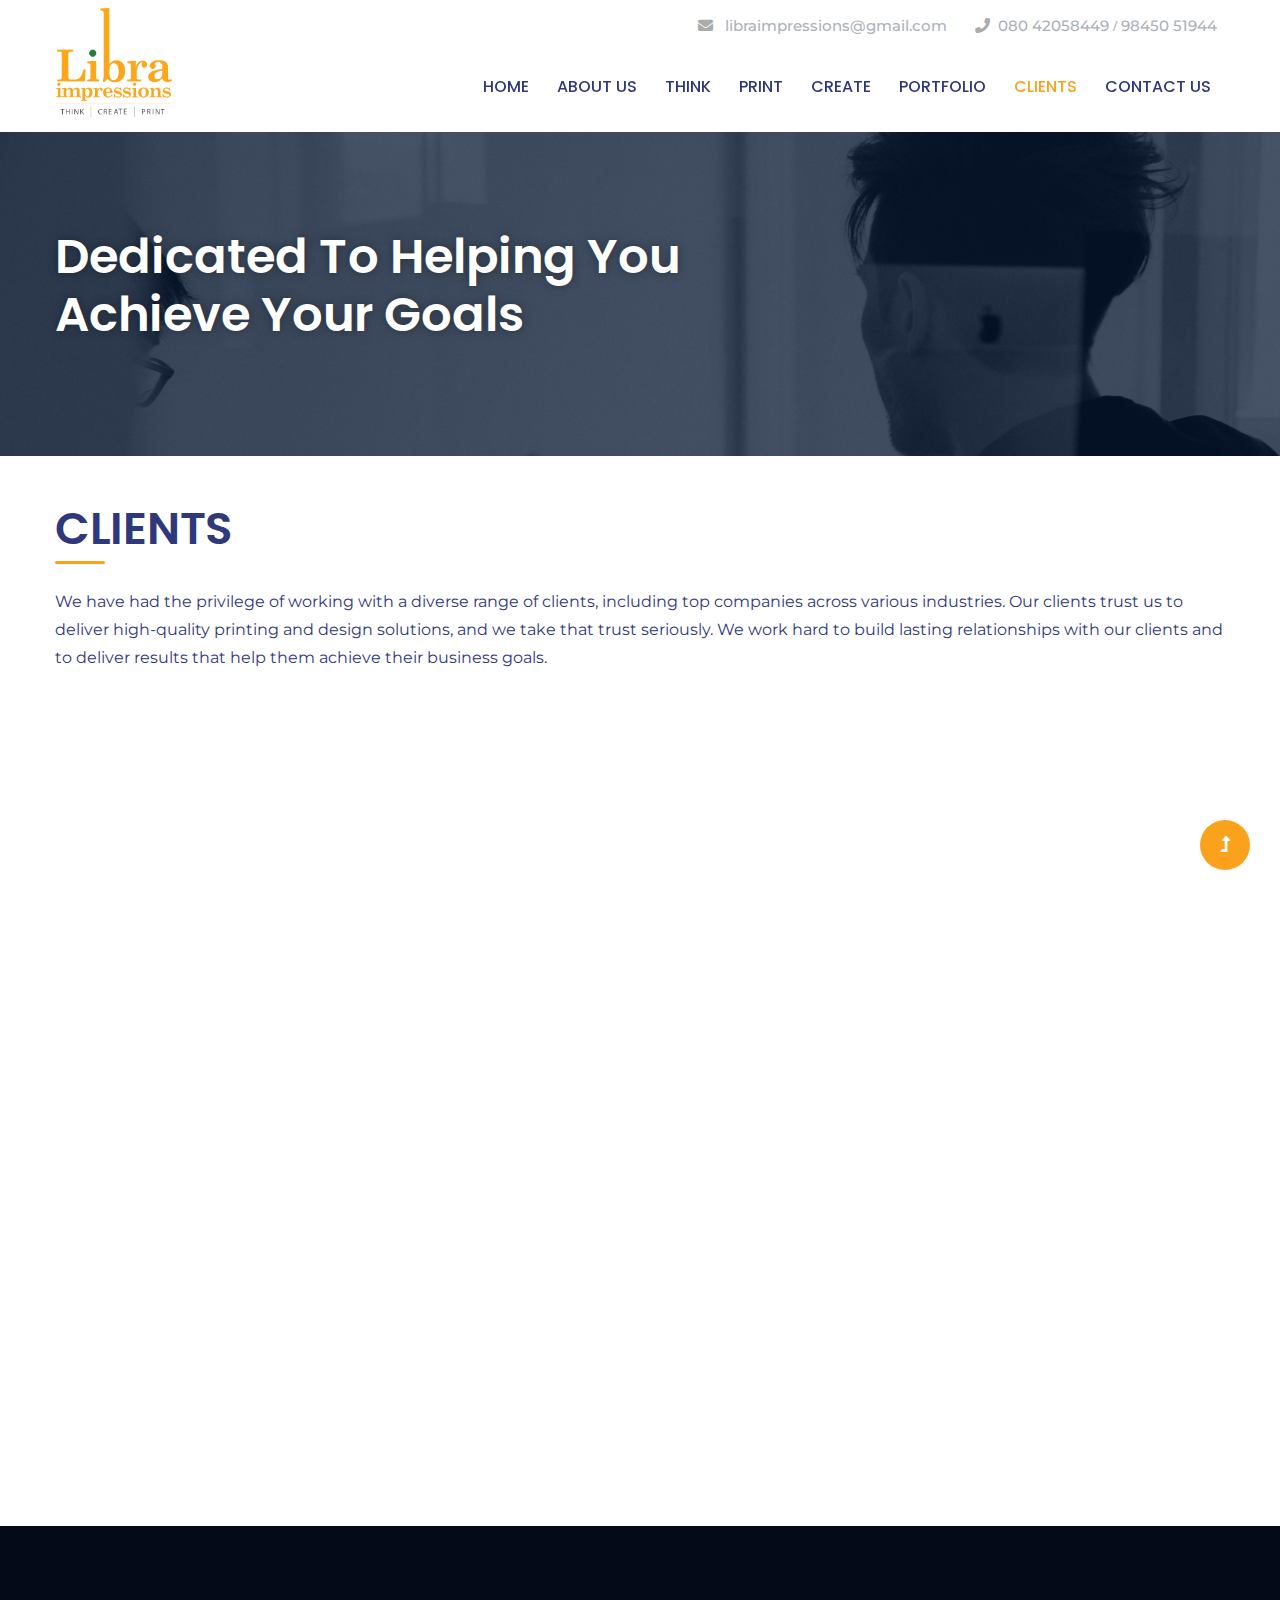
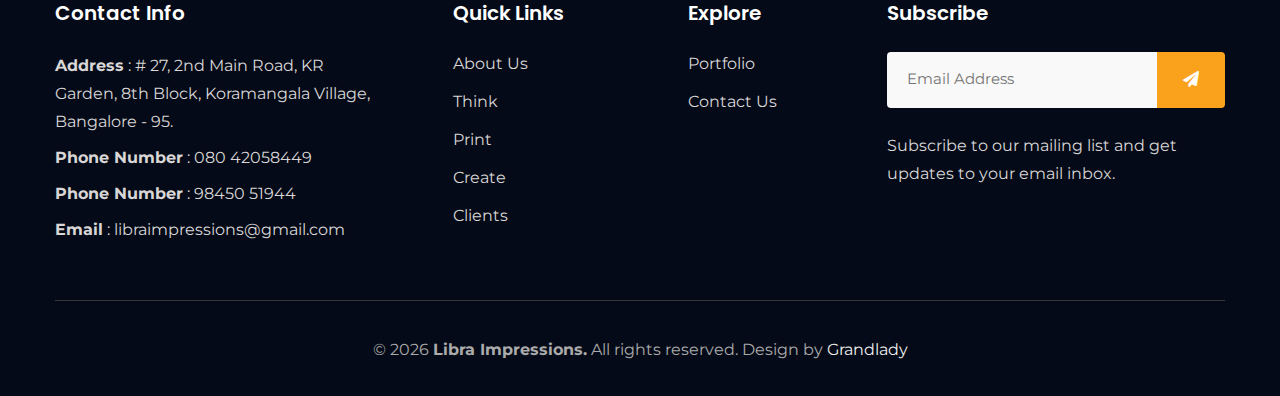
<file: client.html>
<!doctype html>
<html lang="en">

<head>
    <!-- Required meta tags -->
    <meta charset="utf-8">
    <meta name="viewport" content="width=device-width, initial-scale=1, shrink-to-fit=no">
    <title>Libra Impressions</title>
    <link rel="icon" href="assets/images/img/logo.png" type="image/gif"
            sizes="16x16">

    <!-- google-fonts -->
    <link href="//fonts.googleapis.com/css2?family=Montserrat:wght@300;400;600&display=swap" rel="stylesheet">
    <link href="//fonts.googleapis.com/css2?family=Poppins:wght@200;300;500;700;900&display=swap"
        rel="stylesheet">
    <!-- //google-fonts -->

    <!-- Template CSS Style link -->
    <link rel="stylesheet" href="assets/css/style-liberty.css">

    <!-- Animate -->
    <link rel="stylesheet" href="assets/css/animate.css">

</head>

<body>

<!-- top header -->
<section class="gl-top-header ">
    <div class="container">
        <div class="top-content-gls d-flex align-items-center justify-content-end">
            <div class="top-headers">
                <ul class="a">
                        <li>
                            <i class="fa fa-envelope"></i>
                            <a href="mailto:libraimpressions@gmail.com">libraimpressions@gmail.com</a>
                            <i class="ms-4 fa fa-phone"><a class="ms-2" href="tel:080 42058449 ">080 42058449 </a> / <a href="tel:98450 51944">98450 51944</a></i>                        </li>
                        <!-- <li>
                            <i class="fa fa-phone"></i>
                            <a href="tel:080 42058449 ">080 42058449 </a> / <a href="tel:98450 51944">98450 51944</a>
                        </li> -->
                        <!-- <li>
                                               <i class="fa fa-map-marker-alt"></i>
                                                <a href="#address">London, 235 Terry, 10001</a>
                                            </li> -->
                </ul>
            </div>
            
        </div>
    </div>
</section>
<!-- //top header -->

<!--header-->
<header id="site-header" class="fixed-top">
    <div class="container">
        <nav class="navbar navbar-expand-lg stroke">
            
            <!-- if logo is image enable this    -->
            <a class="navbar-brand mt-n5" href="#index.html">
                <img class="nav-log-dark" src="assets/images/img/logo.png" alt=" logo" title=" logo" style="height:110px;" />
                <img class="nav-log-white" src="assets/images/img/logo.png" alt=" logo" title=" logo" style="height:110px;" />
            </a>
            <button class="navbar-toggler collapsed bg-gradient" type="button" data-bs-toggle="collapse"
                data-bs-target="#navbarTogglerDemo02" aria-controls="navbarTogglerDemo02" aria-expanded="false"
                aria-label="Toggle navigation">
                <span class="navbar-toggler-icon fa icon-expand fa-bars"></span>
                <span class="navbar-toggler-icon fa icon-close fa-times"></span>
            </button>

            <div class="collapse navbar-collapse" id="navbarTogglerDemo02">
                <ul class="navbar-nav ms-lg-auto">
                    <li class="nav-item ">
                        <a class="nav-link" href="index.html">Home <span class="sr-only">(current)</span></a>
                    </li>
                    <li class="nav-item ">
                        <a class="nav-link" href="about.html">About Us</a>
                    </li>
                    <li class="nav-item">
                        <a class="nav-link" href="think.html">Think</a>
                    </li>
                    <li class="nav-item">
                        <a class="nav-link" href="print.html">Print</a>
                    </li>
                    <li class="nav-item">
                        <a class="nav-link" href="create.html">Create</a>
                    </li>
                    <li class="nav-item">
                        <a class="nav-link" href="portfolio.html">Portfolio</a>
                    </li>
                    <li class="nav-item active">
                        <a class="nav-link" href="client.html">Clients</a>
                    </li>
                    <li class="nav-item ">
                        <a class="nav-link" href="contact.html">Contact Us</a>
                    </li>
                </ul>
            </div>
        </nav>
    </div>
</header>
<!--//header-->

<!-- inner banner -->
<section class="gl-about-breadcrumb text-center">
    <div class="breadcrumb-bg breadcrumb-bg-about py-5">
        <div class="container py-lg-5 py-md-4">
            <div class="banner-info-grid ">
                <h2 class="gl-title-breadcrumb mb-3 text-start">Dedicated to helping you <br class="br-none"> achieve your goals</h2>
            </div>
        </div>
    </div>
</section>
<!-- //inner banner -->

<!-- Company logos -->
<section class="company-logos  py-4" id="client">
    <div class="container py-md-4">
        <div class=" ">
            <!-- <h6 class="gl-title-small"> Our People</h6> -->
            <h3 class="title-big"> CLIENTS</h3>
        </div>
        <div class=" mt-4 ">
            <p class="">We have had the privilege of working with a diverse range of clients, including top companies across various industries. Our clients trust us to deliver high-quality printing and design solutions, and we take that trust seriously. We work hard to build lasting relationships with our clients and to deliver results that help them achieve their business goals.</p>
        </div>
        <div class="row pt-5 justify-content-center" data-animation="slideInUp">
            <div class="col-lg-2 col-md-3 col-4">
                <a href="#url">
                    <img src="assets/images/img/client/brand1.png" alt="" class="img-fluid">
                </a>
            </div>
            <div class="col-lg-2 col-md-3 col-4">
                <a href="#url">
                    <img src="assets/images/img/client/brand2.png" alt="" class="img-fluid">
                </a>
            </div>
            <div class="col-lg-2 col-md-3 col-4">
                <a href="#url">
                    <img src="assets/images/img/client/brand6.png" alt="" class="img-fluid">
                </a>
            </div>
            <div class="col-lg-2 col-md-3 col-4 mt-md-0 mt-4">
                <a href="#url">
                    <img src="assets/images/img/client/brand3.png" alt="" class="img-fluid">
                </a>
            </div>
            <div class="col-lg-2 col-md-3 col-4 mt-lg-0 mt-4">
                <a href="#url">
                    <img src="assets/images/img/client/brand4.png" alt="" class="img-fluid">
                </a>
            </div>
            <div class="col-lg-2 col-md-3 col-4 mt-lg-0 mt-4">
                <a href="#url">
                    <img src="assets/images/img/client/brand5.png" alt="" class="img-fluid">
                </a>
            </div>
        </div>
        <div class="row pt-5 justify-content-center" data-animation="slideInUp">
            <div class="col-lg-2 col-md-3 col-4">
                <a href="#url">
                    <img src="assets/images/img/client/brand7.png" class="img-fluid">
                </a>
            </div>
            <div class="col-lg-2 col-md-3 col-4">
                <a href="#url">
                    <img src="assets/images/img/client/brand8.png" alt="" class="img-fluid">
                </a>
            </div>
            <div class="col-lg-2 col-md-3 col-4">
                <a href="#url">
                    <img src="assets/images/img/client/brand9.png" alt="" class="img-fluid">
                </a>
            </div>
            <div class="col-lg-2 col-md-3 col-4 mt-md-0 mt-4">
                <a href="#url">
                    <img src="assets/images/img/client/brand10.png" alt="" class="img-fluid">
                </a>
            </div>
            <div class="col-lg-2 col-md-3 col-4 mt-lg-0 mt-4">
                <a href="#url">
                    <img src="assets/images/img/client/brand11.png" alt="" class="img-fluid">
                </a>
            </div>
            <div class="col-lg-2 col-md-3 col-4 mt-lg-0 mt-4">
                <a href="#url">
                    <img src="assets/images/img/client/brand12.png" alt="" class="img-fluid">
                </a>
            </div>
        </div>
        <div class="row pt-5 justify-content-center" data-animation="slideInUp">
            <div class="col-lg-2 col-md-3 col-4">
                <a href="#url">
                    <img src="assets/images/img/client/brand13.png" class="img-fluid">
                </a>
            </div>
            <div class="col-lg-2 col-md-3 col-4">
                <a href="#url">
                    <img src="assets/images/img/client/brand14.png" alt="" class="img-fluid">
                </a>
            </div>
            <div class="col-lg-2 col-md-3 col-4">
                <a href="#url">
                    <img src="assets/images/img/client/brand15.png" alt="" class="img-fluid">
                </a>
            </div>
            <div class="col-lg-2 col-md-3 col-4 mt-md-0 mt-4">
                <a href="#url">
                    <img src="assets/images/img/client/brand16.png" alt="" class="img-fluid">
                </a>
            </div>
            <div class="col-lg-2 col-md-3 col-4 mt-lg-0 mt-4">
                <a href="#url">
                    <img src="assets/images/img/client/brand17.png" alt="" class="img-fluid">
                </a>
            </div>
            <div class="col-lg-2 col-md-3 col-4 mt-lg-0 mt-4">
                <a href="#url">
                    <img src="assets/images/img/client/brand18.png" alt="" class="img-fluid">
                </a>
            </div>
        </div>
        <div class="row pt-5 justify-content-center" data-animation="slideInUp">
            <div class="col-lg-2 col-md-3 col-4">
                <a href="#url">
                    <img src="assets/images/img/client/brand19.png" class="img-fluid">
                </a>
            </div>
            <div class="col-lg-2 col-md-3 col-4">
                <a href="#url">
                    <img src="assets/images/img/client/brand20.png" alt="" class="img-fluid">
                </a>
            </div>
            <div class="col-lg-2 col-md-3 col-4">
                <a href="#url">
                    <img src="assets/images/img/client/brand21.png" alt="" class="img-fluid">
                </a>
            </div>
            <div class="col-lg-2 col-md-3 col-4 mt-md-0 mt-4">
                <a href="#url">
                    <img src="assets/images/img/client/brand22.png" alt="" class="img-fluid">
                </a>
            </div>
            <div class="col-lg-2 col-md-3 col-4 mt-lg-0 mt-4">
                <a href="#url">
                    <img src="assets/images/img/client/brand23.png" alt="" class="img-fluid">
                </a>
            </div>
            <div class="col-lg-2 col-md-3 col-4 mt-lg-0 mt-4">
                <a href="#url">
                    <img src="assets/images/img/client/brand24.png" alt="" class="img-fluid">
                </a>
            </div>
        </div>
        <div class="row pt-5 justify-content-center" data-animation="slideInUp">
            <div class="col-lg-2 col-md-3 col-4">
                <a href="#url">
                    <img src="assets/images/img/client/brand25.png" class="img-fluid">
                </a>
            </div>
            <div class="col-lg-2 col-md-3 col-4">
                <a href="#url">
                    <img src="assets/images/img/client/brand26.png" alt="" class="img-fluid">
                </a>
            </div>
           
        </div>
    </div>
</section>
<!-- //Company logos -->





<!-- footer block -->
<footer class="gl-footer-29-main">
    <div class="footer-29 pt-5 pb-4">
        <div class="container pt-md-4">
            <div class="row footer-top-29">
                <div class="col-lg-4 col-md-6 footer-list-29">
                    <h6 class="footer-title-29">Contact Info </h6>
                    <p class="mb-1 pe-xl-5 "><strong>Address</strong> :
                        # 27, 2nd Main Road,
                        KR Garden, 8th Block, Koramangala Village, Bangalore - 95.
                    </p>
                    <p class="mb-1 "><strong> Phone Number</strong>  : <a href="tel: 080 42058449 "> 080 42058449 </a></p>
                    <p class="mb-1 "><strong> Phone Number</strong>  : <a href="tel: 98450 51944"> 98450 51944</a></p>
                    <p class="mb-1 "><strong> Email</strong>  : <a href="mailto:libraimpressions@gmail.com">libraimpressions@gmail.com</a></p>
                </div>
                <div class="col-lg-2 col-md-3 col-6 footer-list-29 mt-md-0 mt-4">
                    <ul>
                        <h6 class="footer-title-29">Quick Links</h6>
                        <li><a href="about.html">About Us</a></li>
                        <li><a href="think.html">Think</a></li>
                        <li><a href="print.html">Print</a></li>
                        <li><a href="create.html">Create</a></li>
                        <li><a href="client.html">Clients</a></li>
                    </ul>
                </div>
                <div class="col-lg-2 col-md-3 col-6 ps-lg-5 ps-lg-4 footer-list-29 mt-md-0 mt-4">
                    <ul>
                        <h6 class="footer-title-29">Explore</h6>
                        
                        <li><a href="portfolio.html">Portfolio</a></li>
                        <li><a href="contact.html">Contact Us</a></li>
                    </ul>
                </div>
                <div class="col-lg-4 col-md-6 footer-list-29 mt-lg-0 mt-4 ps-lg-5">
                    <h6 class="footer-title-29">Subscribe</h6>
                    <form action="#" class="subscribe d-flex" method="post">
                        <input type="email" name="email" placeholder="Email Address" required="">
                        <button class="button-style"><span class="fa fa-paper-plane"
                                aria-hidden="true"></span></button>
                    </form>
                    <p class="mt-4">Subscribe to our mailing list and get updates to your email inbox.</p>
                </div>
            </div>
            <!-- copyright -->
            <p class="copy-footer-29 text-center mt-5 pb-2">© 
                <script>
                    document.write(new Date().getFullYear())
                </script> 
                <strong> Libra Impressions.</strong>  All rights reserved. Design
                by <a href="https://www.grandlady.in" target="_blank">Grandlady</a></p>
            <!-- //copyright -->
        </div>
    </div>
</footer>
<!-- //footer block -->




<!-- Js scripts -->
<!-- move top -->
<button onclick="topFunction()" id="movetop" title="Go to top">
    <span class="fas fa-level-up-alt" aria-hidden="true"></span>
</button>
<script>
    // When the user scrolls down 20px from the top of the document, show the button
    window.onscroll = function () {
        scrollFunction()
    };

    function scrollFunction() {
        if (document.body.scrollTop > 20 || document.documentElement.scrollTop > 20) {
            document.getElementById("movetop").style.display = "block";
        } else {
            document.getElementById("movetop").style.display = "none";
        }
    }

    // When the user clicks on the button, scroll to the top of the document
    function topFunction() {
        document.body.scrollTop = 0;
        document.documentElement.scrollTop = 0;
    }
</script>
<!-- //move top -->

<!-- common jquery plugin -->
<script src="assets/js/jquery-3.3.1.min.js"></script>
<!-- //common jquery plugin -->

<!-- theme switch js (light and dark)-->
<script src="assets/js/theme-change.js"></script>
<!-- //theme switch js (light and dark)-->

<!--/stats-number-counter-->
<script src="assets/js/jquery.waypoints.min.js"></script>
<script src="assets/js/jquery.countup.js"></script>
<script>
    $('.counter').countUp();

</script>
<!--//stats-number-counter-->

<!--/owlcarousel-->
<script src="assets/js/owl.carousel.js"></script>
<!-- script for tesimonials carousel slider -->
<script>
    $(document).ready(function () {
      $(".owl-two").owlCarousel({
        loop: true,
        autoplay: false,
       autoplayTimeout: 2000,
       autoplaySpeed: 1000,
       autoplayHoverPause: true,
        margin: 20,
        nav: false,
        responsiveClass: true,
        responsive: {
          0: {
            items: 1,
            nav: true
          },
          768: {
            items: 2,
            nav: true
          },
          1000: {
            items: 3,
            nav: true,
            loop: true
          }
        }
      })
    })
  </script>
  <!-- //script for tesimonials carousel slider -->

<!-- MENU-JS -->
<script>
    $(window).on("scroll", function () {
        var scroll = $(window).scrollTop();

        if (scroll >= 80) {
            $("#site-header").addClass("nav-fixed");
        } else {
            $("#site-header").removeClass("nav-fixed");
        }
    });

    //Main navigation Active Class Add Remove
    $(".navbar-toggler").on("click", function () {
        $("header").toggleClass("active");
    });
    $(document).on("ready", function () {
        if ($(window).width() > 991) {
            $("header").removeClass("active");
        }
        $(window).on("resize", function () {
            if ($(window).width() > 991) {
                $("header").removeClass("active");
            }
        });
    });
</script>
<!-- //MENU-JS -->

<!-- disable body scroll which navbar is in active -->
<script>
    $(function () {
        $('.navbar-toggler').click(function () {
            $('body').toggleClass('noscroll');
        })
    });
</script>
<!-- //disable body scroll which navbar is in active -->

<!--bootstrap-->
<script src="assets/js/bootstrap.min.js"></script>
<!-- //bootstrap-->
<!-- Animate -->
<script src="assets/js/animate.js"></script>
<!-- //Js scripts -->

</body>

</html>
</file>
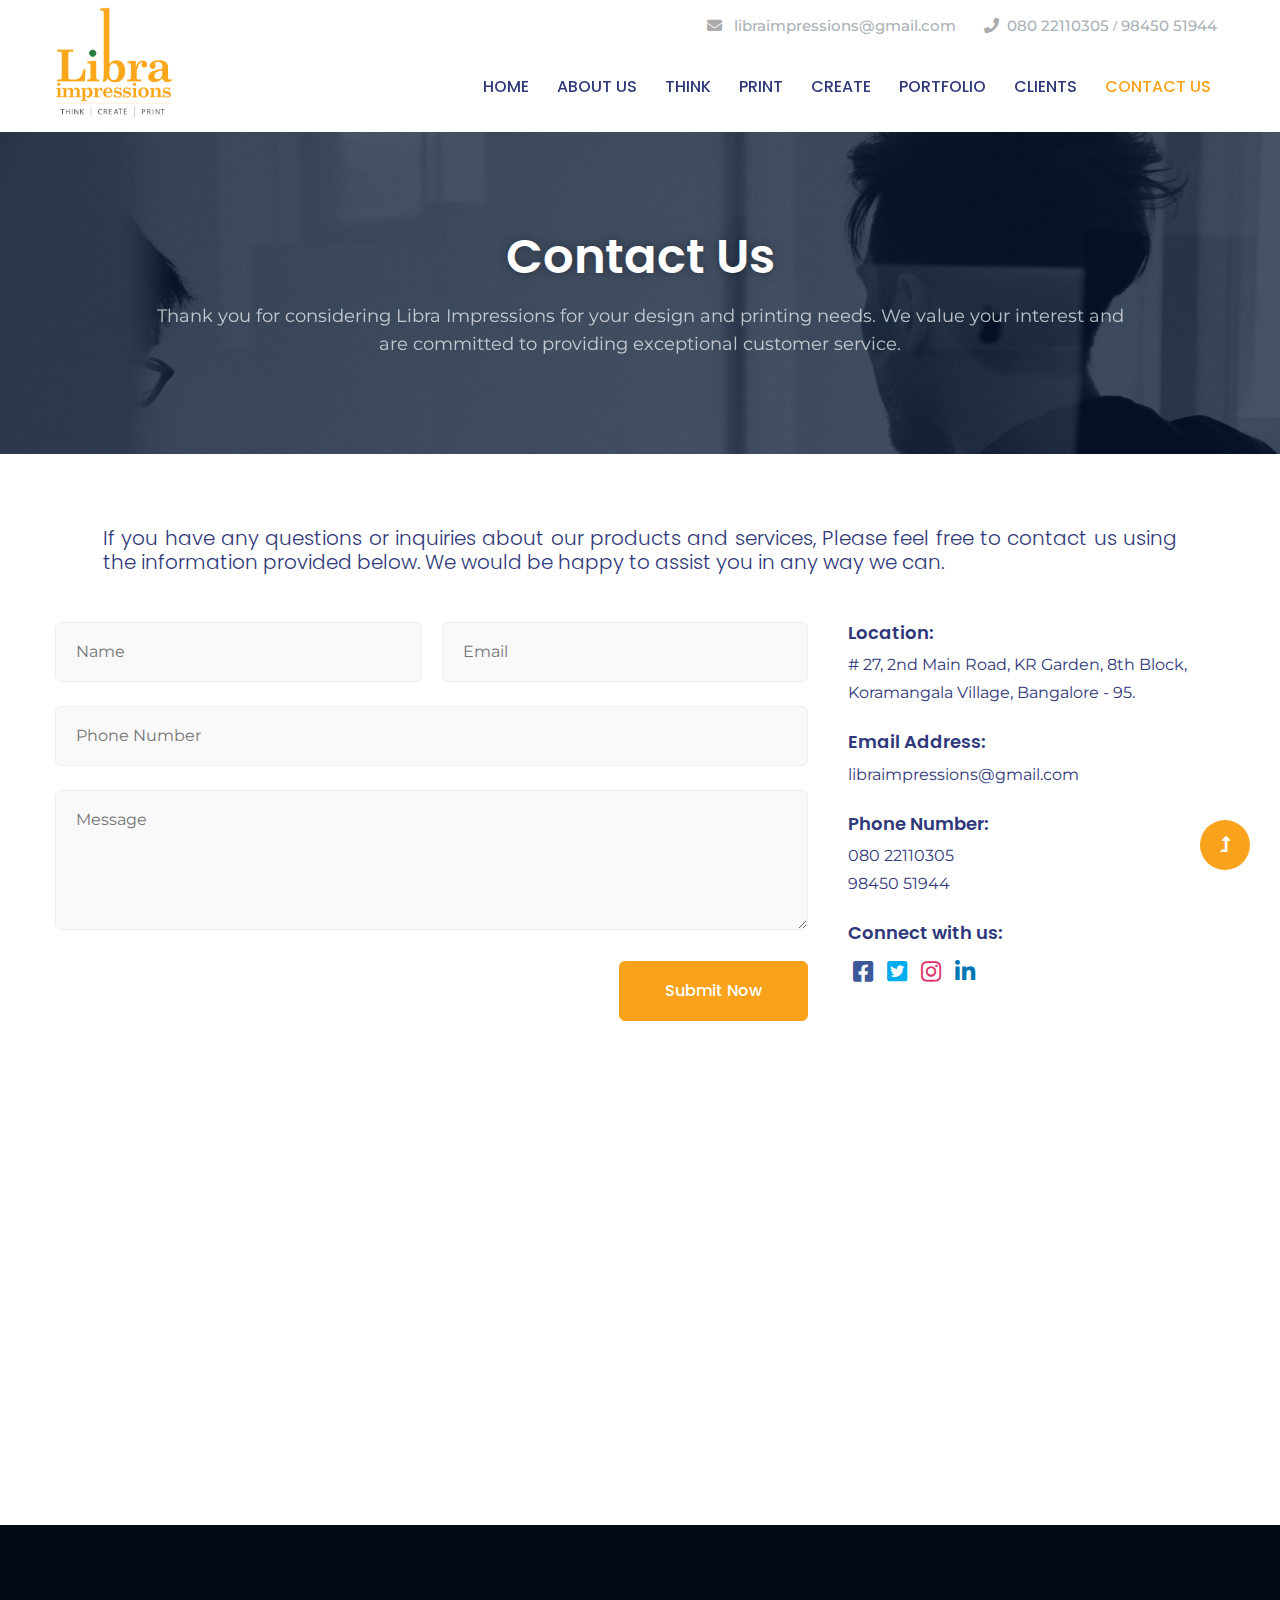
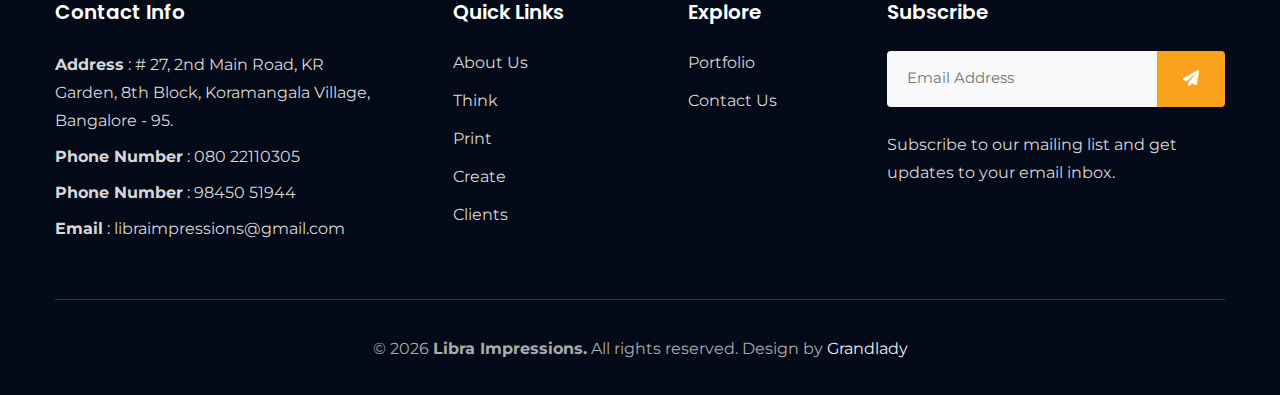
<file: contact.html>
<!doctype html>
<html lang="en">

<head>
    <!-- Required meta tags -->
    <meta charset="utf-8">
    <meta name="viewport" content="width=device-width, initial-scale=1, shrink-to-fit=no">
    <title>Libra Impressions</title>
    <link rel="icon" href="assets/images/img/logo.png" type="image/gif"
            sizes="16x16">

    <!-- google-fonts -->
    <link href="//fonts.googleapis.com/css2?family=Montserrat:wght@300;400;600&display=swap" rel="stylesheet">
    <link href="//fonts.googleapis.com/css2?family=Poppins:wght@200;300;500;700;900&display=swap"
        rel="stylesheet">
    <!-- //google-fonts -->

    <!-- Template CSS Style link -->
    <link rel="stylesheet" href="assets/css/style-liberty.css">

    <!-- Animate -->
    <link rel="stylesheet" href="assets/css/animate.css">

</head>

<body>

<!-- top header -->
<section class="gl-top-header ">
    <div class="container">
        <div class="top-content-gls d-flex align-items-center justify-content-end">
            <div class="top-headers">
                <ul class="a">
                        <li>
                            <i class="fa fa-envelope"></i>
                            <a href="mailto:libraimpressions@gmail.com">libraimpressions@gmail.com</a>
                            <i class="ms-4 fa fa-phone"><a class="ms-2" href="tel:080 22110305">080 22110305</a> / <a href="tel:98450 51944">98450 51944</a></i>                        </li>
                        <!-- <li>
                            <i class="fa fa-phone"></i>
                            <a href="tel:080 22110305">080 22110305</a> / <a href="tel:98450 51944">98450 51944</a>
                        </li> -->
                        <!-- <li>
                                               <i class="fa fa-map-marker-alt"></i>
                                                <a href="#address">London, 235 Terry, 10001</a>
                                            </li> -->
                </ul>
            </div>
            
        </div>
    </div>
</section>
<!-- //top header -->

<!--header-->
<header id="site-header" class="fixed-top">
    <div class="container">
        <nav class="navbar navbar-expand-lg stroke">
            
            <!-- if logo is image enable this    -->
            <a class="navbar-brand mt-n5" href="index.html">
                <img class="nav-log-dark" src="assets/images/img/logo.png" alt=" logo" title=" logo" style="height:110px;" />
                <img class="nav-log-white" src="assets/images/img/logo-2.png" alt=" logo" title=" logo" style="height:110px;" />
            </a>
            <button class="navbar-toggler collapsed bg-gradient" type="button" data-bs-toggle="collapse"
                data-bs-target="#navbarTogglerDemo02" aria-controls="navbarTogglerDemo02" aria-expanded="false"
                aria-label="Toggle navigation">
                <span class="navbar-toggler-icon fa icon-expand fa-bars"></span>
                <span class="navbar-toggler-icon fa icon-close fa-times"></span>
            </button>

            <div class="collapse navbar-collapse" id="navbarTogglerDemo02">
                <ul class="navbar-nav ms-lg-auto">
                    <li class="nav-item ">
                        <a class="nav-link" href="index.html">Home <span class="sr-only">(current)</span></a>
                    </li>
                    <li class="nav-item ">
                        <a class="nav-link" href="about.html">About Us</a>
                    </li>
                    <li class="nav-item">
                        <a class="nav-link" href="think.html">Think</a>
                    </li>
                    <li class="nav-item">
                        <a class="nav-link" href="print.html">Print</a>
                    </li>
                    <li class="nav-item">
                        <a class="nav-link" href="create.html">Create</a>
                    </li>
                    <li class="nav-item">
                        <a class="nav-link" href="portfolio.html">Portfolio</a>
                    </li>
                    <li class="nav-item ">
                        <a class="nav-link" href="client.html">Clients</a>
                    </li>
                    <li class="nav-item active">
                        <a class="nav-link" href="contact.html">Contact Us</a>
                    </li>
                </ul>
            </div>
        </nav>
    </div>
</header>
<!--//header-->



<!-- inner banner -->
<section class="gl-about-breadcrumb text-center">
    <div class="breadcrumb-bg breadcrumb-bg-about py-5">
        <div class="container py-lg-5 py-md-4">
            <div class="banner-info-grid px-md-5">
                <h2 class="gl-title-breadcrumb mb-3 ">Contact Us</h2>
                <p class="inner-page-para px-lg-5">Thank you for considering Libra Impressions for your design and printing needs. We value your interest and are committed to providing exceptional customer service.</p>
            </div>
        </div>
    </div>
</section>
<!-- //inner banner -->



<!-- contact -->
<section class="gl-contacts-12">
    <div class="contact-top pt-5">
        
        <div class="container py-lg-4">
            <h6 class="text-justify lead px-5">If you have any questions or inquiries about our products and services, Please feel free to contact us using the information provided below. 
                We would be happy to assist you in any way we can.</h6>
            <div class="d-grid cont-main-top mt-lg-5 mt-4">
                <!-- contact form -->
                <div class="contacts12-main">
                    <form action="" method="post" class="main-input">
                        <div class="top-inputs d-grid">
                            <input type="text" placeholder="Name" name="glName" id="glName" required="">
                            <input type="email" name="email" placeholder="Email" id="glSender" required="">
                        </div>
                        <input type="text" placeholder="Phone Number" name="glName" id="glName" required="">
                        <textarea placeholder="Message" name="glMessage" id="glMessage" required=""></textarea>
                        <div class="text-end">
                            <button type="submit" class="btn btn-primary btn-style">Submit Now</button>
                        </div>
                    </form>
                </div>
                <!-- //contact form -->
                <!-- contact address -->
                <div class="contact">
                    <div class="cont-subs">
                        <div class="cont-add">
                            <h4> Location:</h4>
                            <p class="contact-text-sub"> # 27, 2nd Main Road,
                                KR Garden, 8th Block, Koramangala Village, Bangalore - 95.</p>
                        </div>
                        <div class="cont-add">
                            <h4>Email Address:</h4>
                            <a href="mailto:libraimpressions@gmail.com">
                                <p class="contact-text-sub">libraimpressions@gmail.com</p>
                            </a>
                        </div>
                        <div class="cont-add">
                            <h4>Phone Number:</h4>
                            <a href="tel:080 22110305"><p class="contact-text-sub">080 22110305</p></a>
                            <a href="tel:98450 51944"><p class="contact-text-sub">98450 51944</p></a>
                        </div>
                        <div class="social-icons-con">
                            <h4 class="mb-3">Connect with us:</h4>
                            <a href="#facebook"><span class="fab fa-facebook-square" aria-hidden="true"></span></a>
                            <a href="#twitter"><span class="fab fa-twitter-square" aria-hidden="true"></span></a>
                            <a href="#instagram"><span class="fab fa-instagram" aria-hidden="true"></span></a>
                            <a href="#linkedin"><span class="fab fa-linkedin-in" aria-hidden="true"></span></a>
                        </div>
                    </div>
                </div>
                <!-- //contact address -->
            </div>
        </div>
        <!-- map -->
        <div class="map">
            <iframe src="https://www.google.com/maps/embed?pb=!1m18!1m12!1m3!1d3888.456326721208!2d77.620234!3d12.942625899999998!2m3!1f0!2f0!3f0!3m2!1i1024!2i768!4f13.1!3m3!1m2!1s0x3bae150072c58965%3A0xcf9686187d863058!2sLibra%20Impressions!5e0!3m2!1sen!2sin!4v1681823783747!5m2!1sen!2sin" width="600" height="450" style="border:0;" allowfullscreen="" loading="lazy" referrerpolicy="no-referrer-when-downgrade"></iframe>
        </div>
        <!-- //map -->
    </div>
</section>
<!-- //contact -->



<!-- footer block -->
<footer class="gl-footer-29-main">
    <div class="footer-29 pt-5 pb-4">
        <div class="container pt-md-4">
            <div class="row footer-top-29">
                <div class="col-lg-4 col-md-6 footer-list-29">
                    <h6 class="footer-title-29">Contact Info </h6>
                    <p class="mb-1 pe-xl-5 "><strong>Address</strong> :
                        # 27, 2nd Main Road,
                        KR Garden, 8th Block, Koramangala Village, Bangalore - 95.
                    </p>
                    <p class="mb-1 "><strong> Phone Number</strong>  : <a href="tel: 080 22110305"> 080 22110305</a></p>
                    <p class="mb-1 "><strong> Phone Number</strong>  : <a href="tel: 98450 51944"> 98450 51944</a></p>
                    <p class="mb-1 "><strong> Email</strong>  : <a href="mailto:libraimpressions@gmail.com">libraimpressions@gmail.com</a></p>
                </div>
                <div class="col-lg-2 col-md-3 col-6 footer-list-29 mt-md-0 mt-4">
                    <ul>
                        <h6 class="footer-title-29">Quick Links</h6>
                        <li><a href="about.html">About Us</a></li>
                        <li><a href="think.html">Think</a></li>
                        <li><a href="print.html">Print</a></li>
                        <li><a href="create.html">Create</a></li>
                        <li><a href="client.html">Clients</a></li>
                    </ul>
                </div>
                <div class="col-lg-2 col-md-3 col-6 ps-lg-5 ps-lg-4 footer-list-29 mt-md-0 mt-4">
                    <ul>
                        <h6 class="footer-title-29">Explore</h6>
                        
                        <li><a href="portfolio.html">Portfolio</a></li>
                        <li><a href="contact.html">Contact Us</a></li>
                    </ul>
                </div>
                <div class="col-lg-4 col-md-6 footer-list-29 mt-lg-0 mt-4 ps-lg-5">
                    <h6 class="footer-title-29">Subscribe</h6>
                    <form action="#" class="subscribe d-flex" method="post">
                        <input type="email" name="email" placeholder="Email Address" required="">
                        <button class="button-style"><span class="fa fa-paper-plane"
                                aria-hidden="true"></span></button>
                    </form>
                    <p class="mt-4">Subscribe to our mailing list and get updates to your email inbox.</p>
                </div>
            </div>
            <!-- copyright -->
            <p class="copy-footer-29 text-center mt-5 pb-2">© 
                <script>
                    document.write(new Date().getFullYear())
                </script> 
                <strong> Libra Impressions.</strong>  All rights reserved. Design
                by <a href="https://www.grandlady.in" target="_blank">Grandlady</a></p>
            <!-- //copyright -->
        </div>
    </div>
</footer>
<!-- //footer block -->




<!-- Js scripts -->
<!-- move top -->
<button onclick="topFunction()" id="movetop" title="Go to top">
    <span class="fas fa-level-up-alt" aria-hidden="true"></span>
</button>
<script>
    // When the user scrolls down 20px from the top of the document, show the button
    window.onscroll = function () {
        scrollFunction()
    };

    function scrollFunction() {
        if (document.body.scrollTop > 20 || document.documentElement.scrollTop > 20) {
            document.getElementById("movetop").style.display = "block";
        } else {
            document.getElementById("movetop").style.display = "none";
        }
    }

    // When the user clicks on the button, scroll to the top of the document
    function topFunction() {
        document.body.scrollTop = 0;
        document.documentElement.scrollTop = 0;
    }
</script>
<!-- //move top -->

<!-- common jquery plugin -->
<script src="assets/js/jquery-3.3.1.min.js"></script>
<!-- //common jquery plugin -->

<!-- theme switch js (light and dark)-->
<script src="assets/js/theme-change.js"></script>
<!-- //theme switch js (light and dark)-->

<!--/stats-number-counter-->
<script src="assets/js/jquery.waypoints.min.js"></script>
<script src="assets/js/jquery.countup.js"></script>
<script>
    $('.counter').countUp();

</script>
<!--//stats-number-counter-->

<!--/owlcarousel-->
<script src="assets/js/owl.carousel.js"></script>
<!-- script for tesimonials carousel slider -->
<script>
    $(document).ready(function () {
      $(".owl-two").owlCarousel({
        loop: true,
        autoplay: false,
       autoplayTimeout: 2000,
       autoplaySpeed: 1000,
       autoplayHoverPause: true,
        margin: 20,
        nav: false,
        responsiveClass: true,
        responsive: {
          0: {
            items: 1,
            nav: true
          },
          768: {
            items: 2,
            nav: true
          },
          1000: {
            items: 3,
            nav: true,
            loop: true
          }
        }
      })
    })
  </script>
  <!-- //script for tesimonials carousel slider -->

<!-- MENU-JS -->
<script>
    $(window).on("scroll", function () {
        var scroll = $(window).scrollTop();

        if (scroll >= 80) {
            $("#site-header").addClass("nav-fixed");
        } else {
            $("#site-header").removeClass("nav-fixed");
        }
    });

    //Main navigation Active Class Add Remove
    $(".navbar-toggler").on("click", function () {
        $("header").toggleClass("active");
    });
    $(document).on("ready", function () {
        if ($(window).width() > 991) {
            $("header").removeClass("active");
        }
        $(window).on("resize", function () {
            if ($(window).width() > 991) {
                $("header").removeClass("active");
            }
        });
    });
</script>
<!-- //MENU-JS -->

<!-- disable body scroll which navbar is in active -->
<script>
    $(function () {
        $('.navbar-toggler').click(function () {
            $('body').toggleClass('noscroll');
        })
    });
</script>
<!-- //disable body scroll which navbar is in active -->

<!--bootstrap-->
<script src="assets/js/bootstrap.min.js"></script>
<!-- //bootstrap-->
<!-- Animate -->
<script src="assets/js/animate.js"></script>
<!-- //Js scripts -->

</body>

</html>
</file>
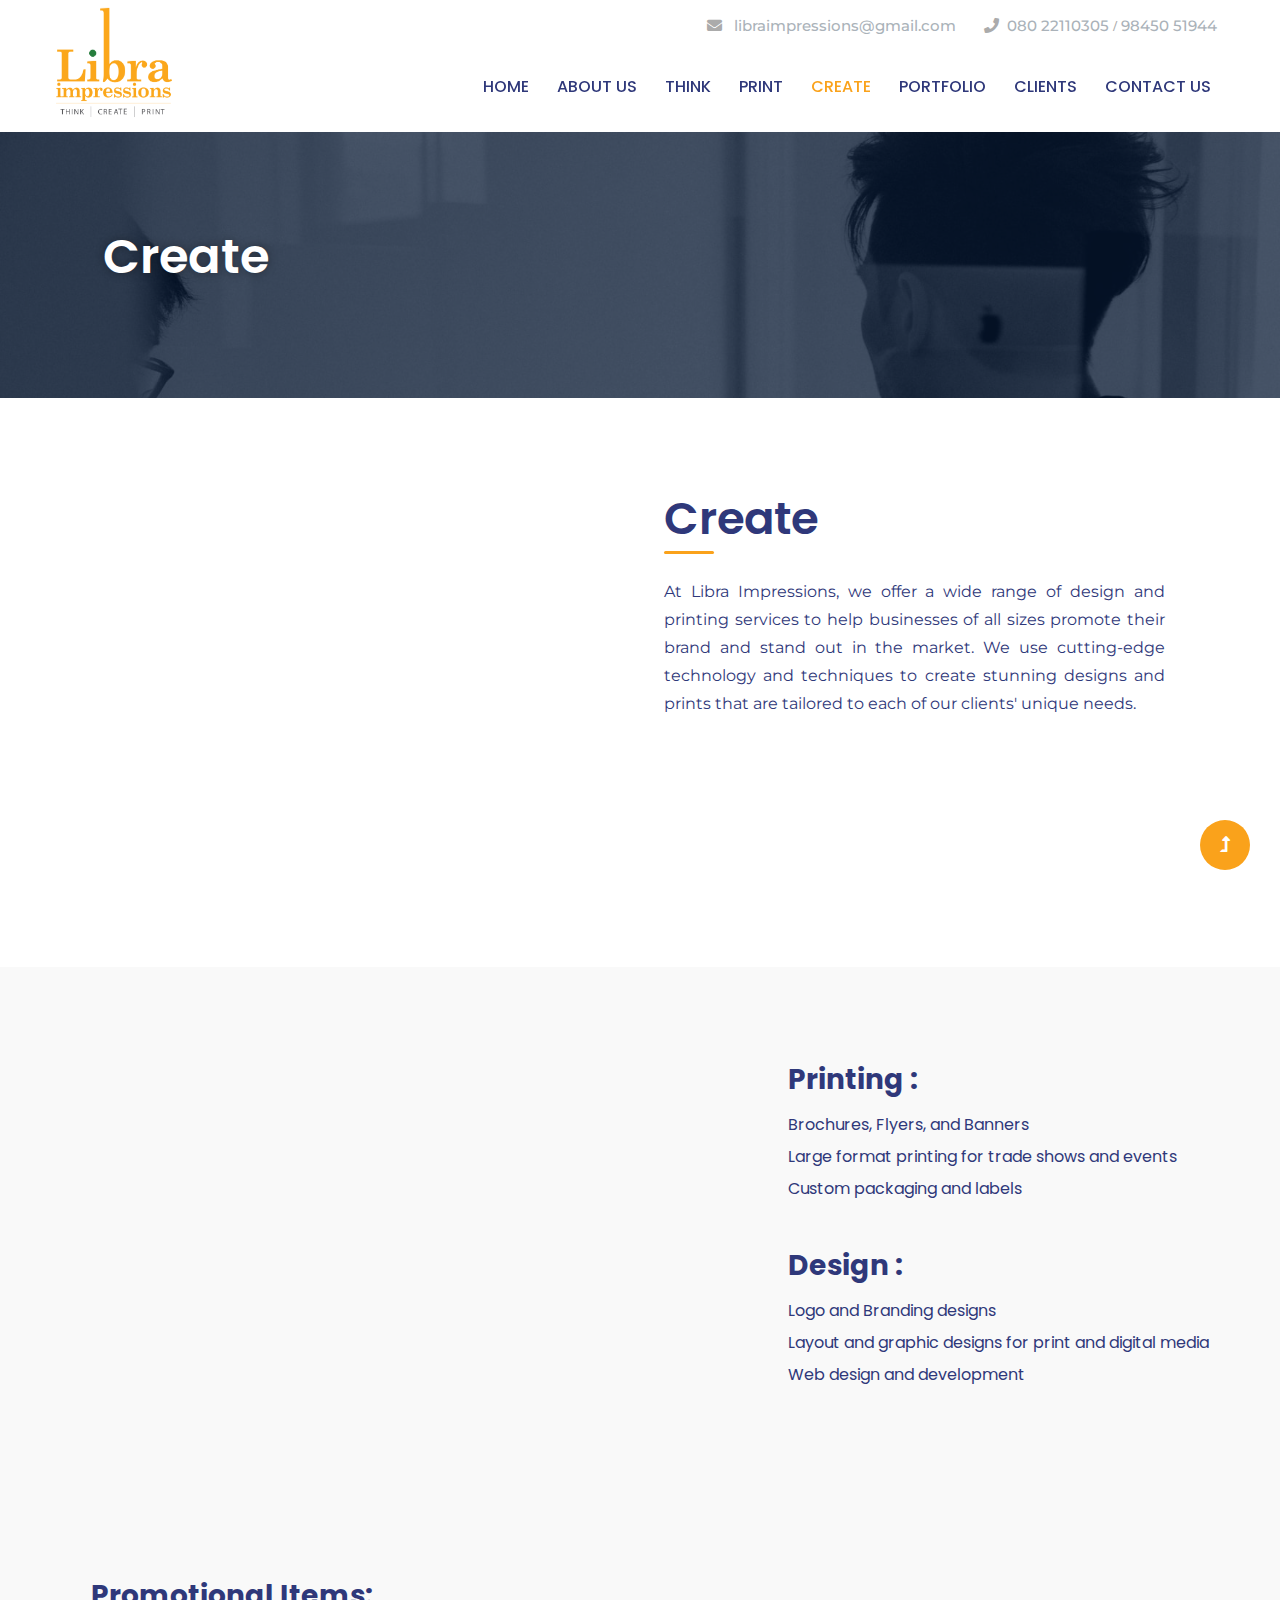
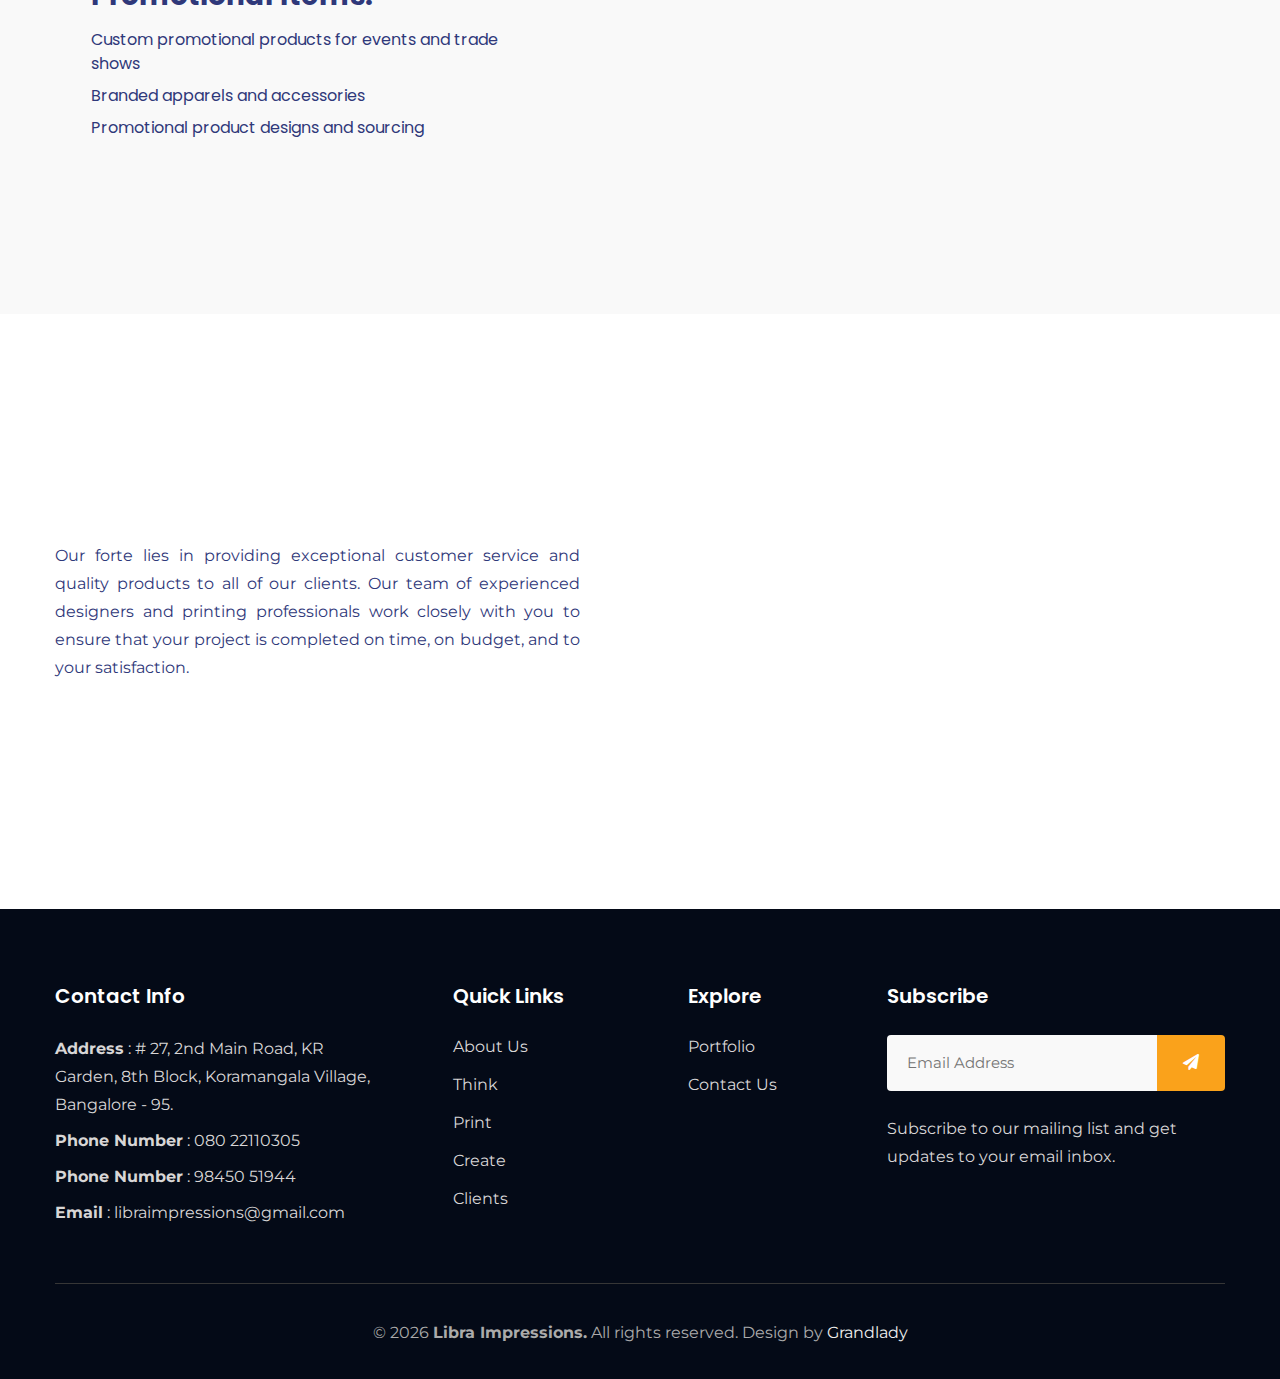
<file: create.html>
<!doctype html>
<html lang="en">

<head>
    <!-- Required meta tags -->
    <meta charset="utf-8">
    <meta name="viewport" content="width=device-width, initial-scale=1, shrink-to-fit=no">
    <title>Libra Impressions</title>
    <link rel="icon" href="assets/images/img/logo.png" type="image/gif"
            sizes="16x16">

    <!-- google-fonts -->
    <link href="//fonts.googleapis.com/css2?family=Montserrat:wght@300;400;600&display=swap" rel="stylesheet">
    <link href="//fonts.googleapis.com/css2?family=Poppins:wght@200;300;500;700;900&display=swap"
        rel="stylesheet">
    <!-- //google-fonts -->

    <!-- Template CSS Style link -->
    <link rel="stylesheet" href="assets/css/style-liberty.css">

    <!-- Animate -->
    <link rel="stylesheet" href="assets/css/animate.css">

</head>

<body>

<!-- top header -->
<section class="gl-top-header ">
    <div class="container">
        <div class="top-content-gls d-flex align-items-center justify-content-end">
            <div class="top-headers">
                <ul class="a">
                        <li>
                            <i class="fa fa-envelope"></i>
                            <a href="mailto:libraimpressions@gmail.com">libraimpressions@gmail.com</a>
                            <i class="ms-4 fa fa-phone"><a class="ms-2" href="tel:080 22110305">080 22110305</a> / <a href="tel:98450 51944">98450 51944</a></i>                        </li>
                        <!-- <li>
                            <i class="fa fa-phone"></i>
                            <a href="tel:080 22110305">080 22110305</a> / <a href="tel:98450 51944">98450 51944</a>
                        </li> -->
                        <!-- <li>
                                               <i class="fa fa-map-marker-alt"></i>
                                                <a href="#address">London, 235 Terry, 10001</a>
                                            </li> -->
                </ul>
            </div>
            
        </div>
    </div>
</section>
<!-- //top header -->

<!--header-->
<header id="site-header" class="fixed-top">
    <div class="container">
        <nav class="navbar navbar-expand-lg stroke">
            
            <!-- if logo is image enable this    -->
            <a class="navbar-brand mt-n5" href="index.html">
                <img class="nav-log-dark" src="assets/images/img/logo.png" alt=" logo" title=" logo" style="height:110px;" />
                <img class="nav-log-white" src="assets/images/img/logo-2.png" alt=" logo" title=" logo" style="height:110px;" />
            </a>
            <button class="navbar-toggler collapsed bg-gradient" type="button" data-bs-toggle="collapse"
                data-bs-target="#navbarTogglerDemo02" aria-controls="navbarTogglerDemo02" aria-expanded="false"
                aria-label="Toggle navigation">
                <span class="navbar-toggler-icon fa icon-expand fa-bars"></span>
                <span class="navbar-toggler-icon fa icon-close fa-times"></span>
            </button>

            <div class="collapse navbar-collapse" id="navbarTogglerDemo02">
                <ul class="navbar-nav ms-lg-auto">
                    <li class="nav-item ">
                        <a class="nav-link" href="index.html">Home <span class="sr-only">(current)</span></a>
                    </li>
                    <li class="nav-item ">
                        <a class="nav-link" href="about.html">About Us</a>
                    </li>
                    <li class="nav-item">
                        <a class="nav-link" href="think.html">Think</a>
                    </li>
                    <li class="nav-item">
                        <a class="nav-link" href="print.html">Print</a>
                    </li>
                    <li class="nav-item active">
                        <a class="nav-link" href="create.html">Create</a>
                    </li>
                    <li class="nav-item">
                        <a class="nav-link" href="portfolio.html">Portfolio</a>
                    </li>
                    <li class="nav-item ">
                        <a class="nav-link" href="client.html">Clients</a>
                    </li>
                    <li class="nav-item ">
                        <a class="nav-link" href="contact.html">Contact Us</a>
                    </li>
                </ul>
            </div>
        </nav>
    </div>
</header>
<!--//header-->



<!-- inner banner -->
<section class="gl-about-breadcrumb text-center">
    <div class="breadcrumb-bg breadcrumb-bg-about py-5">
        <div class="container py-lg-5 py-md-4">
            <div class="banner-info-grid px-md-5">
                <h2 class="gl-title-breadcrumb mb-3 text-start">Create</h2>
            </div>
        </div>
    </div>
</section>
<!-- //inner banner -->



<!--  Section-->
<section class="gl-about py-5" id="about">
    <div class="container py-md-5 py-2">
        <div class="row gl-row">
            <div class="col-lg-6 gl-image pe-lg-5 mb-lg-0 mb-md-5 mb-4" data-animation="slideInRight">
                <img src="assets/images/img/create/create 4.1.jpg" alt="" class="img-fluid">
            </div>
            <div class="col-lg-6 gl-about-info px-lg-4 ">
                <h3 class="title-big mb-1">Create</h3>
                <!-- <h3 class="gl-title-main mb-2">Best IT-Solutions company near the world</h3> -->
                <p class="my-4 pe-lg-5  text-justify">At Libra Impressions, we offer a wide range of design and printing services to help businesses of all sizes promote their brand and stand out in the market. We use cutting-edge technology and techniques to create stunning designs and prints that are tailored to each of our clients' unique needs.</p>
                
                
            </div>
        </div>
    </div>
</section>
<!-- // Section-->

<!--/midslider-->
<section class="gl-cwp py-5" id="midslider">
    <!-- /grids -->
    <div class="container py-md-5">
        <div class="row">
            <div class="col-lg-7 stats_info-images pe-lg-5">
                <div class="stats_info-images-right row" data-animation="slideInUp">
                    <div class="col-6 mid-slider-content">
                        <img src="assets/images/img/printing/printing 10.jpg" class="img-fluid radius-image" alt="">
                    </div>
                    <div class="col-6 mid-slider-content">
                        <img src="assets/images/img/printing/printing 14.jpg" class="img-fluid radius-image" alt="">
                    </div>
                </div>
            </div>
            <div class="col-lg-5 title-content text-left ps-lg-5 mt-lg-0 mt-5">
                <h3 class="title-gl mb-3">Printing :</h3>
                
                <ul class="icon-list-items mt-3">
                    <li class="icon-list-item">
                        
                         Brochures, Flyers, and Banners
                    </li>
                    <li class="icon-list-item mt-2">
                        
                        Large format printing for trade shows and events
                    </li>
                    <li class="icon-list-item mt-2">
                        
                        Custom packaging and labels
                    </li> 
                    
                </ul>

                <h3 class="title-gl mt-5 mb-3">Design :</h3>
                
                <ul class="icon-list-items mt-3">
                    <li class="icon-list-item">
                        
                         Logo and Branding designs
                    </li>
                    <li class="icon-list-item mt-2">
                        
                        Layout and graphic designs for print and digital media
                    </li>
                    <li class="icon-list-item mt-2">
                        
                        Web design and development
                    </li> 
                    
                </ul>
            </div>
            <!--/grids -->
        </div>
        <!--/grids -->
    </div>
</section>
<!--//midslider-->

<!--/midslider-->
<!-- <section class="gl-cwp py-5" id="midslider">
    
    <div class="container py-md-5">
        <div class="row">
            
            <div class="col-lg-5 title-content text-left ps-lg-5 mt-lg-0 mt-5">
                <h3 class="title-gl mb-3">Design :</h3>
                
                <ul class="icon-list-items mt-3">
                    <li class="icon-list-item">
                        
                         Logo and Branding designs
                    </li>
                    <li class="icon-list-item mt-2">
                        
                        Layout and graphic designs for print and digital media
                    </li>
                    <li class="icon-list-item mt-2">
                        
                        Web design and development
                    </li> 
                    
                </ul>
            </div>

            <div class="col-lg-7 stats_info-images pe-lg-5">
                <div class="stats_info-images-right row" data-animation="slideInUp">
                    <div class="col-6 mid-slider-content">
                        <img src="assets/images/img/create/create 5.jpg" class="img-fluid radius-image" alt="">
                    </div>
                    <div class="col-6 mid-slider-content">
                        <img src="assets/images/img/create/create 8.jpg" class="img-fluid radius-image" alt="">
                    </div>
                </div>
            </div>
            
        </div>
       
    </div>
</section> -->
<!--//midslider-->

<!--/midslider-->
<section class="gl-cwp py-5" id="midslider">
    <!-- /grids -->
    <div class="container py-md-5">
        <div class="row">

            <div class="col-lg-5 title-content text-left ps-lg-5 mt-lg-0 mt-5">
                <h3 class="title-gl mb-3">Promotional Items:</h3>
                
                <ul class="icon-list-items mt-3">
                    <li class="icon-list-item">
                        
                        Custom promotional products for events and trade shows
                    </li>
                    <li class="icon-list-item mt-2">
                        
                        Branded apparels and accessories
                    </li>
                    <li class="icon-list-item mt-2">
                        
                        Promotional product designs and sourcing
                    </li>
                    
                </ul>
            </div>

            
            <div class="col-lg-7 stats_info-images pe-lg-5 ">
                <div class="stats_info-images-right row " data-animation="slideInUp">
                    <div class="col-6 mid-slider-content mt-4">
                        <img src="assets/images/img/create/create 14.jpg" class="img-fluid radius-image" alt="">
                    </div>
                    <div class="col-6 mid-slider-content mt-4">
                        <img src="assets/images/img/create/create 15.jpg" class="img-fluid radius-image" alt="">
                    </div>
                </div>
            </div>
            <!--/grids -->
        </div>
        <!--/grids -->
    </div>
</section>
<!--//midslider-->

<section class=" py-5">
    <div class="container py-lg-5 py-md-4 py-2">
        <div class="row cwp23-content align-items-center">

            <div class="col-lg-6">
                <p class="my-4 pe-lg-5  text-justify">Our forte lies in providing exceptional customer service and quality products to all of our clients. Our team of experienced designers and printing professionals work closely with you to ensure that your project is completed on time, on budget, and to your satisfaction.</p>
            </div>

            <div class="col-lg-6 cwp23-text align-self mt-lg-0 mt-md-5 mt-4 pr-md-3 pr-2" data-animation="slideInLeft">
                <img src="assets/images/img/create/create 13.jpg" alt="" class="img-fluid">
            </div>
        </div>
    </div>
</section>

<!-- footer block -->
<footer class="gl-footer-29-main">
    <div class="footer-29 pt-5 pb-4">
        <div class="container pt-md-4">
            <div class="row footer-top-29">
                <div class="col-lg-4 col-md-6 footer-list-29">
                    <h6 class="footer-title-29">Contact Info </h6>
                    <p class="mb-1 pe-xl-5 "><strong>Address</strong> :
                        # 27, 2nd Main Road,
                        KR Garden, 8th Block, Koramangala Village, Bangalore - 95.
                    </p>
                    <p class="mb-1 "><strong> Phone Number</strong>  : <a href="tel: 080 22110305"> 080 22110305</a></p>
                    <p class="mb-1 "><strong> Phone Number</strong>  : <a href="tel: 98450 51944"> 98450 51944</a></p>
                    <p class="mb-1 "><strong> Email</strong>  : <a href="mailto:libraimpressions@gmail.com">libraimpressions@gmail.com</a></p>
                </div>
                <div class="col-lg-2 col-md-3 col-6 footer-list-29 mt-md-0 mt-4">
                    <ul>
                        <h6 class="footer-title-29">Quick Links</h6>
                        <li><a href="about.html">About Us</a></li>
                        <li><a href="think.html">Think</a></li>
                        <li><a href="print.html">Print</a></li>
                        <li><a href="create.html">Create</a></li>
                        <li><a href="client.html">Clients</a></li>
                    </ul>
                </div>
                <div class="col-lg-2 col-md-3 col-6 ps-lg-5 ps-lg-4 footer-list-29 mt-md-0 mt-4">
                    <ul>
                        <h6 class="footer-title-29">Explore</h6>
                        
                        <li><a href="portfolio.html">Portfolio</a></li>
                        <li><a href="contact.html">Contact Us</a></li>
                    </ul>
                </div>
                <div class="col-lg-4 col-md-6 footer-list-29 mt-lg-0 mt-4 ps-lg-5">
                    <h6 class="footer-title-29">Subscribe</h6>
                    <form action="#" class="subscribe d-flex" method="post">
                        <input type="email" name="email" placeholder="Email Address" required="">
                        <button class="button-style"><span class="fa fa-paper-plane"
                                aria-hidden="true"></span></button>
                    </form>
                    <p class="mt-4">Subscribe to our mailing list and get updates to your email inbox.</p>
                </div>
            </div>
            <!-- copyright -->
            <p class="copy-footer-29 text-center mt-5 pb-2">© 
                <script>
                    document.write(new Date().getFullYear())
                </script> 
                <strong> Libra Impressions.</strong>  All rights reserved. Design
                by <a href="https://www.grandlady.in" target="_blank">Grandlady</a></p>
            <!-- //copyright -->
        </div>
    </div>
</footer>
<!-- //footer block -->




<!-- Js scripts -->
<!-- move top -->
<button onclick="topFunction()" id="movetop" title="Go to top">
    <span class="fas fa-level-up-alt" aria-hidden="true"></span>
</button>
<script>
    // When the user scrolls down 20px from the top of the document, show the button
    window.onscroll = function () {
        scrollFunction()
    };

    function scrollFunction() {
        if (document.body.scrollTop > 20 || document.documentElement.scrollTop > 20) {
            document.getElementById("movetop").style.display = "block";
        } else {
            document.getElementById("movetop").style.display = "none";
        }
    }

    // When the user clicks on the button, scroll to the top of the document
    function topFunction() {
        document.body.scrollTop = 0;
        document.documentElement.scrollTop = 0;
    }
</script>
<!-- //move top -->

<!-- common jquery plugin -->
<script src="assets/js/jquery-3.3.1.min.js"></script>
<!-- //common jquery plugin -->

<!-- theme switch js (light and dark)-->
<script src="assets/js/theme-change.js"></script>
<!-- //theme switch js (light and dark)-->

<!--/stats-number-counter-->
<script src="assets/js/jquery.waypoints.min.js"></script>
<script src="assets/js/jquery.countup.js"></script>
<script>
    $('.counter').countUp();

</script>
<!--//stats-number-counter-->

<!--/owlcarousel-->
<script src="assets/js/owl.carousel.js"></script>
<!-- script for tesimonials carousel slider -->
<script>
    $(document).ready(function () {
      $(".owl-two").owlCarousel({
        loop: true,
        autoplay: false,
       autoplayTimeout: 2000,
       autoplaySpeed: 1000,
       autoplayHoverPause: true,
        margin: 20,
        nav: false,
        responsiveClass: true,
        responsive: {
          0: {
            items: 1,
            nav: true
          },
          768: {
            items: 2,
            nav: true
          },
          1000: {
            items: 3,
            nav: true,
            loop: true
          }
        }
      })
    })
  </script>
  <!-- //script for tesimonials carousel slider -->

<!-- MENU-JS -->
<script>
    $(window).on("scroll", function () {
        var scroll = $(window).scrollTop();

        if (scroll >= 80) {
            $("#site-header").addClass("nav-fixed");
        } else {
            $("#site-header").removeClass("nav-fixed");
        }
    });

    //Main navigation Active Class Add Remove
    $(".navbar-toggler").on("click", function () {
        $("header").toggleClass("active");
    });
    $(document).on("ready", function () {
        if ($(window).width() > 991) {
            $("header").removeClass("active");
        }
        $(window).on("resize", function () {
            if ($(window).width() > 991) {
                $("header").removeClass("active");
            }
        });
    });
</script>
<!-- //MENU-JS -->

<!-- disable body scroll which navbar is in active -->
<script>
    $(function () {
        $('.navbar-toggler').click(function () {
            $('body').toggleClass('noscroll');
        })
    });
</script>
<!-- //disable body scroll which navbar is in active -->

<!--bootstrap-->
<script src="assets/js/bootstrap.min.js"></script>
<!-- //bootstrap-->
<!-- Animate -->
<script src="assets/js/animate.js"></script>
<!-- //Js scripts -->

</body>

</html>
</file>
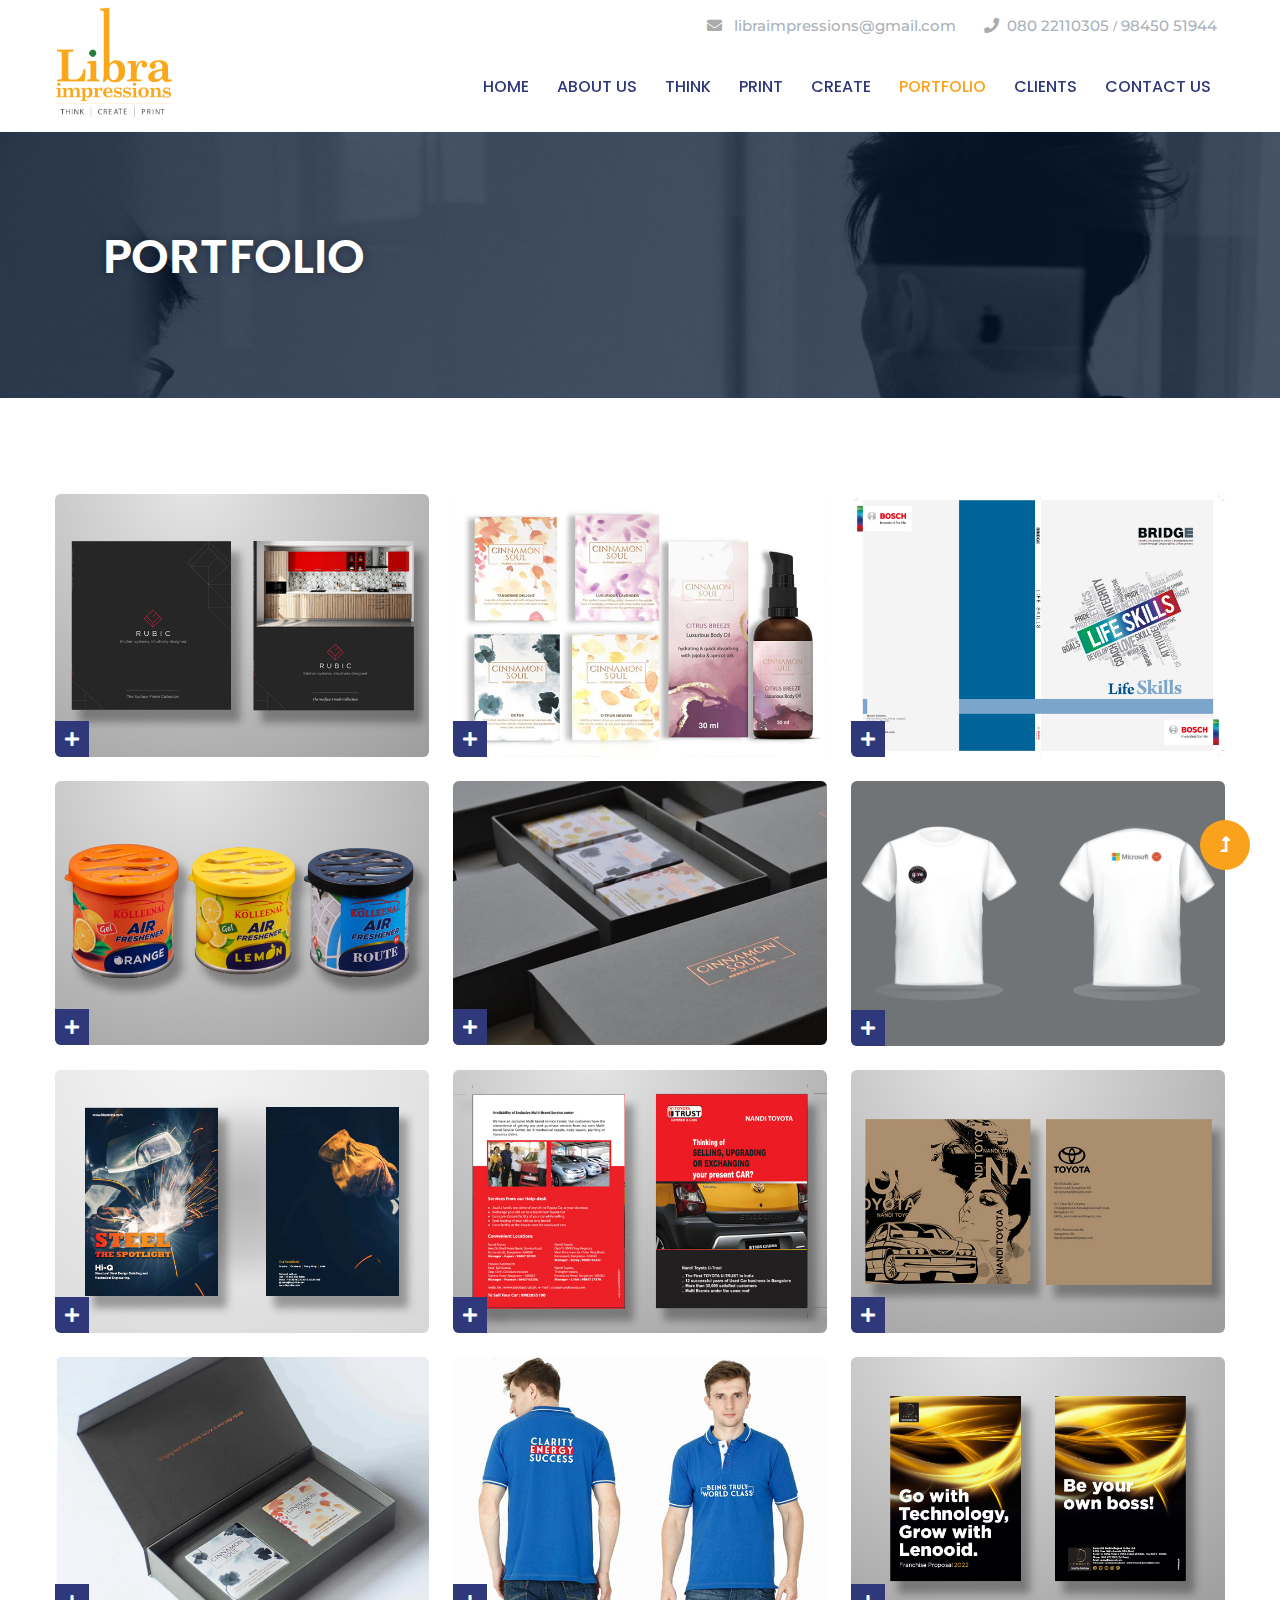
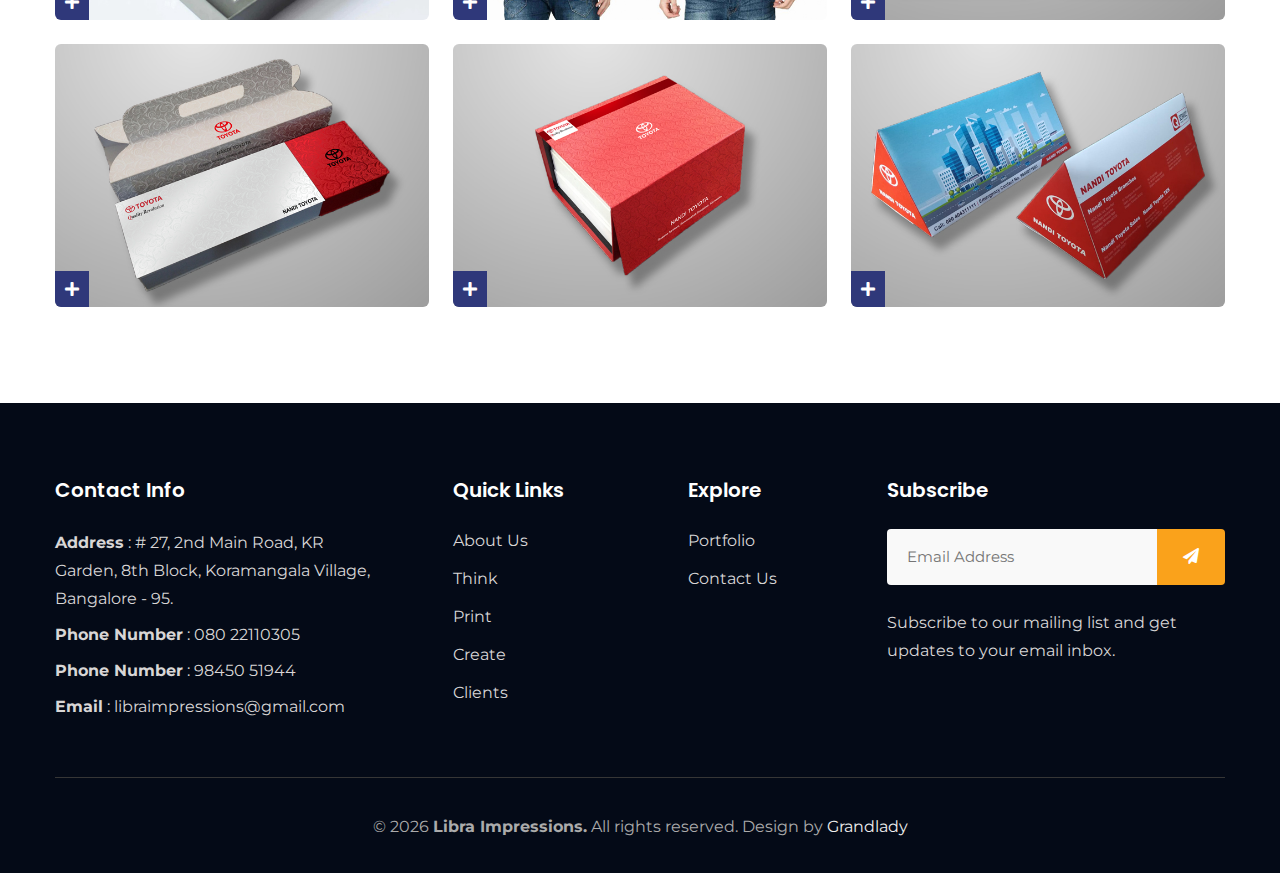
<file: portfolio.html>
<!doctype html>
<html lang="en">

<head>
    <!-- Required meta tags -->
    <meta charset="utf-8">
    <meta name="viewport" content="width=device-width, initial-scale=1, shrink-to-fit=no">
    <title>Libra Impressions</title>
    <link rel="icon" href="assets/images/img/logo.png" type="image/gif"
            sizes="16x16">

    <!-- google-fonts -->
    <link href="//fonts.googleapis.com/css2?family=Montserrat:wght@300;400;600&display=swap" rel="stylesheet">
    <link href="//fonts.googleapis.com/css2?family=Poppins:wght@200;300;500;700;900&display=swap"
        rel="stylesheet">
    <!-- //google-fonts -->

    <!-- Template CSS Style link -->
    <link rel="stylesheet" href="assets/css/style-liberty.css">

    <!-- Animate -->
    <link rel="stylesheet" href="assets/css/animate.css">

</head>

<body>

<!-- top header -->
<section class="gl-top-header ">
    <div class="container">
        <div class="top-content-gls d-flex align-items-center justify-content-end">
            <div class="top-headers">
                <ul class="a">
                        <li>
                            <i class="fa fa-envelope"></i>
                            <a href="mailto:libraimpressions@gmail.com">libraimpressions@gmail.com</a>
                            <i class="ms-4 fa fa-phone"><a class="ms-2" href="tel:080 22110305">080 22110305</a> / <a href="tel:98450 51944">98450 51944</a></i>                        </li>
                        <!-- <li>
                            <i class="fa fa-phone"></i>
                            <a href="tel:080 22110305">080 22110305</a> / <a href="tel:98450 51944">98450 51944</a>
                        </li> -->
                        <!-- <li>
                                               <i class="fa fa-map-marker-alt"></i>
                                                <a href="#address">London, 235 Terry, 10001</a>
                                            </li> -->
                </ul>
            </div>
            
        </div>
    </div>
</section>
<!-- //top header -->

<!--header-->
<header id="site-header" class="fixed-top">
    <div class="container">
        <nav class="navbar navbar-expand-lg stroke">
            
            <!-- if logo is image enable this    -->
            <a class="navbar-brand mt-n5" href="index.html">
                <img class="nav-log-dark" src="assets/images/img/logo.png" alt=" logo" title=" logo" style="height:110px;" />
                <img class="nav-log-white" src="assets/images/img/logo-2.png" alt=" logo" title=" logo" style="height:110px;" />
            </a>
            <button class="navbar-toggler collapsed bg-gradient" type="button" data-bs-toggle="collapse"
                data-bs-target="#navbarTogglerDemo02" aria-controls="navbarTogglerDemo02" aria-expanded="false"
                aria-label="Toggle navigation">
                <span class="navbar-toggler-icon fa icon-expand fa-bars"></span>
                <span class="navbar-toggler-icon fa icon-close fa-times"></span>
            </button>

            <div class="collapse navbar-collapse" id="navbarTogglerDemo02">
                <ul class="navbar-nav ms-lg-auto">
                    <li class="nav-item ">
                        <a class="nav-link" href="index.html">Home <span class="sr-only">(current)</span></a>
                    </li>
                    <li class="nav-item ">
                        <a class="nav-link" href="about.html">About Us</a>
                    </li>
                    <li class="nav-item">
                        <a class="nav-link" href="think.html">Think</a>
                    </li>
                    <li class="nav-item">
                        <a class="nav-link" href="print.html">Print</a>
                    </li>
                    <li class="nav-item">
                        <a class="nav-link" href="create.html">Create</a>
                    </li>
                    <li class="nav-item active">
                        <a class="nav-link" href="portfolio.html">Portfolio</a>
                    </li>
                    <li class="nav-item ">
                        <a class="nav-link" href="client.html">Clients</a>
                    </li>
                    <li class="nav-item ">
                        <a class="nav-link" href="contact.html">Contact Us</a>
                    </li>
                </ul>
            </div>
        </nav>
    </div>
</header>
<!--//header-->



<!-- inner banner -->
<section class="gl-about-breadcrumb text-center">
    <div class="breadcrumb-bg breadcrumb-bg-about py-5">
        <div class="container py-lg-5 py-md-4">
            <div class="banner-info-grid px-md-5">
                <h2 class="gl-title-breadcrumb mb-3 text-start">PORTFOLIO</h2>
            </div>
        </div>
    </div>
</section>
<!-- //inner banner -->


<!-- home services block -->
<div class="w3l-servicesblock2 py-5" id="services">
    <div class="container py-lg-5 py-md-4 py-2">
        <div class="row">
            <div class="col-lg-4 col-sm-6">
                <div class="grids5-info">
                    <a href="#url" class="blog-image d-block zoom"><img src="assets/images/img/printing/printing 10.jpg" alt=""
                            class="img-fluid radius-image" />
                        <div class="image-overlay">
                            <h4>Book Cover Design</h4>
                            <!-- <p>Lorem ipsum dolor sit amet consectetur adipisicing elit. Esse, consectetur.</p> -->
                        </div>
                        <div class="iconic-plus">
                            <i class="fas fa-plus"></i>
                        </div>
                    </a>
                </div>
            </div>
            <div class="col-lg-4 col-sm-6 mt-sm-0 mt-4">
                <div class="grids5-info">
                    <a href="#url" class="blog-image d-block zoom"><img src="assets/images/img/printing/printing 7.jpg" alt=""
                            class="img-fluid radius-image" />
                        <div class="image-overlay">
                            <h4>Packaging Design</h4>
                            <!-- <p>Lorem ipsum dolor sit amet consectetur adipisicing elit. Esse, consectetur.</p> -->
                        </div>
                        <div class="iconic-plus">
                            <i class="fas fa-plus"></i>
                        </div>
                    </a>
                </div>
            </div>
            <div class="col-lg-4 col-sm-6 mt-lg-0 mt-4">
                <div class="grids5-info">
                    <a href="#url" class="blog-image d-block zoom"><img src="assets/images/img/printing/printing 8.jpg" alt=""
                            class="img-fluid radius-image" />
                        <div class="image-overlay">
                            <h4>Book Cover Design</h4>
                            <!-- <p>Lorem ipsum dolor sit amet consectetur adipisicing elit. Esse, consectetur.</p> -->
                        </div>
                        <div class="iconic-plus">
                            <i class="fas fa-plus"></i>
                        </div>
                    </a>
                </div>
            </div>
            
            <div class="col-lg-4 col-sm-6 mt-4">
                <div class="grids5-info">
                    <a href="#url" class="blog-image d-block zoom"><img src="assets/images/img/create/create 16.jpg" alt=""
                            class="img-fluid radius-image" />
                        <div class="image-overlay">
                            <h4>Packaging Design</h4>
                            <!-- <p>Lorem ipsum dolor sit amet consectetur adipisicing elit. Esse, consectetur.</p> -->
                        </div>
                        <div class="iconic-plus">
                            <i class="fas fa-plus"></i>
                        </div>
                    </a>
                </div>
            </div>
            <div class="col-lg-4 col-sm-6 mt-4">
                <div class="grids5-info">
                    <a href="#url" class="blog-image d-block zoom"><img src="assets/images/img/printing/printing 4.jpg"" alt=""
                            class="img-fluid radius-image" />
                        <div class="image-overlay">
                            <h4>Packaging</h4>
                            <!-- <p>Lorem ipsum dolor sit amet consectetur adipisicing elit. Esse, consectetur.</p> -->
                        </div>
                        <div class="iconic-plus">
                            <i class="fas fa-plus"></i>
                        </div>
                    </a>
                </div>
            </div>
            <div class="col-lg-4 col-sm-6 mt-4">
                <div class="grids5-info">
                    <a href="#url" class="blog-image d-block zoom"><img src="assets/images/img/printing/printing 9.jpg" alt=""
                            class="img-fluid radius-image" />
                        <div class="image-overlay">
                            <h4>T Shirt Printing</h4>
                            <!-- <p>Lorem ipsum dolor sit amet consectetur adipisicing elit. Esse, consectetur.</p> -->
                        </div>
                        <div class="iconic-plus">
                            <i class="fas fa-plus"></i>
                        </div>
                    </a>
                </div>
            </div>
            <div class="col-lg-4 col-sm-6 mt-4">
                <div class="grids5-info">
                    <a href="#url" class="blog-image d-block zoom"><img src="assets/images/img/create/create 10.jpg" alt=""
                            class="img-fluid radius-image" />
                        <div class="image-overlay">
                            <h4>Brochure Designing</h4>
                            <!-- <p>Lorem ipsum dolor sit amet consectetur adipisicing elit. Esse, consectetur.</p> -->
                        </div>
                        <div class="iconic-plus">
                            <i class="fas fa-plus"></i>
                        </div>
                    </a>
                </div>
            </div>
            <div class="col-lg-4 col-sm-6 mt-4">
                <div class="grids5-info">
                    <a href="#url" class="blog-image d-block zoom"><img src="assets/images/img/create/create 9.jpg" alt=""
                            class="img-fluid radius-image" />
                        <div class="image-overlay">
                            <h4>Brochure Designing</h4>
                            <!-- <p>Lorem ipsum dolor sit amet consectetur adipisicing elit. Esse, consectetur.</p> -->
                        </div>
                        <div class="iconic-plus">
                            <i class="fas fa-plus"></i>
                        </div>
                    </a>
                </div>
            </div>
            <div class="col-lg-4 col-sm-6 mt-4">
                <div class="grids5-info">
                    <a href="#url" class="blog-image d-block zoom"><img src="assets/images/img/create/create 4.1.jpg" alt=""
                            class="img-fluid radius-image" />
                        <div class="image-overlay">
                            <h4>Brochure Designing</h4>
                            <!-- <p>Lorem ipsum dolor sit amet consectetur adipisicing elit. Esse, consectetur.</p> -->
                        </div>
                        <div class="iconic-plus">
                            <i class="fas fa-plus"></i>
                        </div>
                    </a>
                </div>
            </div>
            <div class="col-lg-4 col-sm-6 mt-4">
                <div class="grids5-info">
                    <a href="#url" class="blog-image d-block zoom"><img src="assets/images/img/printing/printing 5.jpg" alt=""
                            class="img-fluid radius-image" />
                        <div class="image-overlay">
                            <h4>Packaging</h4>
                            <!-- <p>Lorem ipsum dolor sit amet consectetur adipisicing elit. Esse, consectetur.</p> -->
                        </div>
                        <div class="iconic-plus">
                            <i class="fas fa-plus"></i>
                        </div>
                    </a>
                </div>
            </div>
            <div class="col-lg-4 col-sm-6 mt-4">
                <div class="grids5-info">
                    <a href="#url" class="blog-image d-block zoom"><img src="assets/images/img/printing/printing 6.jpg" alt=""
                            class="img-fluid radius-image" />
                        <div class="image-overlay">
                            <h4>Merchandising</h4>
                            <!-- <p>Lorem ipsum dolor sit amet consectetur adipisicing elit. Esse, consectetur.</p> -->
                        </div>
                        <div class="iconic-plus">
                            <i class="fas fa-plus"></i>
                        </div>
                    </a>
                </div>
            </div>
            <div class="col-lg-4 col-sm-6 mt-4">
                <div class="grids5-info">
                    <a href="#url" class="blog-image d-block zoom"><img src="assets/images/img/create/create 13.jpg" alt=""
                            class="img-fluid radius-image" />
                        <div class="image-overlay">
                            <h4>Brochure Designing</h4>
                            <!-- <p>Lorem ipsum dolor sit amet consectetur adipisicing elit. Esse, consectetur.</p> -->
                        </div>
                        <div class="iconic-plus">
                            <i class="fas fa-plus"></i>
                        </div>
                    </a>
                </div>
            </div>
            <div class="col-lg-4 col-sm-6 mt-4">
                <div class="grids5-info">
                    <a href="#url" class="blog-image d-block zoom"><img src="assets/images/img/create/create 14.jpg" alt=""
                            class="img-fluid radius-image" />
                        <div class="image-overlay">
                            <h4>Packaging</h4>
                            <!-- <p>Lorem ipsum dolor sit amet consectetur adipisicing elit. Esse, consectetur.</p> -->
                        </div>
                        <div class="iconic-plus">
                            <i class="fas fa-plus"></i>
                        </div>
                    </a>
                </div>
            </div>
            <div class="col-lg-4 col-sm-6 mt-4">
                <div class="grids5-info">
                    <a href="#url" class="blog-image d-block zoom"><img src="assets/images/img/create/create 15.jpg" alt=""
                            class="img-fluid radius-image" />
                        <div class="image-overlay">
                            <h4>Packaging</h4>
                            <!-- <p>Lorem ipsum dolor sit amet consectetur adipisicing elit. Esse, consectetur.</p> -->
                        </div>
                        <div class="iconic-plus">
                            <i class="fas fa-plus"></i>
                        </div>
                    </a>
                </div>
            </div>
            <div class="col-lg-4 col-sm-6 mt-4">
                <div class="grids5-info">
                    <a href="#url" class="blog-image d-block zoom"><img src="assets/images/img/create/create 18.jpg" alt=""
                            class="img-fluid radius-image" />
                        <div class="image-overlay">
                            <h4>Packaging</h4>
                            <!-- <p>Lorem ipsum dolor sit amet consectetur adipisicing elit. Esse, consectetur.</p> -->
                        </div>
                        <div class="iconic-plus">
                            <i class="fas fa-plus"></i>
                        </div>
                    </a>
                </div>
            </div>
        </div>
    </div>
</div>
<!-- //home services block -->


<!-- footer block -->
<footer class="gl-footer-29-main">
    <div class="footer-29 pt-5 pb-4">
        <div class="container pt-md-4">
            <div class="row footer-top-29">
                <div class="col-lg-4 col-md-6 footer-list-29">
                    <h6 class="footer-title-29">Contact Info </h6>
                    <p class="mb-1 pe-xl-5 "><strong>Address</strong> :
                        # 27, 2nd Main Road,
                        KR Garden, 8th Block, Koramangala Village, Bangalore - 95.
                    </p>
                    <p class="mb-1 "><strong> Phone Number</strong>  : <a href="tel: 080 22110305"> 080 22110305</a></p>
                    <p class="mb-1 "><strong> Phone Number</strong>  : <a href="tel: 98450 51944"> 98450 51944</a></p>
                    <p class="mb-1 "><strong> Email</strong>  : <a href="mailto:libraimpressions@gmail.com">libraimpressions@gmail.com</a></p>
                </div>
                <div class="col-lg-2 col-md-3 col-6 footer-list-29 mt-md-0 mt-4">
                    <ul>
                        <h6 class="footer-title-29">Quick Links</h6>
                        <li><a href="about.html">About Us</a></li>
                        <li><a href="think.html">Think</a></li>
                        <li><a href="print.html">Print</a></li>
                        <li><a href="create.html">Create</a></li>
                        <li><a href="client.html">Clients</a></li>
                    </ul>
                </div>
                <div class="col-lg-2 col-md-3 col-6 ps-lg-5 ps-lg-4 footer-list-29 mt-md-0 mt-4">
                    <ul>
                        <h6 class="footer-title-29">Explore</h6>
                        
                        <li><a href="portfolio.html">Portfolio</a></li>
                        <li><a href="contact.html">Contact Us</a></li>
                    </ul>
                </div>
                <div class="col-lg-4 col-md-6 footer-list-29 mt-lg-0 mt-4 ps-lg-5">
                    <h6 class="footer-title-29">Subscribe</h6>
                    <form action="#" class="subscribe d-flex" method="post">
                        <input type="email" name="email" placeholder="Email Address" required="">
                        <button class="button-style"><span class="fa fa-paper-plane"
                                aria-hidden="true"></span></button>
                    </form>
                    <p class="mt-4">Subscribe to our mailing list and get updates to your email inbox.</p>
                </div>
            </div>
            <!-- copyright -->
            <p class="copy-footer-29 text-center mt-5 pb-2">© 
                <script>
                    document.write(new Date().getFullYear())
                </script> 
                <strong> Libra Impressions.</strong>  All rights reserved. Design
                by <a href="https://www.grandlady.in" target="_blank">Grandlady</a></p>
            <!-- //copyright -->
        </div>
    </div>
</footer>
<!-- //footer block -->




<!-- Js scripts -->
<!-- move top -->
<button onclick="topFunction()" id="movetop" title="Go to top">
    <span class="fas fa-level-up-alt" aria-hidden="true"></span>
</button>
<script>
    // When the user scrolls down 20px from the top of the document, show the button
    window.onscroll = function () {
        scrollFunction()
    };

    function scrollFunction() {
        if (document.body.scrollTop > 20 || document.documentElement.scrollTop > 20) {
            document.getElementById("movetop").style.display = "block";
        } else {
            document.getElementById("movetop").style.display = "none";
        }
    }

    // When the user clicks on the button, scroll to the top of the document
    function topFunction() {
        document.body.scrollTop = 0;
        document.documentElement.scrollTop = 0;
    }
</script>
<!-- //move top -->

<!-- common jquery plugin -->
<script src="assets/js/jquery-3.3.1.min.js"></script>
<!-- //common jquery plugin -->

<!-- theme switch js (light and dark)-->
<script src="assets/js/theme-change.js"></script>
<!-- //theme switch js (light and dark)-->

<!--/stats-number-counter-->
<script src="assets/js/jquery.waypoints.min.js"></script>
<script src="assets/js/jquery.countup.js"></script>
<script>
    $('.counter').countUp();

</script>
<!--//stats-number-counter-->

<!--/owlcarousel-->
<script src="assets/js/owl.carousel.js"></script>
<!-- script for tesimonials carousel slider -->
<script>
    $(document).ready(function () {
      $(".owl-two").owlCarousel({
        loop: true,
        autoplay: false,
       autoplayTimeout: 2000,
       autoplaySpeed: 1000,
       autoplayHoverPause: true,
        margin: 20,
        nav: false,
        responsiveClass: true,
        responsive: {
          0: {
            items: 1,
            nav: true
          },
          768: {
            items: 2,
            nav: true
          },
          1000: {
            items: 3,
            nav: true,
            loop: true
          }
        }
      })
    })
  </script>
  <!-- //script for tesimonials carousel slider -->

<!-- MENU-JS -->
<script>
    $(window).on("scroll", function () {
        var scroll = $(window).scrollTop();

        if (scroll >= 80) {
            $("#site-header").addClass("nav-fixed");
        } else {
            $("#site-header").removeClass("nav-fixed");
        }
    });

    //Main navigation Active Class Add Remove
    $(".navbar-toggler").on("click", function () {
        $("header").toggleClass("active");
    });
    $(document).on("ready", function () {
        if ($(window).width() > 991) {
            $("header").removeClass("active");
        }
        $(window).on("resize", function () {
            if ($(window).width() > 991) {
                $("header").removeClass("active");
            }
        });
    });
</script>
<!-- //MENU-JS -->

<!-- disable body scroll which navbar is in active -->
<script>
    $(function () {
        $('.navbar-toggler').click(function () {
            $('body').toggleClass('noscroll');
        })
    });
</script>
<!-- //disable body scroll which navbar is in active -->

<!--bootstrap-->
<script src="assets/js/bootstrap.min.js"></script>
<!-- //bootstrap-->
<!-- Animate -->
<script src="assets/js/animate.js"></script>
<!-- //Js scripts -->

</body>

</html>
</file>
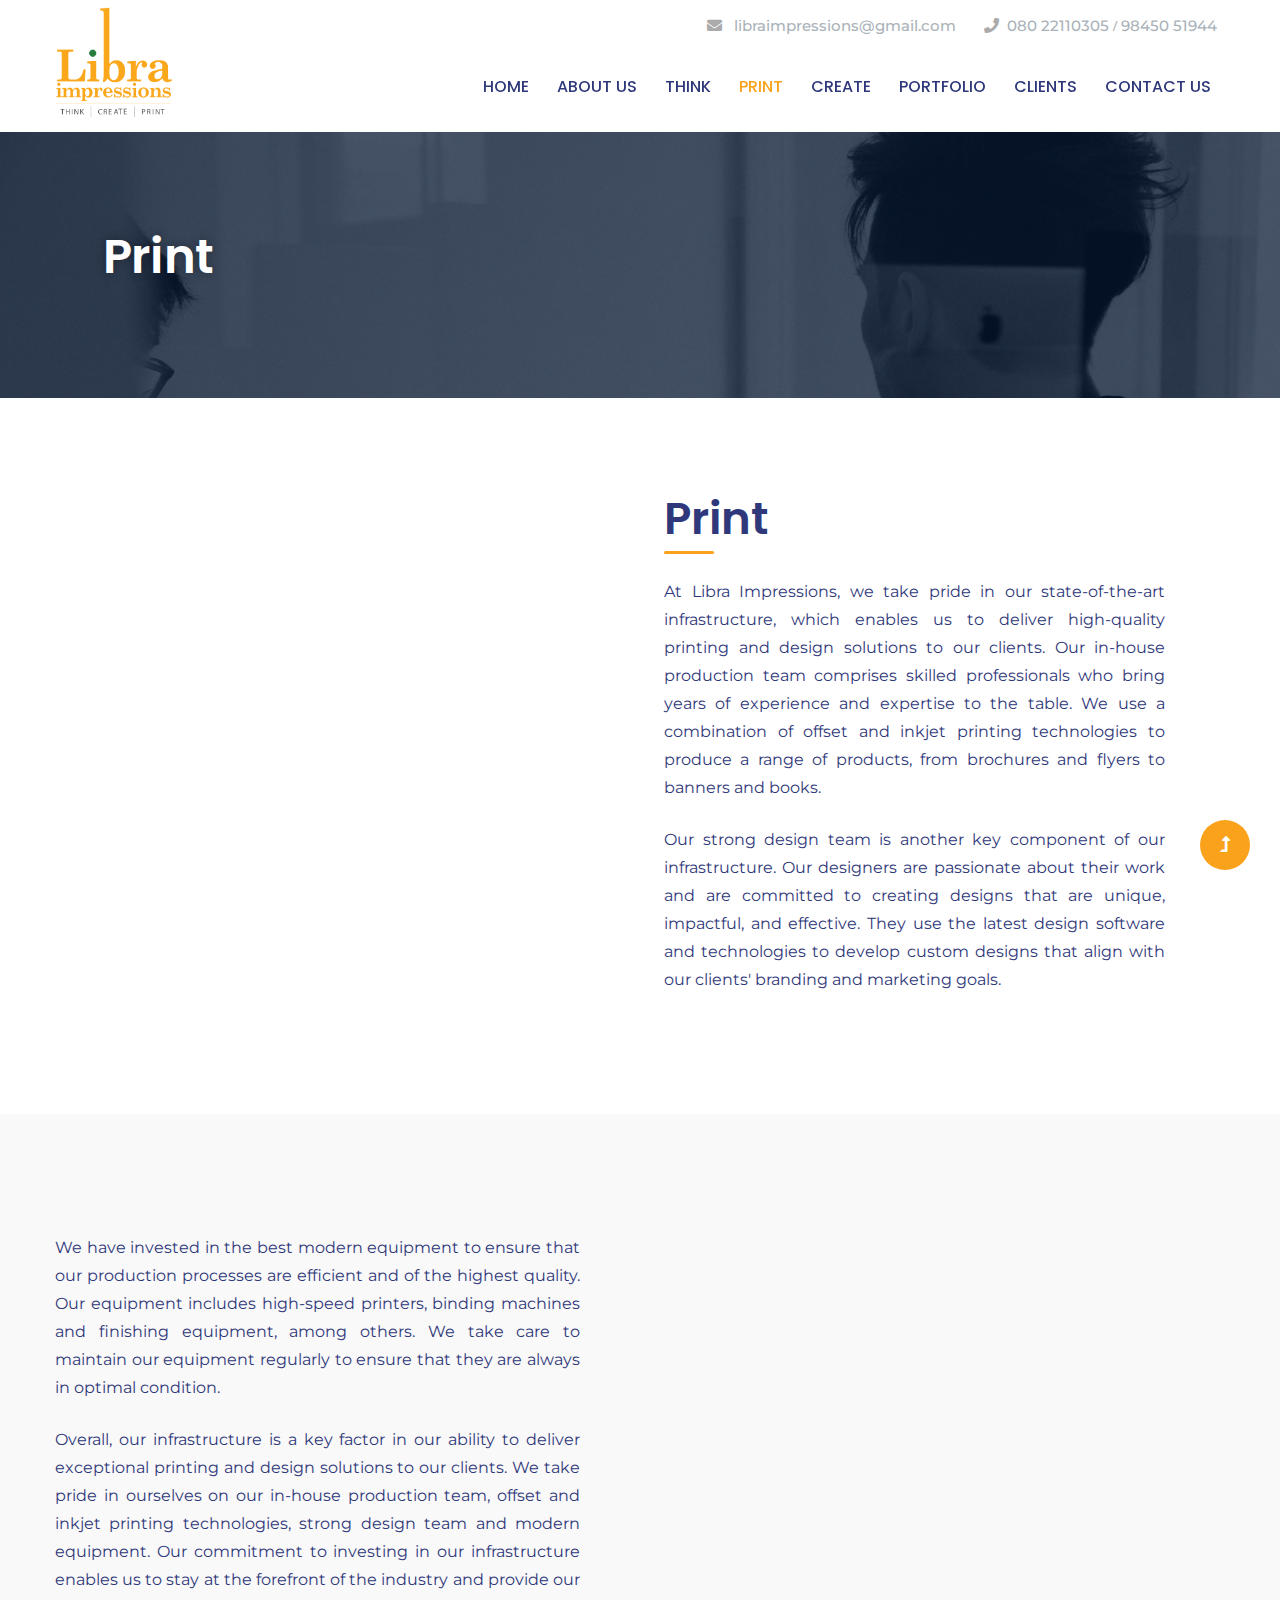
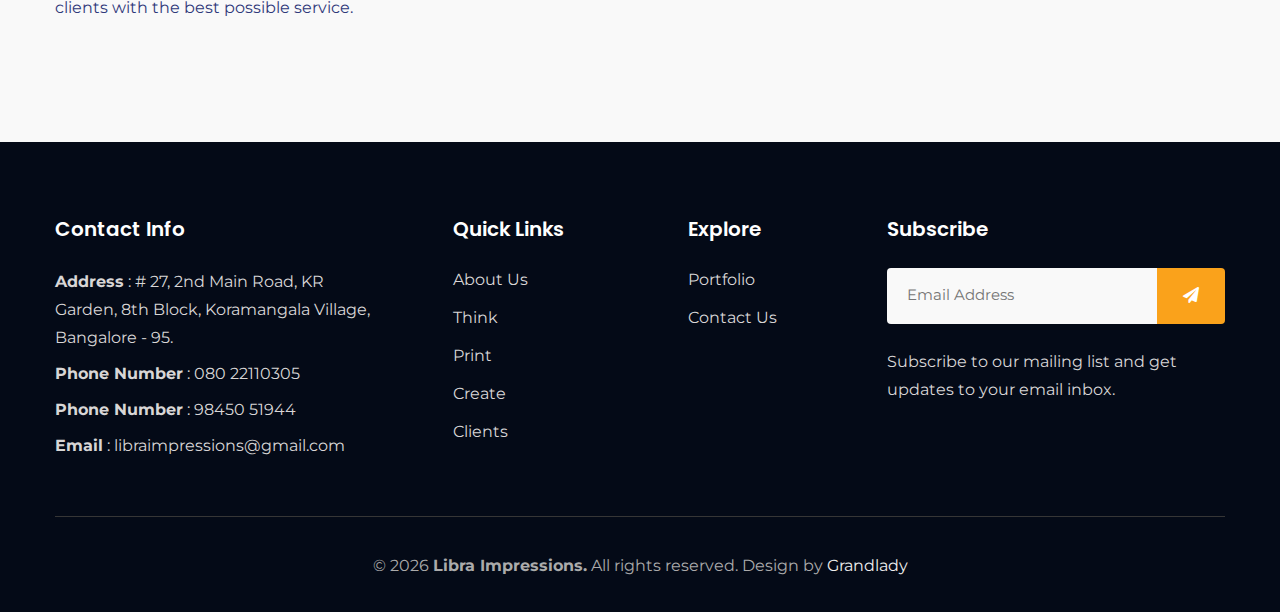
<file: print.html>
<!doctype html>
<html lang="en">

<head>
    <!-- Required meta tags -->
    <meta charset="utf-8">
    <meta name="viewport" content="width=device-width, initial-scale=1, shrink-to-fit=no">
    <title>Libra Impressions</title>
    <link rel="icon" href="assets/images/img/logo.png" type="image/gif"
            sizes="16x16">

    <!-- google-fonts -->
    <link href="//fonts.googleapis.com/css2?family=Montserrat:wght@300;400;600&display=swap" rel="stylesheet">
    <link href="//fonts.googleapis.com/css2?family=Poppins:wght@200;300;500;700;900&display=swap"
        rel="stylesheet">
    <!-- //google-fonts -->

    <!-- Template CSS Style link -->
    <link rel="stylesheet" href="assets/css/style-liberty.css">

    <!-- Animate -->
    <link rel="stylesheet" href="assets/css/animate.css">

</head>

<body>

<!-- top header -->
<section class="gl-top-header ">
    <div class="container">
        <div class="top-content-gls d-flex align-items-center justify-content-end">
            <div class="top-headers">
                <ul class="a">
                        <li>
                            <i class="fa fa-envelope"></i>
                            <a href="mailto:libraimpressions@gmail.com">libraimpressions@gmail.com</a>
                            <i class="ms-4 fa fa-phone"><a class="ms-2" href="tel:080 22110305">080 22110305</a> / <a href="tel:98450 51944">98450 51944</a></i>                        </li>
                        <!-- <li>
                            <i class="fa fa-phone"></i>
                            <a href="tel:080 22110305">080 22110305</a> / <a href="tel:98450 51944">98450 51944</a>
                        </li> -->
                        <!-- <li>
                                               <i class="fa fa-map-marker-alt"></i>
                                                <a href="#address">London, 235 Terry, 10001</a>
                                            </li> -->
                </ul>
            </div>
            
        </div>
    </div>
</section>
<!-- //top header -->

<!--header-->
<header id="site-header" class="fixed-top">
    <div class="container">
        <nav class="navbar navbar-expand-lg stroke">
            
            <!-- if logo is image enable this    -->
            <a class="navbar-brand mt-n5" href="index.html">
                <img class="nav-log-dark" src="assets/images/img/logo.png" alt=" logo" title=" logo" style="height:110px;" />
                <img class="nav-log-white" src="assets/images/img/logo-2.png" alt=" logo" title=" logo" style="height:110px;" />
            </a>
            <button class="navbar-toggler collapsed bg-gradient" type="button" data-bs-toggle="collapse"
                data-bs-target="#navbarTogglerDemo02" aria-controls="navbarTogglerDemo02" aria-expanded="false"
                aria-label="Toggle navigation">
                <span class="navbar-toggler-icon fa icon-expand fa-bars"></span>
                <span class="navbar-toggler-icon fa icon-close fa-times"></span>
            </button>

            <div class="collapse navbar-collapse" id="navbarTogglerDemo02">
                <ul class="navbar-nav ms-lg-auto">
                    <li class="nav-item ">
                        <a class="nav-link" href="index.html">Home <span class="sr-only">(current)</span></a>
                    </li>
                    <li class="nav-item ">
                        <a class="nav-link" href="about.html">About Us</a>
                    </li>
                    <li class="nav-item">
                        <a class="nav-link" href="think.html">Think</a>
                    </li>
                    <li class="nav-item active">
                        <a class="nav-link" href="print.html">Print</a>
                    </li>
                    <li class="nav-item">
                        <a class="nav-link" href="create.html">Create</a>
                    </li>
                    <li class="nav-item ">
                        <a class="nav-link" href="portfolio.html">Portfolio</a>
                    </li>
                    <li class="nav-item ">
                        <a class="nav-link" href="client.html">Clients</a>
                    </li>
                    <li class="nav-item ">
                        <a class="nav-link" href="contact.html">Contact Us</a>
                    </li>
                </ul>
            </div>
        </nav>
    </div>
</header>
<!--//header-->



<!-- inner banner -->
<section class="gl-about-breadcrumb text-center">
    <div class="breadcrumb-bg breadcrumb-bg-about py-5">
        <div class="container py-lg-5 py-md-4">
            <div class="banner-info-grid px-md-5">
                <h2 class="gl-title-breadcrumb mb-3 text-start">Print</h2>
            </div>
        </div>
    </div>
</section>
<!-- //inner banner -->



<!-- About Section-->
<section class="gl-about py-5" id="about">
    <div class="container py-md-5 py-2">
        <div class="row gl-row">
            <div class="col-lg-6 gl-image pe-lg-5 mb-lg-0 mb-md-5 mb-4" data-animation="slideInUp">
                <img src="assets/images/img/printing/printing 4.jpg" alt="" class="img-fluid">
            </div>
            <div class="col-lg-6 gl-about-info px-lg-4  ">
                <h3 class="title-big mb-1">Print</h3>
                <!-- <h3 class="gl-title-main mb-2">Best IT-Solutions company near the world</h3> -->
                <p class="my-4 pe-lg-5  text-justify">At Libra Impressions, we take pride in our state-of-the-art infrastructure, which enables us to deliver high-quality printing and design solutions to our clients. Our in-house production team comprises skilled professionals who bring years of experience and expertise to the table. We use a combination of offset and inkjet printing technologies to produce a range of products, from brochures and flyers to banners and books.</p>
                <p class="my-4 pe-lg-5 text-justify">Our strong design team is another key component of our infrastructure. Our designers are passionate about their work and are committed to creating designs that are unique, impactful, and effective. They use the latest design software and technologies to develop custom designs that align with our clients' branding and marketing goals.</p>
                
            </div>
        </div>
    </div>
</section>
<!-- //About Section-->

<section class="gl-cwp py-5">
    <div class="container py-lg-5 py-md-4 py-2">
        <div class="row cwp23-content align-items-center">

            <div class="col-lg-6">
                <p class="my-4 pe-lg-5  text-justify">We have invested in the best modern equipment to ensure that our production processes are efficient and of the highest quality. Our equipment includes high-speed printers, binding machines and finishing equipment, among others. We take care to maintain our equipment regularly to ensure that they are always in optimal condition.</p>
                <p class="my-4 pe-lg-5 text-justify">Overall, our infrastructure is a key factor in our ability to deliver exceptional printing and design solutions to our clients. We take pride in ourselves on our in-house production team, offset and inkjet printing technologies, strong design team and modern equipment. Our commitment to investing in our infrastructure enables us to stay at the forefront of the industry and provide our clients with the best possible service.</p>
            </div>

            <div class="col-lg-6 cwp23-text align-self mt-lg-0 mt-md-5 mt-4 pr-md-3 pr-2" data-animation="slideInUp">
                <img src="assets/images/img/printing/printing 5.jpg" alt="" class="img-fluid">
            </div>
        </div>
    </div>
</section>

<!-- footer block -->
<footer class="gl-footer-29-main">
    <div class="footer-29 pt-5 pb-4">
        <div class="container pt-md-4">
            <div class="row footer-top-29">
                <div class="col-lg-4 col-md-6 footer-list-29">
                    <h6 class="footer-title-29">Contact Info </h6>
                    <p class="mb-1 pe-xl-5 "><strong>Address</strong> :
                        # 27, 2nd Main Road,
                        KR Garden, 8th Block, Koramangala Village, Bangalore - 95.
                    </p>
                    <p class="mb-1 "><strong> Phone Number</strong>  : <a href="tel: 080 22110305"> 080 22110305</a></p>
                    <p class="mb-1 "><strong> Phone Number</strong>  : <a href="tel: 98450 51944"> 98450 51944</a></p>
                    <p class="mb-1 "><strong> Email</strong>  : <a href="mailto:libraimpressions@gmail.com">libraimpressions@gmail.com</a></p>
                </div>
                <div class="col-lg-2 col-md-3 col-6 footer-list-29 mt-md-0 mt-4">
                    <ul>
                        <h6 class="footer-title-29">Quick Links</h6>
                        <li><a href="about.html">About Us</a></li>
                        <li><a href="think.html">Think</a></li>
                        <li><a href="print.html">Print</a></li>
                        <li><a href="create.html">Create</a></li>
                        <li><a href="client.html">Clients</a></li>
                    </ul>
                </div>
                <div class="col-lg-2 col-md-3 col-6 ps-lg-5 ps-lg-4 footer-list-29 mt-md-0 mt-4">
                    <ul>
                        <h6 class="footer-title-29">Explore</h6>
                        
                        <li><a href="portfolio.html">Portfolio</a></li>
                        <li><a href="contact.html">Contact Us</a></li>
                    </ul>
                </div>
                <div class="col-lg-4 col-md-6 footer-list-29 mt-lg-0 mt-4 ps-lg-5">
                    <h6 class="footer-title-29">Subscribe</h6>
                    <form action="#" class="subscribe d-flex" method="post">
                        <input type="email" name="email" placeholder="Email Address" required="">
                        <button class="button-style"><span class="fa fa-paper-plane"
                                aria-hidden="true"></span></button>
                    </form>
                    <p class="mt-4">Subscribe to our mailing list and get updates to your email inbox.</p>
                </div>
            </div>
            <!-- copyright -->
            <p class="copy-footer-29 text-center mt-5 pb-2">© 
                <script>
                    document.write(new Date().getFullYear())
                </script> 
                <strong> Libra Impressions.</strong>  All rights reserved. Design
                by <a href="https://www.grandlady.in" target="_blank">Grandlady</a></p>
            <!-- //copyright -->
        </div>
    </div>
</footer>
<!-- //footer block -->




<!-- Js scripts -->
<!-- move top -->
<button onclick="topFunction()" id="movetop" title="Go to top">
    <span class="fas fa-level-up-alt" aria-hidden="true"></span>
</button>
<script>
    // When the user scrolls down 20px from the top of the document, show the button
    window.onscroll = function () {
        scrollFunction()
    };

    function scrollFunction() {
        if (document.body.scrollTop > 20 || document.documentElement.scrollTop > 20) {
            document.getElementById("movetop").style.display = "block";
        } else {
            document.getElementById("movetop").style.display = "none";
        }
    }

    // When the user clicks on the button, scroll to the top of the document
    function topFunction() {
        document.body.scrollTop = 0;
        document.documentElement.scrollTop = 0;
    }
</script>
<!-- //move top -->

<!-- common jquery plugin -->
<script src="assets/js/jquery-3.3.1.min.js"></script>
<!-- //common jquery plugin -->

<!-- theme switch js (light and dark)-->
<script src="assets/js/theme-change.js"></script>
<!-- //theme switch js (light and dark)-->

<!--/stats-number-counter-->
<script src="assets/js/jquery.waypoints.min.js"></script>
<script src="assets/js/jquery.countup.js"></script>
<script>
    $('.counter').countUp();

</script>
<!--//stats-number-counter-->

<!--/owlcarousel-->
<script src="assets/js/owl.carousel.js"></script>
<!-- script for tesimonials carousel slider -->
<script>
    $(document).ready(function () {
      $(".owl-two").owlCarousel({
        loop: true,
        autoplay: false,
       autoplayTimeout: 2000,
       autoplaySpeed: 1000,
       autoplayHoverPause: true,
        margin: 20,
        nav: false,
        responsiveClass: true,
        responsive: {
          0: {
            items: 1,
            nav: true
          },
          768: {
            items: 2,
            nav: true
          },
          1000: {
            items: 3,
            nav: true,
            loop: true
          }
        }
      })
    })
  </script>
  <!-- //script for tesimonials carousel slider -->

<!-- MENU-JS -->
<script>
    $(window).on("scroll", function () {
        var scroll = $(window).scrollTop();

        if (scroll >= 80) {
            $("#site-header").addClass("nav-fixed");
        } else {
            $("#site-header").removeClass("nav-fixed");
        }
    });

    //Main navigation Active Class Add Remove
    $(".navbar-toggler").on("click", function () {
        $("header").toggleClass("active");
    });
    $(document).on("ready", function () {
        if ($(window).width() > 991) {
            $("header").removeClass("active");
        }
        $(window).on("resize", function () {
            if ($(window).width() > 991) {
                $("header").removeClass("active");
            }
        });
    });
</script>
<!-- //MENU-JS -->

<!-- disable body scroll which navbar is in active -->
<script>
    $(function () {
        $('.navbar-toggler').click(function () {
            $('body').toggleClass('noscroll');
        })
    });
</script>
<!-- //disable body scroll which navbar is in active -->

<!--bootstrap-->
<script src="assets/js/bootstrap.min.js"></script>
<!-- //bootstrap-->
<!-- Animate -->
<script src="assets/js/animate.js"></script>
<!-- //Js scripts -->

</body>

</html>
</file>
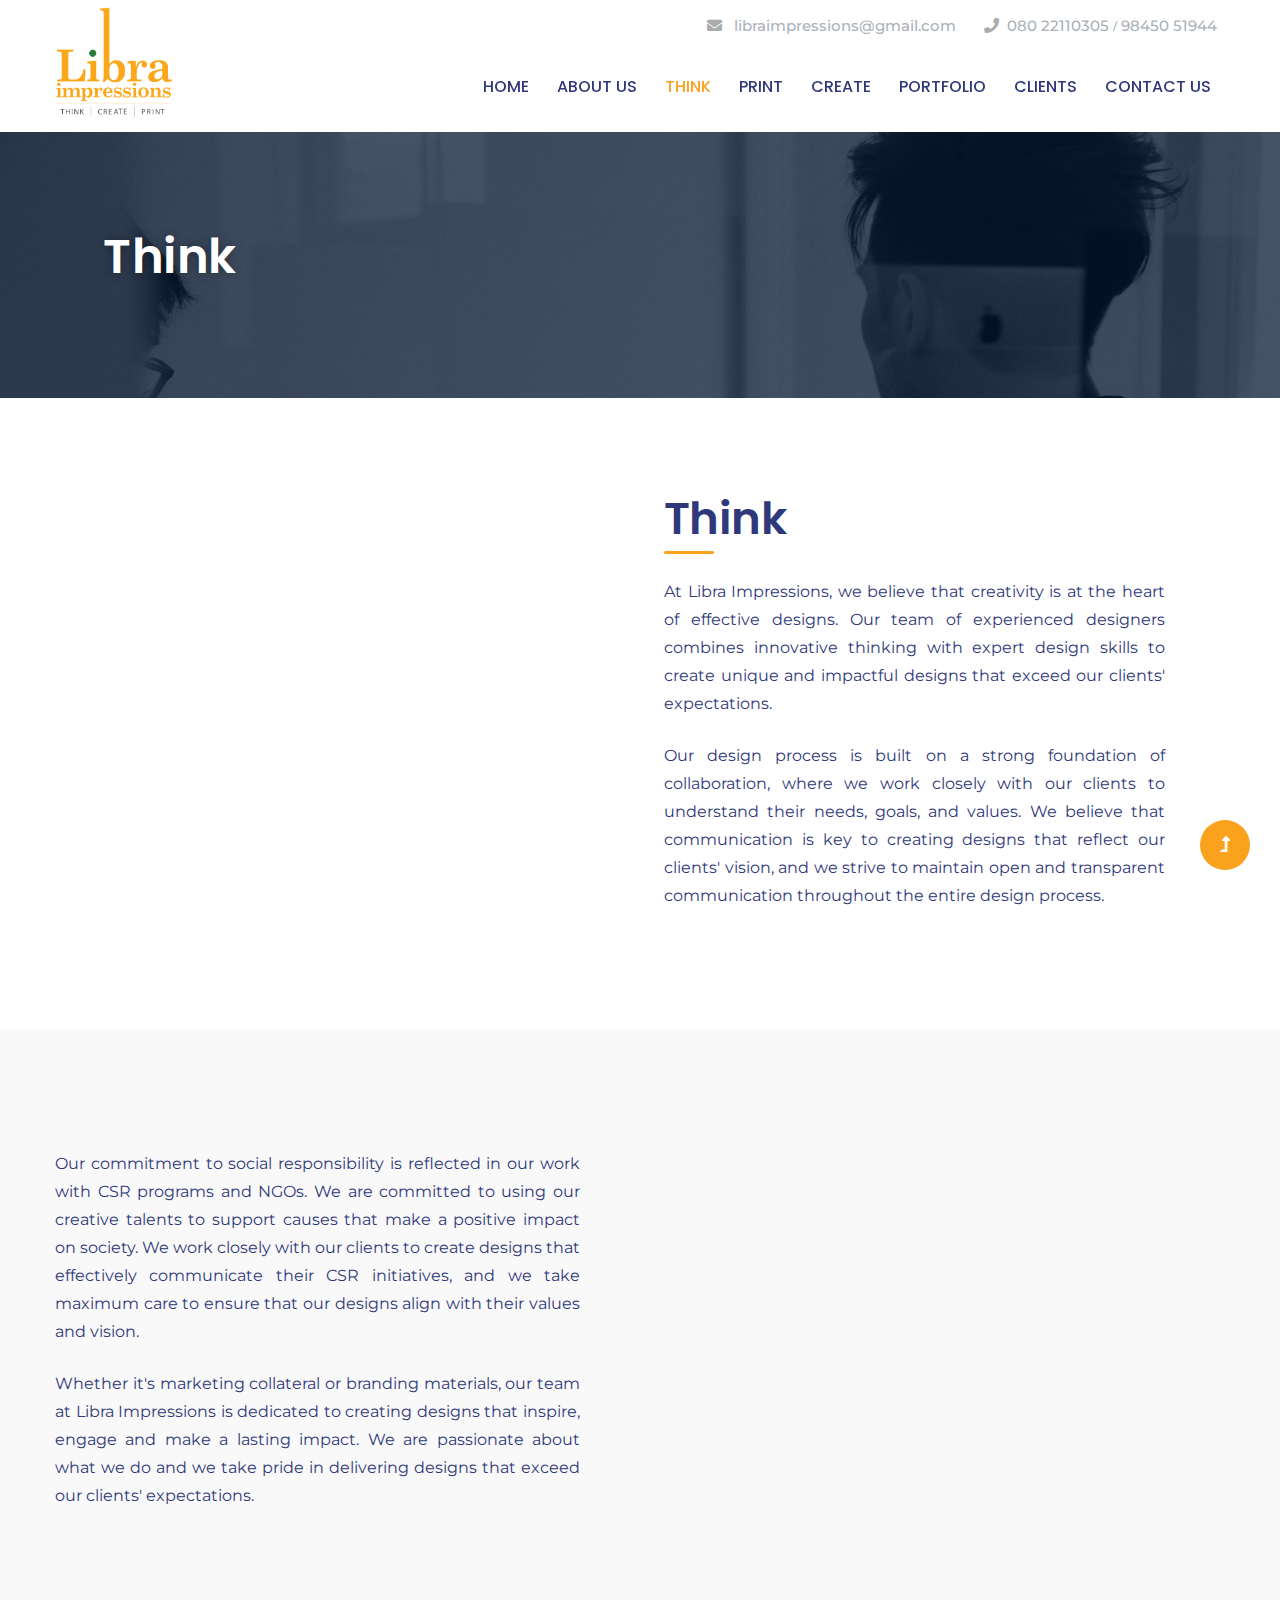
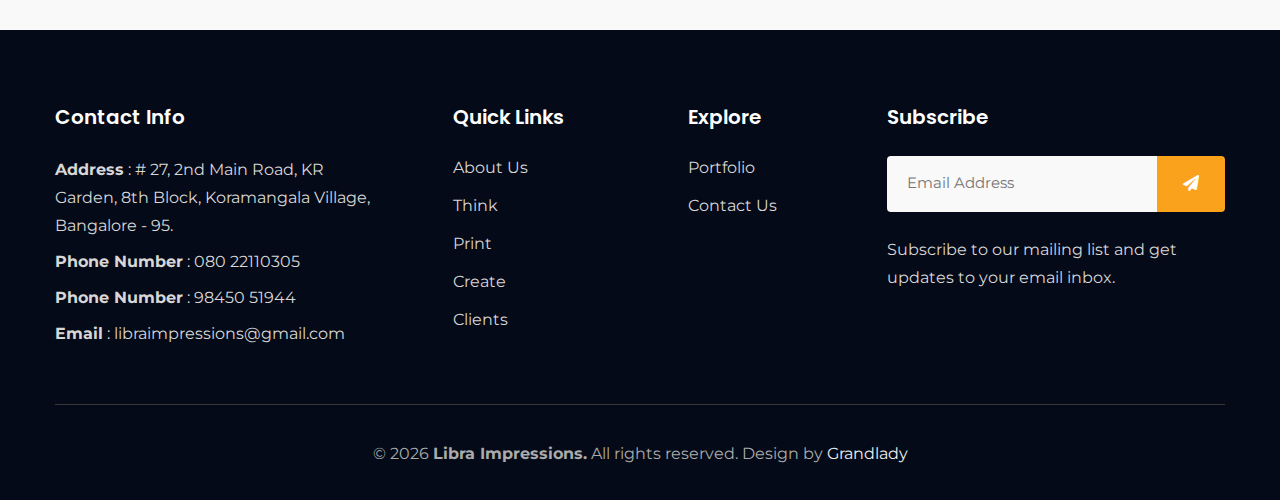
<file: think.html>
<!doctype html>
<html lang="en">

<head>
    <!-- Required meta tags -->
    <meta charset="utf-8">
    <meta name="viewport" content="width=device-width, initial-scale=1, shrink-to-fit=no">
    <title>Libra Impressions</title>
    <link rel="icon" href="assets/images/img/logo.png" type="image/gif"
            sizes="16x16">

    <!-- google-fonts -->
    <link href="//fonts.googleapis.com/css2?family=Montserrat:wght@300;400;600&display=swap" rel="stylesheet">
    <link href="//fonts.googleapis.com/css2?family=Poppins:wght@200;300;500;700;900&display=swap"
        rel="stylesheet">
    <!-- //google-fonts -->

    <!-- Template CSS Style link -->
    <link rel="stylesheet" href="assets/css/style-liberty.css">

    <!-- Animate -->
    <link rel="stylesheet" href="assets/css/animate.css">

</head>

<body>

<!-- top header -->
<section class="gl-top-header ">
    <div class="container">
        <div class="top-content-gls d-flex align-items-center justify-content-end">
            <div class="top-headers">
                <ul class="a">
                        <li>
                            <i class="fa fa-envelope"></i>
                            <a href="mailto:libraimpressions@gmail.com">libraimpressions@gmail.com</a>
                            <i class="ms-4 fa fa-phone"><a class="ms-2" href="tel:080 22110305">080 22110305</a> / <a href="tel:98450 51944">98450 51944</a></i>
                        </li>
                        <!-- <li>
                            <i class="fa fa-phone"></i>
                            <a href="tel:080 22110305">080 22110305</a> / <a href="tel:98450 51944">98450 51944</a>
                        </li> -->
                        <!-- <li>
                                               <i class="fa fa-map-marker-alt"></i>
                                                <a href="#address">London, 235 Terry, 10001</a>
                                            </li> -->
                </ul>
            </div>
            
        </div>
    </div>
</section>
<!-- //top header -->

<!--header-->
<header id="site-header" class="fixed-top">
    <div class="container">
        <nav class="navbar navbar-expand-lg stroke">
            
            <!-- if logo is image enable this    -->
            <a class="navbar-brand mt-n5" href="index.html">
                <img class="nav-log-dark" src="assets/images/img/logo.png" alt=" logo" title=" logo" style="height:110px;" />
                <img class="nav-log-white" src="assets/images/img/logo-2.png" alt=" logo" title=" logo" style="height:110px;" />
            </a>
            <button class="navbar-toggler collapsed bg-gradient" type="button" data-bs-toggle="collapse"
                data-bs-target="#navbarTogglerDemo02" aria-controls="navbarTogglerDemo02" aria-expanded="false"
                aria-label="Toggle navigation">
                <span class="navbar-toggler-icon fa icon-expand fa-bars"></span>
                <span class="navbar-toggler-icon fa icon-close fa-times"></span>
            </button>

            <div class="collapse navbar-collapse" id="navbarTogglerDemo02">
                <ul class="navbar-nav ms-lg-auto">
                    <li class="nav-item ">
                        <a class="nav-link" href="index.html">Home <span class="sr-only">(current)</span></a>
                    </li>
                    <li class="nav-item ">
                        <a class="nav-link" href="about.html">About Us</a>
                    </li>
                    <li class="nav-item active">
                        <a class="nav-link" href="think.html">Think</a>
                    </li>
                    <li class="nav-item ">
                        <a class="nav-link" href="print.html">Print</a>
                    </li>
                    <li class="nav-item">
                        <a class="nav-link" href="create.html">Create</a>
                    </li>
                    <li class="nav-item ">
                        <a class="nav-link" href="portfolio.html">Portfolio</a>
                    </li>
                    <li class="nav-item ">
                        <a class="nav-link" href="client.html">Clients</a>
                    </li>
                    <li class="nav-item ">
                        <a class="nav-link" href="contact.html">Contact Us</a>
                    </li>
                </ul>
            </div>
        </nav>
    </div>
</header>
<!--//header-->



<!-- inner banner -->
<section class="gl-about-breadcrumb text-center">
    <div class="breadcrumb-bg breadcrumb-bg-about py-5">
        <div class="container py-lg-5 py-md-4">
            <div class="banner-info-grid px-md-5">
                <h2 class="gl-title-breadcrumb mb-3 text-start">Think</h2>
            </div>
        </div>
    </div>
</section>
<!-- //inner banner -->



<!-- About Section-->
<section class="gl-about py-5" id="about">
    <div class="container py-md-5 py-2">
        <div class="row gl-row">
            <div class="col-lg-6 gl-image pe-lg-5 mb-lg-0 mb-md-5 mb-4" data-animation="slideInUp">
                <img src="assets/images/img/create/create 10.jpg" alt="" class="img-fluid">
            </div>
            <div class="col-lg-6 gl-about-info px-lg-4  ">
                <h3 class="title-big mb-1">Think</h3>
                <!-- <h3 class="gl-title-main mb-2">Best IT-Solutions company near the world</h3> -->
                <p class="my-4 pe-lg-5  text-justify">At Libra Impressions, we believe that creativity is at the heart of effective designs. Our team of experienced designers combines innovative thinking with expert design skills to create unique and impactful designs that exceed our clients' expectations.</p>
                <p class="my-4 pe-lg-5 text-justify">Our design process is built on a strong foundation of collaboration, where we work closely with our clients to understand their needs, goals, and values. We believe that communication is key to creating designs that reflect our clients' vision, and we strive to maintain open and transparent communication throughout the entire design process.</p>
                
            </div>
        </div>
    </div>
</section>
<!-- //About Section-->

<section class="gl-cwp py-5">
    <div class="container py-lg-5 py-md-4 py-2">
        <div class="row cwp23-content align-items-center">

            <div class="col-lg-6">
                <p class="my-4 pe-lg-5  text-justify">Our commitment to social responsibility is reflected in our work with CSR programs and NGOs. We are committed to using our creative talents to support causes that make a positive impact on society. We work closely with our clients to create designs that effectively communicate their CSR initiatives, and we take maximum care to ensure that our designs align with their values and vision.</p>
                <p class="my-4 pe-lg-5 text-justify">Whether it's marketing collateral or branding materials, our team at Libra Impressions is dedicated to creating designs that inspire, engage and make a lasting impact. We are passionate about what we do and we take pride in delivering designs that exceed our clients' expectations.</p>
            </div>

            <div class="col-lg-6 cwp23-text align-self mt-lg-0 mt-md-5 mt-4 pr-md-3 pr-2" data-animation="slideInUp">
                <img src="assets/images/img/create/create 13.jpg" alt="" class="img-fluid">
            </div>
        </div>
    </div>
</section>

<!-- footer block -->
<footer class="gl-footer-29-main">
    <div class="footer-29 pt-5 pb-4">
        <div class="container pt-md-4">
            <div class="row footer-top-29">
                <div class="col-lg-4 col-md-6 footer-list-29">
                    <h6 class="footer-title-29">Contact Info </h6>
                    <p class="mb-1 pe-xl-5 "><strong>Address</strong> :
                        # 27, 2nd Main Road,
                        KR Garden, 8th Block, Koramangala Village, Bangalore - 95.
                    </p>
                    <p class="mb-1 "><strong> Phone Number</strong>  : <a href="tel: 080 22110305"> 080 22110305</a></p>
                    <p class="mb-1 "><strong> Phone Number</strong>  : <a href="tel: 98450 51944"> 98450 51944</a></p>
                    <p class="mb-1 "><strong> Email</strong>  : <a href="mailto:libraimpressions@gmail.com">libraimpressions@gmail.com</a></p>
                </div>
                <div class="col-lg-2 col-md-3 col-6 footer-list-29 mt-md-0 mt-4">
                    <ul>
                        <h6 class="footer-title-29">Quick Links</h6>
                        <li><a href="about.html">About Us</a></li>
                        <li><a href="think.html">Think</a></li>
                        <li><a href="print.html">Print</a></li>
                        <li><a href="create.html">Create</a></li>
                        <li><a href="client.html">Clients</a></li>
                    </ul>
                </div>
                <div class="col-lg-2 col-md-3 col-6 ps-lg-5 ps-lg-4 footer-list-29 mt-md-0 mt-4">
                    <ul>
                        <h6 class="footer-title-29">Explore</h6>
                        
                        <li><a href="portfolio.html">Portfolio</a></li>
                        <li><a href="contact.html">Contact Us</a></li>
                    </ul>
                </div>
                <div class="col-lg-4 col-md-6 footer-list-29 mt-lg-0 mt-4 ps-lg-5">
                    <h6 class="footer-title-29">Subscribe</h6>
                    <form action="#" class="subscribe d-flex" method="post">
                        <input type="email" name="email" placeholder="Email Address" required="">
                        <button class="button-style"><span class="fa fa-paper-plane"
                                aria-hidden="true"></span></button>
                    </form>
                    <p class="mt-4">Subscribe to our mailing list and get updates to your email inbox.</p>
                </div>
            </div>
            <!-- copyright -->
            <p class="copy-footer-29 text-center mt-5 pb-2">© 
                <script>
                    document.write(new Date().getFullYear())
                </script> 
                <strong> Libra Impressions.</strong>  All rights reserved. Design
                by <a href="https://www.grandlady.in" target="_blank">Grandlady</a></p>
            <!-- //copyright -->
        </div>
    </div>
</footer>
<!-- //footer block -->




<!-- Js scripts -->
<!-- move top -->
<button onclick="topFunction()" id="movetop" title="Go to top">
    <span class="fas fa-level-up-alt" aria-hidden="true"></span>
</button>
<script>
    // When the user scrolls down 20px from the top of the document, show the button
    window.onscroll = function () {
        scrollFunction()
    };

    function scrollFunction() {
        if (document.body.scrollTop > 20 || document.documentElement.scrollTop > 20) {
            document.getElementById("movetop").style.display = "block";
        } else {
            document.getElementById("movetop").style.display = "none";
        }
    }

    // When the user clicks on the button, scroll to the top of the document
    function topFunction() {
        document.body.scrollTop = 0;
        document.documentElement.scrollTop = 0;
    }
</script>
<!-- //move top -->

<!-- common jquery plugin -->
<script src="assets/js/jquery-3.3.1.min.js"></script>
<!-- //common jquery plugin -->

<!-- theme switch js (light and dark)-->
<script src="assets/js/theme-change.js"></script>
<!-- //theme switch js (light and dark)-->

<!--/stats-number-counter-->
<script src="assets/js/jquery.waypoints.min.js"></script>
<script src="assets/js/jquery.countup.js"></script>
<script>
    $('.counter').countUp();

</script>
<!--//stats-number-counter-->

<!--/owlcarousel-->
<script src="assets/js/owl.carousel.js"></script>
<!-- script for tesimonials carousel slider -->
<script>
    $(document).ready(function () {
      $(".owl-two").owlCarousel({
        loop: true,
        autoplay: false,
       autoplayTimeout: 2000,
       autoplaySpeed: 1000,
       autoplayHoverPause: true,
        margin: 20,
        nav: false,
        responsiveClass: true,
        responsive: {
          0: {
            items: 1,
            nav: true
          },
          768: {
            items: 2,
            nav: true
          },
          1000: {
            items: 3,
            nav: true,
            loop: true
          }
        }
      })
    })
  </script>
  <!-- //script for tesimonials carousel slider -->

<!-- MENU-JS -->
<script>
    $(window).on("scroll", function () {
        var scroll = $(window).scrollTop();

        if (scroll >= 80) {
            $("#site-header").addClass("nav-fixed");
        } else {
            $("#site-header").removeClass("nav-fixed");
        }
    });

    //Main navigation Active Class Add Remove
    $(".navbar-toggler").on("click", function () {
        $("header").toggleClass("active");
    });
    $(document).on("ready", function () {
        if ($(window).width() > 991) {
            $("header").removeClass("active");
        }
        $(window).on("resize", function () {
            if ($(window).width() > 991) {
                $("header").removeClass("active");
            }
        });
    });
</script>
<!-- //MENU-JS -->

<!-- disable body scroll which navbar is in active -->
<script>
    $(function () {
        $('.navbar-toggler').click(function () {
            $('body').toggleClass('noscroll');
        })
    });
</script>
<!-- //disable body scroll which navbar is in active -->

<!--bootstrap-->
<script src="assets/js/bootstrap.min.js"></script>
<!-- //bootstrap-->
<!-- Animate -->
<script src="assets/js/animate.js"></script>
<!-- //Js scripts -->

</body>

</html>
</file>
<file: assets/css/style-liberty.css>
@charset "UTF-8";


:root {
  --bs-blue: #0d6efd;
  --bs-indigo: #6610f2;
  --bs-purple: #6f42c1 --bs-pink: #d63384;
  --bs-red: #dc3545;
  --bs-orange: #fd7e14;
  --bs-yellow: #ffc107;
  --bs-green: #198754;
  --bs-teal: #20c997;
  --bs-cyan: #0dcaf0;
  --bs-white: #fff;
  --bs-gray: #6c757d;
  --bs-gray-dark: #343a40;
  --bs-primary: #0d6efd;
  --bs-secondary: #6c757d;
  --bs-success: #198754;
  --bs-info: #0dcaf0;
  --bs-warning: #ffc107;
  --bs-danger: #dc3545;
  --bs-light: #f8f9fa;
  --bs-dark: #212529;
  --bs-font-sans-serif: system-ui, -apple-system, "Segoe UI", Roboto, "Helvetica Neue", Arial, "Noto Sans", "Liberation Sans", sans-serif, "Apple Color Emoji", "Segoe UI Emoji", "Segoe UI Symbol", "Noto Color Emoji";
  --bs-font-monospace: SFMono-Regular, Menlo, Monaco, Consolas, "Liberation Mono", "Courier New", monospace;
  --bs-gradient: linear-gradient(180deg, rgba(255, 255, 255, 0.15), rgba(255, 255, 255, 0))
}

*,
::after,
::before {
  box-sizing: border-box
}

@media (prefers-reduced-motion:no-preference) {
  :root {
    scroll-behavior: smooth
  }
}

body {
  margin: 0;
  font-family: 'Montserrat', sans-serif;
  font-size: 1rem;
  font-weight: 400;
  line-height: 1.5;
  color: #212529;
  background-color: #fff;
  -webkit-text-size-adjust: 100%;
  -webkit-tap-highlight-color: transparent
}

hr {
  margin: 1rem 0;
  color: inherit;
  background-color: currentColor;
  border: 0;
  opacity: .25
}

hr:not([size]) {
  height: 1px
}

.h1,
.h2,
.h3,
.h4,
.h5,
.h6,
h1,
h2,
h3,
h4,
h5,
h6 {
  margin-top: 0;
  margin-bottom: .5rem;
  font-weight: 700;
  line-height: 1.2
}

.h1,
h1 {
  font-size: calc(1.375rem + 1.5vw)
}

@media (min-width:1200px) {

  .h1,
  h1 {
    font-size: 2.5rem
  }
}

.h2,
h2 {
  font-size: calc(1.325rem + .9vw)
}

@media (min-width:1200px) {

  .h2,
  h2 {
    font-size: 2rem
  }
}

.h3,
h3 {
  font-size: calc(1.3rem + .6vw)
}

@media (min-width:1200px) {

  .h3,
  h3 {
    font-size: 1.75rem
  }
}

.h4,
h4 {
  font-size: calc(1.275rem + .3vw)
}

@media (min-width:1200px) {

  .h4,
  h4 {
    font-size: 1.5rem
  }
}

.h5,
h5 {
  font-size: 1.25rem
}

.h6,
h6 {
  font-size: 1rem
}

p {
  margin-top: 0;
  margin-bottom: 1rem
}

abbr[data-bs-original-title],
abbr[title] {
  -webkit-text-decoration: underline dotted;
  text-decoration: underline dotted;
  cursor: help;
  -webkit-text-decoration-skip-ink: none;
  text-decoration-skip-ink: none
}

address {
  margin-bottom: 1rem;
  font-style: normal;
  line-height: inherit
}

ol,
ul {
  padding-left: 2rem
}

dl,
ol,
ul {
  margin-top: 0;
  margin-bottom: 1rem
}

ol ol,
ol ul,
ul ol,
ul ul {
  margin-bottom: 0
}

dt {
  font-weight: 700
}

dd {
  margin-bottom: .5rem;
  margin-left: 0
}

blockquote {
  margin: 0 0 1rem
}

b,
strong {
  font-weight: bolder
}

.small,
small {
  font-size: .875em
}

.mark,
mark {
  padding: .2em;
  background-color: #fcf8e3
}

sub,
sup {
  position: relative;
  font-size: .75em;
  line-height: 0;
  vertical-align: baseline
}

sub {
  bottom: -.25em
}

sup {
  top: -.5em
}

a {
  color: var(--primary-color);
  text-decoration: underline;

}

a:hover {
  color: var(--primary-color);
}

a:not([href]):not([class]),
a:not([href]):not([class]):hover {
  color: inherit;
  text-decoration: none
}

code,
kbd,
pre,
samp {
  font-family: 'Sarabun', sans-serif;
  font-size: 1em;
  direction: ltr;
  unicode-bidi: bidi-override
}

pre {
  display: block;
  margin-top: 0;
  margin-bottom: 1rem;
  overflow: auto;
  font-size: .875em
}

pre code {
  font-size: inherit;
  color: inherit;
  word-break: normal
}

code {
  font-size: .875em;
  color: #d63384;
  word-wrap: break-word
}

a>code {
  color: inherit
}

kbd {
  padding: .2rem .4rem;
  font-size: .875em;
  color: #fff;
  background-color: #212529;
  border-radius: .2rem
}

kbd kbd {
  padding: 0;
  font-size: 1em;
  font-weight: 700
}

figure {
  margin: 0 0 1rem
}

img,
svg {
  vertical-align: middle
}

table {
  caption-side: bottom;
  border-collapse: collapse
}

caption {
  padding-top: .5rem;
  padding-bottom: .5rem;
  color: #6c757d;
  text-align: left
}

th {
  text-align: inherit;
  text-align: -webkit-match-parent
}

tbody,
td,
tfoot,
th,
thead,
tr {
  border-color: inherit;
  border-style: solid;
  border-width: 0
}

label {
  display: inline-block
}

button {
  border-radius: 0
}

button:focus:not(:focus-visible) {
  outline: 0
}

button,
input,
optgroup,
select,
textarea {
  margin: 0;
  font-family: 'Montserrat', sans-serif;
  font-size: inherit;
  line-height: inherit
}

button,
select {
  text-transform: none
}

[role=button] {
  cursor: pointer
}

select {
  word-wrap: normal
}

select:disabled {
  opacity: 1
}

[list]::-webkit-calendar-picker-indicator {
  display: none
}

[type=button],
[type=reset],
[type=submit],
button {
  -webkit-appearance: button
}

[type=button]:not(:disabled),
[type=reset]:not(:disabled),
[type=submit]:not(:disabled),
button:not(:disabled) {
  cursor: pointer
}

::-moz-focus-inner {
  padding: 0;
  border-style: none
}

textarea {
  resize: vertical
}

fieldset {
  min-width: 0;
  padding: 0;
  margin: 0;
  border: 0
}

legend {
  float: left;
  width: 100%;
  padding: 0;
  margin-bottom: .5rem;
  font-size: calc(1.275rem + .3vw);
  line-height: inherit
}

@media (min-width:1200px) {
  legend {
    font-size: 1.5rem
  }
}

legend+* {
  clear: left
}

::-webkit-datetime-edit-day-field,
::-webkit-datetime-edit-fields-wrapper,
::-webkit-datetime-edit-hour-field,
::-webkit-datetime-edit-minute,
::-webkit-datetime-edit-month-field,
::-webkit-datetime-edit-text,
::-webkit-datetime-edit-year-field {
  padding: 0
}

::-webkit-inner-spin-button {
  height: auto
}

[type=search] {
  outline-offset: -2px;
  -webkit-appearance: textfield
}

::-webkit-search-decoration {
  -webkit-appearance: none
}

::-webkit-color-swatch-wrapper {
  padding: 0
}

::file-selector-button {
  font: inherit
}

::-webkit-file-upload-button {
  font: inherit;
  -webkit-appearance: button
}

output {
  display: inline-block
}

iframe {
  border: 0
}

summary {
  display: list-item;
  cursor: pointer
}

progress {
  vertical-align: baseline
}

[hidden] {
  display: none !important
}

.lead {
  font-size: 1.25rem;
  font-weight: 300
}

.display-1 {
  font-size: calc(1.625rem + 4.5vw);
  font-weight: 300;
  line-height: 1.2
}

@media (min-width:1200px) {
  .display-1 {
    font-size: 5rem
  }
}

.display-2 {
  font-size: calc(1.575rem + 3.9vw);
  font-weight: 300;
  line-height: 1.2
}

@media (min-width:1200px) {
  .display-2 {
    font-size: 4.5rem
  }
}

.display-3 {
  font-size: calc(1.525rem + 3.3vw);
  font-weight: 300;
  line-height: 1.2
}

@media (min-width:1200px) {
  .display-3 {
    font-size: 4rem
  }
}

.display-4 {
  font-size: calc(1.475rem + 2.7vw);
  font-weight: 300;
  line-height: 1.2
}

@media (min-width:1200px) {
  .display-4 {
    font-size: 3.5rem
  }
}

.display-5 {
  font-size: calc(1.425rem + 2.1vw);
  font-weight: 300;
  line-height: 1.2
}

@media (min-width:1200px) {
  .display-5 {
    font-size: 3rem
  }
}

.display-6 {
  font-size: calc(1.375rem + 1.5vw);
  font-weight: 300;
  line-height: 1.2
}

@media (min-width:1200px) {
  .display-6 {
    font-size: 2.5rem
  }
}

.list-unstyled {
  padding-left: 0;
  list-style: none
}

.list-inline {
  padding-left: 0;
  list-style: none
}

.list-inline-item {
  display: inline-block
}

.list-inline-item:not(:last-child) {
  margin-right: .5rem
}

.initialism {
  font-size: .875em;
  text-transform: uppercase
}

.blockquote {
  margin-bottom: 1rem;
  font-size: 1.25rem
}

.blockquote> :last-child {
  margin-bottom: 0
}

.blockquote-footer {
  margin-top: -1rem;
  margin-bottom: 1rem;
  font-size: .875em;
  color: #6c757d
}

.blockquote-footer::before {
  content: "— "
}

.img-fluid {
  max-width: 100%;
  height: auto
}

.img-thumbnail {
  padding: .25rem;
  background-color: #fff;
  border: 1px solid #dee2e6;
  border-radius: .25rem;
  max-width: 100%;
  height: auto
}

.figure {
  display: inline-block
}

.figure-img {
  margin-bottom: .5rem;
  line-height: 1
}

.figure-caption {
  font-size: .875em;
  color: #6c757d
}

.container,
.container-fluid,
.container-lg,
.container-md,
.container-sm,
.container-xl,
.container-xxl {
  width: 100%;
  padding-right: var(--bs-gutter-x, .75rem);
  padding-left: var(--bs-gutter-x, .75rem);
  margin-right: auto;
  margin-left: auto
}

@media (min-width:576px) {

  .container,
  .container-sm {
    max-width: 540px
  }
}

@media (min-width:768px) {

  .container,
  .container-md,
  .container-sm {
    max-width: 720px
  }
}

@media (min-width:992px) {

  .container,
  .container-lg,
  .container-md,
  .container-sm {
    max-width: 960px
  }
}

@media (min-width:1200px) {

  .container,
  .container-lg,
  .container-md,
  .container-sm,
  .container-xl {
    max-width: 1140px
  }
}

@media (min-width:1400px) {

  .container,
  .container-lg,
  .container-md,
  .container-sm,
  .container-xl,
  .container-xxl {
    max-width: 1320px
  }
}

.row {
  --bs-gutter-x: 1.5rem;
  --bs-gutter-y: 0;
  display: flex;
  flex-wrap: wrap;
  margin-top: calc(var(--bs-gutter-y) * -1);
  margin-right: calc(var(--bs-gutter-x)/ -2);
  margin-left: calc(var(--bs-gutter-x)/ -2)
}

.row>* {
  flex-shrink: 0;
  width: 100%;
  max-width: 100%;
  padding-right: calc(var(--bs-gutter-x)/ 2);
  padding-left: calc(var(--bs-gutter-x)/ 2);
  margin-top: var(--bs-gutter-y)
}

.col {
  flex: 1 0 0%
}

.row-cols-auto>* {
  flex: 0 0 auto;
  width: auto
}

.row-cols-1>* {
  flex: 0 0 auto;
  width: 100%
}

.row-cols-2>* {
  flex: 0 0 auto;
  width: 50%
}

.row-cols-3>* {
  flex: 0 0 auto;
  width: 33.3333333333%
}

.row-cols-4>* {
  flex: 0 0 auto;
  width: 25%
}

.row-cols-5>* {
  flex: 0 0 auto;
  width: 20%
}

.row-cols-6>* {
  flex: 0 0 auto;
  width: 16.6666666667%
}

.col-auto {
  flex: 0 0 auto;
  width: auto
}

.col-1 {
  flex: 0 0 auto;
  width: 8.3333333333%
}

.col-2 {
  flex: 0 0 auto;
  width: 16.6666666667%
}

.col-3 {
  flex: 0 0 auto;
  width: 25%
}

.col-4 {
  flex: 0 0 auto;
  width: 33.3333333333%
}

.col-5 {
  flex: 0 0 auto;
  width: 41.6666666667%
}

.col-6 {
  flex: 0 0 auto;
  width: 50%
}

.col-7 {
  flex: 0 0 auto;
  width: 58.3333333333%
}

.col-8 {
  flex: 0 0 auto;
  width: 66.6666666667%
}

.col-9 {
  flex: 0 0 auto;
  width: 75%
}

.col-10 {
  flex: 0 0 auto;
  width: 83.3333333333%
}

.col-11 {
  flex: 0 0 auto;
  width: 91.6666666667%
}

.col-12 {
  flex: 0 0 auto;
  width: 100%
}

.offset-1 {
  margin-left: 8.3333333333%
}

.offset-2 {
  margin-left: 16.6666666667%
}

.offset-3 {
  margin-left: 25%
}

.offset-4 {
  margin-left: 33.3333333333%
}

.offset-5 {
  margin-left: 41.6666666667%
}

.offset-6 {
  margin-left: 50%
}

.offset-7 {
  margin-left: 58.3333333333%
}

.offset-8 {
  margin-left: 66.6666666667%
}

.offset-9 {
  margin-left: 75%
}

.offset-10 {
  margin-left: 83.3333333333%
}

.offset-11 {
  margin-left: 91.6666666667%
}

.g-0,
.gx-0 {
  --bs-gutter-x: 0
}

.g-0,
.gy-0 {
  --bs-gutter-y: 0
}

.g-1,
.gx-1 {
  --bs-gutter-x: 0.25rem
}

.g-1,
.gy-1 {
  --bs-gutter-y: 0.25rem
}

.g-2,
.gx-2 {
  --bs-gutter-x: 0.5rem
}

.g-2,
.gy-2 {
  --bs-gutter-y: 0.5rem
}

.g-3,
.gx-3 {
  --bs-gutter-x: 1rem
}

.g-3,
.gy-3 {
  --bs-gutter-y: 1rem
}

.g-4,
.gx-4 {
  --bs-gutter-x: 1.5rem
}

.g-4,
.gy-4 {
  --bs-gutter-y: 1.5rem
}

.g-5,
.gx-5 {
  --bs-gutter-x: 3rem
}

.g-5,
.gy-5 {
  --bs-gutter-y: 3rem
}

@media (min-width:576px) {
  .col-sm {
    flex: 1 0 0%
  }

  .row-cols-sm-auto>* {
    flex: 0 0 auto;
    width: auto
  }

  .row-cols-sm-1>* {
    flex: 0 0 auto;
    width: 100%
  }

  .row-cols-sm-2>* {
    flex: 0 0 auto;
    width: 50%
  }

  .row-cols-sm-3>* {
    flex: 0 0 auto;
    width: 33.3333333333%
  }

  .row-cols-sm-4>* {
    flex: 0 0 auto;
    width: 25%
  }

  .row-cols-sm-5>* {
    flex: 0 0 auto;
    width: 20%
  }

  .row-cols-sm-6>* {
    flex: 0 0 auto;
    width: 16.6666666667%
  }

  .col-sm-auto {
    flex: 0 0 auto;
    width: auto
  }

  .col-sm-1 {
    flex: 0 0 auto;
    width: 8.3333333333%
  }

  .col-sm-2 {
    flex: 0 0 auto;
    width: 16.6666666667%
  }

  .col-sm-3 {
    flex: 0 0 auto;
    width: 25%
  }

  .col-sm-4 {
    flex: 0 0 auto;
    width: 33.3333333333%
  }

  .col-sm-5 {
    flex: 0 0 auto;
    width: 41.6666666667%
  }

  .col-sm-6 {
    flex: 0 0 auto;
    width: 50%
  }

  .col-sm-7 {
    flex: 0 0 auto;
    width: 58.3333333333%
  }

  .col-sm-8 {
    flex: 0 0 auto;
    width: 66.6666666667%
  }

  .col-sm-9 {
    flex: 0 0 auto;
    width: 75%
  }

  .col-sm-10 {
    flex: 0 0 auto;
    width: 83.3333333333%
  }

  .col-sm-11 {
    flex: 0 0 auto;
    width: 91.6666666667%
  }

  .col-sm-12 {
    flex: 0 0 auto;
    width: 100%
  }

  .offset-sm-0 {
    margin-left: 0
  }

  .offset-sm-1 {
    margin-left: 8.3333333333%
  }

  .offset-sm-2 {
    margin-left: 16.6666666667%
  }

  .offset-sm-3 {
    margin-left: 25%
  }

  .offset-sm-4 {
    margin-left: 33.3333333333%
  }

  .offset-sm-5 {
    margin-left: 41.6666666667%
  }

  .offset-sm-6 {
    margin-left: 50%
  }

  .offset-sm-7 {
    margin-left: 58.3333333333%
  }

  .offset-sm-8 {
    margin-left: 66.6666666667%
  }

  .offset-sm-9 {
    margin-left: 75%
  }

  .offset-sm-10 {
    margin-left: 83.3333333333%
  }

  .offset-sm-11 {
    margin-left: 91.6666666667%
  }

  .g-sm-0,
  .gx-sm-0 {
    --bs-gutter-x: 0
  }

  .g-sm-0,
  .gy-sm-0 {
    --bs-gutter-y: 0
  }

  .g-sm-1,
  .gx-sm-1 {
    --bs-gutter-x: 0.25rem
  }

  .g-sm-1,
  .gy-sm-1 {
    --bs-gutter-y: 0.25rem
  }

  .g-sm-2,
  .gx-sm-2 {
    --bs-gutter-x: 0.5rem
  }

  .g-sm-2,
  .gy-sm-2 {
    --bs-gutter-y: 0.5rem
  }

  .g-sm-3,
  .gx-sm-3 {
    --bs-gutter-x: 1rem
  }

  .g-sm-3,
  .gy-sm-3 {
    --bs-gutter-y: 1rem
  }

  .g-sm-4,
  .gx-sm-4 {
    --bs-gutter-x: 1.5rem
  }

  .g-sm-4,
  .gy-sm-4 {
    --bs-gutter-y: 1.5rem
  }

  .g-sm-5,
  .gx-sm-5 {
    --bs-gutter-x: 3rem
  }

  .g-sm-5,
  .gy-sm-5 {
    --bs-gutter-y: 3rem
  }
}

@media (min-width:768px) {
  .col-md {
    flex: 1 0 0%
  }

  .row-cols-md-auto>* {
    flex: 0 0 auto;
    width: auto
  }

  .row-cols-md-1>* {
    flex: 0 0 auto;
    width: 100%
  }

  .row-cols-md-2>* {
    flex: 0 0 auto;
    width: 50%
  }

  .row-cols-md-3>* {
    flex: 0 0 auto;
    width: 33.3333333333%
  }

  .row-cols-md-4>* {
    flex: 0 0 auto;
    width: 25%
  }

  .row-cols-md-5>* {
    flex: 0 0 auto;
    width: 20%
  }

  .row-cols-md-6>* {
    flex: 0 0 auto;
    width: 16.6666666667%
  }

  .col-md-auto {
    flex: 0 0 auto;
    width: auto
  }

  .col-md-1 {
    flex: 0 0 auto;
    width: 8.3333333333%
  }

  .col-md-2 {
    flex: 0 0 auto;
    width: 16.6666666667%
  }

  .col-md-3 {
    flex: 0 0 auto;
    width: 25%
  }

  .col-md-4 {
    flex: 0 0 auto;
    width: 33.3333333333%
  }

  .col-md-5 {
    flex: 0 0 auto;
    width: 41.6666666667%
  }

  .col-md-6 {
    flex: 0 0 auto;
    width: 50%
  }

  .col-md-7 {
    flex: 0 0 auto;
    width: 58.3333333333%
  }

  .col-md-8 {
    flex: 0 0 auto;
    width: 66.6666666667%
  }

  .col-md-9 {
    flex: 0 0 auto;
    width: 75%
  }

  .col-md-10 {
    flex: 0 0 auto;
    width: 83.3333333333%
  }

  .col-md-11 {
    flex: 0 0 auto;
    width: 91.6666666667%
  }

  .col-md-12 {
    flex: 0 0 auto;
    width: 100%
  }

  .offset-md-0 {
    margin-left: 0
  }

  .offset-md-1 {
    margin-left: 8.3333333333%
  }

  .offset-md-2 {
    margin-left: 16.6666666667%
  }

  .offset-md-3 {
    margin-left: 25%
  }

  .offset-md-4 {
    margin-left: 33.3333333333%
  }

  .offset-md-5 {
    margin-left: 41.6666666667%
  }

  .offset-md-6 {
    margin-left: 50%
  }

  .offset-md-7 {
    margin-left: 58.3333333333%
  }

  .offset-md-8 {
    margin-left: 66.6666666667%
  }

  .offset-md-9 {
    margin-left: 75%
  }

  .offset-md-10 {
    margin-left: 83.3333333333%
  }

  .offset-md-11 {
    margin-left: 91.6666666667%
  }

  .g-md-0,
  .gx-md-0 {
    --bs-gutter-x: 0
  }

  .g-md-0,
  .gy-md-0 {
    --bs-gutter-y: 0
  }

  .g-md-1,
  .gx-md-1 {
    --bs-gutter-x: 0.25rem
  }

  .g-md-1,
  .gy-md-1 {
    --bs-gutter-y: 0.25rem
  }

  .g-md-2,
  .gx-md-2 {
    --bs-gutter-x: 0.5rem
  }

  .g-md-2,
  .gy-md-2 {
    --bs-gutter-y: 0.5rem
  }

  .g-md-3,
  .gx-md-3 {
    --bs-gutter-x: 1rem
  }

  .g-md-3,
  .gy-md-3 {
    --bs-gutter-y: 1rem
  }

  .g-md-4,
  .gx-md-4 {
    --bs-gutter-x: 1.5rem
  }

  .g-md-4,
  .gy-md-4 {
    --bs-gutter-y: 1.5rem
  }

  .g-md-5,
  .gx-md-5 {
    --bs-gutter-x: 3rem
  }

  .g-md-5,
  .gy-md-5 {
    --bs-gutter-y: 3rem
  }
}

@media (min-width:992px) {
  .col-lg {
    flex: 1 0 0%
  }

  .row-cols-lg-auto>* {
    flex: 0 0 auto;
    width: auto
  }

  .row-cols-lg-1>* {
    flex: 0 0 auto;
    width: 100%
  }

  .row-cols-lg-2>* {
    flex: 0 0 auto;
    width: 50%
  }

  .row-cols-lg-3>* {
    flex: 0 0 auto;
    width: 33.3333333333%
  }

  .row-cols-lg-4>* {
    flex: 0 0 auto;
    width: 25%
  }

  .row-cols-lg-5>* {
    flex: 0 0 auto;
    width: 20%
  }

  .row-cols-lg-6>* {
    flex: 0 0 auto;
    width: 16.6666666667%
  }

  .col-lg-auto {
    flex: 0 0 auto;
    width: auto
  }

  .col-lg-1 {
    flex: 0 0 auto;
    width: 8.3333333333%
  }

  .col-lg-2 {
    flex: 0 0 auto;
    width: 16.6666666667%
  }

  .col-lg-3 {
    flex: 0 0 auto;
    width: 25%
  }

  .col-lg-4 {
    flex: 0 0 auto;
    width: 33.3333333333%
  }

  .col-lg-5 {
    flex: 0 0 auto;
    width: 41.6666666667%
  }

  .col-lg-6 {
    flex: 0 0 auto;
    width: 50%
  }

  .col-lg-7 {
    flex: 0 0 auto;
    width: 58.3333333333%
  }

  .col-lg-8 {
    flex: 0 0 auto;
    width: 66.6666666667%
  }

  .col-lg-9 {
    flex: 0 0 auto;
    width: 75%
  }

  .col-lg-10 {
    flex: 0 0 auto;
    width: 83.3333333333%
  }

  .col-lg-11 {
    flex: 0 0 auto;
    width: 91.6666666667%
  }

  .col-lg-12 {
    flex: 0 0 auto;
    width: 100%
  }

  .offset-lg-0 {
    margin-left: 0
  }

  .offset-lg-1 {
    margin-left: 8.3333333333%
  }

  .offset-lg-2 {
    margin-left: 16.6666666667%
  }

  .offset-lg-3 {
    margin-left: 25%
  }

  .offset-lg-4 {
    margin-left: 33.3333333333%
  }

  .offset-lg-5 {
    margin-left: 41.6666666667%
  }

  .offset-lg-6 {
    margin-left: 50%
  }

  .offset-lg-7 {
    margin-left: 58.3333333333%
  }

  .offset-lg-8 {
    margin-left: 66.6666666667%
  }

  .offset-lg-9 {
    margin-left: 75%
  }

  .offset-lg-10 {
    margin-left: 83.3333333333%
  }

  .offset-lg-11 {
    margin-left: 91.6666666667%
  }

  .g-lg-0,
  .gx-lg-0 {
    --bs-gutter-x: 0
  }

  .g-lg-0,
  .gy-lg-0 {
    --bs-gutter-y: 0
  }

  .g-lg-1,
  .gx-lg-1 {
    --bs-gutter-x: 0.25rem
  }

  .g-lg-1,
  .gy-lg-1 {
    --bs-gutter-y: 0.25rem
  }

  .g-lg-2,
  .gx-lg-2 {
    --bs-gutter-x: 0.5rem
  }

  .g-lg-2,
  .gy-lg-2 {
    --bs-gutter-y: 0.5rem
  }

  .g-lg-3,
  .gx-lg-3 {
    --bs-gutter-x: 1rem
  }

  .g-lg-3,
  .gy-lg-3 {
    --bs-gutter-y: 1rem
  }

  .g-lg-4,
  .gx-lg-4 {
    --bs-gutter-x: 1.5rem
  }

  .g-lg-4,
  .gy-lg-4 {
    --bs-gutter-y: 1.5rem
  }

  .g-lg-5,
  .gx-lg-5 {
    --bs-gutter-x: 3rem
  }

  .g-lg-5,
  .gy-lg-5 {
    --bs-gutter-y: 3rem
  }
}

@media (min-width:1200px) {
  .col-xl {
    flex: 1 0 0%
  }

  .row-cols-xl-auto>* {
    flex: 0 0 auto;
    width: auto
  }

  .row-cols-xl-1>* {
    flex: 0 0 auto;
    width: 100%
  }

  .row-cols-xl-2>* {
    flex: 0 0 auto;
    width: 50%
  }

  .row-cols-xl-3>* {
    flex: 0 0 auto;
    width: 33.3333333333%
  }

  .row-cols-xl-4>* {
    flex: 0 0 auto;
    width: 25%
  }

  .row-cols-xl-5>* {
    flex: 0 0 auto;
    width: 20%
  }

  .row-cols-xl-6>* {
    flex: 0 0 auto;
    width: 16.6666666667%
  }

  .col-xl-auto {
    flex: 0 0 auto;
    width: auto
  }

  .col-xl-1 {
    flex: 0 0 auto;
    width: 8.3333333333%
  }

  .col-xl-2 {
    flex: 0 0 auto;
    width: 16.6666666667%
  }

  .col-xl-3 {
    flex: 0 0 auto;
    width: 25%
  }

  .col-xl-4 {
    flex: 0 0 auto;
    width: 33.3333333333%
  }

  .col-xl-5 {
    flex: 0 0 auto;
    width: 41.6666666667%
  }

  .col-xl-6 {
    flex: 0 0 auto;
    width: 50%
  }

  .col-xl-7 {
    flex: 0 0 auto;
    width: 58.3333333333%
  }

  .col-xl-8 {
    flex: 0 0 auto;
    width: 66.6666666667%
  }

  .col-xl-9 {
    flex: 0 0 auto;
    width: 75%
  }

  .col-xl-10 {
    flex: 0 0 auto;
    width: 83.3333333333%
  }

  .col-xl-11 {
    flex: 0 0 auto;
    width: 91.6666666667%
  }

  .col-xl-12 {
    flex: 0 0 auto;
    width: 100%
  }

  .offset-xl-0 {
    margin-left: 0
  }

  .offset-xl-1 {
    margin-left: 8.3333333333%
  }

  .offset-xl-2 {
    margin-left: 16.6666666667%
  }

  .offset-xl-3 {
    margin-left: 25%
  }

  .offset-xl-4 {
    margin-left: 33.3333333333%
  }

  .offset-xl-5 {
    margin-left: 41.6666666667%
  }

  .offset-xl-6 {
    margin-left: 50%
  }

  .offset-xl-7 {
    margin-left: 58.3333333333%
  }

  .offset-xl-8 {
    margin-left: 66.6666666667%
  }

  .offset-xl-9 {
    margin-left: 75%
  }

  .offset-xl-10 {
    margin-left: 83.3333333333%
  }

  .offset-xl-11 {
    margin-left: 91.6666666667%
  }

  .g-xl-0,
  .gx-xl-0 {
    --bs-gutter-x: 0
  }

  .g-xl-0,
  .gy-xl-0 {
    --bs-gutter-y: 0
  }

  .g-xl-1,
  .gx-xl-1 {
    --bs-gutter-x: 0.25rem
  }

  .g-xl-1,
  .gy-xl-1 {
    --bs-gutter-y: 0.25rem
  }

  .g-xl-2,
  .gx-xl-2 {
    --bs-gutter-x: 0.5rem
  }

  .g-xl-2,
  .gy-xl-2 {
    --bs-gutter-y: 0.5rem
  }

  .g-xl-3,
  .gx-xl-3 {
    --bs-gutter-x: 1rem
  }

  .g-xl-3,
  .gy-xl-3 {
    --bs-gutter-y: 1rem
  }

  .g-xl-4,
  .gx-xl-4 {
    --bs-gutter-x: 1.5rem
  }

  .g-xl-4,
  .gy-xl-4 {
    --bs-gutter-y: 1.5rem
  }

  .g-xl-5,
  .gx-xl-5 {
    --bs-gutter-x: 3rem
  }

  .g-xl-5,
  .gy-xl-5 {
    --bs-gutter-y: 3rem
  }
}

@media (min-width:1400px) {
  .col-xxl {
    flex: 1 0 0%
  }

  .row-cols-xxl-auto>* {
    flex: 0 0 auto;
    width: auto
  }

  .row-cols-xxl-1>* {
    flex: 0 0 auto;
    width: 100%
  }

  .row-cols-xxl-2>* {
    flex: 0 0 auto;
    width: 50%
  }

  .row-cols-xxl-3>* {
    flex: 0 0 auto;
    width: 33.3333333333%
  }

  .row-cols-xxl-4>* {
    flex: 0 0 auto;
    width: 25%
  }

  .row-cols-xxl-5>* {
    flex: 0 0 auto;
    width: 20%
  }

  .row-cols-xxl-6>* {
    flex: 0 0 auto;
    width: 16.6666666667%
  }

  .col-xxl-auto {
    flex: 0 0 auto;
    width: auto
  }

  .col-xxl-1 {
    flex: 0 0 auto;
    width: 8.3333333333%
  }

  .col-xxl-2 {
    flex: 0 0 auto;
    width: 16.6666666667%
  }

  .col-xxl-3 {
    flex: 0 0 auto;
    width: 25%
  }

  .col-xxl-4 {
    flex: 0 0 auto;
    width: 33.3333333333%
  }

  .col-xxl-5 {
    flex: 0 0 auto;
    width: 41.6666666667%
  }

  .col-xxl-6 {
    flex: 0 0 auto;
    width: 50%
  }

  .col-xxl-7 {
    flex: 0 0 auto;
    width: 58.3333333333%
  }

  .col-xxl-8 {
    flex: 0 0 auto;
    width: 66.6666666667%
  }

  .col-xxl-9 {
    flex: 0 0 auto;
    width: 75%
  }

  .col-xxl-10 {
    flex: 0 0 auto;
    width: 83.3333333333%
  }

  .col-xxl-11 {
    flex: 0 0 auto;
    width: 91.6666666667%
  }

  .col-xxl-12 {
    flex: 0 0 auto;
    width: 100%
  }

  .offset-xxl-0 {
    margin-left: 0
  }

  .offset-xxl-1 {
    margin-left: 8.3333333333%
  }

  .offset-xxl-2 {
    margin-left: 16.6666666667%
  }

  .offset-xxl-3 {
    margin-left: 25%
  }

  .offset-xxl-4 {
    margin-left: 33.3333333333%
  }

  .offset-xxl-5 {
    margin-left: 41.6666666667%
  }

  .offset-xxl-6 {
    margin-left: 50%
  }

  .offset-xxl-7 {
    margin-left: 58.3333333333%
  }

  .offset-xxl-8 {
    margin-left: 66.6666666667%
  }

  .offset-xxl-9 {
    margin-left: 75%
  }

  .offset-xxl-10 {
    margin-left: 83.3333333333%
  }

  .offset-xxl-11 {
    margin-left: 91.6666666667%
  }

  .g-xxl-0,
  .gx-xxl-0 {
    --bs-gutter-x: 0
  }

  .g-xxl-0,
  .gy-xxl-0 {
    --bs-gutter-y: 0
  }

  .g-xxl-1,
  .gx-xxl-1 {
    --bs-gutter-x: 0.25rem
  }

  .g-xxl-1,
  .gy-xxl-1 {
    --bs-gutter-y: 0.25rem
  }

  .g-xxl-2,
  .gx-xxl-2 {
    --bs-gutter-x: 0.5rem
  }

  .g-xxl-2,
  .gy-xxl-2 {
    --bs-gutter-y: 0.5rem
  }

  .g-xxl-3,
  .gx-xxl-3 {
    --bs-gutter-x: 1rem
  }

  .g-xxl-3,
  .gy-xxl-3 {
    --bs-gutter-y: 1rem
  }

  .g-xxl-4,
  .gx-xxl-4 {
    --bs-gutter-x: 1.5rem
  }

  .g-xxl-4,
  .gy-xxl-4 {
    --bs-gutter-y: 1.5rem
  }

  .g-xxl-5,
  .gx-xxl-5 {
    --bs-gutter-x: 3rem
  }

  .g-xxl-5,
  .gy-xxl-5 {
    --bs-gutter-y: 3rem
  }
}

.table {
  --bs-table-bg: transparent;
  --bs-table-accent-bg: transparent;
  --bs-table-striped-color: #212529;
  --bs-table-striped-bg: rgba(0, 0, 0, 0.05);
  --bs-table-active-color: #212529;
  --bs-table-active-bg: rgba(0, 0, 0, 0.1);
  --bs-table-hover-color: #212529;
  --bs-table-hover-bg: rgba(0, 0, 0, 0.075);
  width: 100%;
  margin-bottom: 1rem;
  color: #212529;
  vertical-align: top;
  border-color: #dee2e6
}

.table> :not(caption)>*>* {
  padding: .5rem .5rem;
  background-color: var(--bs-table-bg);
  border-bottom-width: 1px;
  box-shadow: inset 0 0 0 9999px var(--bs-table-accent-bg)
}

.table>tbody {
  vertical-align: inherit
}

.table>thead {
  vertical-align: bottom
}

.table> :not(:last-child)> :last-child>* {
  border-bottom-color: currentColor
}

.caption-top {
  caption-side: top
}

.table-sm> :not(caption)>*>* {
  padding: .25rem .25rem
}

.table-bordered> :not(caption)>* {
  border-width: 1px 0
}

.table-bordered> :not(caption)>*>* {
  border-width: 0 1px
}

.table-borderless> :not(caption)>*>* {
  border-bottom-width: 0
}

.table-striped>tbody>tr:nth-of-type(odd) {
  --bs-table-accent-bg: var(--bs-table-striped-bg);
  color: var(--bs-table-striped-color)
}

.table-active {
  --bs-table-accent-bg: var(--bs-table-active-bg);
  color: var(--bs-table-active-color)
}

.table-hover>tbody>tr:hover {
  --bs-table-accent-bg: var(--bs-table-hover-bg);
  color: var(--bs-table-hover-color)
}

.table-primary {
  --bs-table-bg: #cfe2ff;
  --bs-table-striped-bg: #c5d7f2;
  --bs-table-striped-color: #000;
  --bs-table-active-bg: #bacbe6;
  --bs-table-active-color: #000;
  --bs-table-hover-bg: #bfd1ec;
  --bs-table-hover-color: #000;
  color: #000;
  border-color: #bacbe6
}

.table-secondary {
  --bs-table-bg: #e2e3e5;
  --bs-table-striped-bg: #d7d8da;
  --bs-table-striped-color: #000;
  --bs-table-active-bg: #cbccce;
  --bs-table-active-color: #000;
  --bs-table-hover-bg: #d1d2d4;
  --bs-table-hover-color: #000;
  color: #000;
  border-color: #cbccce
}

.table-success {
  --bs-table-bg: #d1e7dd;
  --bs-table-striped-bg: #c7dbd2;
  --bs-table-striped-color: #000;
  --bs-table-active-bg: #bcd0c7;
  --bs-table-active-color: #000;
  --bs-table-hover-bg: #c1d6cc;
  --bs-table-hover-color: #000;
  color: #000;
  border-color: #bcd0c7
}

.table-info {
  --bs-table-bg: #cff4fc;
  --bs-table-striped-bg: #c5e8ef;
  --bs-table-striped-color: #000;
  --bs-table-active-bg: #badce3;
  --bs-table-active-color: #000;
  --bs-table-hover-bg: #bfe2e9;
  --bs-table-hover-color: #000;
  color: #000;
  border-color: #badce3
}

.table-warning {
  --bs-table-bg: #fff3cd;
  --bs-table-striped-bg: #f2e7c3;
  --bs-table-striped-color: #000;
  --bs-table-active-bg: #e6dbb9;
  --bs-table-active-color: #000;
  --bs-table-hover-bg: #ece1be;
  --bs-table-hover-color: #000;
  color: #000;
  border-color: #e6dbb9
}

.table-danger {
  --bs-table-bg: #f8d7da;
  --bs-table-striped-bg: #eccccf;
  --bs-table-striped-color: #000;
  --bs-table-active-bg: #dfc2c4;
  --bs-table-active-color: #000;
  --bs-table-hover-bg: #e5c7ca;
  --bs-table-hover-color: #000;
  color: #000;
  border-color: #dfc2c4
}

.table-light {
  --bs-table-bg: #f8f9fa;
  --bs-table-striped-bg: #ecedee;
  --bs-table-striped-color: #000;
  --bs-table-active-bg: #dfe0e1;
  --bs-table-active-color: #000;
  --bs-table-hover-bg: #e5e6e7;
  --bs-table-hover-color: #000;
  color: #000;
  border-color: #dfe0e1
}

.table-dark {
  --bs-table-bg: #212529;
  --bs-table-striped-bg: #2c3034;
  --bs-table-striped-color: #fff;
  --bs-table-active-bg: #373b3e;
  --bs-table-active-color: #fff;
  --bs-table-hover-bg: #323539;
  --bs-table-hover-color: #fff;
  color: #fff;
  border-color: #373b3e
}

.table-responsive {
  overflow-x: auto;
  -webkit-overflow-scrolling: touch
}

@media (max-width:575.98px) {
  .table-responsive-sm {
    overflow-x: auto;
    -webkit-overflow-scrolling: touch
  }
}

@media (max-width:767.98px) {
  .table-responsive-md {
    overflow-x: auto;
    -webkit-overflow-scrolling: touch
  }
}

@media (max-width:991.98px) {
  .table-responsive-lg {
    overflow-x: auto;
    -webkit-overflow-scrolling: touch
  }
}

@media (max-width:1199.98px) {
  .table-responsive-xl {
    overflow-x: auto;
    -webkit-overflow-scrolling: touch
  }
}

@media (max-width:1399.98px) {
  .table-responsive-xxl {
    overflow-x: auto;
    -webkit-overflow-scrolling: touch
  }
}

.form-label {
  margin-bottom: .5rem
}

.col-form-label {
  padding-top: calc(.375rem + 1px);
  padding-bottom: calc(.375rem + 1px);
  margin-bottom: 0;
  font-size: inherit;
  line-height: 1.5
}

.col-form-label-lg {
  padding-top: calc(.5rem + 1px);
  padding-bottom: calc(.5rem + 1px);
  font-size: 1.25rem
}

.col-form-label-sm {
  padding-top: calc(.25rem + 1px);
  padding-bottom: calc(.25rem + 1px);
  font-size: .875rem
}

.form-text {
  margin-top: .25rem;
  font-size: .875em;
  color: #6c757d
}

.form-control {
  display: block;
  width: 100%;
  padding: .375rem .75rem;
  font-size: 1rem;
  font-weight: 400;
  line-height: 1.5;
  color: #212529;
  background-color: #fff;
  background-clip: padding-box;
  border: 1px solid #ced4da;
  -webkit-appearance: none;
  -moz-appearance: none;
  appearance: none;
  border-radius: .25rem;
  transition: border-color .15s ease-in-out, box-shadow .15s ease-in-out
}

@media (prefers-reduced-motion:reduce) {
  .form-control {
    transition: none
  }
}

.form-control[type=file] {
  overflow: hidden
}

.form-control[type=file]:not(:disabled):not([readonly]) {
  cursor: pointer
}

.form-control:focus {
  color: #212529;
  background-color: #fff;
  border: 1px solid var(--primary-color);
  outline: 0;
  box-shadow: none;
}

.form-control::-webkit-date-and-time-value {
  height: 1.5em
}

.form-control::-moz-placeholder {
  color: #6c757d;
  opacity: 1
}

.form-control::placeholder {
  color: #6c757d;
  opacity: 1
}

.form-control:disabled,
.form-control[readonly] {
  background-color: #e9ecef;
  opacity: 1
}

.form-control::file-selector-button {
  padding: .375rem .75rem;
  margin: -.375rem -.75rem;
  -webkit-margin-end: .75rem;
  margin-inline-end: .75rem;
  color: #212529;
  background-color: #e9ecef;
  pointer-events: none;
  border-color: inherit;
  border-style: solid;
  border-width: 0;
  border-inline-end-width: 1px;
  border-radius: 0;
  transition: color .15s ease-in-out, background-color .15s ease-in-out, border-color .15s ease-in-out, box-shadow .15s ease-in-out
}

@media (prefers-reduced-motion:reduce) {
  .form-control::file-selector-button {
    transition: none
  }
}

.form-control:hover:not(:disabled):not([readonly])::file-selector-button {
  background-color: #dde0e3
}

.form-control::-webkit-file-upload-button {
  padding: .375rem .75rem;
  margin: -.375rem -.75rem;
  -webkit-margin-end: .75rem;
  margin-inline-end: .75rem;
  color: #212529;
  background-color: #e9ecef;
  pointer-events: none;
  border-color: inherit;
  border-style: solid;
  border-width: 0;
  border-inline-end-width: 1px;
  border-radius: 0;
  -webkit-transition: color .15s ease-in-out, background-color .15s ease-in-out, border-color .15s ease-in-out, box-shadow .15s ease-in-out;
  transition: color .15s ease-in-out, background-color .15s ease-in-out, border-color .15s ease-in-out, box-shadow .15s ease-in-out
}

@media (prefers-reduced-motion:reduce) {
  .form-control::-webkit-file-upload-button {
    -webkit-transition: none;
    transition: none
  }
}

.form-control:hover:not(:disabled):not([readonly])::-webkit-file-upload-button {
  background-color: #dde0e3
}

.form-control-plaintext {
  display: block;
  width: 100%;
  padding: .375rem 0;
  margin-bottom: 0;
  line-height: 1.5;
  color: #212529;
  background-color: transparent;
  border: solid transparent;
  border-width: 1px 0
}

.form-control-plaintext.form-control-lg,
.form-control-plaintext.form-control-sm {
  padding-right: 0;
  padding-left: 0
}

.form-control-sm {
  min-height: calc(1.5em + .5rem + 2px);
  padding: .25rem .5rem;
  font-size: .875rem;
  border-radius: .2rem
}

.form-control-sm::file-selector-button {
  padding: .25rem .5rem;
  margin: -.25rem -.5rem;
  -webkit-margin-end: .5rem;
  margin-inline-end: .5rem
}

.form-control-sm::-webkit-file-upload-button {
  padding: .25rem .5rem;
  margin: -.25rem -.5rem;
  -webkit-margin-end: .5rem;
  margin-inline-end: .5rem
}

.form-control-lg {
  min-height: calc(1.5em + 1rem + 2px);
  padding: .5rem 1rem;
  font-size: 1.25rem;
  border-radius: .3rem
}

.form-control-lg::file-selector-button {
  padding: .5rem 1rem;
  margin: -.5rem -1rem;
  -webkit-margin-end: 1rem;
  margin-inline-end: 1rem
}

.form-control-lg::-webkit-file-upload-button {
  padding: .5rem 1rem;
  margin: -.5rem -1rem;
  -webkit-margin-end: 1rem;
  margin-inline-end: 1rem
}

textarea.form-control {
  min-height: calc(1.5em + .75rem + 2px)
}

textarea.form-control-sm {
  min-height: calc(1.5em + .5rem + 2px)
}

textarea.form-control-lg {
  min-height: calc(1.5em + 1rem + 2px)
}

.form-control-color {
  max-width: 3rem;
  height: auto;
  padding: .375rem
}

.form-control-color:not(:disabled):not([readonly]) {
  cursor: pointer
}

.form-control-color::-moz-color-swatch {
  height: 1.5em;
  border-radius: .25rem
}

.form-control-color::-webkit-color-swatch {
  height: 1.5em;
  border-radius: .25rem
}

.form-select {
  display: block;
  width: 100%;
  padding: .375rem 2.25rem .375rem .75rem;
  font-size: 1rem;
  font-weight: 400;
  line-height: 1.5;
  color: #212529;
  background-color: #fff;
  background-image: url("data:image/svg+xml,%3csvg xmlns='http://www.w3.org/2000/svg' viewBox='0 0 16 16'%3e%3cpath fill='none' stroke='%23343a40' stroke-linecap='round' stroke-linejoin='round' stroke-width='2' d='M2 5l6 6 6-6'/%3e%3c/svg%3e");
  background-repeat: no-repeat;
  background-position: right .75rem center;
  background-size: 16px 12px;
  border: 1px solid #ced4da;
  border-radius: .25rem;
  -webkit-appearance: none;
  -moz-appearance: none;
  appearance: none
}

.form-select:focus {
  border-color: #86b7fe;
  outline: 0;
  box-shadow: 0 0 0 .25rem rgba(13, 110, 253, .25)
}

.form-select[multiple],
.form-select[size]:not([size="1"]) {
  padding-right: .75rem;
  background-image: none
}

.form-select:disabled {
  background-color: #e9ecef
}

.form-select:-moz-focusring {
  color: transparent;
  text-shadow: 0 0 0 #212529
}

.form-select-sm {
  padding-top: .25rem;
  padding-bottom: .25rem;
  padding-left: .5rem;
  font-size: .875rem
}

.form-select-lg {
  padding-top: .5rem;
  padding-bottom: .5rem;
  padding-left: 1rem;
  font-size: 1.25rem
}

.form-check {
  display: block;
  min-height: 1.5rem;
  padding-left: 1.5em;
  margin-bottom: .125rem
}

.form-check .form-check-input {
  float: left;
  margin-left: -1.5em
}

.form-check-input {
  width: 1em;
  height: 1em;
  margin-top: .25em;
  vertical-align: top;
  background-color: #fff;
  background-repeat: no-repeat;
  background-position: center;
  background-size: contain;
  border: 1px solid rgba(0, 0, 0, .25);
  -webkit-appearance: none;
  -moz-appearance: none;
  appearance: none;
  -webkit-print-color-adjust: exact;
  color-adjust: exact
}

.form-check-input[type=checkbox] {
  border-radius: .25em
}

.form-check-input[type=radio] {
  border-radius: 50%
}

.form-check-input:active {
  filter: brightness(90%)
}

.form-check-input:focus {
  border-color: #86b7fe;
  outline: 0;
  box-shadow: 0 0 0 .25rem rgba(13, 110, 253, .25)
}

.form-check-input:checked {
  background-color: #0d6efd;
  border-color: #0d6efd
}

.form-check-input:checked[type=checkbox] {
  background-image: url("data:image/svg+xml,%3csvg xmlns='http://www.w3.org/2000/svg' viewBox='0 0 20 20'%3e%3cpath fill='none' stroke='%23fff' stroke-linecap='round' stroke-linejoin='round' stroke-width='3' d='M6 10l3 3l6-6'/%3e%3c/svg%3e")
}

.form-check-input:checked[type=radio] {
  background-image: url("data:image/svg+xml,%3csvg xmlns='http://www.w3.org/2000/svg' viewBox='-4 -4 8 8'%3e%3ccircle r='2' fill='%23fff'/%3e%3c/svg%3e")
}

.form-check-input[type=checkbox]:indeterminate {
  background-color: #0d6efd;
  border-color: #0d6efd;
  background-image: url("data:image/svg+xml,%3csvg xmlns='http://www.w3.org/2000/svg' viewBox='0 0 20 20'%3e%3cpath fill='none' stroke='%23fff' stroke-linecap='round' stroke-linejoin='round' stroke-width='3' d='M6 10h8'/%3e%3c/svg%3e")
}

.form-check-input:disabled {
  pointer-events: none;
  filter: none;
  opacity: .5
}

.form-check-input:disabled~.form-check-label,
.form-check-input[disabled]~.form-check-label {
  opacity: .5
}

.form-switch {
  padding-left: 2.5em
}

.form-switch .form-check-input {
  width: 2em;
  margin-left: -2.5em;
  background-image: url("data:image/svg+xml,%3csvg xmlns='http://www.w3.org/2000/svg' viewBox='-4 -4 8 8'%3e%3ccircle r='3' fill='rgba%280, 0, 0, 0.25%29'/%3e%3c/svg%3e");
  background-position: left center;
  border-radius: 2em;
  transition: background-position .15s ease-in-out
}

@media (prefers-reduced-motion:reduce) {
  .form-switch .form-check-input {
    transition: none
  }
}

.form-switch .form-check-input:focus {
  background-image: url("data:image/svg+xml,%3csvg xmlns='http://www.w3.org/2000/svg' viewBox='-4 -4 8 8'%3e%3ccircle r='3' fill='%2386b7fe'/%3e%3c/svg%3e")
}

.form-switch .form-check-input:checked {
  background-position: right center;
  background-image: url("data:image/svg+xml,%3csvg xmlns='http://www.w3.org/2000/svg' viewBox='-4 -4 8 8'%3e%3ccircle r='3' fill='%23fff'/%3e%3c/svg%3e")
}

.form-check-inline {
  display: inline-block;
  margin-right: 1rem
}

.btn-check {
  position: absolute;
  clip: rect(0, 0, 0, 0);
  pointer-events: none
}

.btn-check:disabled+.btn,
.btn-check[disabled]+.btn {
  pointer-events: none;
  filter: none;
  opacity: .65
}

.form-range {
  width: 100%;
  height: 1.5rem;
  padding: 0;
  background-color: transparent;
  -webkit-appearance: none;
  -moz-appearance: none;
  appearance: none
}

.form-range:focus {
  outline: 0
}

.form-range:focus::-webkit-slider-thumb {
  box-shadow: 0 0 0 1px #fff, 0 0 0 .25rem rgba(13, 110, 253, .25)
}

.form-range:focus::-moz-range-thumb {
  box-shadow: 0 0 0 1px #fff, 0 0 0 .25rem rgba(13, 110, 253, .25)
}

.form-range::-moz-focus-outer {
  border: 0
}

.form-range::-webkit-slider-thumb {
  width: 1rem;
  height: 1rem;
  margin-top: -.25rem;
  background-color: #0d6efd;
  border: 0;
  border-radius: 1rem;
  -webkit-transition: background-color .15s ease-in-out, border-color .15s ease-in-out, box-shadow .15s ease-in-out;
  transition: background-color .15s ease-in-out, border-color .15s ease-in-out, box-shadow .15s ease-in-out;
  -webkit-appearance: none;
  appearance: none
}

@media (prefers-reduced-motion:reduce) {
  .form-range::-webkit-slider-thumb {
    -webkit-transition: none;
    transition: none
  }
}

.form-range::-webkit-slider-thumb:active {
  background-color: #b6d4fe
}

.form-range::-webkit-slider-runnable-track {
  width: 100%;
  height: .5rem;
  color: transparent;
  cursor: pointer;
  background-color: #dee2e6;
  border-color: transparent;
  border-radius: 1rem
}

.form-range::-moz-range-thumb {
  width: 1rem;
  height: 1rem;
  background-color: #0d6efd;
  border: 0;
  border-radius: 1rem;
  -moz-transition: background-color .15s ease-in-out, border-color .15s ease-in-out, box-shadow .15s ease-in-out;
  transition: background-color .15s ease-in-out, border-color .15s ease-in-out, box-shadow .15s ease-in-out;
  -moz-appearance: none;
  appearance: none
}

@media (prefers-reduced-motion:reduce) {
  .form-range::-moz-range-thumb {
    -moz-transition: none;
    transition: none
  }
}

.form-range::-moz-range-thumb:active {
  background-color: #b6d4fe
}

.form-range::-moz-range-track {
  width: 100%;
  height: .5rem;
  color: transparent;
  cursor: pointer;
  background-color: #dee2e6;
  border-color: transparent;
  border-radius: 1rem
}

.form-range:disabled {
  pointer-events: none
}

.form-range:disabled::-webkit-slider-thumb {
  background-color: #adb5bd
}

.form-range:disabled::-moz-range-thumb {
  background-color: #adb5bd
}

.form-floating {
  position: relative
}

.form-floating>.form-control,
.form-floating>.form-select {
  height: calc(3.5rem + 2px);
  padding: 1rem .75rem
}

.form-floating>label {
  position: absolute;
  top: 0;
  left: 0;
  height: 100%;
  padding: 1rem .75rem;
  pointer-events: none;
  border: 1px solid transparent;
  transform-origin: 0 0;
  transition: opacity .1s ease-in-out, transform .1s ease-in-out
}

@media (prefers-reduced-motion:reduce) {
  .form-floating>label {
    transition: none
  }
}

.form-floating>.form-control::-moz-placeholder {
  color: transparent
}

.form-floating>.form-control::placeholder {
  color: transparent
}

.form-floating>.form-control:not(:-moz-placeholder-shown) {
  padding-top: 1.625rem;
  padding-bottom: .625rem
}

.form-floating>.form-control:focus,
.form-floating>.form-control:not(:placeholder-shown) {
  padding-top: 1.625rem;
  padding-bottom: .625rem
}

.form-floating>.form-control:-webkit-autofill {
  padding-top: 1.625rem;
  padding-bottom: .625rem
}

.form-floating>.form-select {
  padding-top: 1.625rem;
  padding-bottom: .625rem
}

.form-floating>.form-control:not(:-moz-placeholder-shown)~label {
  opacity: .65;
  transform: scale(.85) translateY(-.5rem) translateX(.15rem)
}

.form-floating>.form-control:focus~label,
.form-floating>.form-control:not(:placeholder-shown)~label,
.form-floating>.form-select~label {
  opacity: .65;
  transform: scale(.85) translateY(-.5rem) translateX(.15rem)
}

.form-floating>.form-control:-webkit-autofill~label {
  opacity: .65;
  transform: scale(.85) translateY(-.5rem) translateX(.15rem)
}

.input-group {
  position: relative;
  display: flex;
  flex-wrap: wrap;
  align-items: stretch;
  width: 100%
}

.input-group>.form-control,
.input-group>.form-select {
  position: relative;
  flex: 1 1 auto;
  width: 1%;
  min-width: 0
}

.input-group>.form-control:focus,
.input-group>.form-select:focus {
  z-index: 3
}

.input-group .btn {
  position: relative;
  z-index: 2
}

.input-group .btn:focus {
  z-index: 3
}

.input-group-text {
  display: flex;
  align-items: center;
  padding: .375rem .75rem;
  font-size: 1rem;
  font-weight: 400;
  line-height: 1.5;
  color: #212529;
  text-align: center;
  white-space: nowrap;
  background-color: #e9ecef;
  border: 1px solid #ced4da;
  border-radius: .25rem
}

.input-group-lg>.btn,
.input-group-lg>.form-control,
.input-group-lg>.form-select,
.input-group-lg>.input-group-text {
  padding: .5rem 1rem;
  font-size: 1.25rem;
  border-radius: .3rem
}

.input-group-sm>.btn,
.input-group-sm>.form-control,
.input-group-sm>.form-select,
.input-group-sm>.input-group-text {
  padding: .25rem .5rem;
  font-size: .875rem;
  border-radius: .2rem
}

.input-group-lg>.form-select,
.input-group-sm>.form-select {
  padding-right: 3rem
}

.input-group:not(.has-validation)>.dropdown-toggle:nth-last-child(n+3),
.input-group:not(.has-validation)> :not(:last-child):not(.dropdown-toggle):not(.dropdown-menu) {
  border-top-right-radius: 0;
  border-bottom-right-radius: 0
}

.input-group.has-validation>.dropdown-toggle:nth-last-child(n+4),
.input-group.has-validation> :nth-last-child(n+3):not(.dropdown-toggle):not(.dropdown-menu) {
  border-top-right-radius: 0;
  border-bottom-right-radius: 0
}

.input-group> :not(:first-child):not(.dropdown-menu):not(.valid-tooltip):not(.valid-feedback):not(.invalid-tooltip):not(.invalid-feedback) {
  margin-left: -1px;
  border-top-left-radius: 0;
  border-bottom-left-radius: 0
}

.valid-feedback {
  display: none;
  width: 100%;
  margin-top: .25rem;
  font-size: .875em;
  color: #198754
}

.valid-tooltip {
  position: absolute;
  top: 100%;
  z-index: 5;
  display: none;
  max-width: 100%;
  padding: .25rem .5rem;
  margin-top: .1rem;
  font-size: .875rem;
  color: #fff;
  background-color: rgba(25, 135, 84, .9);
  border-radius: .25rem
}

.is-valid~.valid-feedback,
.is-valid~.valid-tooltip,
.was-validated :valid~.valid-feedback,
.was-validated :valid~.valid-tooltip {
  display: block
}

.form-control.is-valid,
.was-validated .form-control:valid {
  border-color: #198754;
  padding-right: calc(1.5em + .75rem);
  background-image: url("data:image/svg+xml,%3csvg xmlns='http://www.w3.org/2000/svg' viewBox='0 0 8 8'%3e%3cpath fill='%23198754' d='M2.3 6.73L.6 4.53c-.4-1.04.46-1.4 1.1-.8l1.1 1.4 3.4-3.8c.6-.63 1.6-.27 1.2.7l-4 4.6c-.43.5-.8.4-1.1.1z'/%3e%3c/svg%3e");
  background-repeat: no-repeat;
  background-position: right calc(.375em + .1875rem) center;
  background-size: calc(.75em + .375rem) calc(.75em + .375rem)
}

.form-control.is-valid:focus,
.was-validated .form-control:valid:focus {
  border-color: #198754;
  box-shadow: 0 0 0 .25rem rgba(25, 135, 84, .25)
}

.was-validated textarea.form-control:valid,
textarea.form-control.is-valid {
  padding-right: calc(1.5em + .75rem);
  background-position: top calc(.375em + .1875rem) right calc(.375em + .1875rem)
}

.form-select.is-valid,
.was-validated .form-select:valid {
  border-color: #198754
}

.form-select.is-valid:not([multiple]):not([size]),
.form-select.is-valid:not([multiple])[size="1"],
.was-validated .form-select:valid:not([multiple]):not([size]),
.was-validated .form-select:valid:not([multiple])[size="1"] {
  padding-right: 4.125rem;
  background-image: url("data:image/svg+xml,%3csvg xmlns='http://www.w3.org/2000/svg' viewBox='0 0 16 16'%3e%3cpath fill='none' stroke='%23343a40' stroke-linecap='round' stroke-linejoin='round' stroke-width='2' d='M2 5l6 6 6-6'/%3e%3c/svg%3e"), url("data:image/svg+xml,%3csvg xmlns='http://www.w3.org/2000/svg' viewBox='0 0 8 8'%3e%3cpath fill='%23198754' d='M2.3 6.73L.6 4.53c-.4-1.04.46-1.4 1.1-.8l1.1 1.4 3.4-3.8c.6-.63 1.6-.27 1.2.7l-4 4.6c-.43.5-.8.4-1.1.1z'/%3e%3c/svg%3e");
  background-position: right .75rem center, center right 2.25rem;
  background-size: 16px 12px, calc(.75em + .375rem) calc(.75em + .375rem)
}

.form-select.is-valid:focus,
.was-validated .form-select:valid:focus {
  border-color: #198754;
  box-shadow: 0 0 0 .25rem rgba(25, 135, 84, .25)
}

.form-check-input.is-valid,
.was-validated .form-check-input:valid {
  border-color: #198754
}

.form-check-input.is-valid:checked,
.was-validated .form-check-input:valid:checked {
  background-color: #198754
}

.form-check-input.is-valid:focus,
.was-validated .form-check-input:valid:focus {
  box-shadow: 0 0 0 .25rem rgba(25, 135, 84, .25)
}

.form-check-input.is-valid~.form-check-label,
.was-validated .form-check-input:valid~.form-check-label {
  color: #198754
}

.form-check-inline .form-check-input~.valid-feedback {
  margin-left: .5em
}

.input-group .form-control.is-valid,
.input-group .form-select.is-valid,
.was-validated .input-group .form-control:valid,
.was-validated .input-group .form-select:valid {
  z-index: 1
}

.input-group .form-control.is-valid:focus,
.input-group .form-select.is-valid:focus,
.was-validated .input-group .form-control:valid:focus,
.was-validated .input-group .form-select:valid:focus {
  z-index: 3
}

.invalid-feedback {
  display: none;
  width: 100%;
  margin-top: .25rem;
  font-size: .875em;
  color: #dc3545
}

.invalid-tooltip {
  position: absolute;
  top: 100%;
  z-index: 5;
  display: none;
  max-width: 100%;
  padding: .25rem .5rem;
  margin-top: .1rem;
  font-size: .875rem;
  color: #fff;
  background-color: rgba(220, 53, 69, .9);
  border-radius: .25rem
}

.is-invalid~.invalid-feedback,
.is-invalid~.invalid-tooltip,
.was-validated :invalid~.invalid-feedback,
.was-validated :invalid~.invalid-tooltip {
  display: block
}

.form-control.is-invalid,
.was-validated .form-control:invalid {
  border-color: #dc3545;
  padding-right: calc(1.5em + .75rem);
  background-image: url("data:image/svg+xml,%3csvg xmlns='http://www.w3.org/2000/svg' viewBox='0 0 12 12' width='12' height='12' fill='none' stroke='%23dc3545'%3e%3ccircle cx='6' cy='6' r='4.5'/%3e%3cpath stroke-linejoin='round' d='M5.8 3.6h.4L6 6.5z'/%3e%3ccircle cx='6' cy='8.2' r='.6' fill='%23dc3545' stroke='none'/%3e%3c/svg%3e");
  background-repeat: no-repeat;
  background-position: right calc(.375em + .1875rem) center;
  background-size: calc(.75em + .375rem) calc(.75em + .375rem)
}

.form-control.is-invalid:focus,
.was-validated .form-control:invalid:focus {
  border-color: #dc3545;
  box-shadow: 0 0 0 .25rem rgba(220, 53, 69, .25)
}

.was-validated textarea.form-control:invalid,
textarea.form-control.is-invalid {
  padding-right: calc(1.5em + .75rem);
  background-position: top calc(.375em + .1875rem) right calc(.375em + .1875rem)
}

.form-select.is-invalid,
.was-validated .form-select:invalid {
  border-color: #dc3545
}

.form-select.is-invalid:not([multiple]):not([size]),
.form-select.is-invalid:not([multiple])[size="1"],
.was-validated .form-select:invalid:not([multiple]):not([size]),
.was-validated .form-select:invalid:not([multiple])[size="1"] {
  padding-right: 4.125rem;
  background-image: url("data:image/svg+xml,%3csvg xmlns='http://www.w3.org/2000/svg' viewBox='0 0 16 16'%3e%3cpath fill='none' stroke='%23343a40' stroke-linecap='round' stroke-linejoin='round' stroke-width='2' d='M2 5l6 6 6-6'/%3e%3c/svg%3e"), url("data:image/svg+xml,%3csvg xmlns='http://www.w3.org/2000/svg' viewBox='0 0 12 12' width='12' height='12' fill='none' stroke='%23dc3545'%3e%3ccircle cx='6' cy='6' r='4.5'/%3e%3cpath stroke-linejoin='round' d='M5.8 3.6h.4L6 6.5z'/%3e%3ccircle cx='6' cy='8.2' r='.6' fill='%23dc3545' stroke='none'/%3e%3c/svg%3e");
  background-position: right .75rem center, center right 2.25rem;
  background-size: 16px 12px, calc(.75em + .375rem) calc(.75em + .375rem)
}

.form-select.is-invalid:focus,
.was-validated .form-select:invalid:focus {
  border-color: #dc3545;
  box-shadow: 0 0 0 .25rem rgba(220, 53, 69, .25)
}

.form-check-input.is-invalid,
.was-validated .form-check-input:invalid {
  border-color: #dc3545
}

.form-check-input.is-invalid:checked,
.was-validated .form-check-input:invalid:checked {
  background-color: #dc3545
}

.form-check-input.is-invalid:focus,
.was-validated .form-check-input:invalid:focus {
  box-shadow: 0 0 0 .25rem rgba(220, 53, 69, .25)
}

.form-check-input.is-invalid~.form-check-label,
.was-validated .form-check-input:invalid~.form-check-label {
  color: var(--primary-color);
}

.form-check-inline .form-check-input~.invalid-feedback {
  margin-left: .5em
}

.input-group .form-control.is-invalid,
.input-group .form-select.is-invalid,
.was-validated .input-group .form-control:invalid,
.was-validated .input-group .form-select:invalid {
  z-index: 2
}

.input-group .form-control.is-invalid:focus,
.input-group .form-select.is-invalid:focus,
.was-validated .input-group .form-control:invalid:focus,
.was-validated .input-group .form-select:invalid:focus {
  z-index: 3
}

.btn {
  display: inline-block;
  font-weight: 400;
  line-height: 1.5;
  color: #212529;
  text-align: center;
  text-decoration: none;
  vertical-align: middle;
  cursor: pointer;
  -webkit-user-select: none;
  -moz-user-select: none;
  user-select: none;
  background-color: transparent;
  border: 1px solid transparent;
  padding: .375rem .75rem;
  font-size: 1rem;
  border-radius: .25rem;
  transition: color .15s ease-in-out, background-color .15s ease-in-out, border-color .15s ease-in-out, box-shadow .15s ease-in-out
}

@media (prefers-reduced-motion:reduce) {
  .btn {
    transition: none
  }
}

.btn:hover {
  color: #212529
}

.btn-check:focus+.btn,
.btn:focus {
  outline: 0;
  box-shadow: 0 0 0 0.25rem rgb(103 58 183 / 42%);
}

.btn.disabled,
.btn:disabled,
fieldset:disabled .btn {
  pointer-events: none;
  opacity: .65
}

.btn-primary {
  color: #fff;
  background-color: var(--primary-color);
  border-color: var(--primary-color);
}

.btn-primary:hover {
  color: #fff;
  background-color: #e31922;
  border-color: #e31922;
}

.btn-check:focus+.btn-primary,
.btn-primary:focus {
  color: #fff;
  background-color: #e31922;
  border-color: #e31922;
  box-shadow: 0 0 0 0.25rem rgb(244 67 54 / 30%);
}

.btn-check:active+.btn-primary,
.btn-check:checked+.btn-primary,
.btn-primary.active,
.btn-primary:active,
.show>.btn-primary.dropdown-toggle {
  color: #fff;
  background-color: #e31922;
  border-color: #e31922;
}

.btn-check:active+.btn-primary:focus,
.btn-check:checked+.btn-primary:focus,
.btn-primary.active:focus,
.btn-primary:active:focus,
.show>.btn-primary.dropdown-toggle:focus {
  box-shadow: 0 0 0 0.25rem rgb(244 67 54 / 30%);
}

.btn-primary.disabled,
.btn-primary:disabled {
  color: #fff;
  background-color: #e31922;
  border-color: #e31922;
}

.btn-secondary {
  color: #ffffff;
  background-color: #00c16e;
  border-color: #00c16e;
}

.btn-secondary:hover {
  color: #ffffff;
  background-color: #02a55f;
  border-color: #02a55f;
}

.btn-check:focus+.btn-secondary,
.btn-secondary:focus {
  color: #fff;
  background-color: #00c16e;
  border-color: #00c16e;
  box-shadow: 0 0 0 0.25rem rgb(244 67 54 / 30%);
}

.btn-check:active+.btn-secondary,
.btn-check:checked+.btn-secondary,
.btn-secondary.active,
.btn-secondary:active,
.show>.btn-secondary.dropdown-toggle {
  color: #fff;
  background-color: #00c16e;
  border-color: #00c16e;
  box-shadow: 0 0 0 0.25rem rgb(244 67 54 / 30%);
}

.btn-check:active+.btn-secondary:focus,
.btn-check:checked+.btn-secondary:focus,
.btn-secondary.active:focus,
.btn-secondary:active:focus,
.show>.btn-secondary.dropdown-toggle:focus {
  box-shadow: 0 0 0 0.25rem rgb(244 67 54 / 30%);
}

.btn-secondary.disabled,
.btn-secondary:disabled {
  color: #fff;
  background-color: #00c16e;
  border-color: #00c16e;
}

.btn-success {
  color: #fff;
  background-color: #198754;
  border-color: #198754
}

.btn-success:hover {
  color: #fff;
  background-color: #157347;
  border-color: #146c43
}

.btn-check:focus+.btn-success,
.btn-success:focus {
  color: #fff;
  background-color: #157347;
  border-color: #146c43;
  box-shadow: 0 0 0 .25rem rgba(60, 153, 110, .5)
}

.btn-check:active+.btn-success,
.btn-check:checked+.btn-success,
.btn-success.active,
.btn-success:active,
.show>.btn-success.dropdown-toggle {
  color: #fff;
  background-color: #146c43;
  border-color: #13653f
}

.btn-check:active+.btn-success:focus,
.btn-check:checked+.btn-success:focus,
.btn-success.active:focus,
.btn-success:active:focus,
.show>.btn-success.dropdown-toggle:focus {
  box-shadow: 0 0 0 .25rem rgba(60, 153, 110, .5)
}

.btn-success.disabled,
.btn-success:disabled {
  color: #fff;
  background-color: #198754;
  border-color: #198754
}

.btn-info {
  color: #000;
  background-color: #0dcaf0;
  border-color: #0dcaf0
}

.btn-info:hover {
  color: #000;
  background-color: #31d2f2;
  border-color: #25cff2
}

.btn-check:focus+.btn-info,
.btn-info:focus {
  color: #000;
  background-color: #31d2f2;
  border-color: #25cff2;
  box-shadow: 0 0 0 .25rem rgba(11, 172, 204, .5)
}

.btn-check:active+.btn-info,
.btn-check:checked+.btn-info,
.btn-info.active,
.btn-info:active,
.show>.btn-info.dropdown-toggle {
  color: #000;
  background-color: #3dd5f3;
  border-color: #25cff2
}

.btn-check:active+.btn-info:focus,
.btn-check:checked+.btn-info:focus,
.btn-info.active:focus,
.btn-info:active:focus,
.show>.btn-info.dropdown-toggle:focus {
  box-shadow: 0 0 0 .25rem rgba(11, 172, 204, .5)
}

.btn-info.disabled,
.btn-info:disabled {
  color: #000;
  background-color: #0dcaf0;
  border-color: #0dcaf0
}

.btn-warning {
  color: #000;
  background-color: #ffc107;
  border-color: #ffc107
}

.btn-warning:hover {
  color: #000;
  background-color: #ffca2c;
  border-color: #ffc720
}

.btn-check:focus+.btn-warning,
.btn-warning:focus {
  color: #000;
  background-color: #ffca2c;
  border-color: #ffc720;
  box-shadow: 0 0 0 .25rem rgba(217, 164, 6, .5)
}

.btn-check:active+.btn-warning,
.btn-check:checked+.btn-warning,
.btn-warning.active,
.btn-warning:active,
.show>.btn-warning.dropdown-toggle {
  color: #000;
  background-color: #ffcd39;
  border-color: #ffc720
}

.btn-check:active+.btn-warning:focus,
.btn-check:checked+.btn-warning:focus,
.btn-warning.active:focus,
.btn-warning:active:focus,
.show>.btn-warning.dropdown-toggle:focus {
  box-shadow: 0 0 0 .25rem rgba(217, 164, 6, .5)
}

.btn-warning.disabled,
.btn-warning:disabled {
  color: #000;
  background-color: #ffc107;
  border-color: #ffc107
}

.btn-danger {
  color: #fff;
  background-color: #dc3545;
  border-color: #dc3545
}

.btn-danger:hover {
  color: #fff;
  background-color: #bb2d3b;
  border-color: #b02a37
}

.btn-check:focus+.btn-danger,
.btn-danger:focus {
  color: #fff;
  background-color: #bb2d3b;
  border-color: #b02a37;
  box-shadow: 0 0 0 .25rem rgba(225, 83, 97, .5)
}

.btn-check:active+.btn-danger,
.btn-check:checked+.btn-danger,
.btn-danger.active,
.btn-danger:active,
.show>.btn-danger.dropdown-toggle {
  color: #fff;
  background-color: #b02a37;
  border-color: #a52834
}

.btn-check:active+.btn-danger:focus,
.btn-check:checked+.btn-danger:focus,
.btn-danger.active:focus,
.btn-danger:active:focus,
.show>.btn-danger.dropdown-toggle:focus {
  box-shadow: 0 0 0 .25rem rgba(225, 83, 97, .5)
}

.btn-danger.disabled,
.btn-danger:disabled {
  color: #fff;
  background-color: #dc3545;
  border-color: #dc3545
}

.btn-light {
  color: #000;
  background-color: #f8f9fa;
  border-color: #f8f9fa
}

.btn-light:hover {
  color: #000;
  background-color: #f9fafb;
  border-color: #f9fafb
}

.btn-check:focus+.btn-light,
.btn-light:focus {
  color: #000;
  background-color: #f9fafb;
  border-color: #f9fafb;
  box-shadow: 0 0 0 .25rem rgba(211, 212, 213, .5)
}

.btn-check:active+.btn-light,
.btn-check:checked+.btn-light,
.btn-light.active,
.btn-light:active,
.show>.btn-light.dropdown-toggle {
  color: #000;
  background-color: #f9fafb;
  border-color: #f9fafb
}

.btn-check:active+.btn-light:focus,
.btn-check:checked+.btn-light:focus,
.btn-light.active:focus,
.btn-light:active:focus,
.show>.btn-light.dropdown-toggle:focus {
  box-shadow: 0 0 0 .25rem rgba(211, 212, 213, .5)
}

.btn-light.disabled,
.btn-light:disabled {
  color: #000;
  background-color: #f8f9fa;
  border-color: #f8f9fa
}

.btn-dark {
  color: var(--primary-color);
  background-color: transparent;
  border-color: var(--primary-color);
}

.btn-dark:hover {
  color: #fff;
  background-color: var(--primary-color);
  border-color: var(--primary-color);
}

.btn-check:focus+.btn-dark,
.btn-dark:focus {
  color: #fff;
  background-color: var(--primary-color);
  border-color: var(--primary-color);
  box-shadow: 0 0 0 0.25rem rgb(76 175 80 / 35%);
}

.btn-check:active+.btn-dark,
.btn-check:checked+.btn-dark,
.btn-dark.active,
.btn-dark:active,
.show>.btn-dark.dropdown-toggle {
  color: #fff;
  color: #fff;
  background-color: var(--primary-color);
  border-color: var(--primary-color);
}

.btn-check:active+.btn-dark:focus,
.btn-check:checked+.btn-dark:focus,
.btn-dark.active:focus,
.btn-dark:active:focus,
.show>.btn-dark.dropdown-toggle:focus {
  box-shadow: 0 0 0 .25rem rgba(66, 70, 73, .5)
}

.btn-dark.disabled,
.btn-dark:disabled {
  color: #fff;
  background-color: #212529;
  border-color: #212529
}

.btn-outline-primary {
  color: var(--primary-color);
  border-color: var(--primary-color);
}

.btn-outline-primary:hover {
  color: #fff;
  background-color: var(--primary-color);
  border-color: var(--primary-color);
}

.btn-check:focus+.btn-outline-primary,
.btn-outline-primary:focus {
  box-shadow: 0 0 0 0.25rem rgb(76 175 80 / 35%);
}

.btn-check:active+.btn-outline-primary,
.btn-check:checked+.btn-outline-primary,
.btn-outline-primary.active,
.btn-outline-primary.dropdown-toggle.show,
.btn-outline-primary:active {
  color: #fff;
  background-color: #0d6efd;
  border-color: #0d6efd
}

.btn-check:active+.btn-outline-primary:focus,
.btn-check:checked+.btn-outline-primary:focus,
.btn-outline-primary.active:focus,
.btn-outline-primary.dropdown-toggle.show:focus,
.btn-outline-primary:active:focus {
  box-shadow: 0 0 0 .25rem rgba(13, 110, 253, .5)
}

.btn-outline-primary.disabled,
.btn-outline-primary:disabled {
  color: #0d6efd;
  background-color: transparent
}

.btn-outline-secondary {
  color: #6c757d;
  border-color: #6c757d
}

.btn-outline-secondary:hover {
  color: #fff;
  background-color: #6c757d;
  border-color: #6c757d
}

.btn-check:focus+.btn-outline-secondary,
.btn-outline-secondary:focus {
  box-shadow: 0 0 0 .25rem rgba(108, 117, 125, .5)
}

.btn-check:active+.btn-outline-secondary,
.btn-check:checked+.btn-outline-secondary,
.btn-outline-secondary.active,
.btn-outline-secondary.dropdown-toggle.show,
.btn-outline-secondary:active {
  color: #fff;
  background-color: #6c757d;
  border-color: #6c757d
}

.btn-check:active+.btn-outline-secondary:focus,
.btn-check:checked+.btn-outline-secondary:focus,
.btn-outline-secondary.active:focus,
.btn-outline-secondary.dropdown-toggle.show:focus,
.btn-outline-secondary:active:focus {
  box-shadow: 0 0 0 .25rem rgba(108, 117, 125, .5)
}

.btn-outline-secondary.disabled,
.btn-outline-secondary:disabled {
  color: #6c757d;
  background-color: transparent
}

.btn-outline-success {
  color: #198754;
  border-color: #198754
}

.btn-outline-success:hover {
  color: #fff;
  background-color: #198754;
  border-color: #198754
}

.btn-check:focus+.btn-outline-success,
.btn-outline-success:focus {
  box-shadow: 0 0 0 .25rem rgba(25, 135, 84, .5)
}

.btn-check:active+.btn-outline-success,
.btn-check:checked+.btn-outline-success,
.btn-outline-success.active,
.btn-outline-success.dropdown-toggle.show,
.btn-outline-success:active {
  color: #fff;
  background-color: #198754;
  border-color: #198754
}

.btn-check:active+.btn-outline-success:focus,
.btn-check:checked+.btn-outline-success:focus,
.btn-outline-success.active:focus,
.btn-outline-success.dropdown-toggle.show:focus,
.btn-outline-success:active:focus {
  box-shadow: 0 0 0 .25rem rgba(25, 135, 84, .5)
}

.btn-outline-success.disabled,
.btn-outline-success:disabled {
  color: #198754;
  background-color: transparent
}

.btn-outline-info {
  color: #0dcaf0;
  border-color: #0dcaf0
}

.btn-outline-info:hover {
  color: #000;
  background-color: #0dcaf0;
  border-color: #0dcaf0
}

.btn-check:focus+.btn-outline-info,
.btn-outline-info:focus {
  box-shadow: 0 0 0 .25rem rgba(13, 202, 240, .5)
}

.btn-check:active+.btn-outline-info,
.btn-check:checked+.btn-outline-info,
.btn-outline-info.active,
.btn-outline-info.dropdown-toggle.show,
.btn-outline-info:active {
  color: #000;
  background-color: #0dcaf0;
  border-color: #0dcaf0
}

.btn-check:active+.btn-outline-info:focus,
.btn-check:checked+.btn-outline-info:focus,
.btn-outline-info.active:focus,
.btn-outline-info.dropdown-toggle.show:focus,
.btn-outline-info:active:focus {
  box-shadow: 0 0 0 .25rem rgba(13, 202, 240, .5)
}

.btn-outline-info.disabled,
.btn-outline-info:disabled {
  color: #0dcaf0;
  background-color: transparent
}

.btn-outline-warning {
  color: #ffc107;
  border-color: #ffc107
}

.btn-outline-warning:hover {
  color: #000;
  background-color: #ffc107;
  border-color: #ffc107
}

.btn-check:focus+.btn-outline-warning,
.btn-outline-warning:focus {
  box-shadow: 0 0 0 .25rem rgba(255, 193, 7, .5)
}

.btn-check:active+.btn-outline-warning,
.btn-check:checked+.btn-outline-warning,
.btn-outline-warning.active,
.btn-outline-warning.dropdown-toggle.show,
.btn-outline-warning:active {
  color: #000;
  background-color: #ffc107;
  border-color: #ffc107
}

.btn-check:active+.btn-outline-warning:focus,
.btn-check:checked+.btn-outline-warning:focus,
.btn-outline-warning.active:focus,
.btn-outline-warning.dropdown-toggle.show:focus,
.btn-outline-warning:active:focus {
  box-shadow: 0 0 0 .25rem rgba(255, 193, 7, .5)
}

.btn-outline-warning.disabled,
.btn-outline-warning:disabled {
  color: #ffc107;
  background-color: transparent
}

.btn-outline-danger {
  color: #dc3545;
  border-color: #dc3545
}

.btn-outline-danger:hover {
  color: #fff;
  background-color: #dc3545;
  border-color: #dc3545
}

.btn-check:focus+.btn-outline-danger,
.btn-outline-danger:focus {
  box-shadow: 0 0 0 .25rem rgba(220, 53, 69, .5)
}

.btn-check:active+.btn-outline-danger,
.btn-check:checked+.btn-outline-danger,
.btn-outline-danger.active,
.btn-outline-danger.dropdown-toggle.show,
.btn-outline-danger:active {
  color: #fff;
  background-color: #dc3545;
  border-color: #dc3545
}

.btn-check:active+.btn-outline-danger:focus,
.btn-check:checked+.btn-outline-danger:focus,
.btn-outline-danger.active:focus,
.btn-outline-danger.dropdown-toggle.show:focus,
.btn-outline-danger:active:focus {
  box-shadow: 0 0 0 .25rem rgba(220, 53, 69, .5)
}

.btn-outline-danger.disabled,
.btn-outline-danger:disabled {
  color: #dc3545;
  background-color: transparent
}

.btn-outline-light {
  color: #f8f9fa;
  border-color: #f8f9fa
}

.btn-outline-light:hover {
  color: #000;
  background-color: #f8f9fa;
  border-color: #f8f9fa
}

.btn-check:focus+.btn-outline-light,
.btn-outline-light:focus {
  box-shadow: 0 0 0 .25rem rgba(248, 249, 250, .5)
}

.btn-check:active+.btn-outline-light,
.btn-check:checked+.btn-outline-light,
.btn-outline-light.active,
.btn-outline-light.dropdown-toggle.show,
.btn-outline-light:active {
  color: #000;
  background-color: #f8f9fa;
  border-color: #f8f9fa
}

.btn-check:active+.btn-outline-light:focus,
.btn-check:checked+.btn-outline-light:focus,
.btn-outline-light.active:focus,
.btn-outline-light.dropdown-toggle.show:focus,
.btn-outline-light:active:focus {
  box-shadow: 0 0 0 .25rem rgba(248, 249, 250, .5)
}

.btn-outline-light.disabled,
.btn-outline-light:disabled {
  color: #f8f9fa;
  background-color: transparent
}

.btn-outline-dark {
  color: var(--primary-color);
  border-color: var(--primary-color);
}

.btn-outline-dark:hover {
  color: #fff;
  background-color: var(--primary-color);
  border-color: var(--primary-color);
}

.btn-check:focus+.btn-outline-dark,
.btn-outline-dark:focus {
  box-shadow: 0 0 0 0.25rem rgb(76 175 80 / 35%);
}

.btn-check:active+.btn-outline-dark,
.btn-check:checked+.btn-outline-dark,
.btn-outline-dark.active,
.btn-outline-dark.dropdown-toggle.show,
.btn-outline-dark:active {
  color: #fff;
  background-color: var(--primary-color);
  border-color: var(--primary-color);
}

.btn-check:active+.btn-outline-dark:focus,
.btn-check:checked+.btn-outline-dark:focus,
.btn-outline-dark.active:focus,
.btn-outline-dark.dropdown-toggle.show:focus,
.btn-outline-dark:active:focus {
  box-shadow: 0 0 0 0.25rem rgb(103 58 183 / 30%);
}

.btn-outline-dark.disabled,
.btn-outline-dark:disabled {
  color: var(--primary-color);
  background-color: transparent;
}

.btn-link {
  font-weight: 400;
  color: #0d6efd;
  text-decoration: underline
}

.btn-link:hover {
  color: #0a58ca
}

.btn-link.disabled,
.btn-link:disabled {
  color: #6c757d
}

.btn-group-lg>.btn,
.btn-lg {
  padding: .5rem 1rem;
  font-size: 1.25rem;
  border-radius: .3rem
}

.btn-group-sm>.btn,
.btn-sm {
  padding: .25rem .5rem;
  font-size: .875rem;
  border-radius: .2rem
}

.fade {
  transition: opacity .15s linear
}

@media (prefers-reduced-motion:reduce) {
  .fade {
    transition: none
  }
}

.fade:not(.show) {
  opacity: 0
}

.collapse:not(.show) {
  display: none
}

.collapsing {
  height: 0;
  overflow: hidden;
  transition: height .35s ease
}

@media (prefers-reduced-motion:reduce) {
  .collapsing {
    transition: none
  }
}

.dropdown,
.dropend,
.dropstart,
.dropup {
  position: relative
}

.dropdown-toggle {
  white-space: nowrap
}

.dropdown-toggle::after {
  display: inline-block;
  margin-left: .255em;
  vertical-align: .255em;
  content: "";
  border-top: .3em solid;
  border-right: .3em solid transparent;
  border-bottom: 0;
  border-left: .3em solid transparent
}

.dropdown-toggle:empty::after {
  margin-left: 0
}

.dropdown-menu {
  position: absolute;
  z-index: 1000;
  display: none;
  min-width: 10rem;
  padding: .5rem 0;
  margin: 0;
  font-size: 1rem;
  color: #212529;
  text-align: left;
  list-style: none;
  background-color: #fff;
  background-clip: padding-box;
  border: 1px solid rgba(0, 0, 0, .15);
  border-radius: .25rem
}

.dropdown-menu[data-bs-popper] {
  top: 100%;
  left: 0;
  margin-top: .125rem
}

.dropdown-menu-start {
  --bs-position: start
}

.dropdown-menu-start[data-bs-popper] {
  right: auto;
  left: 0
}

.dropdown-menu-end {
  --bs-position: end
}

.dropdown-menu-end[data-bs-popper] {
  right: 0;
  left: auto
}

@media (min-width:576px) {
  .dropdown-menu-sm-start {
    --bs-position: start
  }

  .dropdown-menu-sm-start[data-bs-popper] {
    right: auto;
    left: 0
  }

  .dropdown-menu-sm-end {
    --bs-position: end
  }

  .dropdown-menu-sm-end[data-bs-popper] {
    right: 0;
    left: auto
  }
}

@media (min-width:768px) {
  .dropdown-menu-md-start {
    --bs-position: start
  }

  .dropdown-menu-md-start[data-bs-popper] {
    right: auto;
    left: 0
  }

  .dropdown-menu-md-end {
    --bs-position: end
  }

  .dropdown-menu-md-end[data-bs-popper] {
    right: 0;
    left: auto
  }
}

@media (min-width:992px) {
  .dropdown-menu-lg-start {
    --bs-position: start
  }

  .dropdown-menu-lg-start[data-bs-popper] {
    right: auto;
    left: 0
  }

  .dropdown-menu-lg-end {
    --bs-position: end
  }

  .dropdown-menu-lg-end[data-bs-popper] {
    right: 0;
    left: auto
  }
}

@media (min-width:1200px) {
  .dropdown-menu-xl-start {
    --bs-position: start
  }

  .dropdown-menu-xl-start[data-bs-popper] {
    right: auto;
    left: 0
  }

  .dropdown-menu-xl-end {
    --bs-position: end
  }

  .dropdown-menu-xl-end[data-bs-popper] {
    right: 0;
    left: auto
  }
}

@media (min-width:1400px) {
  .dropdown-menu-xxl-start {
    --bs-position: start
  }

  .dropdown-menu-xxl-start[data-bs-popper] {
    right: auto;
    left: 0
  }

  .dropdown-menu-xxl-end {
    --bs-position: end
  }

  .dropdown-menu-xxl-end[data-bs-popper] {
    right: 0;
    left: auto
  }
}

.dropup .dropdown-menu[data-bs-popper] {
  top: auto;
  bottom: 100%;
  margin-top: 0;
  margin-bottom: .125rem
}

.dropup .dropdown-toggle::after {
  display: inline-block;
  margin-left: .255em;
  vertical-align: .255em;
  content: "";
  border-top: 0;
  border-right: .3em solid transparent;
  border-bottom: .3em solid;
  border-left: .3em solid transparent
}

.dropup .dropdown-toggle:empty::after {
  margin-left: 0
}

.dropend .dropdown-menu[data-bs-popper] {
  top: 0;
  right: auto;
  left: 100%;
  margin-top: 0;
  margin-left: .125rem
}

.dropend .dropdown-toggle::after {
  display: inline-block;
  margin-left: .255em;
  vertical-align: .255em;
  content: "";
  border-top: .3em solid transparent;
  border-right: 0;
  border-bottom: .3em solid transparent;
  border-left: .3em solid
}

.dropend .dropdown-toggle:empty::after {
  margin-left: 0
}

.dropend .dropdown-toggle::after {
  vertical-align: 0
}

.dropstart .dropdown-menu[data-bs-popper] {
  top: 0;
  right: 100%;
  left: auto;
  margin-top: 0;
  margin-right: .125rem
}

.dropstart .dropdown-toggle::after {
  display: inline-block;
  margin-left: .255em;
  vertical-align: .255em;
  content: ""
}

.dropstart .dropdown-toggle::after {
  display: none
}

.dropstart .dropdown-toggle::before {
  display: inline-block;
  margin-right: .255em;
  vertical-align: .255em;
  content: "";
  border-top: .3em solid transparent;
  border-right: .3em solid;
  border-bottom: .3em solid transparent
}

.dropstart .dropdown-toggle:empty::after {
  margin-left: 0
}

.dropstart .dropdown-toggle::before {
  vertical-align: 0
}

.dropdown-divider {
  height: 0;
  margin: .5rem 0;
  overflow: hidden;
  border-top: 1px solid rgba(0, 0, 0, .15)
}

.dropdown-item {
  display: block;
  width: 100%;
  padding: .25rem 1rem;
  clear: both;
  font-weight: 400;
  color: #212529;
  text-align: inherit;
  text-decoration: none;
  white-space: nowrap;
  background-color: transparent;
  border: 0
}

.dropdown-item:focus,
.dropdown-item:hover {
  color: #1e2125;
  background-color: transparent;
}

.dropdown-item.active,
.dropdown-item:active {
  color: #fff;
  text-decoration: none;
  background-color: #0d6efd
}

.dropdown-item.disabled,
.dropdown-item:disabled {
  color: #adb5bd;
  pointer-events: none;
  background-color: transparent
}

.dropdown-menu.show {
  display: block
}

.dropdown-header {
  display: block;
  padding: .5rem 1rem;
  margin-bottom: 0;
  font-size: .875rem;
  color: #6c757d;
  white-space: nowrap
}

.dropdown-item-text {
  display: block;
  padding: .25rem 1rem;
  color: #212529
}

.dropdown-menu-dark {
  color: #dee2e6;
  background-color: #343a40;
  border-color: rgba(0, 0, 0, .15)
}

.dropdown-menu-dark .dropdown-item {
  color: #dee2e6
}

.dropdown-menu-dark .dropdown-item:focus,
.dropdown-menu-dark .dropdown-item:hover {
  color: #fff;
  background-color: rgba(255, 255, 255, .15)
}

.dropdown-menu-dark .dropdown-item.active,
.dropdown-menu-dark .dropdown-item:active {
  color: #fff;
  background-color: #0d6efd
}

.dropdown-menu-dark .dropdown-item.disabled,
.dropdown-menu-dark .dropdown-item:disabled {
  color: #adb5bd
}

.dropdown-menu-dark .dropdown-divider {
  border-color: rgba(0, 0, 0, .15)
}

.dropdown-menu-dark .dropdown-item-text {
  color: #dee2e6
}

.dropdown-menu-dark .dropdown-header {
  color: #adb5bd
}

.btn-group,
.btn-group-vertical {
  position: relative;
  display: inline-flex;
  vertical-align: middle
}

.btn-group-vertical>.btn,
.btn-group>.btn {
  position: relative;
  flex: 1 1 auto
}

.btn-group-vertical>.btn-check:checked+.btn,
.btn-group-vertical>.btn-check:focus+.btn,
.btn-group-vertical>.btn.active,
.btn-group-vertical>.btn:active,
.btn-group-vertical>.btn:focus,
.btn-group-vertical>.btn:hover,
.btn-group>.btn-check:checked+.btn,
.btn-group>.btn-check:focus+.btn,
.btn-group>.btn.active,
.btn-group>.btn:active,
.btn-group>.btn:focus,
.btn-group>.btn:hover {
  z-index: 1
}

.btn-toolbar {
  display: flex;
  flex-wrap: wrap;
  justify-content: flex-start
}

.btn-toolbar .input-group {
  width: auto
}

.btn-group>.btn-group:not(:first-child),
.btn-group>.btn:not(:first-child) {
  margin-left: -1px
}

.btn-group>.btn-group:not(:last-child)>.btn,
.btn-group>.btn:not(:last-child):not(.dropdown-toggle) {
  border-top-right-radius: 0;
  border-bottom-right-radius: 0
}

.btn-group>.btn-group:not(:first-child)>.btn,
.btn-group>.btn:nth-child(n+3),
.btn-group> :not(.btn-check)+.btn {
  border-top-left-radius: 0;
  border-bottom-left-radius: 0
}

.dropdown-toggle-split {
  padding-right: .5625rem;
  padding-left: .5625rem
}

.dropdown-toggle-split::after,
.dropend .dropdown-toggle-split::after,
.dropup .dropdown-toggle-split::after {
  margin-left: 0
}

.dropstart .dropdown-toggle-split::before {
  margin-right: 0
}

.btn-group-sm>.btn+.dropdown-toggle-split,
.btn-sm+.dropdown-toggle-split {
  padding-right: .375rem;
  padding-left: .375rem
}

.btn-group-lg>.btn+.dropdown-toggle-split,
.btn-lg+.dropdown-toggle-split {
  padding-right: .75rem;
  padding-left: .75rem
}

.btn-group-vertical {
  flex-direction: column;
  align-items: flex-start;
  justify-content: center
}

.btn-group-vertical>.btn,
.btn-group-vertical>.btn-group {
  width: 100%
}

.btn-group-vertical>.btn-group:not(:first-child),
.btn-group-vertical>.btn:not(:first-child) {
  margin-top: -1px
}

.btn-group-vertical>.btn-group:not(:last-child)>.btn,
.btn-group-vertical>.btn:not(:last-child):not(.dropdown-toggle) {
  border-bottom-right-radius: 0;
  border-bottom-left-radius: 0
}

.btn-group-vertical>.btn-group:not(:first-child)>.btn,
.btn-group-vertical>.btn~.btn {
  border-top-left-radius: 0;
  border-top-right-radius: 0
}

.nav {
  display: flex;
  flex-wrap: wrap;
  padding-left: 0;
  margin-bottom: 0;
  list-style: none
}

.nav-link {
  display: block;
  padding: .5rem 1rem;
  color: #0d6efd;
  text-decoration: none;
  transition: color .15s ease-in-out, background-color .15s ease-in-out, border-color .15s ease-in-out
}

@media (prefers-reduced-motion:reduce) {
  .nav-link {
    transition: none
  }
}

.nav-link:focus,
.nav-link:hover {
  color: #0a58ca
}

.nav-link.disabled {
  color: #6c757d;
  pointer-events: none;
  cursor: default
}

.nav-tabs {
  border-bottom: 1px solid #dee2e6
}

.nav-tabs .nav-link {
  margin-bottom: -1px;
  background: 0 0;
  border: 1px solid transparent;
  border-top-left-radius: .25rem;
  border-top-right-radius: .25rem
}

.nav-tabs .nav-link:focus,
.nav-tabs .nav-link:hover {
  border-color: #e9ecef #e9ecef #dee2e6;
  isolation: isolate
}

.nav-tabs .nav-link.disabled {
  color: #6c757d;
  background-color: transparent;
  border-color: transparent
}

.nav-tabs .nav-item.show .nav-link,
.nav-tabs .nav-link.active {
  color: #495057;
  background-color: #fff;
  border-color: #dee2e6 #dee2e6 #fff
}

.nav-tabs .dropdown-menu {
  margin-top: -1px;
  border-top-left-radius: 0;
  border-top-right-radius: 0
}

.nav-pills .nav-link {
  background: 0 0;
  border: 0;
  border-radius: .25rem
}

.nav-pills .nav-link.active,
.nav-pills .show>.nav-link {
  color: #fff;
  background-color: #0d6efd
}

.nav-fill .nav-item,
.nav-fill>.nav-link {
  flex: 1 1 auto;
  text-align: center
}

.nav-justified .nav-item,
.nav-justified>.nav-link {
  flex-basis: 0;
  flex-grow: 1;
  text-align: center
}

.nav-fill .nav-item .nav-link,
.nav-justified .nav-item .nav-link {
  width: 100%
}

.tab-content>.tab-pane {
  display: none
}

.tab-content>.active {
  display: block
}

.navbar {
  position: relative;
  display: flex;
  flex-wrap: wrap;
  align-items: center;
  justify-content: space-between;
  padding-top: .5rem;
  padding-bottom: .5rem
}

.navbar>.container,
.navbar>.container-fluid,
.navbar>.container-lg,
.navbar>.container-md,
.navbar>.container-sm,
.navbar>.container-xl,
.navbar>.container-xxl {
  display: flex;
  flex-wrap: inherit;
  align-items: center;
  justify-content: space-between
}

.navbar-brand {
  padding-top: .3125rem;
  padding-bottom: .3125rem;
  margin-right: 1rem;
  font-size: 1.25rem;
  text-decoration: none;
  white-space: nowrap
}

.navbar-nav {
  display: flex;
  flex-direction: column;
  padding-left: 0;
  margin-bottom: 0;
  list-style: none
}

.navbar-nav .nav-link {
  padding-right: 0;
  padding-left: 0
}

.navbar-nav .dropdown-menu {
  position: static
}

.navbar-text {
  padding-top: .5rem;
  padding-bottom: .5rem
}

.navbar-collapse {
  flex-basis: 100%;
  flex-grow: 1;
  align-items: center
}

.navbar-toggler {
  padding: .25rem .75rem;
  font-size: 1.25rem;
  line-height: 1;
  background-color: transparent;
  border: 1px solid transparent;
  border-radius: .25rem;
  transition: box-shadow .15s ease-in-out
}

@media (prefers-reduced-motion:reduce) {
  .navbar-toggler {
    transition: none
  }
}

.navbar-toggler:hover {
  text-decoration: none
}

.navbar-toggler:focus {
  text-decoration: none;
  outline: 0;
  box-shadow: 0 0 0 .25rem
}

.navbar-toggler-icon {
  display: inline-block;
  width: 1.5em;
  height: 1.5em;
  vertical-align: middle;
  background-repeat: no-repeat;
  background-position: center;
  background-size: 100%
}

.navbar-nav-scroll {
  max-height: var(--bs-scroll-height, 75vh);
  overflow-y: auto
}

@media (min-width:576px) {
  .navbar-expand-sm {
    flex-wrap: nowrap;
    justify-content: flex-start
  }

  .navbar-expand-sm .navbar-nav {
    flex-direction: row
  }

  .navbar-expand-sm .navbar-nav .dropdown-menu {
    position: absolute
  }

  .navbar-expand-sm .navbar-nav .nav-link {
    padding-right: .5rem;
    padding-left: .5rem
  }

  .navbar-expand-sm .navbar-nav-scroll {
    overflow: visible
  }

  .navbar-expand-sm .navbar-collapse {
    display: flex !important;
    flex-basis: auto
  }

  .navbar-expand-sm .navbar-toggler {
    display: none
  }
}

@media (min-width:768px) {
  .navbar-expand-md {
    flex-wrap: nowrap;
    justify-content: flex-start
  }

  .navbar-expand-md .navbar-nav {
    flex-direction: row
  }

  .navbar-expand-md .navbar-nav .dropdown-menu {
    position: absolute
  }

  .navbar-expand-md .navbar-nav .nav-link {
    padding-right: .5rem;
    padding-left: .5rem
  }

  .navbar-expand-md .navbar-nav-scroll {
    overflow: visible
  }

  .navbar-expand-md .navbar-collapse {
    display: flex !important;
    flex-basis: auto
  }

  .navbar-expand-md .navbar-toggler {
    display: none
  }
}

@media (min-width:992px) {
  .navbar-expand-lg {
    flex-wrap: nowrap;
    justify-content: flex-start
  }

  .navbar-expand-lg .navbar-nav {
    flex-direction: row
  }

  .navbar-expand-lg .navbar-nav .dropdown-menu {
    position: absolute
  }

  .navbar-expand-lg .navbar-nav .nav-link {
    padding-right: .5rem;
    padding-left: .5rem
  }

  .navbar-expand-lg .navbar-nav-scroll {
    overflow: visible
  }

  .navbar-expand-lg .navbar-collapse {
    display: flex !important;
    flex-basis: auto
  }

  .navbar-expand-lg .navbar-toggler {
    display: none
  }
}

@media (min-width:1200px) {
  .navbar-expand-xl {
    flex-wrap: nowrap;
    justify-content: flex-start
  }

  .navbar-expand-xl .navbar-nav {
    flex-direction: row
  }

  .navbar-expand-xl .navbar-nav .dropdown-menu {
    position: absolute
  }

  .navbar-expand-xl .navbar-nav .nav-link {
    padding-right: .5rem;
    padding-left: .5rem
  }

  .navbar-expand-xl .navbar-nav-scroll {
    overflow: visible
  }

  .navbar-expand-xl .navbar-collapse {
    display: flex !important;
    flex-basis: auto
  }

  .navbar-expand-xl .navbar-toggler {
    display: none
  }
}

@media (min-width:1400px) {
  .navbar-expand-xxl {
    flex-wrap: nowrap;
    justify-content: flex-start
  }

  .navbar-expand-xxl .navbar-nav {
    flex-direction: row
  }

  .navbar-expand-xxl .navbar-nav .dropdown-menu {
    position: absolute
  }

  .navbar-expand-xxl .navbar-nav .nav-link {
    padding-right: .5rem;
    padding-left: .5rem
  }

  .navbar-expand-xxl .navbar-nav-scroll {
    overflow: visible
  }

  .navbar-expand-xxl .navbar-collapse {
    display: flex !important;
    flex-basis: auto
  }

  .navbar-expand-xxl .navbar-toggler {
    display: none
  }
}

.navbar-expand {
  flex-wrap: nowrap;
  justify-content: flex-start
}

.navbar-expand .navbar-nav {
  flex-direction: row
}

.navbar-expand .navbar-nav .dropdown-menu {
  position: absolute
}

.navbar-expand .navbar-nav .nav-link {
  padding-right: .5rem;
  padding-left: .5rem
}

.navbar-expand .navbar-nav-scroll {
  overflow: visible
}

.navbar-expand .navbar-collapse {
  display: flex !important;
  flex-basis: auto
}

.navbar-expand .navbar-toggler {
  display: none
}

.navbar-light .navbar-brand {
  opacity: 1;
}

.navbar-light .navbar-brand:focus,
.navbar-light .navbar-brand:hover {
  opacity: 1;
}

.navbar-light .navbar-nav .nav-link {
  color: rgba(0, 0, 0, .55);
}

.navbar-light .navbar-nav .nav-link:focus,
.navbar-light .navbar-nav .nav-link:hover {
  color: rgba(0, 0, 0, .7)
}

.navbar-light .navbar-nav .nav-link.disabled {
  color: rgba(0, 0, 0, .3)
}

.navbar-light .navbar-nav .nav-link.active,
.navbar-light .navbar-nav .show>.nav-link {
  color: rgba(0, 0, 0, .9)
}

.navbar-light .navbar-toggler {
  color: rgba(0, 0, 0, .55);
  border-color: rgba(0, 0, 0, .1)
}

.navbar-light .navbar-toggler-icon {
  background-image: url("data:image/svg+xml,%3csvg xmlns='http://www.w3.org/2000/svg' viewBox='0 0 30 30'%3e%3cpath stroke='rgba%280, 0, 0, 0.55%29' stroke-linecap='round' stroke-miterlimit='10' stroke-width='2' d='M4 7h22M4 15h22M4 23h22'/%3e%3c/svg%3e")
}

.navbar-light .navbar-text {
  color: rgba(0, 0, 0, .55)
}

.navbar-light .navbar-text a,
.navbar-light .navbar-text a:focus,
.navbar-light .navbar-text a:hover {
  color: rgba(0, 0, 0, .9)
}

.navbar-dark .navbar-brand {
  color: #fff
}

.navbar-dark .navbar-brand:focus,
.navbar-dark .navbar-brand:hover {
  color: #fff
}

.navbar-dark .navbar-nav .nav-link {
  color: rgba(255, 255, 255, .55)
}

.navbar-dark .navbar-nav .nav-link:focus,
.navbar-dark .navbar-nav .nav-link:hover {
  color: rgba(255, 255, 255, .75)
}

.navbar-dark .navbar-nav .nav-link.disabled {
  color: rgba(255, 255, 255, .25)
}

.navbar-dark .navbar-nav .nav-link.active,
.navbar-dark .navbar-nav .show>.nav-link {
  color: #fff
}

.navbar-dark .navbar-toggler {
  color: rgba(255, 255, 255, .55);
  border-color: rgba(255, 255, 255, .1)
}

.navbar-dark .navbar-toggler-icon {
  background-image: url("data:image/svg+xml,%3csvg xmlns='http://www.w3.org/2000/svg' viewBox='0 0 30 30'%3e%3cpath stroke='rgba%28255, 255, 255, 0.55%29' stroke-linecap='round' stroke-miterlimit='10' stroke-width='2' d='M4 7h22M4 15h22M4 23h22'/%3e%3c/svg%3e")
}

.navbar-dark .navbar-text {
  color: rgba(255, 255, 255, .55)
}

.navbar-dark .navbar-text a,
.navbar-dark .navbar-text a:focus,
.navbar-dark .navbar-text a:hover {
  color: #fff
}

.card {
  position: relative;
  display: flex;
  flex-direction: column;
  min-width: 0;
  word-wrap: break-word;
  background-color: #fff;
  background-clip: border-box;
  border: 1px solid rgba(0, 0, 0, .125);
  border-radius: .25rem
}

.card>hr {
  margin-right: 0;
  margin-left: 0
}

.card>.list-group {
  border-top: inherit;
  border-bottom: inherit
}

.card>.list-group:first-child {
  border-top-width: 0;
  border-top-left-radius: calc(.25rem - 1px);
  border-top-right-radius: calc(.25rem - 1px)
}

.card>.list-group:last-child {
  border-bottom-width: 0;
  border-bottom-right-radius: calc(.25rem - 1px);
  border-bottom-left-radius: calc(.25rem - 1px)
}

.card>.card-header+.list-group,
.card>.list-group+.card-footer {
  border-top: 0
}

.card-body {
  flex: 1 1 auto;
  padding: 1rem 1rem
}

.card-title {
  margin-bottom: .5rem
}

.card-subtitle {
  margin-top: -.25rem;
  margin-bottom: 0
}

.card-text:last-child {
  margin-bottom: 0
}

.card-link:hover {
  text-decoration: none
}

.card-link+.card-link {
  margin-left: 1rem
}

.card-header {
  padding: .5rem 1rem;
  margin-bottom: 0;
  background-color: rgba(0, 0, 0, .03);
  border-bottom: 1px solid rgba(0, 0, 0, .125)
}

.card-header:first-child {
  border-radius: calc(.25rem - 1px) calc(.25rem - 1px) 0 0
}

.card-footer {
  padding: .5rem 1rem;
  background-color: rgba(0, 0, 0, .03);
  border-top: 1px solid rgba(0, 0, 0, .125)
}

.card-footer:last-child {
  border-radius: 0 0 calc(.25rem - 1px) calc(.25rem - 1px)
}

.card-header-tabs {
  margin-right: -.5rem;
  margin-bottom: -.5rem;
  margin-left: -.5rem;
  border-bottom: 0
}

.card-header-pills {
  margin-right: -.5rem;
  margin-left: -.5rem
}

.card-img-overlay {
  position: absolute;
  top: 0;
  right: 0;
  bottom: 0;
  left: 0;
  padding: 1rem;
  border-radius: calc(.25rem - 1px)
}

.card-img,
.card-img-bottom,
.card-img-top {
  width: 100%
}

.card-img,
.card-img-top {
  border-top-left-radius: calc(.25rem - 1px);
  border-top-right-radius: calc(.25rem - 1px)
}

.card-img,
.card-img-bottom {
  border-bottom-right-radius: calc(.25rem - 1px);
  border-bottom-left-radius: calc(.25rem - 1px)
}

.card-group>.card {
  margin-bottom: .75rem
}

@media (min-width:576px) {
  .card-group {
    display: flex;
    flex-flow: row wrap
  }

  .card-group>.card {
    flex: 1 0 0%;
    margin-bottom: 0
  }

  .card-group>.card+.card {
    margin-left: 0;
    border-left: 0
  }

  .card-group>.card:not(:last-child) {
    border-top-right-radius: 0;
    border-bottom-right-radius: 0
  }

  .card-group>.card:not(:last-child) .card-header,
  .card-group>.card:not(:last-child) .card-img-top {
    border-top-right-radius: 0
  }

  .card-group>.card:not(:last-child) .card-footer,
  .card-group>.card:not(:last-child) .card-img-bottom {
    border-bottom-right-radius: 0
  }

  .card-group>.card:not(:first-child) {
    border-top-left-radius: 0;
    border-bottom-left-radius: 0
  }

  .card-group>.card:not(:first-child) .card-header,
  .card-group>.card:not(:first-child) .card-img-top {
    border-top-left-radius: 0
  }

  .card-group>.card:not(:first-child) .card-footer,
  .card-group>.card:not(:first-child) .card-img-bottom {
    border-bottom-left-radius: 0
  }
}

.accordion-button {
  position: relative;
  display: flex;
  align-items: center;
  width: 100%;
  padding: 1rem 1.25rem;
  font-size: 1rem;
  color: #212529;
  text-align: left;
  background-color: #fff;
  border: 0;
  border-radius: 0;
  overflow-anchor: none;
  transition: color .15s ease-in-out, background-color .15s ease-in-out, border-color .15s ease-in-out, box-shadow .15s ease-in-out, border-radius .15s ease
}

@media (prefers-reduced-motion:reduce) {
  .accordion-button {
    transition: none
  }
}

.accordion-button:not(.collapsed) {
  color: var(--primary-color);
  background-color: #e7f1ff;
  box-shadow: inset 0 -1px 0 rgba(0, 0, 0, .125)
}

.accordion-button:not(.collapsed)::after {
  background-image: url("data:image/svg+xml,%3csvg xmlns='http://www.w3.org/2000/svg' viewBox='0 0 16 16' fill='%230c63e4'%3e%3cpath fill-rule='evenodd' d='M1.646 4.646a.5.5 0 0 1 .708 0L8 10.293l5.646-5.647a.5.5 0 0 1 .708.708l-6 6a.5.5 0 0 1-.708 0l-6-6a.5.5 0 0 1 0-.708z'/%3e%3c/svg%3e");
  transform: rotate(-180deg)
}

.accordion-button::after {
  flex-shrink: 0;
  width: 1.25rem;
  height: 1.25rem;
  margin-left: auto;
  content: "";
  background-image: url("data:image/svg+xml,%3csvg xmlns='http://www.w3.org/2000/svg' viewBox='0 0 16 16' fill='%23212529'%3e%3cpath fill-rule='evenodd' d='M1.646 4.646a.5.5 0 0 1 .708 0L8 10.293l5.646-5.647a.5.5 0 0 1 .708.708l-6 6a.5.5 0 0 1-.708 0l-6-6a.5.5 0 0 1 0-.708z'/%3e%3c/svg%3e");
  background-repeat: no-repeat;
  background-size: 1.25rem;
  transition: transform .2s ease-in-out
}

@media (prefers-reduced-motion:reduce) {
  .accordion-button::after {
    transition: none
  }
}

.accordion-button:hover {
  z-index: 2
}

.accordion-button:focus {
  z-index: 3;
  border-color: var(--primary-color);
  outline: 0;
  box-shadow: 0 0 0 .25rem rgba(13, 110, 253, .25)
}

.accordion-header {
  margin-bottom: 0
}

.accordion-item {
  background-color: #fff;
  border: 1px solid rgba(0, 0, 0, .125)
}

.accordion-item:first-of-type {
  border-top-left-radius: .25rem;
  border-top-right-radius: .25rem
}

.accordion-item:first-of-type .accordion-button {
  border-top-left-radius: calc(.25rem - 1px);
  border-top-right-radius: calc(.25rem - 1px)
}

.accordion-item:not(:first-of-type) {
  border-top: 0
}

.accordion-item:last-of-type {
  border-bottom-right-radius: .25rem;
  border-bottom-left-radius: .25rem
}

.accordion-item:last-of-type .accordion-button.collapsed {
  border-bottom-right-radius: calc(.25rem - 1px);
  border-bottom-left-radius: calc(.25rem - 1px)
}

.accordion-item:last-of-type .accordion-collapse {
  border-bottom-right-radius: .25rem;
  border-bottom-left-radius: .25rem
}

.accordion-body {
  padding: 1rem 1.25rem
}

.accordion-flush .accordion-collapse {
  border-width: 0
}

.accordion-flush .accordion-item {
  border-right: 0;
  border-left: 0;
  border-radius: 0
}

.accordion-flush .accordion-item:first-child {
  border-top: 0
}

.accordion-flush .accordion-item:last-child {
  border-bottom: 0
}

.accordion-flush .accordion-item .accordion-button {
  border-radius: 0
}

.breadcrumb {
  display: flex;
  flex-wrap: wrap;
  padding: 0 0;
  margin-bottom: 1rem;
  list-style: none
}

.breadcrumb-item+.breadcrumb-item {
  padding-left: .5rem
}

.breadcrumb-item+.breadcrumb-item::before {
  float: left;
  padding-right: .5rem;
  color: #6c757d;
  content: var(--bs-breadcrumb-divider, "/")
}

.breadcrumb-item.active {
  color: #6c757d
}

.pagination {
  display: flex;
  padding-left: 0;
  list-style: none
}

.page-link {
  position: relative;
  display: block;
  color: #0d6efd;
  text-decoration: none;
  background-color: #fff;
  border: 1px solid #dee2e6;
  transition: color .15s ease-in-out, background-color .15s ease-in-out, border-color .15s ease-in-out, box-shadow .15s ease-in-out
}

@media (prefers-reduced-motion:reduce) {
  .page-link {
    transition: none
  }
}

.page-link:hover {
  z-index: 2;
  color: #0a58ca;
  background-color: #e9ecef;
  border-color: #dee2e6
}

.page-link:focus {
  z-index: 3;
  color: #0a58ca;
  background-color: #e9ecef;
  outline: 0;
  box-shadow: 0 0 0 .25rem rgba(13, 110, 253, .25)
}

.page-item:not(:first-child) .page-link {
  margin-left: -1px
}

.page-item.active .page-link {
  z-index: 3;
  color: #fff;
  background-color: #0d6efd;
  border-color: #0d6efd
}

.page-item.disabled .page-link {
  color: #6c757d;
  pointer-events: none;
  background-color: #fff;
  border-color: #dee2e6
}

.page-link {
  padding: .375rem .75rem
}

.page-item:first-child .page-link {
  border-top-left-radius: .25rem;
  border-bottom-left-radius: .25rem
}

.page-item:last-child .page-link {
  border-top-right-radius: .25rem;
  border-bottom-right-radius: .25rem
}

.pagination-lg .page-link {
  padding: .75rem 1.5rem;
  font-size: 1.25rem
}

.pagination-lg .page-item:first-child .page-link {
  border-top-left-radius: .3rem;
  border-bottom-left-radius: .3rem
}

.pagination-lg .page-item:last-child .page-link {
  border-top-right-radius: .3rem;
  border-bottom-right-radius: .3rem
}

.pagination-sm .page-link {
  padding: .25rem .5rem;
  font-size: .875rem
}

.pagination-sm .page-item:first-child .page-link {
  border-top-left-radius: .2rem;
  border-bottom-left-radius: .2rem
}

.pagination-sm .page-item:last-child .page-link {
  border-top-right-radius: .2rem;
  border-bottom-right-radius: .2rem
}

.badge {
  display: inline-block;
  padding: .35em .65em;
  font-size: .75em;
  font-weight: 700;
  line-height: 1;
  color: #fff;
  text-align: center;
  white-space: nowrap;
  vertical-align: baseline;
  border-radius: .25rem
}

.badge:empty {
  display: none
}

.btn .badge {
  position: relative;
  top: -1px
}

.alert {
  position: relative;
  padding: 1rem 1rem;
  margin-bottom: 1rem;
  border: 1px solid transparent;
  border-radius: .25rem
}

.alert-heading {
  color: inherit
}

.alert-link {
  font-weight: 700
}

.alert-dismissible {
  padding-right: 3rem
}

.alert-dismissible .btn-close {
  position: absolute;
  top: 0;
  right: 0;
  z-index: 2;
  padding: 1.25rem 1rem
}

.alert-primary {
  color: #084298;
  background-color: #cfe2ff;
  border-color: #b6d4fe
}

.alert-primary .alert-link {
  color: #06357a
}

.alert-secondary {
  color: #41464b;
  background-color: #e2e3e5;
  border-color: #d3d6d8
}

.alert-secondary .alert-link {
  color: #34383c
}

.alert-success {
  color: #0f5132;
  background-color: #d1e7dd;
  border-color: #badbcc
}

.alert-success .alert-link {
  color: #0c4128
}

.alert-info {
  color: #055160;
  background-color: #cff4fc;
  border-color: #b6effb
}

.alert-info .alert-link {
  color: #04414d
}

.alert-warning {
  color: #664d03;
  background-color: #fff3cd;
  border-color: #ffecb5
}

.alert-warning .alert-link {
  color: #523e02
}

.alert-danger {
  color: #842029;
  background-color: #f8d7da;
  border-color: #f5c2c7
}

.alert-danger .alert-link {
  color: #6a1a21
}

.alert-light {
  color: #636464;
  background-color: #fefefe;
  border-color: #fdfdfe
}

.alert-light .alert-link {
  color: #4f5050
}

.alert-dark {
  color: #141619;
  background-color: #d3d3d4;
  border-color: #bcbebf
}

.alert-dark .alert-link {
  color: #101214
}

@-webkit-keyframes progress-bar-stripes {
  0% {
    background-position-x: 1rem
  }
}

@keyframes progress-bar-stripes {
  0% {
    background-position-x: 1rem
  }
}

.progress {
  display: flex;
  height: 1rem;
  overflow: hidden;
  font-size: .75rem;
  background-color: #e9ecef;
  border-radius: .25rem
}

.progress-bar {
  display: flex;
  flex-direction: column;
  justify-content: center;
  overflow: hidden;
  color: #fff;
  text-align: center;
  white-space: nowrap;
  background-color: #0d6efd;
  transition: width .6s ease
}

@media (prefers-reduced-motion:reduce) {
  .progress-bar {
    transition: none
  }
}

.progress-bar-striped {
  background-image: linear-gradient(45deg, rgba(255, 255, 255, .15) 25%, transparent 25%, transparent 50%, rgba(255, 255, 255, .15) 50%, rgba(255, 255, 255, .15) 75%, transparent 75%, transparent);
  background-size: 1rem 1rem
}

.progress-bar-animated {
  -webkit-animation: 1s linear infinite progress-bar-stripes;
  animation: 1s linear infinite progress-bar-stripes
}

@media (prefers-reduced-motion:reduce) {
  .progress-bar-animated {
    -webkit-animation: none;
    animation: none
  }
}

.list-group {
  display: flex;
  flex-direction: column;
  padding-left: 0;
  margin-bottom: 0;
  border-radius: .25rem
}

.list-group-numbered {
  list-style-type: none;
  counter-reset: section
}

.list-group-numbered>li::before {
  content: counters(section, ".") ". ";
  counter-increment: section
}

.list-group-item-action {
  width: 100%;
  color: #495057;
  text-align: inherit
}

.list-group-item-action:focus,
.list-group-item-action:hover {
  z-index: 1;
  color: #495057;
  text-decoration: none;
  background-color: #f8f9fa
}

.list-group-item-action:active {
  color: #212529;
  background-color: #e9ecef
}

.list-group-item {
  position: relative;
  display: block;
  padding: .5rem 1rem;
  color: #212529;
  text-decoration: none;
  background-color: #fff;
  border: 1px solid rgba(0, 0, 0, .125)
}

.list-group-item:first-child {
  border-top-left-radius: inherit;
  border-top-right-radius: inherit
}

.list-group-item:last-child {
  border-bottom-right-radius: inherit;
  border-bottom-left-radius: inherit
}

.list-group-item.disabled,
.list-group-item:disabled {
  color: #6c757d;
  pointer-events: none;
  background-color: #fff
}

.list-group-item.active {
  z-index: 2;
  color: #fff;
  background-color: #0d6efd;
  border-color: #0d6efd
}

.list-group-item+.list-group-item {
  border-top-width: 0
}

.list-group-item+.list-group-item.active {
  margin-top: -1px;
  border-top-width: 1px
}

.list-group-horizontal {
  flex-direction: row
}

.list-group-horizontal>.list-group-item:first-child {
  border-bottom-left-radius: .25rem;
  border-top-right-radius: 0
}

.list-group-horizontal>.list-group-item:last-child {
  border-top-right-radius: .25rem;
  border-bottom-left-radius: 0
}

.list-group-horizontal>.list-group-item.active {
  margin-top: 0
}

.list-group-horizontal>.list-group-item+.list-group-item {
  border-top-width: 1px;
  border-left-width: 0
}

.list-group-horizontal>.list-group-item+.list-group-item.active {
  margin-left: -1px;
  border-left-width: 1px
}

@media (min-width:576px) {
  .list-group-horizontal-sm {
    flex-direction: row
  }

  .list-group-horizontal-sm>.list-group-item:first-child {
    border-bottom-left-radius: .25rem;
    border-top-right-radius: 0
  }

  .list-group-horizontal-sm>.list-group-item:last-child {
    border-top-right-radius: .25rem;
    border-bottom-left-radius: 0
  }

  .list-group-horizontal-sm>.list-group-item.active {
    margin-top: 0
  }

  .list-group-horizontal-sm>.list-group-item+.list-group-item {
    border-top-width: 1px;
    border-left-width: 0
  }

  .list-group-horizontal-sm>.list-group-item+.list-group-item.active {
    margin-left: -1px;
    border-left-width: 1px
  }
}

@media (min-width:768px) {
  .list-group-horizontal-md {
    flex-direction: row
  }

  .list-group-horizontal-md>.list-group-item:first-child {
    border-bottom-left-radius: .25rem;
    border-top-right-radius: 0
  }

  .list-group-horizontal-md>.list-group-item:last-child {
    border-top-right-radius: .25rem;
    border-bottom-left-radius: 0
  }

  .list-group-horizontal-md>.list-group-item.active {
    margin-top: 0
  }

  .list-group-horizontal-md>.list-group-item+.list-group-item {
    border-top-width: 1px;
    border-left-width: 0
  }

  .list-group-horizontal-md>.list-group-item+.list-group-item.active {
    margin-left: -1px;
    border-left-width: 1px
  }
}

@media (min-width:992px) {
  .list-group-horizontal-lg {
    flex-direction: row
  }

  .list-group-horizontal-lg>.list-group-item:first-child {
    border-bottom-left-radius: .25rem;
    border-top-right-radius: 0
  }

  .list-group-horizontal-lg>.list-group-item:last-child {
    border-top-right-radius: .25rem;
    border-bottom-left-radius: 0
  }

  .list-group-horizontal-lg>.list-group-item.active {
    margin-top: 0
  }

  .list-group-horizontal-lg>.list-group-item+.list-group-item {
    border-top-width: 1px;
    border-left-width: 0
  }

  .list-group-horizontal-lg>.list-group-item+.list-group-item.active {
    margin-left: -1px;
    border-left-width: 1px
  }
}

@media (min-width:1200px) {
  .list-group-horizontal-xl {
    flex-direction: row
  }

  .list-group-horizontal-xl>.list-group-item:first-child {
    border-bottom-left-radius: .25rem;
    border-top-right-radius: 0
  }

  .list-group-horizontal-xl>.list-group-item:last-child {
    border-top-right-radius: .25rem;
    border-bottom-left-radius: 0
  }

  .list-group-horizontal-xl>.list-group-item.active {
    margin-top: 0
  }

  .list-group-horizontal-xl>.list-group-item+.list-group-item {
    border-top-width: 1px;
    border-left-width: 0
  }

  .list-group-horizontal-xl>.list-group-item+.list-group-item.active {
    margin-left: -1px;
    border-left-width: 1px
  }
}

@media (min-width:1400px) {
  .list-group-horizontal-xxl {
    flex-direction: row
  }

  .list-group-horizontal-xxl>.list-group-item:first-child {
    border-bottom-left-radius: .25rem;
    border-top-right-radius: 0
  }

  .list-group-horizontal-xxl>.list-group-item:last-child {
    border-top-right-radius: .25rem;
    border-bottom-left-radius: 0
  }

  .list-group-horizontal-xxl>.list-group-item.active {
    margin-top: 0
  }

  .list-group-horizontal-xxl>.list-group-item+.list-group-item {
    border-top-width: 1px;
    border-left-width: 0
  }

  .list-group-horizontal-xxl>.list-group-item+.list-group-item.active {
    margin-left: -1px;
    border-left-width: 1px
  }
}

.list-group-flush {
  border-radius: 0
}

.list-group-flush>.list-group-item {
  border-width: 0 0 1px
}

.list-group-flush>.list-group-item:last-child {
  border-bottom-width: 0
}

.list-group-item-primary {
  color: #084298;
  background-color: #cfe2ff
}

.list-group-item-primary.list-group-item-action:focus,
.list-group-item-primary.list-group-item-action:hover {
  color: #084298;
  background-color: #bacbe6
}

.list-group-item-primary.list-group-item-action.active {
  color: #fff;
  background-color: #084298;
  border-color: #084298
}

.list-group-item-secondary {
  color: #41464b;
  background-color: #e2e3e5
}

.list-group-item-secondary.list-group-item-action:focus,
.list-group-item-secondary.list-group-item-action:hover {
  color: #41464b;
  background-color: #cbccce
}

.list-group-item-secondary.list-group-item-action.active {
  color: #fff;
  background-color: #41464b;
  border-color: #41464b
}

.list-group-item-success {
  color: #0f5132;
  background-color: #d1e7dd
}

.list-group-item-success.list-group-item-action:focus,
.list-group-item-success.list-group-item-action:hover {
  color: #0f5132;
  background-color: #bcd0c7
}

.list-group-item-success.list-group-item-action.active {
  color: #fff;
  background-color: #0f5132;
  border-color: #0f5132
}

.list-group-item-info {
  color: #055160;
  background-color: #cff4fc
}

.list-group-item-info.list-group-item-action:focus,
.list-group-item-info.list-group-item-action:hover {
  color: #055160;
  background-color: #badce3
}

.list-group-item-info.list-group-item-action.active {
  color: #fff;
  background-color: #055160;
  border-color: #055160
}

.list-group-item-warning {
  color: #664d03;
  background-color: #fff3cd
}

.list-group-item-warning.list-group-item-action:focus,
.list-group-item-warning.list-group-item-action:hover {
  color: #664d03;
  background-color: #e6dbb9
}

.list-group-item-warning.list-group-item-action.active {
  color: #fff;
  background-color: #664d03;
  border-color: #664d03
}

.list-group-item-danger {
  color: #842029;
  background-color: #f8d7da
}

.list-group-item-danger.list-group-item-action:focus,
.list-group-item-danger.list-group-item-action:hover {
  color: #842029;
  background-color: #dfc2c4
}

.list-group-item-danger.list-group-item-action.active {
  color: #fff;
  background-color: #842029;
  border-color: #842029
}

.list-group-item-light {
  color: #636464;
  background-color: #fefefe
}

.list-group-item-light.list-group-item-action:focus,
.list-group-item-light.list-group-item-action:hover {
  color: #636464;
  background-color: #e5e5e5
}

.list-group-item-light.list-group-item-action.active {
  color: #fff;
  background-color: #636464;
  border-color: #636464
}

.list-group-item-dark {
  color: #141619;
  background-color: #d3d3d4
}

.list-group-item-dark.list-group-item-action:focus,
.list-group-item-dark.list-group-item-action:hover {
  color: #141619;
  background-color: #bebebf
}

.list-group-item-dark.list-group-item-action.active {
  color: #fff;
  background-color: #141619;
  border-color: #141619
}

.btn-close {
  box-sizing: content-box;
  width: 1em;
  height: 1em;
  padding: .25em .25em;
  color: #000;
  background: transparent url("data:image/svg+xml,%3csvg xmlns='http://www.w3.org/2000/svg' viewBox='0 0 16 16' fill='%23000'%3e%3cpath d='M.293.293a1 1 0 011.414 0L8 6.586 14.293.293a1 1 0 111.414 1.414L9.414 8l6.293 6.293a1 1 0 01-1.414 1.414L8 9.414l-6.293 6.293a1 1 0 01-1.414-1.414L6.586 8 .293 1.707a1 1 0 010-1.414z'/%3e%3c/svg%3e") center/1em auto no-repeat;
  border: 0;
  border-radius: .25rem;
  opacity: .5
}

.btn-close:hover {
  color: #000;
  text-decoration: none;
  opacity: .75
}

.btn-close:focus {
  outline: 0;
  box-shadow: 0 0 0 .25rem rgba(13, 110, 253, .25);
  opacity: 1
}

.btn-close.disabled,
.btn-close:disabled {
  pointer-events: none;
  -webkit-user-select: none;
  -moz-user-select: none;
  user-select: none;
  opacity: .25
}

.btn-close-white {
  filter: invert(1) grayscale(100%) brightness(200%)
}

.toast {
  width: 350px;
  max-width: 100%;
  font-size: .875rem;
  pointer-events: auto;
  background-color: rgba(255, 255, 255, .85);
  background-clip: padding-box;
  border: 1px solid rgba(0, 0, 0, .1);
  box-shadow: 0 .5rem 1rem rgba(0, 0, 0, .15);
  border-radius: .25rem
}

.toast:not(.showing):not(.show) {
  opacity: 0
}

.toast.hide {
  display: none
}

.toast-container {
  width: -webkit-max-content;
  width: -moz-max-content;
  width: max-content;
  max-width: 100%;
  pointer-events: none
}

.toast-container> :not(:last-child) {
  margin-bottom: .75rem
}

.toast-header {
  display: flex;
  align-items: center;
  padding: .5rem .75rem;
  color: #6c757d;
  background-color: rgba(255, 255, 255, .85);
  background-clip: padding-box;
  border-bottom: 1px solid rgba(0, 0, 0, .05);
  border-top-left-radius: calc(.25rem - 1px);
  border-top-right-radius: calc(.25rem - 1px)
}

.toast-header .btn-close {
  margin-right: -.375rem;
  margin-left: .75rem
}

.toast-body {
  padding: .75rem;
  word-wrap: break-word
}

.modal {
  position: fixed;
  top: 0;
  left: 0;
  z-index: 1060;
  display: none;
  width: 100%;
  height: 100%;
  overflow-x: hidden;
  overflow-y: auto;
  outline: 0
}

.modal-dialog {
  position: relative;
  width: auto;
  margin: .5rem;
  pointer-events: none
}

.modal.fade .modal-dialog {
  transition: transform .3s ease-out;
  transform: translate(0, -50px)
}

@media (prefers-reduced-motion:reduce) {
  .modal.fade .modal-dialog {
    transition: none
  }
}

.modal.show .modal-dialog {
  transform: none
}

.modal.modal-static .modal-dialog {
  transform: scale(1.02)
}

.modal-dialog-scrollable {
  height: calc(100% - 1rem)
}

.modal-dialog-scrollable .modal-content {
  max-height: 100%;
  overflow: hidden
}

.modal-dialog-scrollable .modal-body {
  overflow-y: auto
}

.modal-dialog-centered {
  display: flex;
  align-items: center;
  min-height: calc(100% - 1rem)
}

.modal-content {
  position: relative;
  display: flex;
  flex-direction: column;
  width: 100%;
  pointer-events: auto;
  background-color: #fff;
  background-clip: padding-box;
  border: 1px solid rgba(0, 0, 0, .2);
  border-radius: .3rem;
  outline: 0
}

.modal-backdrop {
  position: fixed;
  top: 0;
  left: 0;
  z-index: 1040;
  width: 100vw;
  height: 100vh;
  background-color: #000
}

.modal-backdrop.fade {
  opacity: 0
}

.modal-backdrop.show {
  opacity: .5
}

.modal-header {
  display: flex;
  flex-shrink: 0;
  align-items: center;
  justify-content: space-between;
  padding: 1rem 1rem;
  border-bottom: 1px solid #dee2e6;
  border-top-left-radius: calc(.3rem - 1px);
  border-top-right-radius: calc(.3rem - 1px)
}

.modal-header .btn-close {
  padding: .5rem .5rem;
  margin: -.5rem -.5rem -.5rem auto
}

.modal-title {
  margin-bottom: 0;
  line-height: 1.5
}

.modal-body {
  position: relative;
  flex: 1 1 auto;
  padding: 1rem
}

.modal-footer {
  display: flex;
  flex-wrap: wrap;
  flex-shrink: 0;
  align-items: center;
  justify-content: flex-end;
  padding: .75rem;
  border-top: 1px solid #dee2e6;
  border-bottom-right-radius: calc(.3rem - 1px);
  border-bottom-left-radius: calc(.3rem - 1px)
}

.modal-footer>* {
  margin: .25rem
}

@media (min-width:576px) {
  .modal-dialog {
    max-width: 500px;
    margin: 1.75rem auto
  }

  .modal-dialog-scrollable {
    height: calc(100% - 3.5rem)
  }

  .modal-dialog-centered {
    min-height: calc(100% - 3.5rem)
  }

  .modal-sm {
    max-width: 300px
  }
}

@media (min-width:992px) {

  .modal-lg,
  .modal-xl {
    max-width: 800px
  }
}

@media (min-width:1200px) {
  .modal-xl {
    max-width: 1140px
  }
}

.modal-fullscreen {
  width: 100vw;
  max-width: none;
  height: 100%;
  margin: 0
}

.modal-fullscreen .modal-content {
  height: 100%;
  border: 0;
  border-radius: 0
}

.modal-fullscreen .modal-header {
  border-radius: 0
}

.modal-fullscreen .modal-body {
  overflow-y: auto
}

.modal-fullscreen .modal-footer {
  border-radius: 0
}

@media (max-width:575.98px) {
  .modal-fullscreen-sm-down {
    width: 100vw;
    max-width: none;
    height: 100%;
    margin: 0
  }

  .modal-fullscreen-sm-down .modal-content {
    height: 100%;
    border: 0;
    border-radius: 0
  }

  .modal-fullscreen-sm-down .modal-header {
    border-radius: 0
  }

  .modal-fullscreen-sm-down .modal-body {
    overflow-y: auto
  }

  .modal-fullscreen-sm-down .modal-footer {
    border-radius: 0
  }
}

@media (max-width:767.98px) {
  .modal-fullscreen-md-down {
    width: 100vw;
    max-width: none;
    height: 100%;
    margin: 0
  }

  .modal-fullscreen-md-down .modal-content {
    height: 100%;
    border: 0;
    border-radius: 0
  }

  .modal-fullscreen-md-down .modal-header {
    border-radius: 0
  }

  .modal-fullscreen-md-down .modal-body {
    overflow-y: auto
  }

  .modal-fullscreen-md-down .modal-footer {
    border-radius: 0
  }
}

@media (max-width:991.98px) {
  .modal-fullscreen-lg-down {
    width: 100vw;
    max-width: none;
    height: 100%;
    margin: 0
  }

  .modal-fullscreen-lg-down .modal-content {
    height: 100%;
    border: 0;
    border-radius: 0
  }

  .modal-fullscreen-lg-down .modal-header {
    border-radius: 0
  }

  .modal-fullscreen-lg-down .modal-body {
    overflow-y: auto
  }

  .modal-fullscreen-lg-down .modal-footer {
    border-radius: 0
  }
}

@media (max-width:1199.98px) {
  .modal-fullscreen-xl-down {
    width: 100vw;
    max-width: none;
    height: 100%;
    margin: 0
  }

  .modal-fullscreen-xl-down .modal-content {
    height: 100%;
    border: 0;
    border-radius: 0
  }

  .modal-fullscreen-xl-down .modal-header {
    border-radius: 0
  }

  .modal-fullscreen-xl-down .modal-body {
    overflow-y: auto
  }

  .modal-fullscreen-xl-down .modal-footer {
    border-radius: 0
  }
}

@media (max-width:1399.98px) {
  .modal-fullscreen-xxl-down {
    width: 100vw;
    max-width: none;
    height: 100%;
    margin: 0
  }

  .modal-fullscreen-xxl-down .modal-content {
    height: 100%;
    border: 0;
    border-radius: 0
  }

  .modal-fullscreen-xxl-down .modal-header {
    border-radius: 0
  }

  .modal-fullscreen-xxl-down .modal-body {
    overflow-y: auto
  }

  .modal-fullscreen-xxl-down .modal-footer {
    border-radius: 0
  }
}

.tooltip {
  position: absolute;
  z-index: 1080;
  display: block;
  margin: 0;
  font-family: 'Sarabun', sans-serif;
  font-style: normal;
  font-weight: 400;
  line-height: 1.5;
  text-align: left;
  text-align: start;
  text-decoration: none;
  text-shadow: none;
  text-transform: none;
  letter-spacing: normal;
  word-break: normal;
  word-spacing: normal;
  white-space: normal;
  line-break: auto;
  font-size: .875rem;
  word-wrap: break-word;
  opacity: 0
}

.tooltip.show {
  opacity: .9
}

.tooltip .tooltip-arrow {
  position: absolute;
  display: block;
  width: .8rem;
  height: .4rem
}

.tooltip .tooltip-arrow::before {
  position: absolute;
  content: "";
  border-color: transparent;
  border-style: solid
}

.bs-tooltip-auto[data-popper-placement^=top],
.bs-tooltip-top {
  padding: .4rem 0
}

.bs-tooltip-auto[data-popper-placement^=top] .tooltip-arrow,
.bs-tooltip-top .tooltip-arrow {
  bottom: 0
}

.bs-tooltip-auto[data-popper-placement^=top] .tooltip-arrow::before,
.bs-tooltip-top .tooltip-arrow::before {
  top: -1px;
  border-width: .4rem .4rem 0;
  border-top-color: #000
}

.bs-tooltip-auto[data-popper-placement^=right],
.bs-tooltip-end {
  padding: 0 .4rem
}

.bs-tooltip-auto[data-popper-placement^=right] .tooltip-arrow,
.bs-tooltip-end .tooltip-arrow {
  left: 0;
  width: .4rem;
  height: .8rem
}

.bs-tooltip-auto[data-popper-placement^=right] .tooltip-arrow::before,
.bs-tooltip-end .tooltip-arrow::before {
  right: -1px;
  border-width: .4rem .4rem .4rem 0;
  border-right-color: #000
}

.bs-tooltip-auto[data-popper-placement^=bottom],
.bs-tooltip-bottom {
  padding: .4rem 0
}

.bs-tooltip-auto[data-popper-placement^=bottom] .tooltip-arrow,
.bs-tooltip-bottom .tooltip-arrow {
  top: 0
}

.bs-tooltip-auto[data-popper-placement^=bottom] .tooltip-arrow::before,
.bs-tooltip-bottom .tooltip-arrow::before {
  bottom: -1px;
  border-width: 0 .4rem .4rem;
  border-bottom-color: #000
}

.bs-tooltip-auto[data-popper-placement^=left],
.bs-tooltip-start {
  padding: 0 .4rem
}

.bs-tooltip-auto[data-popper-placement^=left] .tooltip-arrow,
.bs-tooltip-start .tooltip-arrow {
  right: 0;
  width: .4rem;
  height: .8rem
}

.bs-tooltip-auto[data-popper-placement^=left] .tooltip-arrow::before,
.bs-tooltip-start .tooltip-arrow::before {
  left: -1px;
  border-width: .4rem 0 .4rem .4rem;
  border-left-color: #000
}

.tooltip-inner {
  max-width: 200px;
  padding: .25rem .5rem;
  color: #fff;
  text-align: center;
  background-color: #000;
  border-radius: .25rem
}

.popover {
  position: absolute;
  top: 0;
  left: 0;
  z-index: 1070;
  display: block;
  max-width: 276px;
  font-family: 'Sarabun', sans-serif;
  font-style: normal;
  font-weight: 400;
  line-height: 1.5;
  text-align: left;
  text-align: start;
  text-decoration: none;
  text-shadow: none;
  text-transform: none;
  letter-spacing: normal;
  word-break: normal;
  word-spacing: normal;
  white-space: normal;
  line-break: auto;
  font-size: .875rem;
  word-wrap: break-word;
  background-color: #fff;
  background-clip: padding-box;
  border: 1px solid rgba(0, 0, 0, .2);
  border-radius: .3rem
}

.popover .popover-arrow {
  position: absolute;
  display: block;
  width: 1rem;
  height: .5rem
}

.popover .popover-arrow::after,
.popover .popover-arrow::before {
  position: absolute;
  display: block;
  content: "";
  border-color: transparent;
  border-style: solid
}

.bs-popover-auto[data-popper-placement^=top]>.popover-arrow,
.bs-popover-top>.popover-arrow {
  bottom: calc(-.5rem - 1px)
}

.bs-popover-auto[data-popper-placement^=top]>.popover-arrow::before,
.bs-popover-top>.popover-arrow::before {
  bottom: 0;
  border-width: .5rem .5rem 0;
  border-top-color: rgba(0, 0, 0, .25)
}

.bs-popover-auto[data-popper-placement^=top]>.popover-arrow::after,
.bs-popover-top>.popover-arrow::after {
  bottom: 1px;
  border-width: .5rem .5rem 0;
  border-top-color: #fff
}

.bs-popover-auto[data-popper-placement^=right]>.popover-arrow,
.bs-popover-end>.popover-arrow {
  left: calc(-.5rem - 1px);
  width: .5rem;
  height: 1rem
}

.bs-popover-auto[data-popper-placement^=right]>.popover-arrow::before,
.bs-popover-end>.popover-arrow::before {
  left: 0;
  border-width: .5rem .5rem .5rem 0;
  border-right-color: rgba(0, 0, 0, .25)
}

.bs-popover-auto[data-popper-placement^=right]>.popover-arrow::after,
.bs-popover-end>.popover-arrow::after {
  left: 1px;
  border-width: .5rem .5rem .5rem 0;
  border-right-color: #fff
}

.bs-popover-auto[data-popper-placement^=bottom]>.popover-arrow,
.bs-popover-bottom>.popover-arrow {
  top: calc(-.5rem - 1px)
}

.bs-popover-auto[data-popper-placement^=bottom]>.popover-arrow::before,
.bs-popover-bottom>.popover-arrow::before {
  top: 0;
  border-width: 0 .5rem .5rem .5rem;
  border-bottom-color: rgba(0, 0, 0, .25)
}

.bs-popover-auto[data-popper-placement^=bottom]>.popover-arrow::after,
.bs-popover-bottom>.popover-arrow::after {
  top: 1px;
  border-width: 0 .5rem .5rem .5rem;
  border-bottom-color: #fff
}

.bs-popover-auto[data-popper-placement^=bottom] .popover-header::before,
.bs-popover-bottom .popover-header::before {
  position: absolute;
  top: 0;
  left: 50%;
  display: block;
  width: 1rem;
  margin-left: -.5rem;
  content: "";
  border-bottom: 1px solid #f0f0f0
}

.bs-popover-auto[data-popper-placement^=left]>.popover-arrow,
.bs-popover-start>.popover-arrow {
  right: calc(-.5rem - 1px);
  width: .5rem;
  height: 1rem
}

.bs-popover-auto[data-popper-placement^=left]>.popover-arrow::before,
.bs-popover-start>.popover-arrow::before {
  right: 0;
  border-width: .5rem 0 .5rem .5rem;
  border-left-color: rgba(0, 0, 0, .25)
}

.bs-popover-auto[data-popper-placement^=left]>.popover-arrow::after,
.bs-popover-start>.popover-arrow::after {
  right: 1px;
  border-width: .5rem 0 .5rem .5rem;
  border-left-color: #fff
}

.popover-header {
  padding: .5rem 1rem;
  margin-bottom: 0;
  font-size: 1rem;
  background-color: #f0f0f0;
  border-bottom: 1px solid #d8d8d8;
  border-top-left-radius: calc(.3rem - 1px);
  border-top-right-radius: calc(.3rem - 1px)
}

.popover-header:empty {
  display: none
}

.popover-body {
  padding: 1rem 1rem;
  color: #212529
}

.carousel {
  position: relative
}

.carousel.pointer-event {
  touch-action: pan-y
}

.carousel-inner {
  position: relative;
  width: 100%;
  overflow: hidden
}

.carousel-inner::after {
  display: block;
  clear: both;
  content: ""
}

.carousel-item {
  position: relative;
  display: none;
  float: left;
  width: 100%;
  margin-right: -100%;
  -webkit-backface-visibility: hidden;
  backface-visibility: hidden;
  transition: transform .6s ease-in-out
}

@media (prefers-reduced-motion:reduce) {
  .carousel-item {
    transition: none
  }
}

.carousel-item-next,
.carousel-item-prev,
.carousel-item.active {
  display: block
}

.active.carousel-item-end,
.carousel-item-next:not(.carousel-item-start) {
  transform: translateX(100%)
}

.active.carousel-item-start,
.carousel-item-prev:not(.carousel-item-end) {
  transform: translateX(-100%)
}

.carousel-fade .carousel-item {
  opacity: 0;
  transition-property: opacity;
  transform: none
}

.carousel-fade .carousel-item-next.carousel-item-start,
.carousel-fade .carousel-item-prev.carousel-item-end,
.carousel-fade .carousel-item.active {
  z-index: 1;
  opacity: 1
}

.carousel-fade .active.carousel-item-end,
.carousel-fade .active.carousel-item-start {
  z-index: 0;
  opacity: 0;
  transition: opacity 0s .6s
}

@media (prefers-reduced-motion:reduce) {

  .carousel-fade .active.carousel-item-end,
  .carousel-fade .active.carousel-item-start {
    transition: none
  }
}

.carousel-control-next,
.carousel-control-prev {
  position: absolute;
  top: 0;
  bottom: 0;
  z-index: 1;
  display: flex;
  align-items: center;
  justify-content: center;
  width: 15%;
  padding: 0;
  color: #fff;
  text-align: center;
  background: 0 0;
  border: 0;
  opacity: .5;
  transition: opacity .15s ease
}

@media (prefers-reduced-motion:reduce) {

  .carousel-control-next,
  .carousel-control-prev {
    transition: none
  }
}

.carousel-control-next:focus,
.carousel-control-next:hover,
.carousel-control-prev:focus,
.carousel-control-prev:hover {
  color: #fff;
  text-decoration: none;
  outline: 0;
  opacity: .9
}

.carousel-control-prev {
  left: 0
}

.carousel-control-next {
  right: 0
}

.carousel-control-next-icon,
.carousel-control-prev-icon {
  display: inline-block;
  width: 2rem;
  height: 2rem;
  background-repeat: no-repeat;
  background-position: 50%;
  background-size: 100% 100%
}

.carousel-control-prev-icon {
  background-image: url("data:image/svg+xml,%3csvg xmlns='http://www.w3.org/2000/svg' viewBox='0 0 16 16' fill='%23fff'%3e%3cpath d='M11.354 1.646a.5.5 0 0 1 0 .708L5.707 8l5.647 5.646a.5.5 0 0 1-.708.708l-6-6a.5.5 0 0 1 0-.708l6-6a.5.5 0 0 1 .708 0z'/%3e%3c/svg%3e")
}

.carousel-control-next-icon {
  background-image: url("data:image/svg+xml,%3csvg xmlns='http://www.w3.org/2000/svg' viewBox='0 0 16 16' fill='%23fff'%3e%3cpath d='M4.646 1.646a.5.5 0 0 1 .708 0l6 6a.5.5 0 0 1 0 .708l-6 6a.5.5 0 0 1-.708-.708L10.293 8 4.646 2.354a.5.5 0 0 1 0-.708z'/%3e%3c/svg%3e")
}

.carousel-indicators {
  position: absolute;
  right: 0;
  bottom: 0;
  left: 0;
  z-index: 2;
  display: flex;
  justify-content: center;
  padding: 0;
  margin-right: 15%;
  margin-bottom: 1rem;
  margin-left: 15%;
  list-style: none
}

.carousel-indicators [data-bs-target] {
  box-sizing: content-box;
  flex: 0 1 auto;
  width: 30px;
  height: 3px;
  padding: 0;
  margin-right: 3px;
  margin-left: 3px;
  text-indent: -999px;
  cursor: pointer;
  background-color: #fff;
  background-clip: padding-box;
  border: 0;
  border-top: 10px solid transparent;
  border-bottom: 10px solid transparent;
  opacity: .5;
  transition: opacity .6s ease
}

@media (prefers-reduced-motion:reduce) {
  .carousel-indicators [data-bs-target] {
    transition: none
  }
}

.carousel-indicators .active {
  opacity: 1
}

.carousel-caption {
  position: absolute;
  right: 15%;
  bottom: 1.25rem;
  left: 15%;
  padding-top: 1.25rem;
  padding-bottom: 1.25rem;
  color: #fff;
  text-align: center
}

.carousel-dark .carousel-control-next-icon,
.carousel-dark .carousel-control-prev-icon {
  filter: invert(1) grayscale(100)
}

.carousel-dark .carousel-indicators [data-bs-target] {
  background-color: #000
}

.carousel-dark .carousel-caption {
  color: #000
}

@-webkit-keyframes spinner-border {
  to {
    transform: rotate(360deg)
  }
}

@keyframes spinner-border {
  to {
    transform: rotate(360deg)
  }
}

.spinner-border {
  display: inline-block;
  width: 2rem;
  height: 2rem;
  vertical-align: -.125em;
  border: .25em solid currentColor;
  border-right-color: transparent;
  border-radius: 50%;
  -webkit-animation: .75s linear infinite spinner-border;
  animation: .75s linear infinite spinner-border
}

.spinner-border-sm {
  width: 1rem;
  height: 1rem;
  border-width: .2em
}

@-webkit-keyframes spinner-grow {
  0% {
    transform: scale(0)
  }

  50% {
    opacity: 1;
    transform: none
  }
}

@keyframes spinner-grow {
  0% {
    transform: scale(0)
  }

  50% {
    opacity: 1;
    transform: none
  }
}

.spinner-grow {
  display: inline-block;
  width: 2rem;
  height: 2rem;
  vertical-align: -.125em;
  background-color: currentColor;
  border-radius: 50%;
  opacity: 0;
  -webkit-animation: .75s linear infinite spinner-grow;
  animation: .75s linear infinite spinner-grow
}

.spinner-grow-sm {
  width: 1rem;
  height: 1rem
}

@media (prefers-reduced-motion:reduce) {

  .spinner-border,
  .spinner-grow {
    -webkit-animation-duration: 1.5s;
    animation-duration: 1.5s
  }
}

.offcanvas {
  position: fixed;
  bottom: 0;
  z-index: 1050;
  display: flex;
  flex-direction: column;
  max-width: 100%;
  visibility: hidden;
  background-color: #fff;
  background-clip: padding-box;
  outline: 0;
  transition: transform .3s ease-in-out
}

@media (prefers-reduced-motion:reduce) {
  .offcanvas {
    transition: none
  }
}

.offcanvas-header {
  display: flex;
  align-items: center;
  justify-content: space-between;
  padding: 1rem 1rem
}

.offcanvas-header .btn-close {
  padding: .5rem .5rem;
  margin: -.5rem -.5rem -.5rem auto
}

.offcanvas-title {
  margin-bottom: 0;
  line-height: 1.5
}

.offcanvas-body {
  flex-grow: 1;
  padding: 1rem 1rem;
  overflow-y: auto
}

.offcanvas-start {
  top: 0;
  left: 0;
  width: 400px;
  border-right: 1px solid rgba(0, 0, 0, .2);
  transform: translateX(-100%)
}

.offcanvas-end {
  top: 0;
  right: 0;
  width: 400px;
  border-left: 1px solid rgba(0, 0, 0, .2);
  transform: translateX(100%)
}

.offcanvas-top {
  top: 0;
  right: 0;
  left: 0;
  height: 30vh;
  max-height: 100%;
  border-bottom: 1px solid rgba(0, 0, 0, .2);
  transform: translateY(-100%)
}

.offcanvas-bottom {
  right: 0;
  left: 0;
  height: 30vh;
  max-height: 100%;
  border-top: 1px solid rgba(0, 0, 0, .2);
  transform: translateY(100%)
}

.offcanvas.show {
  transform: none
}

.clearfix::after {
  display: block;
  clear: both;
  content: ""
}

.link-primary {
  color: #0d6efd
}

.link-primary:focus,
.link-primary:hover {
  color: #0a58ca
}

.link-secondary {
  color: #6c757d
}

.link-secondary:focus,
.link-secondary:hover {
  color: #565e64
}

.link-success {
  color: #198754
}

.link-success:focus,
.link-success:hover {
  color: #146c43
}

.link-info {
  color: #0dcaf0
}

.link-info:focus,
.link-info:hover {
  color: #3dd5f3
}

.link-warning {
  color: #ffc107
}

.link-warning:focus,
.link-warning:hover {
  color: #ffcd39
}

.link-danger {
  color: #dc3545
}

.link-danger:focus,
.link-danger:hover {
  color: #b02a37
}

.link-light {
  color: #f8f9fa
}

.link-light:focus,
.link-light:hover {
  color: #f9fafb
}

.link-dark {
  color: #212529
}

.link-dark:focus,
.link-dark:hover {
  color: #1a1e21
}

.ratio {
  position: relative;
  width: 100%
}

.ratio::before {
  display: block;
  padding-top: var(--bs-aspect-ratio);
  content: ""
}

.ratio>* {
  position: absolute;
  top: 0;
  left: 0;
  width: 100%;
  height: 100%
}

.ratio-1x1 {
  --bs-aspect-ratio: 100%
}

.ratio-4x3 {
  --bs-aspect-ratio: calc(3 / 4 * 100%)
}

.ratio-16x9 {
  --bs-aspect-ratio: calc(9 / 16 * 100%)
}

.ratio-21x9 {
  --bs-aspect-ratio: calc(9 / 21 * 100%)
}

.fixed-top {
  position: fixed;
  top: 0;
  right: 0;
  left: 0;
  z-index: 1030
}

.fixed-bottom {
  position: fixed;
  right: 0;
  bottom: 0;
  left: 0;
  z-index: 1030
}

.sticky-top {
  position: -webkit-sticky;
  position: sticky;
  top: 0;
  z-index: 1020
}

@media (min-width:576px) {
  .sticky-sm-top {
    position: -webkit-sticky;
    position: sticky;
    top: 0;
    z-index: 1020
  }
}

@media (min-width:768px) {
  .sticky-md-top {
    position: -webkit-sticky;
    position: sticky;
    top: 0;
    z-index: 1020
  }
}

@media (min-width:992px) {
  .sticky-lg-top {
    position: -webkit-sticky;
    position: sticky;
    top: 0;
    z-index: 1020
  }
}

@media (min-width:1200px) {
  .sticky-xl-top {
    position: -webkit-sticky;
    position: sticky;
    top: 0;
    z-index: 1020
  }
}

@media (min-width:1400px) {
  .sticky-xxl-top {
    position: -webkit-sticky;
    position: sticky;
    top: 0;
    z-index: 1020
  }
}

.visually-hidden,
.visually-hidden-focusable:not(:focus):not(:focus-within) {
  position: absolute !important;
  width: 1px !important;
  height: 1px !important;
  padding: 0 !important;
  margin: -1px !important;
  overflow: hidden !important;
  clip: rect(0, 0, 0, 0) !important;
  white-space: nowrap !important;
  border: 0 !important
}

.stretched-link::after {
  position: absolute;
  top: 0;
  right: 0;
  bottom: 0;
  left: 0;
  z-index: 1;
  content: ""
}

.text-truncate {
  overflow: hidden;
  text-overflow: ellipsis;
  white-space: nowrap
}

.align-baseline {
  vertical-align: baseline !important
}

.align-top {
  vertical-align: top !important
}

.align-middle {
  vertical-align: middle !important
}

.align-bottom {
  vertical-align: bottom !important
}

.align-text-bottom {
  vertical-align: text-bottom !important
}

.align-text-top {
  vertical-align: text-top !important
}

.float-start {
  float: left !important
}

.float-end {
  float: right !important
}

.float-none {
  float: none !important
}

.overflow-auto {
  overflow: auto !important
}

.overflow-hidden {
  overflow: hidden !important
}

.overflow-visible {
  overflow: visible !important
}

.overflow-scroll {
  overflow: scroll !important
}

.d-inline {
  display: inline !important
}

.d-inline-block {
  display: inline-block !important
}

.d-block {
  display: block !important
}

.d-grid {
  display: grid !important
}

.d-table {
  display: table !important
}

.d-table-row {
  display: table-row !important
}

.d-table-cell {
  display: table-cell !important
}

.d-flex {
  display: flex !important
}

.d-inline-flex {
  display: inline-flex !important
}

.d-none {
  display: none !important
}

@media (max-width:990px) {
  .mob-d-none {
    display: none !important
  }
}

.shadow {
  box-shadow: 0 .5rem 1rem rgba(0, 0, 0, .15) !important
}

.shadow-sm {
  box-shadow: 0 .125rem .25rem rgba(0, 0, 0, .075) !important
}

.shadow-lg {
  box-shadow: 0 1rem 3rem rgba(0, 0, 0, .175) !important
}

.shadow-none {
  box-shadow: none !important
}

.position-static {
  position: static !important
}

.position-relative {
  position: relative !important
}

.position-absolute {
  position: absolute !important
}

.position-fixed {
  position: fixed !important
}

.position-sticky {
  position: -webkit-sticky !important;
  position: sticky !important
}

.top-0 {
  top: 0 !important
}

.top-50 {
  top: 50% !important
}

.top-100 {
  top: 100% !important
}

.bottom-0 {
  bottom: 0 !important
}

.bottom-50 {
  bottom: 50% !important
}

.bottom-100 {
  bottom: 100% !important
}

.start-0 {
  left: 0 !important
}

.start-50 {
  left: 50% !important
}

.start-100 {
  left: 100% !important
}

.end-0 {
  right: 0 !important
}

.end-50 {
  right: 50% !important
}

.end-100 {
  right: 100% !important
}

.translate-middle {
  transform: translate(-50%, -50%) !important
}

.translate-middle-x {
  transform: translateX(-50%) !important
}

.translate-middle-y {
  transform: translateY(-50%) !important
}

.border {
  border: 1px solid #dee2e6 !important
}

.border-0 {
  border: 0 !important
}

.border-top {
  border-top: 1px solid #dee2e6 !important
}

.border-top-0 {
  border-top: 0 !important
}

.border-end {
  border-right: 1px solid #dee2e6 !important
}

.border-end-0 {
  border-right: 0 !important
}

.border-bottom {
  border-bottom: 1px solid #dee2e6 !important
}

.border-bottom-0 {
  border-bottom: 0 !important
}

.border-start {
  border-left: 1px solid #dee2e6 !important
}

.border-start-0 {
  border-left: 0 !important
}

.border-primary {
  border-color: #0d6efd !important
}

.border-secondary {
  border-color: #6c757d !important
}

.border-success {
  border-color: #198754 !important
}

.border-info {
  border-color: #0dcaf0 !important
}

.border-warning {
  border-color: #ffc107 !important
}

.border-danger {
  border-color: #dc3545 !important
}

.border-light {
  border-color: #f8f9fa !important
}

.border-dark {
  border-color: #212529 !important
}

.border-white {
  border-color: #fff !important
}

.border-1 {
  border-width: 1px !important
}

.border-2 {
  border-width: 2px !important
}

.border-3 {
  border-width: 3px !important
}

.border-4 {
  border-width: 4px !important
}

.border-5 {
  border-width: 5px !important
}
.w-5 {
  width: 5% !important
}
.w-10 {
  width: 10% !important
}
.w-15 {
  width: 15% !important
}
.w-20 {
  width: 20% !important
}
.w-25 {
  width: 25% !important
}

.w-50 {
  width: 50% !important
}

.w-75 {
  width: 75% !important
}

.w-100 {
  width: 100% !important
}

.w-auto {
  width: auto !important
}

.mw-100 {
  max-width: 100% !important
}

.vw-100 {
  width: 100vw !important
}

.min-vw-100 {
  min-width: 100vw !important
}

.h-25 {
  height: 25% !important
}

.h-50 {
  height: 50% !important
}

.h-75 {
  height: 75% !important
}

.h-100 {
  height: 100% !important
}

.h-auto {
  height: auto !important
}

.mh-100 {
  max-height: 100% !important
}

.vh-100 {
  height: 100vh !important
}

.min-vh-100 {
  min-height: 100vh !important
}

.flex-fill {
  flex: 1 1 auto !important
}

.flex-row {
  flex-direction: row !important
}

.flex-column {
  flex-direction: column !important
}

.flex-row-reverse {
  flex-direction: row-reverse !important
}

.flex-column-reverse {
  flex-direction: column-reverse !important
}

.flex-grow-0 {
  flex-grow: 0 !important
}

.flex-grow-1 {
  flex-grow: 1 !important
}

.flex-shrink-0 {
  flex-shrink: 0 !important
}

.flex-shrink-1 {
  flex-shrink: 1 !important
}

.flex-wrap {
  flex-wrap: wrap !important
}

.flex-nowrap {
  flex-wrap: nowrap !important
}

.flex-wrap-reverse {
  flex-wrap: wrap-reverse !important
}

.gap-0 {
  gap: 0 !important
}

.gap-1 {
  gap: .25rem !important
}

.gap-2 {
  gap: .5rem !important
}

.gap-3 {
  gap: 1rem !important
}

.gap-4 {
  gap: 1.5rem !important
}

.gap-5 {
  gap: 3rem !important
}

.justify-content-start {
  justify-content: flex-start !important
}

.justify-content-end {
  justify-content: flex-end !important
}

.justify-content-center {
  justify-content: center !important
}

.justify-content-between {
  justify-content: space-between !important
}

.justify-content-around {
  justify-content: space-around !important
}

.justify-content-evenly {
  justify-content: space-evenly !important
}

.align-items-start {
  align-items: flex-start !important
}

.align-items-end {
  align-items: flex-end !important
}

.align-items-center {
  align-items: center !important
}

.align-items-baseline {
  align-items: baseline !important
}

.align-items-stretch {
  align-items: stretch !important
}

.align-content-start {
  align-content: flex-start !important
}

.align-content-end {
  align-content: flex-end !important
}

.align-content-center {
  align-content: center !important
}

.align-content-between {
  align-content: space-between !important
}

.align-content-around {
  align-content: space-around !important
}

.align-content-stretch {
  align-content: stretch !important
}

.align-self-auto {
  align-self: auto !important
}

.align-self-start {
  align-self: flex-start !important
}

.align-self-end {
  align-self: flex-end !important
}

.align-self-center {
  align-self: center !important
}

.align-self-baseline {
  align-self: baseline !important
}

.align-self-stretch {
  align-self: stretch !important
}

.order-first {
  order: -1 !important
}

.order-0 {
  order: 0 !important
}

.order-1 {
  order: 1 !important
}

.order-2 {
  order: 2 !important
}

.order-3 {
  order: 3 !important
}

.order-4 {
  order: 4 !important
}

.order-5 {
  order: 5 !important
}

.order-last {
  order: 6 !important
}

.m-0 {
  margin: 0 !important
}

.m-1 {
  margin: .25rem !important
}

.m-2 {
  margin: .5rem !important
}

.m-3 {
  margin: 1rem !important
}

.m-4 {
  margin: 1.5rem !important
}

.m-5 {
  margin: 3rem !important
}

.m-auto {
  margin: auto !important
}

.mx-0 {
  margin-right: 0 !important;
  margin-left: 0 !important
}

.mx-1 {
  margin-right: .25rem !important;
  margin-left: .25rem !important
}

.mx-2 {
  margin-right: .5rem !important;
  margin-left: .5rem !important
}

.mx-3 {
  margin-right: 1rem !important;
  margin-left: 1rem !important
}

.mx-4 {
  margin-right: 1.5rem !important;
  margin-left: 1.5rem !important
}

.mx-5 {
  margin-right: 3rem !important;
  margin-left: 3rem !important
}

.mx-auto {
  margin-right: auto !important;
  margin-left: auto !important
}

.my-0 {
  margin-top: 0 !important;
  margin-bottom: 0 !important
}

.my-1 {
  margin-top: .25rem !important;
  margin-bottom: .25rem !important
}

.my-2 {
  margin-top: .5rem !important;
  margin-bottom: .5rem !important
}

.my-3 {
  margin-top: 1rem !important;
  margin-bottom: 1rem !important
}

.my-4 {
  margin-top: 1.5rem !important;
  margin-bottom: 1.5rem !important
}

.my-5 {
  margin-top: 3rem !important;
  margin-bottom: 3rem !important
}

.my-auto {
  margin-top: auto !important;
  margin-bottom: auto !important
}

.mt-0 {
  margin-top: 0 !important
}

.mt-1 {
  margin-top: .25rem !important
}

.mt-2 {
  margin-top: .5rem !important
}

.mt-3 {
  margin-top: 1rem !important
}

.mt-4 {
  margin-top: 1.5rem !important
}

.mt-5 {
  margin-top: 3rem !important
}

.mt-n1 {
  margin-top: -.25rem !important
}

.mt-n2 {
  margin-top: -.5rem !important
}

.mt-n3 {
  margin-top: -1rem !important
}

.mt-n4 {
  margin-top: -1.5rem !important
}

.mt-n5 {
  margin-top: -3rem !important
}

.mt-n6 {
  margin-top: -4rem !important
}

.mt-n7 {
  margin-top: -5rem !important
}

.mt-auto {
  margin-top: auto !important
}

.me-0 {
  margin-right: 0 !important
}

.me-1 {
  margin-right: .25rem !important
}

.me-2 {
  margin-right: .5rem !important
}

.me-3 {
  margin-right: 1rem !important
}

.me-4 {
  margin-right: 1.5rem !important
}

.me-5 {
  margin-right: 3rem !important
}

.me-auto {
  margin-right: auto !important
}

.mb-0 {
  margin-bottom: 0 !important
}

.mb-1 {
  margin-bottom: .25rem !important
}

.mb-2 {
  margin-bottom: .5rem !important
}

.mb-3 {
  margin-bottom: 1rem !important
}

.mb-4 {
  margin-bottom: 1.5rem !important
}

.mb-5 {
  margin-bottom: 3rem !important
}

.mb-n1 {
  margin-bottom: -.25rem !important
}

.mb-n2 {
  margin-bottom: -.5rem !important
}

.mb-n3 {
  margin-bottom: -1rem !important
}

.mb-n4 {
  margin-bottom: -1.5rem !important
}

.mb-n5 {
  margin-bottom: -3rem !important
}

.mb-n6 {
  margin-bottom: -4rem !important
}

.mb-n7 {
  margin-bottom: -5rem !important
}


.mb-auto {
  margin-bottom: auto !important
}

.ms-0 {
  margin-left: 0 !important
}

.ms-1 {
  margin-left: .25rem !important
}

.ms-2 {
  margin-left: .5rem !important
}

.ms-3 {
  margin-left: 1rem !important
}

.ms-4 {
  margin-left: 1.5rem !important
}

.ms-5 {
  margin-left: 3rem !important
}

.ms-auto {
  margin-left: auto !important
}

.p-0 {
  padding: 0 !important
}

.p-1 {
  padding: .25rem !important
}

.p-2 {
  padding: .5rem !important
}

.p-3 {
  padding: 1rem !important
}

.p-4 {
  padding: 1.5rem !important
}

.p-5 {
  padding: 3rem !important
}

.p-6 {
  padding: 4rem !important
}
.p-7 {
  padding: 5rem !important
}
.p-8 {
  padding: 6rem !important
}

.px-0 {
  padding-right: 0 !important;
  padding-left: 0 !important
}

.px-1 {
  padding-right: .25rem !important;
  padding-left: .25rem !important
}

.px-2 {
  padding-right: .5rem !important;
  padding-left: .5rem !important
}

.px-3 {
  padding-right: 1rem !important;
  padding-left: 1rem !important
}

.px-4 {
  padding-right: 1.5rem !important;
  padding-left: 1.5rem !important
}

.px-5 {
  padding-right: 3rem !important;
  padding-left: 3rem !important
}

.py-0 {
  padding-top: 0 !important;
  padding-bottom: 0 !important
}

.py-1 {
  padding-top: .25rem !important;
  padding-bottom: .25rem !important
}

.py-2 {
  padding-top: .5rem !important;
  padding-bottom: .5rem !important
}

.py-3 {
  padding-top: 1rem !important;
  padding-bottom: 1rem !important
}

.py-4 {
  padding-top: 1.5rem !important;
  padding-bottom: 1.5rem !important
}

.py-5 {
  padding-top: 3rem !important;
  padding-bottom: 3rem !important
}

.pt-0 {
  padding-top: 0 !important
}

.pt-1 {
  padding-top: .25rem !important
}

.pt-2 {
  padding-top: .5rem !important
}

.pt-3 {
  padding-top: 1rem !important
}

.pt-4 {
  padding-top: 1.5rem !important
}

.pt-5 {
  padding-top: 3rem !important
}

.pe-0 {
  padding-right: 0 !important
}

.pe-1 {
  padding-right: .25rem !important
}

.pe-2 {
  padding-right: .5rem !important
}

.pe-3 {
  padding-right: 1rem !important
}

.pe-4 {
  padding-right: 1.5rem !important
}

.pe-5 {
  padding-right: 3rem !important
}

.pb-0 {
  padding-bottom: 0 !important
}

.pb-1 {
  padding-bottom: .25rem !important
}

.pb-2 {
  padding-bottom: .5rem !important
}

.pb-3 {
  padding-bottom: 1rem !important
}

.pb-4 {
  padding-bottom: 1.5rem !important
}

.pb-5 {
  padding-bottom: 3rem !important
}

.ps-0 {
  padding-left: 0 !important
}

.ps-1 {
  padding-left: .25rem !important
}

.ps-2 {
  padding-left: .5rem !important
}

.ps-3 {
  padding-left: 1rem !important
}

.ps-4 {
  padding-left: 1.5rem !important
}

.ps-5 {
  padding-left: 3rem !important
}

.font-monospace {
  font-family: var(--bs-font-monospace) !important
}

.fs-1 {
  font-size: calc(1.375rem + 1.5vw) !important
}

.fs-2 {
  font-size: calc(1.325rem + .9vw) !important
}

.fs-3 {
  font-size: calc(1.3rem + .6vw) !important
}

.fs-4 {
  font-size: calc(1.275rem + .3vw) !important
}

.fs-5 {
  font-size: 1.25rem !important
}

.fs-6 {
  font-size: 1rem !important
}

.fst-italic {
  font-style: italic !important
}

.fst-normal {
  font-style: normal !important
}

.fw-light {
  font-weight: 300 !important
}

.fw-lighter {
  font-weight: lighter !important
}

.fw-normal {
  font-weight: 400 !important
}

.fw-bold {
  font-weight: 700 !important
}

.fw-bolder {
  font-weight: bolder !important
}

.lh-1 {
  line-height: 1 !important
}

.lh-sm {
  line-height: 1.25 !important
}

.lh-base {
  line-height: 1.5 !important
}

.lh-lg {
  line-height: 2 !important
}

.text-start {
  text-align: left !important
}

.text-end {
  text-align: right !important
}

.text-center {
  text-align: center !important
}

.text-justify{
  text-align: justify;
}

.text-decoration-none {
  text-decoration: none !important
}

.text-decoration-underline {
  text-decoration: underline !important
}

.text-decoration-line-through {
  text-decoration: line-through !important
}

.text-lowercase {
  text-transform: lowercase !important
}

.text-uppercase {
  text-transform: uppercase !important
}

.text-capitalize {
  text-transform: capitalize !important
}

.text-wrap {
  white-space: normal !important
}

.text-nowrap {
  white-space: nowrap !important
}

.text-break {
  word-wrap: break-word !important;
  word-break: break-word !important
}

.text-primary {
  color: #0d6efd !important
}

.text-secondary {
  color: #6c757d !important
}

.text-success {
  color: #198754 !important
}

.text-info {
  color: #0dcaf0 !important
}

.text-warning {
  color: #ffc107 !important
}

.text-danger {
  color: #dc3545 !important
}

.text-light {
  color: #f8f9fa !important
}

.text-dark {
  color: #212529 !important
}

.text-white {
  color: #fff !important
}

.text-body {
  color: #212529 !important
}

.text-muted {
  color: #6c757d !important
}

.text-black-50 {
  color: rgba(0, 0, 0, .5) !important
}

.text-white-50 {
  color: rgba(255, 255, 255, .5) !important
}

.text-reset {
  color: inherit !important
}

.bg-primary {
  background-color: #0d6efd !important
}

.bg-secondary {
  background-color: #6c757d !important
}

.bg-success {
  background-color: #198754 !important
}

.bg-info {
  background-color: #0dcaf0 !important
}

.bg-warning {
  background-color: #ffc107 !important
}

.bg-danger {
  background-color: #dc3545 !important
}

.bg-light {
  background-color: #f8f9fa !important
}

.bg-dark {
  background-color: #212529 !important
}

.bg-body {
  background-color: #fff !important
}

.bg-white {
  background-color: #fff !important
}

.bg-transparent {
  background-color: transparent !important
}

.bg-gradient {
  background-image: var(--bs-gradient) !important
}

.user-select-all {
  -webkit-user-select: all !important;
  -moz-user-select: all !important;
  user-select: all !important
}

.user-select-auto {
  -webkit-user-select: auto !important;
  -moz-user-select: auto !important;
  user-select: auto !important
}

.user-select-none {
  -webkit-user-select: none !important;
  -moz-user-select: none !important;
  user-select: none !important
}

.pe-none {
  pointer-events: none !important
}

.pe-auto {
  pointer-events: auto !important
}

.rounded {
  border-radius: .25rem !important
}

.rounded-0 {
  border-radius: 0 !important
}

.rounded-1 {
  border-radius: .2rem !important
}

.rounded-2 {
  border-radius: .25rem !important
}

.rounded-3 {
  border-radius: .3rem !important
}

.rounded-circle {
  border-radius: 50% !important
}

.rounded-pill {
  border-radius: 50rem !important
}

.rounded-top {
  border-top-left-radius: .25rem !important;
  border-top-right-radius: .25rem !important
}

.rounded-end {
  border-top-right-radius: .25rem !important;
  border-bottom-right-radius: .25rem !important
}

.rounded-bottom {
  border-bottom-right-radius: .25rem !important;
  border-bottom-left-radius: .25rem !important
}

.rounded-start {
  border-bottom-left-radius: .25rem !important;
  border-top-left-radius: .25rem !important
}

.visible {
  visibility: visible !important
}

.invisible {
  visibility: hidden !important
}

@media (min-width:576px) {
  .float-sm-start {
    float: left !important
  }

  .float-sm-end {
    float: right !important
  }

  .float-sm-none {
    float: none !important
  }

  .d-sm-inline {
    display: inline !important
  }

  .d-sm-inline-block {
    display: inline-block !important
  }

  .d-sm-block {
    display: block !important
  }

  .d-sm-grid {
    display: grid !important
  }

  .d-sm-table {
    display: table !important
  }

  .d-sm-table-row {
    display: table-row !important
  }

  .d-sm-table-cell {
    display: table-cell !important
  }

  .d-sm-flex {
    display: flex !important
  }

  .d-sm-inline-flex {
    display: inline-flex !important
  }

  .d-sm-none {
    display: none !important
  }

  .flex-sm-fill {
    flex: 1 1 auto !important
  }

  .flex-sm-row {
    flex-direction: row !important
  }

  .flex-sm-column {
    flex-direction: column !important
  }

  .flex-sm-row-reverse {
    flex-direction: row-reverse !important
  }

  .flex-sm-column-reverse {
    flex-direction: column-reverse !important
  }

  .flex-sm-grow-0 {
    flex-grow: 0 !important
  }

  .flex-sm-grow-1 {
    flex-grow: 1 !important
  }

  .flex-sm-shrink-0 {
    flex-shrink: 0 !important
  }

  .flex-sm-shrink-1 {
    flex-shrink: 1 !important
  }

  .flex-sm-wrap {
    flex-wrap: wrap !important
  }

  .flex-sm-nowrap {
    flex-wrap: nowrap !important
  }

  .flex-sm-wrap-reverse {
    flex-wrap: wrap-reverse !important
  }

  .gap-sm-0 {
    gap: 0 !important
  }

  .gap-sm-1 {
    gap: .25rem !important
  }

  .gap-sm-2 {
    gap: .5rem !important
  }

  .gap-sm-3 {
    gap: 1rem !important
  }

  .gap-sm-4 {
    gap: 1.5rem !important
  }

  .gap-sm-5 {
    gap: 3rem !important
  }

  .justify-content-sm-start {
    justify-content: flex-start !important
  }

  .justify-content-sm-end {
    justify-content: flex-end !important
  }

  .justify-content-sm-center {
    justify-content: center !important
  }

  .justify-content-sm-between {
    justify-content: space-between !important
  }

  .justify-content-sm-around {
    justify-content: space-around !important
  }

  .justify-content-sm-evenly {
    justify-content: space-evenly !important
  }

  .align-items-sm-start {
    align-items: flex-start !important
  }

  .align-items-sm-end {
    align-items: flex-end !important
  }

  .align-items-sm-center {
    align-items: center !important
  }

  .align-items-sm-baseline {
    align-items: baseline !important
  }

  .align-items-sm-stretch {
    align-items: stretch !important
  }

  .align-content-sm-start {
    align-content: flex-start !important
  }

  .align-content-sm-end {
    align-content: flex-end !important
  }

  .align-content-sm-center {
    align-content: center !important
  }

  .align-content-sm-between {
    align-content: space-between !important
  }

  .align-content-sm-around {
    align-content: space-around !important
  }

  .align-content-sm-stretch {
    align-content: stretch !important
  }

  .align-self-sm-auto {
    align-self: auto !important
  }

  .align-self-sm-start {
    align-self: flex-start !important
  }

  .align-self-sm-end {
    align-self: flex-end !important
  }

  .align-self-sm-center {
    align-self: center !important
  }

  .align-self-sm-baseline {
    align-self: baseline !important
  }

  .align-self-sm-stretch {
    align-self: stretch !important
  }

  .order-sm-first {
    order: -1 !important
  }

  .order-sm-0 {
    order: 0 !important
  }

  .order-sm-1 {
    order: 1 !important
  }

  .order-sm-2 {
    order: 2 !important
  }

  .order-sm-3 {
    order: 3 !important
  }

  .order-sm-4 {
    order: 4 !important
  }

  .order-sm-5 {
    order: 5 !important
  }

  .order-sm-last {
    order: 6 !important
  }

  .m-sm-0 {
    margin: 0 !important
  }

  .m-sm-1 {
    margin: .25rem !important
  }

  .m-sm-2 {
    margin: .5rem !important
  }

  .m-sm-3 {
    margin: 1rem !important
  }

  .m-sm-4 {
    margin: 1.5rem !important
  }

  .m-sm-5 {
    margin: 3rem !important
  }

  .m-sm-auto {
    margin: auto !important
  }

  .mx-sm-0 {
    margin-right: 0 !important;
    margin-left: 0 !important
  }

  .mx-sm-1 {
    margin-right: .25rem !important;
    margin-left: .25rem !important
  }

  .mx-sm-2 {
    margin-right: .5rem !important;
    margin-left: .5rem !important
  }

  .mx-sm-3 {
    margin-right: 1rem !important;
    margin-left: 1rem !important
  }

  .mx-sm-4 {
    margin-right: 1.5rem !important;
    margin-left: 1.5rem !important
  }

  .mx-sm-5 {
    margin-right: 3rem !important;
    margin-left: 3rem !important
  }

  .mx-sm-auto {
    margin-right: auto !important;
    margin-left: auto !important
  }

  .my-sm-0 {
    margin-top: 0 !important;
    margin-bottom: 0 !important
  }

  .my-sm-1 {
    margin-top: .25rem !important;
    margin-bottom: .25rem !important
  }

  .my-sm-2 {
    margin-top: .5rem !important;
    margin-bottom: .5rem !important
  }

  .my-sm-3 {
    margin-top: 1rem !important;
    margin-bottom: 1rem !important
  }

  .my-sm-4 {
    margin-top: 1.5rem !important;
    margin-bottom: 1.5rem !important
  }

  .my-sm-5 {
    margin-top: 3rem !important;
    margin-bottom: 3rem !important
  }

  .my-sm-auto {
    margin-top: auto !important;
    margin-bottom: auto !important
  }

  .mt-sm-0 {
    margin-top: 0 !important
  }

  .mt-sm-1 {
    margin-top: .25rem !important
  }

  .mt-sm-2 {
    margin-top: .5rem !important
  }

  .mt-sm-3 {
    margin-top: 1rem !important
  }

  .mt-sm-4 {
    margin-top: 1.5rem !important
  }

  .mt-sm-5 {
    margin-top: 3rem !important
  }

  .mt-sm-auto {
    margin-top: auto !important
  }

  .me-sm-0 {
    margin-right: 0 !important
  }

  .me-sm-1 {
    margin-right: .25rem !important
  }

  .me-sm-2 {
    margin-right: .5rem !important
  }

  .me-sm-3 {
    margin-right: 1rem !important
  }

  .me-sm-4 {
    margin-right: 1.5rem !important
  }

  .me-sm-5 {
    margin-right: 3rem !important
  }

  .me-sm-auto {
    margin-right: auto !important
  }

  .mb-sm-0 {
    margin-bottom: 0 !important
  }

  .mb-sm-1 {
    margin-bottom: .25rem !important
  }

  .mb-sm-2 {
    margin-bottom: .5rem !important
  }

  .mb-sm-3 {
    margin-bottom: 1rem !important
  }

  .mb-sm-4 {
    margin-bottom: 1.5rem !important
  }

  .mb-sm-5 {
    margin-bottom: 3rem !important
  }

  .mb-sm-auto {
    margin-bottom: auto !important
  }

  .ms-sm-0 {
    margin-left: 0 !important
  }

  .ms-sm-1 {
    margin-left: .25rem !important
  }

  .ms-sm-2 {
    margin-left: .5rem !important
  }

  .ms-sm-3 {
    margin-left: 1rem !important
  }

  .ms-sm-4 {
    margin-left: 1.5rem !important
  }

  .ms-sm-5 {
    margin-left: 3rem !important
  }

  .ms-sm-auto {
    margin-left: auto !important
  }

  .p-sm-0 {
    padding: 0 !important
  }

  .p-sm-1 {
    padding: .25rem !important
  }

  .p-sm-2 {
    padding: .5rem !important
  }

  .p-sm-3 {
    padding: 1rem !important
  }

  .p-sm-4 {
    padding: 1.5rem !important
  }

  .p-sm-5 {
    padding: 3rem !important
  }

  .px-sm-0 {
    padding-right: 0 !important;
    padding-left: 0 !important
  }

  .px-sm-1 {
    padding-right: .25rem !important;
    padding-left: .25rem !important
  }

  .px-sm-2 {
    padding-right: .5rem !important;
    padding-left: .5rem !important
  }

  .px-sm-3 {
    padding-right: 1rem !important;
    padding-left: 1rem !important
  }

  .px-sm-4 {
    padding-right: 1.5rem !important;
    padding-left: 1.5rem !important
  }

  .px-sm-5 {
    padding-right: 3rem !important;
    padding-left: 3rem !important
  }

  .py-sm-0 {
    padding-top: 0 !important;
    padding-bottom: 0 !important
  }

  .py-sm-1 {
    padding-top: .25rem !important;
    padding-bottom: .25rem !important
  }

  .py-sm-2 {
    padding-top: .5rem !important;
    padding-bottom: .5rem !important
  }

  .py-sm-3 {
    padding-top: 1rem !important;
    padding-bottom: 1rem !important
  }

  .py-sm-4 {
    padding-top: 1.5rem !important;
    padding-bottom: 1.5rem !important
  }

  .py-sm-5 {
    padding-top: 3rem !important;
    padding-bottom: 3rem !important
  }

  .pt-sm-0 {
    padding-top: 0 !important
  }

  .pt-sm-1 {
    padding-top: .25rem !important
  }

  .pt-sm-2 {
    padding-top: .5rem !important
  }

  .pt-sm-3 {
    padding-top: 1rem !important
  }

  .pt-sm-4 {
    padding-top: 1.5rem !important
  }

  .pt-sm-5 {
    padding-top: 3rem !important
  }

  .pe-sm-0 {
    padding-right: 0 !important
  }

  .pe-sm-1 {
    padding-right: .25rem !important
  }

  .pe-sm-2 {
    padding-right: .5rem !important
  }

  .pe-sm-3 {
    padding-right: 1rem !important
  }

  .pe-sm-4 {
    padding-right: 1.5rem !important
  }

  .pe-sm-5 {
    padding-right: 3rem !important
  }

  .pb-sm-0 {
    padding-bottom: 0 !important
  }

  .pb-sm-1 {
    padding-bottom: .25rem !important
  }

  .pb-sm-2 {
    padding-bottom: .5rem !important
  }

  .pb-sm-3 {
    padding-bottom: 1rem !important
  }

  .pb-sm-4 {
    padding-bottom: 1.5rem !important
  }

  .pb-sm-5 {
    padding-bottom: 3rem !important
  }

  .ps-sm-0 {
    padding-left: 0 !important
  }

  .ps-sm-1 {
    padding-left: .25rem !important
  }

  .ps-sm-2 {
    padding-left: .5rem !important
  }

  .ps-sm-3 {
    padding-left: 1rem !important
  }

  .ps-sm-4 {
    padding-left: 1.5rem !important
  }

  .ps-sm-5 {
    padding-left: 3rem !important
  }

  .text-sm-start {
    text-align: left !important
  }

  .text-sm-end {
    text-align: right !important
  }

  .text-sm-center {
    text-align: center !important
  }
}

@media (min-width:768px) {
  .float-md-start {
    float: left !important
  }

  .float-md-end {
    float: right !important
  }

  .float-md-none {
    float: none !important
  }

  .d-md-inline {
    display: inline !important
  }

  .d-md-inline-block {
    display: inline-block !important
  }

  .d-md-block {
    display: block !important
  }

  .d-md-grid {
    display: grid !important
  }

  .d-md-table {
    display: table !important
  }

  .d-md-table-row {
    display: table-row !important
  }

  .d-md-table-cell {
    display: table-cell !important
  }

  .d-md-flex {
    display: flex !important
  }

  .d-md-inline-flex {
    display: inline-flex !important
  }

  .d-md-none {
    display: none !important
  }

  .flex-md-fill {
    flex: 1 1 auto !important
  }

  .flex-md-row {
    flex-direction: row !important
  }

  .flex-md-column {
    flex-direction: column !important
  }

  .flex-md-row-reverse {
    flex-direction: row-reverse !important
  }

  .flex-md-column-reverse {
    flex-direction: column-reverse !important
  }

  .flex-md-grow-0 {
    flex-grow: 0 !important
  }

  .flex-md-grow-1 {
    flex-grow: 1 !important
  }

  .flex-md-shrink-0 {
    flex-shrink: 0 !important
  }

  .flex-md-shrink-1 {
    flex-shrink: 1 !important
  }

  .flex-md-wrap {
    flex-wrap: wrap !important
  }

  .flex-md-nowrap {
    flex-wrap: nowrap !important
  }

  .flex-md-wrap-reverse {
    flex-wrap: wrap-reverse !important
  }

  .gap-md-0 {
    gap: 0 !important
  }

  .gap-md-1 {
    gap: .25rem !important
  }

  .gap-md-2 {
    gap: .5rem !important
  }

  .gap-md-3 {
    gap: 1rem !important
  }

  .gap-md-4 {
    gap: 1.5rem !important
  }

  .gap-md-5 {
    gap: 3rem !important
  }

  .justify-content-md-start {
    justify-content: flex-start !important
  }

  .justify-content-md-end {
    justify-content: flex-end !important
  }

  .justify-content-md-center {
    justify-content: center !important
  }

  .justify-content-md-between {
    justify-content: space-between !important
  }

  .justify-content-md-around {
    justify-content: space-around !important
  }

  .justify-content-md-evenly {
    justify-content: space-evenly !important
  }

  .align-items-md-start {
    align-items: flex-start !important
  }

  .align-items-md-end {
    align-items: flex-end !important
  }

  .align-items-md-center {
    align-items: center !important
  }

  .align-items-md-baseline {
    align-items: baseline !important
  }

  .align-items-md-stretch {
    align-items: stretch !important
  }

  .align-content-md-start {
    align-content: flex-start !important
  }

  .align-content-md-end {
    align-content: flex-end !important
  }

  .align-content-md-center {
    align-content: center !important
  }

  .align-content-md-between {
    align-content: space-between !important
  }

  .align-content-md-around {
    align-content: space-around !important
  }

  .align-content-md-stretch {
    align-content: stretch !important
  }

  .align-self-md-auto {
    align-self: auto !important
  }

  .align-self-md-start {
    align-self: flex-start !important
  }

  .align-self-md-end {
    align-self: flex-end !important
  }

  .align-self-md-center {
    align-self: center !important
  }

  .align-self-md-baseline {
    align-self: baseline !important
  }

  .align-self-md-stretch {
    align-self: stretch !important
  }

  .order-md-first {
    order: -1 !important
  }

  .order-md-0 {
    order: 0 !important
  }

  .order-md-1 {
    order: 1 !important
  }

  .order-md-2 {
    order: 2 !important
  }

  .order-md-3 {
    order: 3 !important
  }

  .order-md-4 {
    order: 4 !important
  }

  .order-md-5 {
    order: 5 !important
  }

  .order-md-last {
    order: 6 !important
  }

  .m-md-0 {
    margin: 0 !important
  }

  .m-md-1 {
    margin: .25rem !important
  }

  .m-md-2 {
    margin: .5rem !important
  }

  .m-md-3 {
    margin: 1rem !important
  }

  .m-md-4 {
    margin: 1.5rem !important
  }

  .m-md-5 {
    margin: 3rem !important
  }

  .m-md-auto {
    margin: auto !important
  }

  .mx-md-0 {
    margin-right: 0 !important;
    margin-left: 0 !important
  }

  .mx-md-1 {
    margin-right: .25rem !important;
    margin-left: .25rem !important
  }

  .mx-md-2 {
    margin-right: .5rem !important;
    margin-left: .5rem !important
  }

  .mx-md-3 {
    margin-right: 1rem !important;
    margin-left: 1rem !important
  }

  .mx-md-4 {
    margin-right: 1.5rem !important;
    margin-left: 1.5rem !important
  }

  .mx-md-5 {
    margin-right: 3rem !important;
    margin-left: 3rem !important
  }

  .mx-md-auto {
    margin-right: auto !important;
    margin-left: auto !important
  }

  .my-md-0 {
    margin-top: 0 !important;
    margin-bottom: 0 !important
  }

  .my-md-1 {
    margin-top: .25rem !important;
    margin-bottom: .25rem !important
  }

  .my-md-2 {
    margin-top: .5rem !important;
    margin-bottom: .5rem !important
  }

  .my-md-3 {
    margin-top: 1rem !important;
    margin-bottom: 1rem !important
  }

  .my-md-4 {
    margin-top: 1.5rem !important;
    margin-bottom: 1.5rem !important
  }

  .my-md-5 {
    margin-top: 3rem !important;
    margin-bottom: 3rem !important
  }

  .my-md-auto {
    margin-top: auto !important;
    margin-bottom: auto !important
  }

  .mt-md-0 {
    margin-top: 0 !important
  }

  .mt-md-1 {
    margin-top: .25rem !important
  }

  .mt-md-2 {
    margin-top: .5rem !important
  }

  .mt-md-3 {
    margin-top: 1rem !important
  }

  .mt-md-4 {
    margin-top: 1.5rem !important
  }

  .mt-md-5 {
    margin-top: 3rem !important
  }

  .mt-md-auto {
    margin-top: auto !important
  }

  .me-md-0 {
    margin-right: 0 !important
  }

  .me-md-1 {
    margin-right: .25rem !important
  }

  .me-md-2 {
    margin-right: .5rem !important
  }

  .me-md-3 {
    margin-right: 1rem !important
  }

  .me-md-4 {
    margin-right: 1.5rem !important
  }

  .me-md-5 {
    margin-right: 3rem !important
  }

  .me-md-auto {
    margin-right: auto !important
  }

  .mb-md-0 {
    margin-bottom: 0 !important
  }

  .mb-md-1 {
    margin-bottom: .25rem !important
  }

  .mb-md-2 {
    margin-bottom: .5rem !important
  }

  .mb-md-3 {
    margin-bottom: 1rem !important
  }

  .mb-md-4 {
    margin-bottom: 1.5rem !important
  }

  .mb-md-5 {
    margin-bottom: 3rem !important
  }

  .mb-md-auto {
    margin-bottom: auto !important
  }

  .ms-md-0 {
    margin-left: 0 !important
  }

  .ms-md-1 {
    margin-left: .25rem !important
  }

  .ms-md-2 {
    margin-left: .5rem !important
  }

  .ms-md-3 {
    margin-left: 1rem !important
  }

  .ms-md-4 {
    margin-left: 1.5rem !important
  }

  .ms-md-5 {
    margin-left: 3rem !important
  }

  .ms-md-auto {
    margin-left: auto !important
  }

  .p-md-0 {
    padding: 0 !important
  }

  .p-md-1 {
    padding: .25rem !important
  }

  .p-md-2 {
    padding: .5rem !important
  }

  .p-md-3 {
    padding: 1rem !important
  }

  .p-md-4 {
    padding: 1.5rem !important
  }

  .p-md-5 {
    padding: 3rem !important
  }

  .px-md-0 {
    padding-right: 0 !important;
    padding-left: 0 !important
  }

  .px-md-1 {
    padding-right: .25rem !important;
    padding-left: .25rem !important
  }

  .px-md-2 {
    padding-right: .5rem !important;
    padding-left: .5rem !important
  }

  .px-md-3 {
    padding-right: 1rem !important;
    padding-left: 1rem !important
  }

  .px-md-4 {
    padding-right: 1.5rem !important;
    padding-left: 1.5rem !important
  }

  .px-md-5 {
    padding-right: 3rem !important;
    padding-left: 3rem !important
  }

  .py-md-0 {
    padding-top: 0 !important;
    padding-bottom: 0 !important
  }

  .py-md-1 {
    padding-top: .25rem !important;
    padding-bottom: .25rem !important
  }

  .py-md-2 {
    padding-top: .5rem !important;
    padding-bottom: .5rem !important
  }

  .py-md-3 {
    padding-top: 1rem !important;
    padding-bottom: 1rem !important
  }

  .py-md-4 {
    padding-top: 1.5rem !important;
    padding-bottom: 1.5rem !important
  }

  .py-md-5 {
    padding-top: 3rem !important;
    padding-bottom: 3rem !important
  }

  .pt-md-0 {
    padding-top: 0 !important
  }

  .pt-md-1 {
    padding-top: .25rem !important
  }

  .pt-md-2 {
    padding-top: .5rem !important
  }

  .pt-md-3 {
    padding-top: 1rem !important
  }

  .pt-md-4 {
    padding-top: 1.5rem !important
  }

  .pt-md-5 {
    padding-top: 3rem !important
  }

  .pe-md-0 {
    padding-right: 0 !important
  }

  .pe-md-1 {
    padding-right: .25rem !important
  }

  .pe-md-2 {
    padding-right: .5rem !important
  }

  .pe-md-3 {
    padding-right: 1rem !important
  }

  .pe-md-4 {
    padding-right: 1.5rem !important
  }

  .pe-md-5 {
    padding-right: 3rem !important
  }

  .pb-md-0 {
    padding-bottom: 0 !important
  }

  .pb-md-1 {
    padding-bottom: .25rem !important
  }

  .pb-md-2 {
    padding-bottom: .5rem !important
  }

  .pb-md-3 {
    padding-bottom: 1rem !important
  }

  .pb-md-4 {
    padding-bottom: 1.5rem !important
  }

  .pb-md-5 {
    padding-bottom: 3rem !important
  }

  .ps-md-0 {
    padding-left: 0 !important
  }

  .ps-md-1 {
    padding-left: .25rem !important
  }

  .ps-md-2 {
    padding-left: .5rem !important
  }

  .ps-md-3 {
    padding-left: 1rem !important
  }

  .ps-md-4 {
    padding-left: 1.5rem !important
  }

  .ps-md-5 {
    padding-left: 3rem !important
  }

  .text-md-start {
    text-align: left !important
  }

  .text-md-end {
    text-align: right !important
  }

  .text-md-center {
    text-align: center !important
  }
}

@media (min-width:992px) {
  .float-lg-start {
    float: left !important
  }

  .float-lg-end {
    float: right !important
  }

  .float-lg-none {
    float: none !important
  }

  .d-lg-inline {
    display: inline !important
  }

  .d-lg-inline-block {
    display: inline-block !important
  }

  .d-lg-block {
    display: block !important
  }

  .d-lg-grid {
    display: grid !important
  }

  .d-lg-table {
    display: table !important
  }

  .d-lg-table-row {
    display: table-row !important
  }

  .d-lg-table-cell {
    display: table-cell !important
  }

  .d-lg-flex {
    display: flex !important
  }

  .d-lg-inline-flex {
    display: inline-flex !important
  }

  .d-lg-none {
    display: none !important
  }

  .flex-lg-fill {
    flex: 1 1 auto !important
  }

  .flex-lg-row {
    flex-direction: row !important
  }

  .flex-lg-column {
    flex-direction: column !important
  }

  .flex-lg-row-reverse {
    flex-direction: row-reverse !important
  }

  .flex-lg-column-reverse {
    flex-direction: column-reverse !important
  }

  .flex-lg-grow-0 {
    flex-grow: 0 !important
  }

  .flex-lg-grow-1 {
    flex-grow: 1 !important
  }

  .flex-lg-shrink-0 {
    flex-shrink: 0 !important
  }

  .flex-lg-shrink-1 {
    flex-shrink: 1 !important
  }

  .flex-lg-wrap {
    flex-wrap: wrap !important
  }

  .flex-lg-nowrap {
    flex-wrap: nowrap !important
  }

  .flex-lg-wrap-reverse {
    flex-wrap: wrap-reverse !important
  }

  .gap-lg-0 {
    gap: 0 !important
  }

  .gap-lg-1 {
    gap: .25rem !important
  }

  .gap-lg-2 {
    gap: .5rem !important
  }

  .gap-lg-3 {
    gap: 1rem !important
  }

  .gap-lg-4 {
    gap: 1.5rem !important
  }

  .gap-lg-5 {
    gap: 3rem !important
  }

  .justify-content-lg-start {
    justify-content: flex-start !important
  }

  .justify-content-lg-end {
    justify-content: flex-end !important
  }

  .justify-content-lg-center {
    justify-content: center !important
  }

  .justify-content-lg-between {
    justify-content: space-between !important
  }

  .justify-content-lg-around {
    justify-content: space-around !important
  }

  .justify-content-lg-evenly {
    justify-content: space-evenly !important
  }

  .align-items-lg-start {
    align-items: flex-start !important
  }

  .align-items-lg-end {
    align-items: flex-end !important
  }

  .align-items-lg-center {
    align-items: center !important
  }

  .align-items-lg-baseline {
    align-items: baseline !important
  }

  .align-items-lg-stretch {
    align-items: stretch !important
  }

  .align-content-lg-start {
    align-content: flex-start !important
  }

  .align-content-lg-end {
    align-content: flex-end !important
  }

  .align-content-lg-center {
    align-content: center !important
  }

  .align-content-lg-between {
    align-content: space-between !important
  }

  .align-content-lg-around {
    align-content: space-around !important
  }

  .align-content-lg-stretch {
    align-content: stretch !important
  }

  .align-self-lg-auto {
    align-self: auto !important
  }

  .align-self-lg-start {
    align-self: flex-start !important
  }

  .align-self-lg-end {
    align-self: flex-end !important
  }

  .align-self-lg-center {
    align-self: center !important
  }

  .align-self-lg-baseline {
    align-self: baseline !important
  }

  .align-self-lg-stretch {
    align-self: stretch !important
  }

  .order-lg-first {
    order: -1 !important
  }

  .order-lg-0 {
    order: 0 !important
  }

  .order-lg-1 {
    order: 1 !important
  }

  .order-lg-2 {
    order: 2 !important
  }

  .order-lg-3 {
    order: 3 !important
  }

  .order-lg-4 {
    order: 4 !important
  }

  .order-lg-5 {
    order: 5 !important
  }

  .order-lg-last {
    order: 6 !important
  }

  .m-lg-0 {
    margin: 0 !important
  }

  .m-lg-1 {
    margin: .25rem !important
  }

  .m-lg-2 {
    margin: .5rem !important
  }

  .m-lg-3 {
    margin: 1rem !important
  }

  .m-lg-4 {
    margin: 1.5rem !important
  }

  .m-lg-5 {
    margin: 3rem !important
  }

  .m-lg-auto {
    margin: auto !important
  }

  .mx-lg-0 {
    margin-right: 0 !important;
    margin-left: 0 !important
  }

  .mx-lg-1 {
    margin-right: .25rem !important;
    margin-left: .25rem !important
  }

  .mx-lg-2 {
    margin-right: .5rem !important;
    margin-left: .5rem !important
  }

  .mx-lg-3 {
    margin-right: 1rem !important;
    margin-left: 1rem !important
  }

  .mx-lg-4 {
    margin-right: 1.5rem !important;
    margin-left: 1.5rem !important
  }

  .mx-lg-5 {
    margin-right: 3rem !important;
    margin-left: 3rem !important
  }

  .mx-lg-auto {
    margin-right: auto !important;
    margin-left: auto !important
  }

  .my-lg-0 {
    margin-top: 0 !important;
    margin-bottom: 0 !important
  }

  .my-lg-1 {
    margin-top: .25rem !important;
    margin-bottom: .25rem !important
  }

  .my-lg-2 {
    margin-top: .5rem !important;
    margin-bottom: .5rem !important
  }

  .my-lg-3 {
    margin-top: 1rem !important;
    margin-bottom: 1rem !important
  }

  .my-lg-4 {
    margin-top: 1.5rem !important;
    margin-bottom: 1.5rem !important
  }

  .my-lg-5 {
    margin-top: 3rem !important;
    margin-bottom: 3rem !important
  }

  .my-lg-auto {
    margin-top: auto !important;
    margin-bottom: auto !important
  }

  .mt-lg-0 {
    margin-top: 0 !important
  }

  .mt-lg-1 {
    margin-top: .25rem !important
  }

  .mt-lg-2 {
    margin-top: .5rem !important
  }

  .mt-lg-3 {
    margin-top: 1rem !important
  }

  .mt-lg-4 {
    margin-top: 1.5rem !important
  }

  .mt-lg-5 {
    margin-top: 3rem !important
  }

  .mt-lg-auto {
    margin-top: auto !important
  }

  .me-lg-0 {
    margin-right: 0 !important
  }

  .me-lg-1 {
    margin-right: .25rem !important
  }

  .me-lg-2 {
    margin-right: .5rem !important
  }

  .me-lg-3 {
    margin-right: 1rem !important
  }

  .me-lg-4 {
    margin-right: 1.5rem !important
  }

  .me-lg-5 {
    margin-right: 3rem !important
  }

  .me-lg-auto {
    margin-right: auto !important
  }

  .mb-lg-0 {
    margin-bottom: 0 !important
  }

  .mb-lg-1 {
    margin-bottom: .25rem !important
  }

  .mb-lg-2 {
    margin-bottom: .5rem !important
  }

  .mb-lg-3 {
    margin-bottom: 1rem !important
  }

  .mb-lg-4 {
    margin-bottom: 1.5rem !important
  }

  .mb-lg-5 {
    margin-bottom: 3rem !important
  }

  .mb-lg-auto {
    margin-bottom: auto !important
  }

  .ms-lg-0 {
    margin-left: 0 !important
  }

  .ms-lg-1 {
    margin-left: .25rem !important
  }

  .ms-lg-2 {
    margin-left: .5rem !important
  }

  .ms-lg-3 {
    margin-left: 1rem !important
  }

  .ms-lg-4 {
    margin-left: 1.5rem !important
  }

  .ms-lg-5 {
    margin-left: 3rem !important
  }

  .ms-lg-auto {
    margin-left: auto !important
  }

  .p-lg-0 {
    padding: 0 !important
  }

  .p-lg-1 {
    padding: .25rem !important
  }

  .p-lg-2 {
    padding: .5rem !important
  }

  .p-lg-3 {
    padding: 1rem !important
  }

  .p-lg-4 {
    padding: 1.5rem !important
  }

  .p-lg-5 {
    padding: 3rem !important
  }

  .px-lg-0 {
    padding-right: 0 !important;
    padding-left: 0 !important
  }

  .px-lg-1 {
    padding-right: .25rem !important;
    padding-left: .25rem !important
  }

  .px-lg-2 {
    padding-right: .5rem !important;
    padding-left: .5rem !important
  }

  .px-lg-3 {
    padding-right: 1rem !important;
    padding-left: 1rem !important
  }

  .px-lg-4 {
    padding-right: 1.5rem !important;
    padding-left: 1.5rem !important
  }

  .px-lg-5 {
    padding-right: 3rem !important;
    padding-left: 3rem !important
  }

  .py-lg-0 {
    padding-top: 0 !important;
    padding-bottom: 0 !important
  }

  .py-lg-1 {
    padding-top: .25rem !important;
    padding-bottom: .25rem !important
  }

  .py-lg-2 {
    padding-top: .5rem !important;
    padding-bottom: .5rem !important
  }

  .py-lg-3 {
    padding-top: 1rem !important;
    padding-bottom: 1rem !important
  }

  .py-lg-4 {
    padding-top: 1.5rem !important;
    padding-bottom: 1.5rem !important
  }

  .py-lg-5 {
    padding-top: 3rem !important;
    padding-bottom: 3rem !important
  }

  .pt-lg-0 {
    padding-top: 0 !important
  }

  .pt-lg-1 {
    padding-top: .25rem !important
  }

  .pt-lg-2 {
    padding-top: .5rem !important
  }

  .pt-lg-3 {
    padding-top: 1rem !important
  }

  .pt-lg-4 {
    padding-top: 1.5rem !important
  }

  .pt-lg-5 {
    padding-top: 3rem !important
  }

  .pe-lg-0 {
    padding-right: 0 !important
  }

  .pe-lg-1 {
    padding-right: .25rem !important
  }

  .pe-lg-2 {
    padding-right: .5rem !important
  }

  .pe-lg-3 {
    padding-right: 1rem !important
  }

  .pe-lg-4 {
    padding-right: 1.5rem !important
  }

  .pe-lg-5 {
    padding-right: 3rem !important
  }

  .pb-lg-0 {
    padding-bottom: 0 !important
  }

  .pb-lg-1 {
    padding-bottom: .25rem !important
  }

  .pb-lg-2 {
    padding-bottom: .5rem !important
  }

  .pb-lg-3 {
    padding-bottom: 1rem !important
  }

  .pb-lg-4 {
    padding-bottom: 1.5rem !important
  }

  .pb-lg-5 {
    padding-bottom: 3rem !important
  }

  .ps-lg-0 {
    padding-left: 0 !important
  }

  .ps-lg-1 {
    padding-left: .25rem !important
  }

  .ps-lg-2 {
    padding-left: .5rem !important
  }

  .ps-lg-3 {
    padding-left: 1rem !important
  }

  .ps-lg-4 {
    padding-left: 1.5rem !important
  }

  .ps-lg-5 {
    padding-left: 3rem !important
  }

  .text-lg-start {
    text-align: left !important
  }

  .text-lg-end {
    text-align: right !important
  }

  .text-lg-center {
    text-align: center !important
  }
}

@media (min-width:1200px) {
  .float-xl-start {
    float: left !important
  }

  .float-xl-end {
    float: right !important
  }

  .float-xl-none {
    float: none !important
  }

  .d-xl-inline {
    display: inline !important
  }

  .d-xl-inline-block {
    display: inline-block !important
  }

  .d-xl-block {
    display: block !important
  }

  .d-xl-grid {
    display: grid !important
  }

  .d-xl-table {
    display: table !important
  }

  .d-xl-table-row {
    display: table-row !important
  }

  .d-xl-table-cell {
    display: table-cell !important
  }

  .d-xl-flex {
    display: flex !important
  }

  .d-xl-inline-flex {
    display: inline-flex !important
  }

  .d-xl-none {
    display: none !important
  }

  .flex-xl-fill {
    flex: 1 1 auto !important
  }

  .flex-xl-row {
    flex-direction: row !important
  }

  .flex-xl-column {
    flex-direction: column !important
  }

  .flex-xl-row-reverse {
    flex-direction: row-reverse !important
  }

  .flex-xl-column-reverse {
    flex-direction: column-reverse !important
  }

  .flex-xl-grow-0 {
    flex-grow: 0 !important
  }

  .flex-xl-grow-1 {
    flex-grow: 1 !important
  }

  .flex-xl-shrink-0 {
    flex-shrink: 0 !important
  }

  .flex-xl-shrink-1 {
    flex-shrink: 1 !important
  }

  .flex-xl-wrap {
    flex-wrap: wrap !important
  }

  .flex-xl-nowrap {
    flex-wrap: nowrap !important
  }

  .flex-xl-wrap-reverse {
    flex-wrap: wrap-reverse !important
  }

  .gap-xl-0 {
    gap: 0 !important
  }

  .gap-xl-1 {
    gap: .25rem !important
  }

  .gap-xl-2 {
    gap: .5rem !important
  }

  .gap-xl-3 {
    gap: 1rem !important
  }

  .gap-xl-4 {
    gap: 1.5rem !important
  }

  .gap-xl-5 {
    gap: 3rem !important
  }

  .justify-content-xl-start {
    justify-content: flex-start !important
  }

  .justify-content-xl-end {
    justify-content: flex-end !important
  }

  .justify-content-xl-center {
    justify-content: center !important
  }

  .justify-content-xl-between {
    justify-content: space-between !important
  }

  .justify-content-xl-around {
    justify-content: space-around !important
  }

  .justify-content-xl-evenly {
    justify-content: space-evenly !important
  }

  .align-items-xl-start {
    align-items: flex-start !important
  }

  .align-items-xl-end {
    align-items: flex-end !important
  }

  .align-items-xl-center {
    align-items: center !important
  }

  .align-items-xl-baseline {
    align-items: baseline !important
  }

  .align-items-xl-stretch {
    align-items: stretch !important
  }

  .align-content-xl-start {
    align-content: flex-start !important
  }

  .align-content-xl-end {
    align-content: flex-end !important
  }

  .align-content-xl-center {
    align-content: center !important
  }

  .align-content-xl-between {
    align-content: space-between !important
  }

  .align-content-xl-around {
    align-content: space-around !important
  }

  .align-content-xl-stretch {
    align-content: stretch !important
  }

  .align-self-xl-auto {
    align-self: auto !important
  }

  .align-self-xl-start {
    align-self: flex-start !important
  }

  .align-self-xl-end {
    align-self: flex-end !important
  }

  .align-self-xl-center {
    align-self: center !important
  }

  .align-self-xl-baseline {
    align-self: baseline !important
  }

  .align-self-xl-stretch {
    align-self: stretch !important
  }

  .order-xl-first {
    order: -1 !important
  }

  .order-xl-0 {
    order: 0 !important
  }

  .order-xl-1 {
    order: 1 !important
  }

  .order-xl-2 {
    order: 2 !important
  }

  .order-xl-3 {
    order: 3 !important
  }

  .order-xl-4 {
    order: 4 !important
  }

  .order-xl-5 {
    order: 5 !important
  }

  .order-xl-last {
    order: 6 !important
  }

  .m-xl-0 {
    margin: 0 !important
  }

  .m-xl-1 {
    margin: .25rem !important
  }

  .m-xl-2 {
    margin: .5rem !important
  }

  .m-xl-3 {
    margin: 1rem !important
  }

  .m-xl-4 {
    margin: 1.5rem !important
  }

  .m-xl-5 {
    margin: 3rem !important
  }

  .m-xl-auto {
    margin: auto !important
  }

  .mx-xl-0 {
    margin-right: 0 !important;
    margin-left: 0 !important
  }

  .mx-xl-1 {
    margin-right: .25rem !important;
    margin-left: .25rem !important
  }

  .mx-xl-2 {
    margin-right: .5rem !important;
    margin-left: .5rem !important
  }

  .mx-xl-3 {
    margin-right: 1rem !important;
    margin-left: 1rem !important
  }

  .mx-xl-4 {
    margin-right: 1.5rem !important;
    margin-left: 1.5rem !important
  }

  .mx-xl-5 {
    margin-right: 3rem !important;
    margin-left: 3rem !important
  }

  .mx-xl-auto {
    margin-right: auto !important;
    margin-left: auto !important
  }

  .my-xl-0 {
    margin-top: 0 !important;
    margin-bottom: 0 !important
  }

  .my-xl-1 {
    margin-top: .25rem !important;
    margin-bottom: .25rem !important
  }

  .my-xl-2 {
    margin-top: .5rem !important;
    margin-bottom: .5rem !important
  }

  .my-xl-3 {
    margin-top: 1rem !important;
    margin-bottom: 1rem !important
  }

  .my-xl-4 {
    margin-top: 1.5rem !important;
    margin-bottom: 1.5rem !important
  }

  .my-xl-5 {
    margin-top: 3rem !important;
    margin-bottom: 3rem !important
  }

  .my-xl-auto {
    margin-top: auto !important;
    margin-bottom: auto !important
  }

  .mt-xl-0 {
    margin-top: 0 !important
  }

  .mt-xl-1 {
    margin-top: .25rem !important
  }

  .mt-xl-2 {
    margin-top: .5rem !important
  }

  .mt-xl-3 {
    margin-top: 1rem !important
  }

  .mt-xl-4 {
    margin-top: 1.5rem !important
  }

  .mt-xl-5 {
    margin-top: 3rem !important
  }

  .mt-xl-auto {
    margin-top: auto !important
  }

  .me-xl-0 {
    margin-right: 0 !important
  }

  .me-xl-1 {
    margin-right: .25rem !important
  }

  .me-xl-2 {
    margin-right: .5rem !important
  }

  .me-xl-3 {
    margin-right: 1rem !important
  }

  .me-xl-4 {
    margin-right: 1.5rem !important
  }

  .me-xl-5 {
    margin-right: 3rem !important
  }

  .me-xl-auto {
    margin-right: auto !important
  }

  .mb-xl-0 {
    margin-bottom: 0 !important
  }

  .mb-xl-1 {
    margin-bottom: .25rem !important
  }

  .mb-xl-2 {
    margin-bottom: .5rem !important
  }

  .mb-xl-3 {
    margin-bottom: 1rem !important
  }

  .mb-xl-4 {
    margin-bottom: 1.5rem !important
  }

  .mb-xl-5 {
    margin-bottom: 3rem !important
  }

  .mb-xl-auto {
    margin-bottom: auto !important
  }

  .ms-xl-0 {
    margin-left: 0 !important
  }

  .ms-xl-1 {
    margin-left: .25rem !important
  }

  .ms-xl-2 {
    margin-left: .5rem !important
  }

  .ms-xl-3 {
    margin-left: 1rem !important
  }

  .ms-xl-4 {
    margin-left: 1.5rem !important
  }

  .ms-xl-5 {
    margin-left: 3rem !important
  }

  .ms-xl-auto {
    margin-left: auto !important
  }

  .p-xl-0 {
    padding: 0 !important
  }

  .p-xl-1 {
    padding: .25rem !important
  }

  .p-xl-2 {
    padding: .5rem !important
  }

  .p-xl-3 {
    padding: 1rem !important
  }

  .p-xl-4 {
    padding: 1.5rem !important
  }

  .p-xl-5 {
    padding: 3rem !important
  }

  .px-xl-0 {
    padding-right: 0 !important;
    padding-left: 0 !important
  }

  .px-xl-1 {
    padding-right: .25rem !important;
    padding-left: .25rem !important
  }

  .px-xl-2 {
    padding-right: .5rem !important;
    padding-left: .5rem !important
  }

  .px-xl-3 {
    padding-right: 1rem !important;
    padding-left: 1rem !important
  }

  .px-xl-4 {
    padding-right: 1.5rem !important;
    padding-left: 1.5rem !important
  }

  .px-xl-5 {
    padding-right: 3rem !important;
    padding-left: 3rem !important
  }

  .py-xl-0 {
    padding-top: 0 !important;
    padding-bottom: 0 !important
  }

  .py-xl-1 {
    padding-top: .25rem !important;
    padding-bottom: .25rem !important
  }

  .py-xl-2 {
    padding-top: .5rem !important;
    padding-bottom: .5rem !important
  }

  .py-xl-3 {
    padding-top: 1rem !important;
    padding-bottom: 1rem !important
  }

  .py-xl-4 {
    padding-top: 1.5rem !important;
    padding-bottom: 1.5rem !important
  }

  .py-xl-5 {
    padding-top: 3rem !important;
    padding-bottom: 3rem !important
  }

  .pt-xl-0 {
    padding-top: 0 !important
  }

  .pt-xl-1 {
    padding-top: .25rem !important
  }

  .pt-xl-2 {
    padding-top: .5rem !important
  }

  .pt-xl-3 {
    padding-top: 1rem !important
  }

  .pt-xl-4 {
    padding-top: 1.5rem !important
  }

  .pt-xl-5 {
    padding-top: 3rem !important
  }

  .pe-xl-0 {
    padding-right: 0 !important
  }

  .pe-xl-1 {
    padding-right: .25rem !important
  }

  .pe-xl-2 {
    padding-right: .5rem !important
  }

  .pe-xl-3 {
    padding-right: 1rem !important
  }

  .pe-xl-4 {
    padding-right: 1.5rem !important
  }

  .pe-xl-5 {
    padding-right: 3rem !important
  }

  .pb-xl-0 {
    padding-bottom: 0 !important
  }

  .pb-xl-1 {
    padding-bottom: .25rem !important
  }

  .pb-xl-2 {
    padding-bottom: .5rem !important
  }

  .pb-xl-3 {
    padding-bottom: 1rem !important
  }

  .pb-xl-4 {
    padding-bottom: 1.5rem !important
  }

  .pb-xl-5 {
    padding-bottom: 3rem !important
  }

  .ps-xl-0 {
    padding-left: 0 !important
  }

  .ps-xl-1 {
    padding-left: .25rem !important
  }

  .ps-xl-2 {
    padding-left: .5rem !important
  }

  .ps-xl-3 {
    padding-left: 1rem !important
  }

  .ps-xl-4 {
    padding-left: 1.5rem !important
  }

  .ps-xl-5 {
    padding-left: 3rem !important
  }

  .text-xl-start {
    text-align: left !important
  }

  .text-xl-end {
    text-align: right !important
  }

  .text-xl-center {
    text-align: center !important
  }
}

@media (min-width:1400px) {
  .float-xxl-start {
    float: left !important
  }

  .float-xxl-end {
    float: right !important
  }

  .float-xxl-none {
    float: none !important
  }

  .d-xxl-inline {
    display: inline !important
  }

  .d-xxl-inline-block {
    display: inline-block !important
  }

  .d-xxl-block {
    display: block !important
  }

  .d-xxl-grid {
    display: grid !important
  }

  .d-xxl-table {
    display: table !important
  }

  .d-xxl-table-row {
    display: table-row !important
  }

  .d-xxl-table-cell {
    display: table-cell !important
  }

  .d-xxl-flex {
    display: flex !important
  }

  .d-xxl-inline-flex {
    display: inline-flex !important
  }

  .d-xxl-none {
    display: none !important
  }

  .flex-xxl-fill {
    flex: 1 1 auto !important
  }

  .flex-xxl-row {
    flex-direction: row !important
  }

  .flex-xxl-column {
    flex-direction: column !important
  }

  .flex-xxl-row-reverse {
    flex-direction: row-reverse !important
  }

  .flex-xxl-column-reverse {
    flex-direction: column-reverse !important
  }

  .flex-xxl-grow-0 {
    flex-grow: 0 !important
  }

  .flex-xxl-grow-1 {
    flex-grow: 1 !important
  }

  .flex-xxl-shrink-0 {
    flex-shrink: 0 !important
  }

  .flex-xxl-shrink-1 {
    flex-shrink: 1 !important
  }

  .flex-xxl-wrap {
    flex-wrap: wrap !important
  }

  .flex-xxl-nowrap {
    flex-wrap: nowrap !important
  }

  .flex-xxl-wrap-reverse {
    flex-wrap: wrap-reverse !important
  }

  .gap-xxl-0 {
    gap: 0 !important
  }

  .gap-xxl-1 {
    gap: .25rem !important
  }

  .gap-xxl-2 {
    gap: .5rem !important
  }

  .gap-xxl-3 {
    gap: 1rem !important
  }

  .gap-xxl-4 {
    gap: 1.5rem !important
  }

  .gap-xxl-5 {
    gap: 3rem !important
  }

  .justify-content-xxl-start {
    justify-content: flex-start !important
  }

  .justify-content-xxl-end {
    justify-content: flex-end !important
  }

  .justify-content-xxl-center {
    justify-content: center !important
  }

  .justify-content-xxl-between {
    justify-content: space-between !important
  }

  .justify-content-xxl-around {
    justify-content: space-around !important
  }

  .justify-content-xxl-evenly {
    justify-content: space-evenly !important
  }

  .align-items-xxl-start {
    align-items: flex-start !important
  }

  .align-items-xxl-end {
    align-items: flex-end !important
  }

  .align-items-xxl-center {
    align-items: center !important
  }

  .align-items-xxl-baseline {
    align-items: baseline !important
  }

  .align-items-xxl-stretch {
    align-items: stretch !important
  }

  .align-content-xxl-start {
    align-content: flex-start !important
  }

  .align-content-xxl-end {
    align-content: flex-end !important
  }

  .align-content-xxl-center {
    align-content: center !important
  }

  .align-content-xxl-between {
    align-content: space-between !important
  }

  .align-content-xxl-around {
    align-content: space-around !important
  }

  .align-content-xxl-stretch {
    align-content: stretch !important
  }

  .align-self-xxl-auto {
    align-self: auto !important
  }

  .align-self-xxl-start {
    align-self: flex-start !important
  }

  .align-self-xxl-end {
    align-self: flex-end !important
  }

  .align-self-xxl-center {
    align-self: center !important
  }

  .align-self-xxl-baseline {
    align-self: baseline !important
  }

  .align-self-xxl-stretch {
    align-self: stretch !important
  }

  .order-xxl-first {
    order: -1 !important
  }

  .order-xxl-0 {
    order: 0 !important
  }

  .order-xxl-1 {
    order: 1 !important
  }

  .order-xxl-2 {
    order: 2 !important
  }

  .order-xxl-3 {
    order: 3 !important
  }

  .order-xxl-4 {
    order: 4 !important
  }

  .order-xxl-5 {
    order: 5 !important
  }

  .order-xxl-last {
    order: 6 !important
  }

  .m-xxl-0 {
    margin: 0 !important
  }

  .m-xxl-1 {
    margin: .25rem !important
  }

  .m-xxl-2 {
    margin: .5rem !important
  }

  .m-xxl-3 {
    margin: 1rem !important
  }

  .m-xxl-4 {
    margin: 1.5rem !important
  }

  .m-xxl-5 {
    margin: 3rem !important
  }

  .m-xxl-auto {
    margin: auto !important
  }

  .mx-xxl-0 {
    margin-right: 0 !important;
    margin-left: 0 !important
  }

  .mx-xxl-1 {
    margin-right: .25rem !important;
    margin-left: .25rem !important
  }

  .mx-xxl-2 {
    margin-right: .5rem !important;
    margin-left: .5rem !important
  }

  .mx-xxl-3 {
    margin-right: 1rem !important;
    margin-left: 1rem !important
  }

  .mx-xxl-4 {
    margin-right: 1.5rem !important;
    margin-left: 1.5rem !important
  }

  .mx-xxl-5 {
    margin-right: 3rem !important;
    margin-left: 3rem !important
  }

  .mx-xxl-auto {
    margin-right: auto !important;
    margin-left: auto !important
  }

  .my-xxl-0 {
    margin-top: 0 !important;
    margin-bottom: 0 !important
  }

  .my-xxl-1 {
    margin-top: .25rem !important;
    margin-bottom: .25rem !important
  }

  .my-xxl-2 {
    margin-top: .5rem !important;
    margin-bottom: .5rem !important
  }

  .my-xxl-3 {
    margin-top: 1rem !important;
    margin-bottom: 1rem !important
  }

  .my-xxl-4 {
    margin-top: 1.5rem !important;
    margin-bottom: 1.5rem !important
  }

  .my-xxl-5 {
    margin-top: 3rem !important;
    margin-bottom: 3rem !important
  }

  .my-xxl-auto {
    margin-top: auto !important;
    margin-bottom: auto !important
  }

  .mt-xxl-0 {
    margin-top: 0 !important
  }

  .mt-xxl-1 {
    margin-top: .25rem !important
  }

  .mt-xxl-2 {
    margin-top: .5rem !important
  }

  .mt-xxl-3 {
    margin-top: 1rem !important
  }

  .mt-xxl-4 {
    margin-top: 1.5rem !important
  }

  .mt-xxl-5 {
    margin-top: 3rem !important
  }

  .mt-xxl-auto {
    margin-top: auto !important
  }

  .me-xxl-0 {
    margin-right: 0 !important
  }

  .me-xxl-1 {
    margin-right: .25rem !important
  }

  .me-xxl-2 {
    margin-right: .5rem !important
  }

  .me-xxl-3 {
    margin-right: 1rem !important
  }

  .me-xxl-4 {
    margin-right: 1.5rem !important
  }

  .me-xxl-5 {
    margin-right: 3rem !important
  }

  .me-xxl-auto {
    margin-right: auto !important
  }

  .mb-xxl-0 {
    margin-bottom: 0 !important
  }

  .mb-xxl-1 {
    margin-bottom: .25rem !important
  }

  .mb-xxl-2 {
    margin-bottom: .5rem !important
  }

  .mb-xxl-3 {
    margin-bottom: 1rem !important
  }

  .mb-xxl-4 {
    margin-bottom: 1.5rem !important
  }

  .mb-xxl-5 {
    margin-bottom: 3rem !important
  }

  .mb-xxl-auto {
    margin-bottom: auto !important
  }

  .ms-xxl-0 {
    margin-left: 0 !important
  }

  .ms-xxl-1 {
    margin-left: .25rem !important
  }

  .ms-xxl-2 {
    margin-left: .5rem !important
  }

  .ms-xxl-3 {
    margin-left: 1rem !important
  }

  .ms-xxl-4 {
    margin-left: 1.5rem !important
  }

  .ms-xxl-5 {
    margin-left: 3rem !important
  }

  .ms-xxl-auto {
    margin-left: auto !important
  }

  .p-xxl-0 {
    padding: 0 !important
  }

  .p-xxl-1 {
    padding: .25rem !important
  }

  .p-xxl-2 {
    padding: .5rem !important
  }

  .p-xxl-3 {
    padding: 1rem !important
  }

  .p-xxl-4 {
    padding: 1.5rem !important
  }

  .p-xxl-5 {
    padding: 3rem !important
  }

  .px-xxl-0 {
    padding-right: 0 !important;
    padding-left: 0 !important
  }

  .px-xxl-1 {
    padding-right: .25rem !important;
    padding-left: .25rem !important
  }

  .px-xxl-2 {
    padding-right: .5rem !important;
    padding-left: .5rem !important
  }

  .px-xxl-3 {
    padding-right: 1rem !important;
    padding-left: 1rem !important
  }

  .px-xxl-4 {
    padding-right: 1.5rem !important;
    padding-left: 1.5rem !important
  }

  .px-xxl-5 {
    padding-right: 3rem !important;
    padding-left: 3rem !important
  }

  .py-xxl-0 {
    padding-top: 0 !important;
    padding-bottom: 0 !important
  }

  .py-xxl-1 {
    padding-top: .25rem !important;
    padding-bottom: .25rem !important
  }

  .py-xxl-2 {
    padding-top: .5rem !important;
    padding-bottom: .5rem !important
  }

  .py-xxl-3 {
    padding-top: 1rem !important;
    padding-bottom: 1rem !important
  }

  .py-xxl-4 {
    padding-top: 1.5rem !important;
    padding-bottom: 1.5rem !important
  }

  .py-xxl-5 {
    padding-top: 3rem !important;
    padding-bottom: 3rem !important
  }

  .pt-xxl-0 {
    padding-top: 0 !important
  }

  .pt-xxl-1 {
    padding-top: .25rem !important
  }

  .pt-xxl-2 {
    padding-top: .5rem !important
  }

  .pt-xxl-3 {
    padding-top: 1rem !important
  }

  .pt-xxl-4 {
    padding-top: 1.5rem !important
  }

  .pt-xxl-5 {
    padding-top: 3rem !important
  }

  .pe-xxl-0 {
    padding-right: 0 !important
  }

  .pe-xxl-1 {
    padding-right: .25rem !important
  }

  .pe-xxl-2 {
    padding-right: .5rem !important
  }

  .pe-xxl-3 {
    padding-right: 1rem !important
  }

  .pe-xxl-4 {
    padding-right: 1.5rem !important
  }

  .pe-xxl-5 {
    padding-right: 3rem !important
  }

  .pb-xxl-0 {
    padding-bottom: 0 !important
  }

  .pb-xxl-1 {
    padding-bottom: .25rem !important
  }

  .pb-xxl-2 {
    padding-bottom: .5rem !important
  }

  .pb-xxl-3 {
    padding-bottom: 1rem !important
  }

  .pb-xxl-4 {
    padding-bottom: 1.5rem !important
  }

  .pb-xxl-5 {
    padding-bottom: 3rem !important
  }

  .ps-xxl-0 {
    padding-left: 0 !important
  }

  .ps-xxl-1 {
    padding-left: .25rem !important
  }

  .ps-xxl-2 {
    padding-left: .5rem !important
  }

  .ps-xxl-3 {
    padding-left: 1rem !important
  }

  .ps-xxl-4 {
    padding-left: 1.5rem !important
  }

  .ps-xxl-5 {
    padding-left: 3rem !important
  }

  .text-xxl-start {
    text-align: left !important
  }

  .text-xxl-end {
    text-align: right !important
  }

  .text-xxl-center {
    text-align: center !important
  }
}

@media (min-width:1200px) {
  .fs-1 {
    font-size: 2.5rem !important
  }

  .fs-2 {
    font-size: 2rem !important
  }

  .fs-3 {
    font-size: 1.75rem !important
  }

  .fs-4 {
    font-size: 1.5rem !important
  }
}

@media print {
  .d-print-inline {
    display: inline !important
  }

  .d-print-inline-block {
    display: inline-block !important
  }

  .d-print-block {
    display: block !important
  }

  .d-print-grid {
    display: grid !important
  }

  .d-print-table {
    display: table !important
  }

  .d-print-table-row {
    display: table-row !important
  }

  .d-print-table-cell {
    display: table-cell !important
  }

  .d-print-flex {
    display: flex !important
  }

  .d-print-inline-flex {
    display: inline-flex !important
  }

  .d-print-none {
    display: none !important
  }
}

/* //bootstrap */
/*# sourceMappingURL=bootstrap.min.css.map */



:root {
  --primary-color: #faa21b;
  --secondary-color: #267d3e;
  --font-color: #2f387a;
  --bg-color: #fff;
  --heading-color: #2f387a;
  --footer-color: #f7f7f7;
  --footer-cpy-color: #040a17;
  --border-radius: 6px;
  --border-radius-full: 15px;
  --border-color-light: #eee;
  --iframe-filter: grayscale(0%);
  --bg-grey: #f9f9f9;
  --bg-light: #fbfbfb;
  --bg-dark-color: #fff;
  --disable-color: #d8d6d6;
  --box-shadow-color: rgb(0 0 0 / 10%);
  --border-color: #eee
  --heading-color-2: #fff;
  --search-shadow: rgb(0 0 0 / 5%);
  --box-shadow-blog: rgb(0 0 0 / 7%);
  --bg-layer-color: rgb(0 0 0 / 0%);
  --bg-layer-color-2: rgb(0 0 0 / 44%);
  --box-shadow-map: rgb(0 0 0 / 6%);
  --box-shadow-color-2: rgb(0 0 0 / 8%);
  --box-shadow-color-3: rgb(0 0 0 / 41%);
}

[data-theme="dark"] {
  --primary-color: #faa21b;
  --secondary-color: #267d3e;
  --font-color: #b7b7b7;
  --bg-color: #26243c;
  --heading-color: #fdfffc;
  --footer-color: #0e0e0e;
  --footer-cpy-color: #060606;
  --border-color-light: rgba(255, 255, 255, 0.2);
  --iframe-filter: grayscale(100%);
  --bg-grey: #1a192a;
  --bg-light: #26243c;
  --bg-dark-color: #27282b;
  --footer-sub-color: #b7b7b7;
  --disable-color: #5d5d5d;
  --border-color: rgba(255, 255, 255, 0.1);
  --box-shadow-color: rgb(14 13 13);
  --heading-color-2: #060606;
  --search-shadow: rgb(6 8 8);
  --box-shadow-blog: rgb(21 16 16);
  --bg-layer-color: rgb(0 0 0 / 44%);
  --bg-layer-color-2: rgb(0 0 0 / 64%);
  --box-shadow-map: rgb(18 12 12);
  --box-shadow-color-2: rgb(16 9 9);
  --box-shadow-color-3: rgb(6 4 4);
}

.noscroll {
  overflow: hidden;
  height: 100vh;
}

html {
  scroll-behavior: smooth;
}

body,
html {
  margin: 0;
  padding: 0;
  background: var(--bg-color);
  color: var(--font-color);
  font-family: 'Poppins', sans-serif;
}

body a,
button,
.btn {
  cursor: pointer !important;
}

.clear {
  clear: both;
}

.img-responsive {
  max-width: 100%;
  display: block;
  width: 100%;
}

.d-grid {
  display: grid;
}

.align-self {
  align-self: center;
}

.align-end {
  align-self: end;
}

button,
input,
select,
label,
li,
span {
  -webkit-appearance: none;
  outline: none;
}

a,
a:hover,
button,
button:hover {
  text-decoration: none;
  transition: .5s all;
  -moz-transition: .5s all;
}

iframe {
  border: none;
  display: block;
}

ul {
  margin: 0;
  padding: 0;
}

h1,
h2,
h3,
h4,
h5,
h6 {
  margin: 0;
  padding: 0;
  color: var(--heading-color);
  font-family: 'Poppins', sans-serif;
}

p {
  margin: 0;
  padding: 0;
  font-size: 16px;
  line-height: 28px;
  color: var(--font-color);
  font-family: 'Montserrat', sans-serif;
}

li {
  list-style-type: none;
}

p.white {
  color: #eee;
}

.align-center {
  align-self: center;
}

.noscroll {
  min-height: 100vh;
  overflow: hidden;
}

.radius-image {
  border-radius: var(--border-radius);
}

.radius-image-full {
  border-radius: var(--border-radius-full);
}

/*-- container --*/
.container {
  width: 100%;
  padding-right: 15px;
  padding-left: 15px;
  margin-right: auto;
  margin-left: auto;
}

@media (min-width: 992px) {
  .container {
    max-width: 960px;
    margin-right: auto;
    margin-left: auto;
  }
}

@media (min-width: 1200px) {
  .container {
    max-width: 1140px;
    margin-right: auto;
    margin-left: auto;
  }
}

@media (min-width: 1280px) {
  .container {
    max-width: 1200px;
  }
}

/*-- //container --*/

/*-- toggle switch --*/
.theme-switch-wrapper {
  display: flex;
  align-items: center;
}

.theme-switch-wrapper em {
  margin-left: 10px;
  font-size: 1rem;
}

.theme-switch {
  display: inline-block;
  position: relative;
  margin: 0;
}

.theme-switch input {
  display: none;
}

/*-- //toggle switch --*/

/* font awesome css */
/*!
 * Font Awesome Free 5.15.2 by @fontawesome - https://fontawesome.com
 * License - https://fontawesome.com/license/free (Icons: CC BY 4.0, Fonts: SIL OFL 1.1, Code: MIT License)
 */
.fa,
.fas,
.far,
.fal,
.fad,
.fab {
  -moz-osx-font-smoothing: grayscale;
  -webkit-font-smoothing: antialiased;
  display: inline-block;
  font-style: normal;
  font-variant: normal;
  text-rendering: auto;
  line-height: 1;
}

.fa-lg {
  font-size: 1.33333em;
  line-height: 0.75em;
  vertical-align: -.0667em;
}

.fa-xs {
  font-size: .75em;
}

.fa-sm {
  font-size: .875em;
}

.fa-1x {
  font-size: 1em;
}

.fa-2x {
  font-size: 2em;
}

.fa-3x {
  font-size: 3em;
}

.fa-4x {
  font-size: 4em;
}

.fa-5x {
  font-size: 5em;
}

.fa-6x {
  font-size: 6em;
}

.fa-7x {
  font-size: 7em;
}

.fa-8x {
  font-size: 8em;
}

.fa-9x {
  font-size: 9em;
}

.fa-10x {
  font-size: 10em;
}

.fa-fw {
  text-align: center;
  width: 1.25em;
}

.fa-ul {
  list-style-type: none;
  margin-left: 2.5em;
  padding-left: 0;
}

.fa-ul>li {
  position: relative;
}

.fa-li {
  left: -2em;
  position: absolute;
  text-align: center;
  width: 2em;
  line-height: inherit;
}

.fa-border {
  border: solid 0.08em #eee;
  border-radius: .1em;
  padding: .2em .25em .15em;
}

.fa-pull-left {
  float: left;
}

.fa-pull-right {
  float: right;
}

.fa.fa-pull-left,
.fas.fa-pull-left,
.far.fa-pull-left,
.fal.fa-pull-left,
.fab.fa-pull-left {
  margin-right: .3em;
}

.fa.fa-pull-right,
.fas.fa-pull-right,
.far.fa-pull-right,
.fal.fa-pull-right,
.fab.fa-pull-right {
  margin-left: .3em;
}

.fa-spin {
  -webkit-animation: fa-spin 2s infinite linear;
  animation: fa-spin 2s infinite linear;
}

.fa-pulse {
  -webkit-animation: fa-spin 1s infinite steps(8);
  animation: fa-spin 1s infinite steps(8);
}

@-webkit-keyframes fa-spin {
  0% {
    -webkit-transform: rotate(0deg);
    transform: rotate(0deg);
  }

  100% {
    -webkit-transform: rotate(360deg);
    transform: rotate(360deg);
  }
}

@keyframes fa-spin {
  0% {
    -webkit-transform: rotate(0deg);
    transform: rotate(0deg);
  }

  100% {
    -webkit-transform: rotate(360deg);
    transform: rotate(360deg);
  }
}

.fa-rotate-90 {
  -ms-filter: "progid:DXImageTransform.Microsoft.BasicImage(rotation=1)";
  -webkit-transform: rotate(90deg);
  transform: rotate(90deg);
}

.fa-rotate-180 {
  -ms-filter: "progid:DXImageTransform.Microsoft.BasicImage(rotation=2)";
  -webkit-transform: rotate(180deg);
  transform: rotate(180deg);
}

.fa-rotate-270 {
  -ms-filter: "progid:DXImageTransform.Microsoft.BasicImage(rotation=3)";
  -webkit-transform: rotate(270deg);
  transform: rotate(270deg);
}

.fa-flip-horizontal {
  -ms-filter: "progid:DXImageTransform.Microsoft.BasicImage(rotation=0, mirror=1)";
  -webkit-transform: scale(-1, 1);
  transform: scale(-1, 1);
}

.fa-flip-vertical {
  -ms-filter: "progid:DXImageTransform.Microsoft.BasicImage(rotation=2, mirror=1)";
  -webkit-transform: scale(1, -1);
  transform: scale(1, -1);
}

.fa-flip-both,
.fa-flip-horizontal.fa-flip-vertical {
  -ms-filter: "progid:DXImageTransform.Microsoft.BasicImage(rotation=2, mirror=1)";
  -webkit-transform: scale(-1, -1);
  transform: scale(-1, -1);
}

:root .fa-rotate-90,
:root .fa-rotate-180,
:root .fa-rotate-270,
:root .fa-flip-horizontal,
:root .fa-flip-vertical,
:root .fa-flip-both {
  -webkit-filter: none;
  filter: none;
}

.fa-stack {
  display: inline-block;
  height: 2em;
  line-height: 2em;
  position: relative;
  vertical-align: middle;
  width: 2.5em;
}

.fa-stack-1x,
.fa-stack-2x {
  left: 0;
  position: absolute;
  text-align: center;
  width: 100%;
}

.fa-stack-1x {
  line-height: inherit;
}

.fa-stack-2x {
  font-size: 2em;
}

.fa-inverse {
  color: #fff;
}

/* Font Awesome uses the Unicode Private Use Area (PUA) to ensure screen
 readers do not read off random characters that represent icons */
.fa-500px:before {
  content: "\f26e";
}

.fa-accessible-icon:before {
  content: "\f368";
}

.fa-accusoft:before {
  content: "\f369";
}

.fa-acquisitions-incorporated:before {
  content: "\f6af";
}

.fa-ad:before {
  content: "\f641";
}

.fa-address-book:before {
  content: "\f2b9";
}

.fa-address-card:before {
  content: "\f2bb";
}

.fa-adjust:before {
  content: "\f042";
}

.fa-adn:before {
  content: "\f170";
}

.fa-adversal:before {
  content: "\f36a";
}

.fa-affiliatetheme:before {
  content: "\f36b";
}

.fa-air-freshener:before {
  content: "\f5d0";
}

.fa-airbnb:before {
  content: "\f834";
}

.fa-algolia:before {
  content: "\f36c";
}

.fa-align-center:before {
  content: "\f037";
}

.fa-align-justify:before {
  content: "\f039";
}

.fa-align-left:before {
  content: "\f036";
}

.fa-align-right:before {
  content: "\f038";
}

.fa-alipay:before {
  content: "\f642";
}

.fa-allergies:before {
  content: "\f461";
}

.fa-amazon:before {
  content: "\f270";
}

.fa-amazon-pay:before {
  content: "\f42c";
}

.fa-ambulance:before {
  content: "\f0f9";
}

.fa-american-sign-language-interpreting:before {
  content: "\f2a3";
}

.fa-amilia:before {
  content: "\f36d";
}

.fa-anchor:before {
  content: "\f13d";
}

.fa-android:before {
  content: "\f17b";
}

.fa-angellist:before {
  content: "\f209";
}

.fa-angle-double-down:before {
  content: "\f103";
}

.fa-angle-double-left:before {
  content: "\f100";
}

.fa-angle-double-right:before {
  content: "\f101";
}

.fa-angle-double-up:before {
  content: "\f102";
}

.fa-angle-down:before {
  content: "\f107";
}

.fa-angle-left:before {
  content: "\f104";
}

.fa-angle-right:before {
  content: "\f105";
}

.fa-angle-up:before {
  content: "\f106";
}

.fa-angry:before {
  content: "\f556";
}

.fa-angrycreative:before {
  content: "\f36e";
}

.fa-angular:before {
  content: "\f420";
}

.fa-ankh:before {
  content: "\f644";
}

.fa-app-store:before {
  content: "\f36f";
}

.fa-app-store-ios:before {
  content: "\f370";
}

.fa-apper:before {
  content: "\f371";
}

.fa-apple:before {
  content: "\f179";
}

.fa-apple-alt:before {
  content: "\f5d1";
}

.fa-apple-pay:before {
  content: "\f415";
}

.fa-archive:before {
  content: "\f187";
}

.fa-archway:before {
  content: "\f557";
}

.fa-arrow-alt-circle-down:before {
  content: "\f358";
}

.fa-arrow-alt-circle-left:before {
  content: "\f359";
}

.fa-arrow-alt-circle-right:before {
  content: "\f35a";
}

.fa-arrow-alt-circle-up:before {
  content: "\f35b";
}

.fa-arrow-circle-down:before {
  content: "\f0ab";
}

.fa-arrow-circle-left:before {
  content: "\f0a8";
}

.fa-arrow-circle-right:before {
  content: "\f0a9";
}

.fa-arrow-circle-up:before {
  content: "\f0aa";
}

.fa-arrow-down:before {
  content: "\f063";
}

.fa-arrow-left:before {
  content: "\f060";
}

.fa-arrow-right:before {
  content: "\f061";
}

.fa-arrow-up:before {
  content: "\f062";
}

.fa-arrows-alt:before {
  content: "\f0b2";
}

.fa-arrows-alt-h:before {
  content: "\f337";
}

.fa-arrows-alt-v:before {
  content: "\f338";
}

.fa-artstation:before {
  content: "\f77a";
}

.fa-assistive-listening-systems:before {
  content: "\f2a2";
}

.fa-asterisk:before {
  content: "\f069";
}

.fa-asymmetrik:before {
  content: "\f372";
}

.fa-at:before {
  content: "\f1fa";
}

.fa-atlas:before {
  content: "\f558";
}

.fa-atlassian:before {
  content: "\f77b";
}

.fa-atom:before {
  content: "\f5d2";
}

.fa-audible:before {
  content: "\f373";
}

.fa-audio-description:before {
  content: "\f29e";
}

.fa-autoprefixer:before {
  content: "\f41c";
}

.fa-avianex:before {
  content: "\f374";
}

.fa-aviato:before {
  content: "\f421";
}

.fa-award:before {
  content: "\f559";
}

.fa-aws:before {
  content: "\f375";
}

.fa-baby:before {
  content: "\f77c";
}

.fa-baby-carriage:before {
  content: "\f77d";
}

.fa-backspace:before {
  content: "\f55a";
}

.fa-backward:before {
  content: "\f04a";
}

.fa-bacon:before {
  content: "\f7e5";
}

.fa-bacteria:before {
  content: "\e059";
}

.fa-bacterium:before {
  content: "\e05a";
}

.fa-bahai:before {
  content: "\f666";
}

.fa-balance-scale:before {
  content: "\f24e";
}

.fa-balance-scale-left:before {
  content: "\f515";
}

.fa-balance-scale-right:before {
  content: "\f516";
}

.fa-ban:before {
  content: "\f05e";
}

.fa-band-aid:before {
  content: "\f462";
}

.fa-bandcamp:before {
  content: "\f2d5";
}

.fa-barcode:before {
  content: "\f02a";
}

.fa-bars:before {
  content: "\f0c9";
}

.fa-baseball-ball:before {
  content: "\f433";
}

.fa-basketball-ball:before {
  content: "\f434";
}

.fa-bath:before {
  content: "\f2cd";
}

.fa-battery-empty:before {
  content: "\f244";
}

.fa-battery-full:before {
  content: "\f240";
}

.fa-battery-half:before {
  content: "\f242";
}

.fa-battery-quarter:before {
  content: "\f243";
}

.fa-battery-three-quarters:before {
  content: "\f241";
}

.fa-battle-net:before {
  content: "\f835";
}

.fa-bed:before {
  content: "\f236";
}

.fa-beer:before {
  content: "\f0fc";
}

.fa-behance:before {
  content: "\f1b4";
}

.fa-behance-square:before {
  content: "\f1b5";
}

.fa-bell:before {
  content: "\f0f3";
}

.fa-bell-slash:before {
  content: "\f1f6";
}

.fa-bezier-curve:before {
  content: "\f55b";
}

.fa-bible:before {
  content: "\f647";
}

.fa-bicycle:before {
  content: "\f206";
}

.fa-biking:before {
  content: "\f84a";
}

.fa-bimobject:before {
  content: "\f378";
}

.fa-binoculars:before {
  content: "\f1e5";
}

.fa-biohazard:before {
  content: "\f780";
}

.fa-birthday-cake:before {
  content: "\f1fd";
}

.fa-bitbucket:before {
  content: "\f171";
}

.fa-bitcoin:before {
  content: "\f379";
}

.fa-bity:before {
  content: "\f37a";
}

.fa-black-tie:before {
  content: "\f27e";
}

.fa-blackberry:before {
  content: "\f37b";
}

.fa-blender:before {
  content: "\f517";
}

.fa-blender-phone:before {
  content: "\f6b6";
}

.fa-blind:before {
  content: "\f29d";
}

.fa-blog:before {
  content: "\f781";
}

.fa-blogger:before {
  content: "\f37c";
}

.fa-blogger-b:before {
  content: "\f37d";
}

.fa-bluetooth:before {
  content: "\f293";
}

.fa-bluetooth-b:before {
  content: "\f294";
}

.fa-bold:before {
  content: "\f032";
}

.fa-bolt:before {
  content: "\f0e7";
}

.fa-bomb:before {
  content: "\f1e2";
}

.fa-bone:before {
  content: "\f5d7";
}

.fa-bong:before {
  content: "\f55c";
}

.fa-book:before {
  content: "\f02d";
}

.fa-book-dead:before {
  content: "\f6b7";
}

.fa-book-medical:before {
  content: "\f7e6";
}

.fa-book-open:before {
  content: "\f518";
}

.fa-book-reader:before {
  content: "\f5da";
}

.fa-bookmark:before {
  content: "\f02e";
}

.fa-bootstrap:before {
  content: "\f836";
}

.fa-border-all:before {
  content: "\f84c";
}

.fa-border-none:before {
  content: "\f850";
}

.fa-border-style:before {
  content: "\f853";
}

.fa-bowling-ball:before {
  content: "\f436";
}

.fa-box:before {
  content: "\f466";
}

.fa-box-open:before {
  content: "\f49e";
}

.fa-box-tissue:before {
  content: "\e05b";
}

.fa-boxes:before {
  content: "\f468";
}

.fa-braille:before {
  content: "\f2a1";
}

.fa-brain:before {
  content: "\f5dc";
}

.fa-bread-slice:before {
  content: "\f7ec";
}

.fa-briefcase:before {
  content: "\f0b1";
}

.fa-briefcase-medical:before {
  content: "\f469";
}

.fa-broadcast-tower:before {
  content: "\f519";
}

.fa-broom:before {
  content: "\f51a";
}

.fa-brush:before {
  content: "\f55d";
}

.fa-btc:before {
  content: "\f15a";
}

.fa-buffer:before {
  content: "\f837";
}

.fa-bug:before {
  content: "\f188";
}

.fa-building:before {
  content: "\f1ad";
}

.fa-bullhorn:before {
  content: "\f0a1";
}

.fa-bullseye:before {
  content: "\f140";
}

.fa-burn:before {
  content: "\f46a";
}

.fa-buromobelexperte:before {
  content: "\f37f";
}

.fa-bus:before {
  content: "\f207";
}

.fa-bus-alt:before {
  content: "\f55e";
}

.fa-business-time:before {
  content: "\f64a";
}

.fa-buy-n-large:before {
  content: "\f8a6";
}

.fa-buysellads:before {
  content: "\f20d";
}

.fa-calculator:before {
  content: "\f1ec";
}

.fa-calendar:before {
  content: "\f133";
}

.fa-calendar-alt:before {
  content: "\f073";
}

.fa-calendar-check:before {
  content: "\f274";
}

.fa-calendar-day:before {
  content: "\f783";
}

.fa-calendar-minus:before {
  content: "\f272";
}

.fa-calendar-plus:before {
  content: "\f271";
}

.fa-calendar-times:before {
  content: "\f273";
}

.fa-calendar-week:before {
  content: "\f784";
}

.fa-camera:before {
  content: "\f030";
}

.fa-camera-retro:before {
  content: "\f083";
}

.fa-campground:before {
  content: "\f6bb";
}

.fa-canadian-maple-leaf:before {
  content: "\f785";
}

.fa-candy-cane:before {
  content: "\f786";
}

.fa-cannabis:before {
  content: "\f55f";
}

.fa-capsules:before {
  content: "\f46b";
}

.fa-car:before {
  content: "\f1b9";
}

.fa-car-alt:before {
  content: "\f5de";
}

.fa-car-battery:before {
  content: "\f5df";
}

.fa-car-crash:before {
  content: "\f5e1";
}

.fa-car-side:before {
  content: "\f5e4";
}

.fa-caravan:before {
  content: "\f8ff";
}

.fa-caret-down:before {
  content: "\f0d7";
}

.fa-caret-left:before {
  content: "\f0d9";
}

.fa-caret-right:before {
  content: "\f0da";
}

.fa-caret-square-down:before {
  content: "\f150";
}

.fa-caret-square-left:before {
  content: "\f191";
}

.fa-caret-square-right:before {
  content: "\f152";
}

.fa-caret-square-up:before {
  content: "\f151";
}

.fa-caret-up:before {
  content: "\f0d8";
}

.fa-carrot:before {
  content: "\f787";
}

.fa-cart-arrow-down:before {
  content: "\f218";
}

.fa-cart-plus:before {
  content: "\f217";
}

.fa-cash-register:before {
  content: "\f788";
}

.fa-cat:before {
  content: "\f6be";
}

.fa-cc-amazon-pay:before {
  content: "\f42d";
}

.fa-cc-amex:before {
  content: "\f1f3";
}

.fa-cc-apple-pay:before {
  content: "\f416";
}

.fa-cc-diners-club:before {
  content: "\f24c";
}

.fa-cc-discover:before {
  content: "\f1f2";
}

.fa-cc-jcb:before {
  content: "\f24b";
}

.fa-cc-mastercard:before {
  content: "\f1f1";
}

.fa-cc-paypal:before {
  content: "\f1f4";
}

.fa-cc-stripe:before {
  content: "\f1f5";
}

.fa-cc-visa:before {
  content: "\f1f0";
}

.fa-centercode:before {
  content: "\f380";
}

.fa-centos:before {
  content: "\f789";
}

.fa-certificate:before {
  content: "\f0a3";
}

.fa-chair:before {
  content: "\f6c0";
}

.fa-chalkboard:before {
  content: "\f51b";
}

.fa-chalkboard-teacher:before {
  content: "\f51c";
}

.fa-charging-station:before {
  content: "\f5e7";
}

.fa-chart-area:before {
  content: "\f1fe";
}

.fa-chart-bar:before {
  content: "\f080";
}

.fa-chart-line:before {
  content: "\f201";
}

.fa-chart-pie:before {
  content: "\f200";
}

.fa-check:before {
  content: "\f00c";
}

.fa-check-circle:before {
  content: "\f058";
}

.fa-check-double:before {
  content: "\f560";
}

.fa-check-square:before {
  content: "\f14a";
}

.fa-cheese:before {
  content: "\f7ef";
}

.fa-chess:before {
  content: "\f439";
}

.fa-chess-bishop:before {
  content: "\f43a";
}

.fa-chess-board:before {
  content: "\f43c";
}

.fa-chess-king:before {
  content: "\f43f";
}

.fa-chess-knight:before {
  content: "\f441";
}

.fa-chess-pawn:before {
  content: "\f443";
}

.fa-chess-queen:before {
  content: "\f445";
}

.fa-chess-rook:before {
  content: "\f447";
}

.fa-chevron-circle-down:before {
  content: "\f13a";
}

.fa-chevron-circle-left:before {
  content: "\f137";
}

.fa-chevron-circle-right:before {
  content: "\f138";
}

.fa-chevron-circle-up:before {
  content: "\f139";
}

.fa-chevron-down:before {
  content: "\f078";
}

.fa-chevron-left:before {
  content: "\f053";
}

.fa-chevron-right:before {
  content: "\f054";
}

.fa-chevron-up:before {
  content: "\f077";
}

.fa-child:before {
  content: "\f1ae";
}

.fa-chrome:before {
  content: "\f268";
}

.fa-chromecast:before {
  content: "\f838";
}

.fa-church:before {
  content: "\f51d";
}

.fa-circle:before {
  content: "\f111";
}

.fa-circle-notch:before {
  content: "\f1ce";
}

.fa-city:before {
  content: "\f64f";
}

.fa-clinic-medical:before {
  content: "\f7f2";
}

.fa-clipboard:before {
  content: "\f328";
}

.fa-clipboard-check:before {
  content: "\f46c";
}

.fa-clipboard-list:before {
  content: "\f46d";
}

.fa-clock:before {
  content: "\f017";
}

.fa-clone:before {
  content: "\f24d";
}

.fa-closed-captioning:before {
  content: "\f20a";
}

.fa-cloud:before {
  content: "\f0c2";
}

.fa-cloud-download-alt:before {
  content: "\f381";
}

.fa-cloud-meatball:before {
  content: "\f73b";
}

.fa-cloud-moon:before {
  content: "\f6c3";
}

.fa-cloud-moon-rain:before {
  content: "\f73c";
}

.fa-cloud-rain:before {
  content: "\f73d";
}

.fa-cloud-showers-heavy:before {
  content: "\f740";
}

.fa-cloud-sun:before {
  content: "\f6c4";
}

.fa-cloud-sun-rain:before {
  content: "\f743";
}

.fa-cloud-upload-alt:before {
  content: "\f382";
}

.fa-cloudflare:before {
  content: "\e07d";
}

.fa-cloudscale:before {
  content: "\f383";
}

.fa-cloudsmith:before {
  content: "\f384";
}

.fa-cloudversify:before {
  content: "\f385";
}

.fa-cocktail:before {
  content: "\f561";
}

.fa-code:before {
  content: "\f121";
}

.fa-code-branch:before {
  content: "\f126";
}

.fa-codepen:before {
  content: "\f1cb";
}

.fa-codiepie:before {
  content: "\f284";
}

.fa-coffee:before {
  content: "\f0f4";
}

.fa-cog:before {
  content: "\f013";
}

.fa-cogs:before {
  content: "\f085";
}

.fa-coins:before {
  content: "\f51e";
}

.fa-columns:before {
  content: "\f0db";
}

.fa-comment:before {
  content: "\f075";
}

.fa-comment-alt:before {
  content: "\f27a";
}

.fa-comment-dollar:before {
  content: "\f651";
}

.fa-comment-dots:before {
  content: "\f4ad";
}

.fa-comment-medical:before {
  content: "\f7f5";
}

.fa-comment-slash:before {
  content: "\f4b3";
}

.fa-comments:before {
  content: "\f086";
}

.fa-comments-dollar:before {
  content: "\f653";
}

.fa-compact-disc:before {
  content: "\f51f";
}

.fa-compass:before {
  content: "\f14e";
}

.fa-compress:before {
  content: "\f066";
}

.fa-compress-alt:before {
  content: "\f422";
}

.fa-compress-arrows-alt:before {
  content: "\f78c";
}

.fa-concierge-bell:before {
  content: "\f562";
}

.fa-confluence:before {
  content: "\f78d";
}

.fa-connectdevelop:before {
  content: "\f20e";
}

.fa-contao:before {
  content: "\f26d";
}

.fa-cookie:before {
  content: "\f563";
}

.fa-cookie-bite:before {
  content: "\f564";
}

.fa-copy:before {
  content: "\f0c5";
}

.fa-copyright:before {
  content: "\f1f9";
}

.fa-cotton-bureau:before {
  content: "\f89e";
}

.fa-couch:before {
  content: "\f4b8";
}

.fa-cpanel:before {
  content: "\f388";
}

.fa-creative-commons:before {
  content: "\f25e";
}

.fa-creative-commons-by:before {
  content: "\f4e7";
}

.fa-creative-commons-nc:before {
  content: "\f4e8";
}

.fa-creative-commons-nc-eu:before {
  content: "\f4e9";
}

.fa-creative-commons-nc-jp:before {
  content: "\f4ea";
}

.fa-creative-commons-nd:before {
  content: "\f4eb";
}

.fa-creative-commons-pd:before {
  content: "\f4ec";
}

.fa-creative-commons-pd-alt:before {
  content: "\f4ed";
}

.fa-creative-commons-remix:before {
  content: "\f4ee";
}

.fa-creative-commons-sa:before {
  content: "\f4ef";
}

.fa-creative-commons-sampling:before {
  content: "\f4f0";
}

.fa-creative-commons-sampling-plus:before {
  content: "\f4f1";
}

.fa-creative-commons-share:before {
  content: "\f4f2";
}

.fa-creative-commons-zero:before {
  content: "\f4f3";
}

.fa-credit-card:before {
  content: "\f09d";
}

.fa-critical-role:before {
  content: "\f6c9";
}

.fa-crop:before {
  content: "\f125";
}

.fa-crop-alt:before {
  content: "\f565";
}

.fa-cross:before {
  content: "\f654";
}

.fa-crosshairs:before {
  content: "\f05b";
}

.fa-crow:before {
  content: "\f520";
}

.fa-crown:before {
  content: "\f521";
}

.fa-crutch:before {
  content: "\f7f7";
}

.fa-css3:before {
  content: "\f13c";
}

.fa-css3-alt:before {
  content: "\f38b";
}

.fa-cube:before {
  content: "\f1b2";
}

.fa-cubes:before {
  content: "\f1b3";
}

.fa-cut:before {
  content: "\f0c4";
}

.fa-cuttlefish:before {
  content: "\f38c";
}

.fa-d-and-d:before {
  content: "\f38d";
}

.fa-d-and-d-beyond:before {
  content: "\f6ca";
}

.fa-dailymotion:before {
  content: "\e052";
}

.fa-dashcube:before {
  content: "\f210";
}

.fa-database:before {
  content: "\f1c0";
}

.fa-deaf:before {
  content: "\f2a4";
}

.fa-deezer:before {
  content: "\e077";
}

.fa-delicious:before {
  content: "\f1a5";
}

.fa-democrat:before {
  content: "\f747";
}

.fa-deploydog:before {
  content: "\f38e";
}

.fa-deskpro:before {
  content: "\f38f";
}

.fa-desktop:before {
  content: "\f108";
}

.fa-dev:before {
  content: "\f6cc";
}

.fa-deviantart:before {
  content: "\f1bd";
}

.fa-dharmachakra:before {
  content: "\f655";
}

.fa-dhl:before {
  content: "\f790";
}

.fa-diagnoses:before {
  content: "\f470";
}

.fa-diaspora:before {
  content: "\f791";
}

.fa-dice:before {
  content: "\f522";
}

.fa-dice-d20:before {
  content: "\f6cf";
}

.fa-dice-d6:before {
  content: "\f6d1";
}

.fa-dice-five:before {
  content: "\f523";
}

.fa-dice-four:before {
  content: "\f524";
}

.fa-dice-one:before {
  content: "\f525";
}

.fa-dice-six:before {
  content: "\f526";
}

.fa-dice-three:before {
  content: "\f527";
}

.fa-dice-two:before {
  content: "\f528";
}

.fa-digg:before {
  content: "\f1a6";
}

.fa-digital-ocean:before {
  content: "\f391";
}

.fa-digital-tachograph:before {
  content: "\f566";
}

.fa-directions:before {
  content: "\f5eb";
}

.fa-discord:before {
  content: "\f392";
}

.fa-discourse:before {
  content: "\f393";
}

.fa-disease:before {
  content: "\f7fa";
}

.fa-divide:before {
  content: "\f529";
}

.fa-dizzy:before {
  content: "\f567";
}

.fa-dna:before {
  content: "\f471";
}

.fa-dochub:before {
  content: "\f394";
}

.fa-docker:before {
  content: "\f395";
}

.fa-dog:before {
  content: "\f6d3";
}

.fa-dollar-sign:before {
  content: "\f155";
}

.fa-dolly:before {
  content: "\f472";
}

.fa-dolly-flatbed:before {
  content: "\f474";
}

.fa-donate:before {
  content: "\f4b9";
}

.fa-door-closed:before {
  content: "\f52a";
}

.fa-door-open:before {
  content: "\f52b";
}

.fa-dot-circle:before {
  content: "\f192";
}

.fa-dove:before {
  content: "\f4ba";
}

.fa-download:before {
  content: "\f019";
}

.fa-draft2digital:before {
  content: "\f396";
}

.fa-drafting-compass:before {
  content: "\f568";
}

.fa-dragon:before {
  content: "\f6d5";
}

.fa-draw-polygon:before {
  content: "\f5ee";
}

.fa-dribbble:before {
  content: "\f17d";
}

.fa-dribbble-square:before {
  content: "\f397";
}

.fa-dropbox:before {
  content: "\f16b";
}

.fa-drum:before {
  content: "\f569";
}

.fa-drum-steelpan:before {
  content: "\f56a";
}

.fa-drumstick-bite:before {
  content: "\f6d7";
}

.fa-drupal:before {
  content: "\f1a9";
}

.fa-dumbbell:before {
  content: "\f44b";
}

.fa-dumpster:before {
  content: "\f793";
}

.fa-dumpster-fire:before {
  content: "\f794";
}

.fa-dungeon:before {
  content: "\f6d9";
}

.fa-dyalog:before {
  content: "\f399";
}

.fa-earlybirds:before {
  content: "\f39a";
}

.fa-ebay:before {
  content: "\f4f4";
}

.fa-edge:before {
  content: "\f282";
}

.fa-edge-legacy:before {
  content: "\e078";
}

.fa-edit:before {
  content: "\f044";
}

.fa-egg:before {
  content: "\f7fb";
}

.fa-eject:before {
  content: "\f052";
}

.fa-elementor:before {
  content: "\f430";
}

.fa-ellipsis-h:before {
  content: "\f141";
}

.fa-ellipsis-v:before {
  content: "\f142";
}

.fa-ello:before {
  content: "\f5f1";
}

.fa-ember:before {
  content: "\f423";
}

.fa-empire:before {
  content: "\f1d1";
}

.fa-envelope:before {
  content: "\f0e0";
}

.fa-envelope-open:before {
  content: "\f2b6";
}

.fa-envelope-open-text:before {
  content: "\f658";
}

.fa-envelope-square:before {
  content: "\f199";
}

.fa-envira:before {
  content: "\f299";
}

.fa-equals:before {
  content: "\f52c";
}

.fa-eraser:before {
  content: "\f12d";
}

.fa-erlang:before {
  content: "\f39d";
}

.fa-ethereum:before {
  content: "\f42e";
}

.fa-ethernet:before {
  content: "\f796";
}

.fa-etsy:before {
  content: "\f2d7";
}

.fa-euro-sign:before {
  content: "\f153";
}

.fa-evernote:before {
  content: "\f839";
}

.fa-exchange-alt:before {
  content: "\f362";
}

.fa-exclamation:before {
  content: "\f12a";
}

.fa-exclamation-circle:before {
  content: "\f06a";
}

.fa-exclamation-triangle:before {
  content: "\f071";
}

.fa-expand:before {
  content: "\f065";
}

.fa-expand-alt:before {
  content: "\f424";
}

.fa-expand-arrows-alt:before {
  content: "\f31e";
}

.fa-expeditedssl:before {
  content: "\f23e";
}

.fa-external-link-alt:before {
  content: "\f35d";
}

.fa-external-link-square-alt:before {
  content: "\f360";
}

.fa-eye:before {
  content: "\f06e";
}

.fa-eye-dropper:before {
  content: "\f1fb";
}

.fa-eye-slash:before {
  content: "\f070";
}

.fa-facebook:before {
  content: "\f09a";
}

.fa-facebook-f:before {
  content: "\f39e";
}

.fa-facebook-messenger:before {
  content: "\f39f";
}

.fa-facebook-square:before {
  content: "\f082";
}

.fa-fan:before {
  content: "\f863";
}

.fa-fantasy-flight-games:before {
  content: "\f6dc";
}

.fa-fast-backward:before {
  content: "\f049";
}

.fa-fast-forward:before {
  content: "\f050";
}

.fa-faucet:before {
  content: "\e005";
}

.fa-fax:before {
  content: "\f1ac";
}

.fa-feather:before {
  content: "\f52d";
}

.fa-feather-alt:before {
  content: "\f56b";
}

.fa-fedex:before {
  content: "\f797";
}

.fa-fedora:before {
  content: "\f798";
}

.fa-female:before {
  content: "\f182";
}

.fa-fighter-jet:before {
  content: "\f0fb";
}

.fa-figma:before {
  content: "\f799";
}

.fa-file:before {
  content: "\f15b";
}

.fa-file-alt:before {
  content: "\f15c";
}

.fa-file-archive:before {
  content: "\f1c6";
}

.fa-file-audio:before {
  content: "\f1c7";
}

.fa-file-code:before {
  content: "\f1c9";
}

.fa-file-contract:before {
  content: "\f56c";
}

.fa-file-csv:before {
  content: "\f6dd";
}

.fa-file-download:before {
  content: "\f56d";
}

.fa-file-excel:before {
  content: "\f1c3";
}

.fa-file-export:before {
  content: "\f56e";
}

.fa-file-image:before {
  content: "\f1c5";
}

.fa-file-import:before {
  content: "\f56f";
}

.fa-file-invoice:before {
  content: "\f570";
}

.fa-file-invoice-dollar:before {
  content: "\f571";
}

.fa-file-medical:before {
  content: "\f477";
}

.fa-file-medical-alt:before {
  content: "\f478";
}

.fa-file-pdf:before {
  content: "\f1c1";
}

.fa-file-powerpoint:before {
  content: "\f1c4";
}

.fa-file-prescription:before {
  content: "\f572";
}

.fa-file-signature:before {
  content: "\f573";
}

.fa-file-upload:before {
  content: "\f574";
}

.fa-file-video:before {
  content: "\f1c8";
}

.fa-file-word:before {
  content: "\f1c2";
}

.fa-fill:before {
  content: "\f575";
}

.fa-fill-drip:before {
  content: "\f576";
}

.fa-film:before {
  content: "\f008";
}

.fa-filter:before {
  content: "\f0b0";
}

.fa-fingerprint:before {
  content: "\f577";
}

.fa-fire:before {
  content: "\f06d";
}

.fa-fire-alt:before {
  content: "\f7e4";
}

.fa-fire-extinguisher:before {
  content: "\f134";
}

.fa-firefox:before {
  content: "\f269";
}

.fa-firefox-browser:before {
  content: "\e007";
}

.fa-first-aid:before {
  content: "\f479";
}

.fa-first-order:before {
  content: "\f2b0";
}

.fa-first-order-alt:before {
  content: "\f50a";
}

.fa-firstdraft:before {
  content: "\f3a1";
}

.fa-fish:before {
  content: "\f578";
}

.fa-fist-raised:before {
  content: "\f6de";
}

.fa-flag:before {
  content: "\f024";
}

.fa-flag-checkered:before {
  content: "\f11e";
}

.fa-flag-usa:before {
  content: "\f74d";
}

.fa-flask:before {
  content: "\f0c3";
}

.fa-flickr:before {
  content: "\f16e";
}

.fa-flipboard:before {
  content: "\f44d";
}

.fa-flushed:before {
  content: "\f579";
}

.fa-fly:before {
  content: "\f417";
}

.fa-folder:before {
  content: "\f07b";
}

.fa-folder-minus:before {
  content: "\f65d";
}

.fa-folder-open:before {
  content: "\f07c";
}

.fa-folder-plus:before {
  content: "\f65e";
}

.fa-font:before {
  content: "\f031";
}

.fa-font-awesome:before {
  content: "\f2b4";
}

.fa-font-awesome-alt:before {
  content: "\f35c";
}

.fa-font-awesome-flag:before {
  content: "\f425";
}

.fa-font-awesome-logo-full:before {
  content: "\f4e6";
}

.fa-fonticons:before {
  content: "\f280";
}

.fa-fonticons-fi:before {
  content: "\f3a2";
}

.fa-football-ball:before {
  content: "\f44e";
}

.fa-fort-awesome:before {
  content: "\f286";
}

.fa-fort-awesome-alt:before {
  content: "\f3a3";
}

.fa-forumbee:before {
  content: "\f211";
}

.fa-forward:before {
  content: "\f04e";
}

.fa-foursquare:before {
  content: "\f180";
}

.fa-free-code-camp:before {
  content: "\f2c5";
}

.fa-freebsd:before {
  content: "\f3a4";
}

.fa-frog:before {
  content: "\f52e";
}

.fa-frown:before {
  content: "\f119";
}

.fa-frown-open:before {
  content: "\f57a";
}

.fa-fulcrum:before {
  content: "\f50b";
}

.fa-funnel-dollar:before {
  content: "\f662";
}

.fa-futbol:before {
  content: "\f1e3";
}

.fa-galactic-republic:before {
  content: "\f50c";
}

.fa-galactic-senate:before {
  content: "\f50d";
}

.fa-gamepad:before {
  content: "\f11b";
}

.fa-gas-pump:before {
  content: "\f52f";
}

.fa-gavel:before {
  content: "\f0e3";
}

.fa-gem:before {
  content: "\f3a5";
}

.fa-genderless:before {
  content: "\f22d";
}

.fa-get-pocket:before {
  content: "\f265";
}

.fa-gg:before {
  content: "\f260";
}

.fa-gg-circle:before {
  content: "\f261";
}

.fa-ghost:before {
  content: "\f6e2";
}

.fa-gift:before {
  content: "\f06b";
}

.fa-gifts:before {
  content: "\f79c";
}

.fa-git:before {
  content: "\f1d3";
}

.fa-git-alt:before {
  content: "\f841";
}

.fa-git-square:before {
  content: "\f1d2";
}

.fa-github:before {
  content: "\f09b";
}

.fa-github-alt:before {
  content: "\f113";
}

.fa-github-square:before {
  content: "\f092";
}

.fa-gitkraken:before {
  content: "\f3a6";
}

.fa-gitlab:before {
  content: "\f296";
}

.fa-gitter:before {
  content: "\f426";
}

.fa-glass-cheers:before {
  content: "\f79f";
}

.fa-glass-martini:before {
  content: "\f000";
}

.fa-glass-martini-alt:before {
  content: "\f57b";
}

.fa-glass-whiskey:before {
  content: "\f7a0";
}

.fa-glasses:before {
  content: "\f530";
}

.fa-glide:before {
  content: "\f2a5";
}

.fa-glide-g:before {
  content: "\f2a6";
}

.fa-globe:before {
  content: "\f0ac";
}

.fa-globe-africa:before {
  content: "\f57c";
}

.fa-globe-americas:before {
  content: "\f57d";
}

.fa-globe-asia:before {
  content: "\f57e";
}

.fa-globe-europe:before {
  content: "\f7a2";
}

.fa-gofore:before {
  content: "\f3a7";
}

.fa-golf-ball:before {
  content: "\f450";
}

.fa-goodreads:before {
  content: "\f3a8";
}

.fa-goodreads-g:before {
  content: "\f3a9";
}

.fa-google:before {
  content: "\f1a0";
}

.fa-google-drive:before {
  content: "\f3aa";
}

.fa-google-pay:before {
  content: "\e079";
}

.fa-google-play:before {
  content: "\f3ab";
}

.fa-google-plus:before {
  content: "\f2b3";
}

.fa-google-plus-g:before {
  content: "\f0d5";
}

.fa-google-plus-square:before {
  content: "\f0d4";
}

.fa-google-wallet:before {
  content: "\f1ee";
}

.fa-gopuram:before {
  content: "\f664";
}

.fa-graduation-cap:before {
  content: "\f19d";
}

.fa-gratipay:before {
  content: "\f184";
}

.fa-grav:before {
  content: "\f2d6";
}

.fa-greater-than:before {
  content: "\f531";
}

.fa-greater-than-equal:before {
  content: "\f532";
}

.fa-grimace:before {
  content: "\f57f";
}

.fa-grin:before {
  content: "\f580";
}

.fa-grin-alt:before {
  content: "\f581";
}

.fa-grin-beam:before {
  content: "\f582";
}

.fa-grin-beam-sweat:before {
  content: "\f583";
}

.fa-grin-hearts:before {
  content: "\f584";
}

.fa-grin-squint:before {
  content: "\f585";
}

.fa-grin-squint-tears:before {
  content: "\f586";
}

.fa-grin-stars:before {
  content: "\f587";
}

.fa-grin-tears:before {
  content: "\f588";
}

.fa-grin-tongue:before {
  content: "\f589";
}

.fa-grin-tongue-squint:before {
  content: "\f58a";
}

.fa-grin-tongue-wink:before {
  content: "\f58b";
}

.fa-grin-wink:before {
  content: "\f58c";
}

.fa-grip-horizontal:before {
  content: "\f58d";
}

.fa-grip-lines:before {
  content: "\f7a4";
}

.fa-grip-lines-vertical:before {
  content: "\f7a5";
}

.fa-grip-vertical:before {
  content: "\f58e";
}

.fa-gripfire:before {
  content: "\f3ac";
}

.fa-grunt:before {
  content: "\f3ad";
}

.fa-guilded:before {
  content: "\e07e";
}

.fa-guitar:before {
  content: "\f7a6";
}

.fa-gulp:before {
  content: "\f3ae";
}

.fa-h-square:before {
  content: "\f0fd";
}

.fa-hacker-news:before {
  content: "\f1d4";
}

.fa-hacker-news-square:before {
  content: "\f3af";
}

.fa-hackerrank:before {
  content: "\f5f7";
}

.fa-hamburger:before {
  content: "\f805";
}

.fa-hammer:before {
  content: "\f6e3";
}

.fa-hamsa:before {
  content: "\f665";
}

.fa-hand-holding:before {
  content: "\f4bd";
}

.fa-hand-holding-heart:before {
  content: "\f4be";
}

.fa-hand-holding-medical:before {
  content: "\e05c";
}

.fa-hand-holding-usd:before {
  content: "\f4c0";
}

.fa-hand-holding-water:before {
  content: "\f4c1";
}

.fa-hand-lizard:before {
  content: "\f258";
}

.fa-hand-middle-finger:before {
  content: "\f806";
}

.fa-hand-paper:before {
  content: "\f256";
}

.fa-hand-peace:before {
  content: "\f25b";
}

.fa-hand-point-down:before {
  content: "\f0a7";
}

.fa-hand-point-left:before {
  content: "\f0a5";
}

.fa-hand-point-right:before {
  content: "\f0a4";
}

.fa-hand-point-up:before {
  content: "\f0a6";
}

.fa-hand-pointer:before {
  content: "\f25a";
}

.fa-hand-rock:before {
  content: "\f255";
}

.fa-hand-scissors:before {
  content: "\f257";
}

.fa-hand-sparkles:before {
  content: "\e05d";
}

.fa-hand-spock:before {
  content: "\f259";
}

.fa-hands:before {
  content: "\f4c2";
}

.fa-hands-helping:before {
  content: "\f4c4";
}

.fa-hands-wash:before {
  content: "\e05e";
}

.fa-handshake:before {
  content: "\f2b5";
}

.fa-handshake-alt-slash:before {
  content: "\e05f";
}

.fa-handshake-slash:before {
  content: "\e060";
}

.fa-hanukiah:before {
  content: "\f6e6";
}

.fa-hard-hat:before {
  content: "\f807";
}

.fa-hashtag:before {
  content: "\f292";
}

.fa-hat-cowboy:before {
  content: "\f8c0";
}

.fa-hat-cowboy-side:before {
  content: "\f8c1";
}

.fa-hat-wizard:before {
  content: "\f6e8";
}

.fa-hdd:before {
  content: "\f0a0";
}

.fa-head-side-cough:before {
  content: "\e061";
}

.fa-head-side-cough-slash:before {
  content: "\e062";
}

.fa-head-side-mask:before {
  content: "\e063";
}

.fa-head-side-virus:before {
  content: "\e064";
}

.fa-heading:before {
  content: "\f1dc";
}

.fa-headphones:before {
  content: "\f025";
}

.fa-headphones-alt:before {
  content: "\f58f";
}

.fa-headset:before {
  content: "\f590";
}

.fa-heart:before {
  content: "\f004";
}

.fa-heart-broken:before {
  content: "\f7a9";
}

.fa-heartbeat:before {
  content: "\f21e";
}

.fa-helicopter:before {
  content: "\f533";
}

.fa-highlighter:before {
  content: "\f591";
}

.fa-hiking:before {
  content: "\f6ec";
}

.fa-hippo:before {
  content: "\f6ed";
}

.fa-hips:before {
  content: "\f452";
}

.fa-hire-a-helper:before {
  content: "\f3b0";
}

.fa-history:before {
  content: "\f1da";
}

.fa-hive:before {
  content: "\e07f";
}

.fa-hockey-puck:before {
  content: "\f453";
}

.fa-holly-berry:before {
  content: "\f7aa";
}

.fa-home:before {
  content: "\f015";
}

.fa-hooli:before {
  content: "\f427";
}

.fa-hornbill:before {
  content: "\f592";
}

.fa-horse:before {
  content: "\f6f0";
}

.fa-horse-head:before {
  content: "\f7ab";
}

.fa-hospital:before {
  content: "\f0f8";
}

.fa-hospital-alt:before {
  content: "\f47d";
}

.fa-hospital-symbol:before {
  content: "\f47e";
}

.fa-hospital-user:before {
  content: "\f80d";
}

.fa-hot-tub:before {
  content: "\f593";
}

.fa-hotdog:before {
  content: "\f80f";
}

.fa-hotel:before {
  content: "\f594";
}

.fa-hotjar:before {
  content: "\f3b1";
}

.fa-hourglass:before {
  content: "\f254";
}

.fa-hourglass-end:before {
  content: "\f253";
}

.fa-hourglass-half:before {
  content: "\f252";
}

.fa-hourglass-start:before {
  content: "\f251";
}

.fa-house-damage:before {
  content: "\f6f1";
}

.fa-house-user:before {
  content: "\e065";
}

.fa-houzz:before {
  content: "\f27c";
}

.fa-hryvnia:before {
  content: "\f6f2";
}

.fa-html5:before {
  content: "\f13b";
}

.fa-hubspot:before {
  content: "\f3b2";
}

.fa-i-cursor:before {
  content: "\f246";
}

.fa-ice-cream:before {
  content: "\f810";
}

.fa-icicles:before {
  content: "\f7ad";
}

.fa-icons:before {
  content: "\f86d";
}

.fa-id-badge:before {
  content: "\f2c1";
}

.fa-id-card:before {
  content: "\f2c2";
}

.fa-id-card-alt:before {
  content: "\f47f";
}

.fa-ideal:before {
  content: "\e013";
}

.fa-igloo:before {
  content: "\f7ae";
}

.fa-image:before {
  content: "\f03e";
}

.fa-images:before {
  content: "\f302";
}

.fa-imdb:before {
  content: "\f2d8";
}

.fa-inbox:before {
  content: "\f01c";
}

.fa-indent:before {
  content: "\f03c";
}

.fa-industry:before {
  content: "\f275";
}

.fa-infinity:before {
  content: "\f534";
}

.fa-info:before {
  content: "\f129";
}

.fa-info-circle:before {
  content: "\f05a";
}

.fa-innosoft:before {
  content: "\e080";
}

.fa-instagram:before {
  content: "\f16d";
}

.fa-instagram-square:before {
  content: "\e055";
}

.fa-instalod:before {
  content: "\e081";
}

.fa-intercom:before {
  content: "\f7af";
}

.fa-internet-explorer:before {
  content: "\f26b";
}

.fa-invision:before {
  content: "\f7b0";
}

.fa-ioxhost:before {
  content: "\f208";
}

.fa-italic:before {
  content: "\f033";
}

.fa-itch-io:before {
  content: "\f83a";
}

.fa-itunes:before {
  content: "\f3b4";
}

.fa-itunes-note:before {
  content: "\f3b5";
}

.fa-java:before {
  content: "\f4e4";
}

.fa-jedi:before {
  content: "\f669";
}

.fa-jedi-order:before {
  content: "\f50e";
}

.fa-jenkins:before {
  content: "\f3b6";
}

.fa-jira:before {
  content: "\f7b1";
}

.fa-joget:before {
  content: "\f3b7";
}

.fa-joint:before {
  content: "\f595";
}

.fa-joomla:before {
  content: "\f1aa";
}

.fa-journal-whills:before {
  content: "\f66a";
}

.fa-js:before {
  content: "\f3b8";
}

.fa-js-square:before {
  content: "\f3b9";
}

.fa-jsfiddle:before {
  content: "\f1cc";
}

.fa-kaaba:before {
  content: "\f66b";
}

.fa-kaggle:before {
  content: "\f5fa";
}

.fa-key:before {
  content: "\f084";
}

.fa-keybase:before {
  content: "\f4f5";
}

.fa-keyboard:before {
  content: "\f11c";
}

.fa-keycdn:before {
  content: "\f3ba";
}

.fa-khanda:before {
  content: "\f66d";
}

.fa-kickstarter:before {
  content: "\f3bb";
}

.fa-kickstarter-k:before {
  content: "\f3bc";
}

.fa-kiss:before {
  content: "\f596";
}

.fa-kiss-beam:before {
  content: "\f597";
}

.fa-kiss-wink-heart:before {
  content: "\f598";
}

.fa-kiwi-bird:before {
  content: "\f535";
}

.fa-korvue:before {
  content: "\f42f";
}

.fa-landmark:before {
  content: "\f66f";
}

.fa-language:before {
  content: "\f1ab";
}

.fa-laptop:before {
  content: "\f109";
}

.fa-laptop-code:before {
  content: "\f5fc";
}

.fa-laptop-house:before {
  content: "\e066";
}

.fa-laptop-medical:before {
  content: "\f812";
}

.fa-laravel:before {
  content: "\f3bd";
}

.fa-lastfm:before {
  content: "\f202";
}

.fa-lastfm-square:before {
  content: "\f203";
}

.fa-laugh:before {
  content: "\f599";
}

.fa-laugh-beam:before {
  content: "\f59a";
}

.fa-laugh-squint:before {
  content: "\f59b";
}

.fa-laugh-wink:before {
  content: "\f59c";
}

.fa-layer-group:before {
  content: "\f5fd";
}

.fa-leaf:before {
  content: "\f06c";
}

.fa-leanpub:before {
  content: "\f212";
}

.fa-lemon:before {
  content: "\f094";
}

.fa-less:before {
  content: "\f41d";
}

.fa-less-than:before {
  content: "\f536";
}

.fa-less-than-equal:before {
  content: "\f537";
}

.fa-level-down-alt:before {
  content: "\f3be";
}

.fa-level-up-alt:before {
  content: "\f3bf";
}

.fa-life-ring:before {
  content: "\f1cd";
}

.fa-lightbulb:before {
  content: "\f0eb";
}

.fa-line:before {
  content: "\f3c0";
}

.fa-link:before {
  content: "\f0c1";
}

.fa-linkedin:before {
  content: "\f08c";
}

.fa-linkedin-in:before {
  content: "\f0e1";
}

.fa-linode:before {
  content: "\f2b8";
}

.fa-linux:before {
  content: "\f17c";
}

.fa-lira-sign:before {
  content: "\f195";
}

.fa-list:before {
  content: "\f03a";
}

.fa-list-alt:before {
  content: "\f022";
}

.fa-list-ol:before {
  content: "\f0cb";
}

.fa-list-ul:before {
  content: "\f0ca";
}

.fa-location-arrow:before {
  content: "\f124";
}

.fa-lock:before {
  content: "\f023";
}

.fa-lock-open:before {
  content: "\f3c1";
}

.fa-long-arrow-alt-down:before {
  content: "\f309";
}

.fa-long-arrow-alt-left:before {
  content: "\f30a";
}

.fa-long-arrow-alt-right:before {
  content: "\f30b";
}

.fa-long-arrow-alt-up:before {
  content: "\f30c";
}

.fa-low-vision:before {
  content: "\f2a8";
}

.fa-luggage-cart:before {
  content: "\f59d";
}

.fa-lungs:before {
  content: "\f604";
}

.fa-lungs-virus:before {
  content: "\e067";
}

.fa-lyft:before {
  content: "\f3c3";
}

.fa-magento:before {
  content: "\f3c4";
}

.fa-magic:before {
  content: "\f0d0";
}

.fa-magnet:before {
  content: "\f076";
}

.fa-mail-bulk:before {
  content: "\f674";
}

.fa-mailchimp:before {
  content: "\f59e";
}

.fa-male:before {
  content: "\f183";
}

.fa-mandalorian:before {
  content: "\f50f";
}

.fa-map:before {
  content: "\f279";
}

.fa-map-marked:before {
  content: "\f59f";
}

.fa-map-marked-alt:before {
  content: "\f5a0";
}

.fa-map-marker:before {
  content: "\f041";
}

.fa-map-marker-alt:before {
  content: "\f3c5";
}

.fa-map-pin:before {
  content: "\f276";
}

.fa-map-signs:before {
  content: "\f277";
}

.fa-markdown:before {
  content: "\f60f";
}

.fa-marker:before {
  content: "\f5a1";
}

.fa-mars:before {
  content: "\f222";
}

.fa-mars-double:before {
  content: "\f227";
}

.fa-mars-stroke:before {
  content: "\f229";
}

.fa-mars-stroke-h:before {
  content: "\f22b";
}

.fa-mars-stroke-v:before {
  content: "\f22a";
}

.fa-mask:before {
  content: "\f6fa";
}

.fa-mastodon:before {
  content: "\f4f6";
}

.fa-maxcdn:before {
  content: "\f136";
}

.fa-mdb:before {
  content: "\f8ca";
}

.fa-medal:before {
  content: "\f5a2";
}

.fa-medapps:before {
  content: "\f3c6";
}

.fa-medium:before {
  content: "\f23a";
}

.fa-medium-m:before {
  content: "\f3c7";
}

.fa-medkit:before {
  content: "\f0fa";
}

.fa-medrt:before {
  content: "\f3c8";
}

.fa-meetup:before {
  content: "\f2e0";
}

.fa-megaport:before {
  content: "\f5a3";
}

.fa-meh:before {
  content: "\f11a";
}

.fa-meh-blank:before {
  content: "\f5a4";
}

.fa-meh-rolling-eyes:before {
  content: "\f5a5";
}

.fa-memory:before {
  content: "\f538";
}

.fa-mendeley:before {
  content: "\f7b3";
}

.fa-menorah:before {
  content: "\f676";
}

.fa-mercury:before {
  content: "\f223";
}

.fa-meteor:before {
  content: "\f753";
}

.fa-microblog:before {
  content: "\e01a";
}

.fa-microchip:before {
  content: "\f2db";
}

.fa-microphone:before {
  content: "\f130";
}

.fa-microphone-alt:before {
  content: "\f3c9";
}

.fa-microphone-alt-slash:before {
  content: "\f539";
}

.fa-microphone-slash:before {
  content: "\f131";
}

.fa-microscope:before {
  content: "\f610";
}

.fa-microsoft:before {
  content: "\f3ca";
}

.fa-minus:before {
  content: "\f068";
}

.fa-minus-circle:before {
  content: "\f056";
}

.fa-minus-square:before {
  content: "\f146";
}

.fa-mitten:before {
  content: "\f7b5";
}

.fa-mix:before {
  content: "\f3cb";
}

.fa-mixcloud:before {
  content: "\f289";
}

.fa-mixer:before {
  content: "\e056";
}

.fa-mizuni:before {
  content: "\f3cc";
}

.fa-mobile:before {
  content: "\f10b";
}

.fa-mobile-alt:before {
  content: "\f3cd";
}

.fa-modx:before {
  content: "\f285";
}

.fa-monero:before {
  content: "\f3d0";
}

.fa-money-bill:before {
  content: "\f0d6";
}

.fa-money-bill-alt:before {
  content: "\f3d1";
}

.fa-money-bill-wave:before {
  content: "\f53a";
}

.fa-money-bill-wave-alt:before {
  content: "\f53b";
}

.fa-money-check:before {
  content: "\f53c";
}

.fa-money-check-alt:before {
  content: "\f53d";
}

.fa-monument:before {
  content: "\f5a6";
}

.fa-moon:before {
  content: "\f186";
}

.fa-mortar-pestle:before {
  content: "\f5a7";
}

.fa-mosque:before {
  content: "\f678";
}

.fa-motorcycle:before {
  content: "\f21c";
}

.fa-mountain:before {
  content: "\f6fc";
}

.fa-mouse:before {
  content: "\f8cc";
}

.fa-mouse-pointer:before {
  content: "\f245";
}

.fa-mug-hot:before {
  content: "\f7b6";
}

.fa-music:before {
  content: "\f001";
}

.fa-napster:before {
  content: "\f3d2";
}

.fa-neos:before {
  content: "\f612";
}

.fa-network-wired:before {
  content: "\f6ff";
}

.fa-neuter:before {
  content: "\f22c";
}

.fa-newspaper:before {
  content: "\f1ea";
}

.fa-nimblr:before {
  content: "\f5a8";
}

.fa-node:before {
  content: "\f419";
}

.fa-node-js:before {
  content: "\f3d3";
}

.fa-not-equal:before {
  content: "\f53e";
}

.fa-notes-medical:before {
  content: "\f481";
}

.fa-npm:before {
  content: "\f3d4";
}

.fa-ns8:before {
  content: "\f3d5";
}

.fa-nutritionix:before {
  content: "\f3d6";
}

.fa-object-group:before {
  content: "\f247";
}

.fa-object-ungroup:before {
  content: "\f248";
}

.fa-octopus-deploy:before {
  content: "\e082";
}

.fa-odnoklassniki:before {
  content: "\f263";
}

.fa-odnoklassniki-square:before {
  content: "\f264";
}

.fa-oil-can:before {
  content: "\f613";
}

.fa-old-republic:before {
  content: "\f510";
}

.fa-om:before {
  content: "\f679";
}

.fa-opencart:before {
  content: "\f23d";
}

.fa-openid:before {
  content: "\f19b";
}

.fa-opera:before {
  content: "\f26a";
}

.fa-optin-monster:before {
  content: "\f23c";
}

.fa-orcid:before {
  content: "\f8d2";
}

.fa-osi:before {
  content: "\f41a";
}

.fa-otter:before {
  content: "\f700";
}

.fa-outdent:before {
  content: "\f03b";
}

.fa-page4:before {
  content: "\f3d7";
}

.fa-pagelines:before {
  content: "\f18c";
}

.fa-pager:before {
  content: "\f815";
}

.fa-paint-brush:before {
  content: "\f1fc";
}

.fa-paint-roller:before {
  content: "\f5aa";
}

.fa-palette:before {
  content: "\f53f";
}

.fa-palfed:before {
  content: "\f3d8";
}

.fa-pallet:before {
  content: "\f482";
}

.fa-paper-plane:before {
  content: "\f1d8";
}

.fa-paperclip:before {
  content: "\f0c6";
}

.fa-parachute-box:before {
  content: "\f4cd";
}

.fa-paragraph:before {
  content: "\f1dd";
}

.fa-parking:before {
  content: "\f540";
}

.fa-passport:before {
  content: "\f5ab";
}

.fa-pastafarianism:before {
  content: "\f67b";
}

.fa-paste:before {
  content: "\f0ea";
}

.fa-patreon:before {
  content: "\f3d9";
}

.fa-pause:before {
  content: "\f04c";
}

.fa-pause-circle:before {
  content: "\f28b";
}

.fa-paw:before {
  content: "\f1b0";
}

.fa-paypal:before {
  content: "\f1ed";
}

.fa-peace:before {
  content: "\f67c";
}

.fa-pen:before {
  content: "\f304";
}

.fa-pen-alt:before {
  content: "\f305";
}

.fa-pen-fancy:before {
  content: "\f5ac";
}

.fa-pen-nib:before {
  content: "\f5ad";
}

.fa-pen-square:before {
  content: "\f14b";
}

.fa-pencil-alt:before {
  content: "\f303";
}

.fa-pencil-ruler:before {
  content: "\f5ae";
}

.fa-penny-arcade:before {
  content: "\f704";
}

.fa-people-arrows:before {
  content: "\e068";
}

.fa-people-carry:before {
  content: "\f4ce";
}

.fa-pepper-hot:before {
  content: "\f816";
}

.fa-perbyte:before {
  content: "\e083";
}

.fa-percent:before {
  content: "\f295";
}

.fa-percentage:before {
  content: "\f541";
}

.fa-periscope:before {
  content: "\f3da";
}

.fa-person-booth:before {
  content: "\f756";
}

.fa-phabricator:before {
  content: "\f3db";
}

.fa-phoenix-framework:before {
  content: "\f3dc";
}

.fa-phoenix-squadron:before {
  content: "\f511";
}

.fa-phone:before {
  content: "\f095";
}

.fa-phone-alt:before {
  content: "\f879";
}

.fa-phone-slash:before {
  content: "\f3dd";
}

.fa-phone-square:before {
  content: "\f098";
}

.fa-phone-square-alt:before {
  content: "\f87b";
}

.fa-phone-volume:before {
  content: "\f2a0";
}

.fa-photo-video:before {
  content: "\f87c";
}

.fa-php:before {
  content: "\f457";
}

.fa-pied-piper:before {
  content: "\f2ae";
}

.fa-pied-piper-alt:before {
  content: "\f1a8";
}

.fa-pied-piper-hat:before {
  content: "\f4e5";
}

.fa-pied-piper-pp:before {
  content: "\f1a7";
}

.fa-pied-piper-square:before {
  content: "\e01e";
}

.fa-piggy-bank:before {
  content: "\f4d3";
}

.fa-pills:before {
  content: "\f484";
}

.fa-pinterest:before {
  content: "\f0d2";
}

.fa-pinterest-p:before {
  content: "\f231";
}

.fa-pinterest-square:before {
  content: "\f0d3";
}

.fa-pizza-slice:before {
  content: "\f818";
}

.fa-place-of-worship:before {
  content: "\f67f";
}

.fa-plane:before {
  content: "\f072";
}

.fa-plane-arrival:before {
  content: "\f5af";
}

.fa-plane-departure:before {
  content: "\f5b0";
}

.fa-plane-slash:before {
  content: "\e069";
}

.fa-play:before {
  content: "\f04b";
}

.fa-play-circle:before {
  content: "\f144";
}

.fa-playstation:before {
  content: "\f3df";
}

.fa-plug:before {
  content: "\f1e6";
}

.fa-plus:before {
  content: "\f067";
}

.fa-plus-circle:before {
  content: "\f055";
}

.fa-plus-square:before {
  content: "\f0fe";
}

.fa-podcast:before {
  content: "\f2ce";
}

.fa-poll:before {
  content: "\f681";
}

.fa-poll-h:before {
  content: "\f682";
}

.fa-poo:before {
  content: "\f2fe";
}

.fa-poo-storm:before {
  content: "\f75a";
}

.fa-poop:before {
  content: "\f619";
}

.fa-portrait:before {
  content: "\f3e0";
}

.fa-pound-sign:before {
  content: "\f154";
}

.fa-power-off:before {
  content: "\f011";
}

.fa-pray:before {
  content: "\f683";
}

.fa-praying-hands:before {
  content: "\f684";
}

.fa-prescription:before {
  content: "\f5b1";
}

.fa-prescription-bottle:before {
  content: "\f485";
}

.fa-prescription-bottle-alt:before {
  content: "\f486";
}

.fa-print:before {
  content: "\f02f";
}

.fa-procedures:before {
  content: "\f487";
}

.fa-product-hunt:before {
  content: "\f288";
}

.fa-project-diagram:before {
  content: "\f542";
}

.fa-pump-medical:before {
  content: "\e06a";
}

.fa-pump-soap:before {
  content: "\e06b";
}

.fa-pushed:before {
  content: "\f3e1";
}

.fa-puzzle-piece:before {
  content: "\f12e";
}

.fa-python:before {
  content: "\f3e2";
}

.fa-qq:before {
  content: "\f1d6";
}

.fa-qrcode:before {
  content: "\f029";
}

.fa-question:before {
  content: "\f128";
}

.fa-question-circle:before {
  content: "\f059";
}

.fa-quidditch:before {
  content: "\f458";
}

.fa-quinscape:before {
  content: "\f459";
}

.fa-quora:before {
  content: "\f2c4";
}

.fa-quote-left:before {
  content: "\f10d";
}

.fa-quote-right:before {
  content: "\f10e";
}

.fa-quran:before {
  content: "\f687";
}

.fa-r-project:before {
  content: "\f4f7";
}

.fa-radiation:before {
  content: "\f7b9";
}

.fa-radiation-alt:before {
  content: "\f7ba";
}

.fa-rainbow:before {
  content: "\f75b";
}

.fa-random:before {
  content: "\f074";
}

.fa-raspberry-pi:before {
  content: "\f7bb";
}

.fa-ravelry:before {
  content: "\f2d9";
}

.fa-react:before {
  content: "\f41b";
}

.fa-reacteurope:before {
  content: "\f75d";
}

.fa-readme:before {
  content: "\f4d5";
}

.fa-rebel:before {
  content: "\f1d0";
}

.fa-receipt:before {
  content: "\f543";
}

.fa-record-vinyl:before {
  content: "\f8d9";
}

.fa-recycle:before {
  content: "\f1b8";
}

.fa-red-river:before {
  content: "\f3e3";
}

.fa-reddit:before {
  content: "\f1a1";
}

.fa-reddit-alien:before {
  content: "\f281";
}

.fa-reddit-square:before {
  content: "\f1a2";
}

.fa-redhat:before {
  content: "\f7bc";
}

.fa-redo:before {
  content: "\f01e";
}

.fa-redo-alt:before {
  content: "\f2f9";
}

.fa-registered:before {
  content: "\f25d";
}

.fa-remove-format:before {
  content: "\f87d";
}

.fa-renren:before {
  content: "\f18b";
}

.fa-reply:before {
  content: "\f3e5";
}

.fa-reply-all:before {
  content: "\f122";
}

.fa-replyd:before {
  content: "\f3e6";
}

.fa-republican:before {
  content: "\f75e";
}

.fa-researchgate:before {
  content: "\f4f8";
}

.fa-resolving:before {
  content: "\f3e7";
}

.fa-restroom:before {
  content: "\f7bd";
}

.fa-retweet:before {
  content: "\f079";
}

.fa-rev:before {
  content: "\f5b2";
}

.fa-ribbon:before {
  content: "\f4d6";
}

.fa-ring:before {
  content: "\f70b";
}

.fa-road:before {
  content: "\f018";
}

.fa-robot:before {
  content: "\f544";
}

.fa-rocket:before {
  content: "\f135";
}

.fa-rocketchat:before {
  content: "\f3e8";
}

.fa-rockrms:before {
  content: "\f3e9";
}

.fa-route:before {
  content: "\f4d7";
}

.fa-rss:before {
  content: "\f09e";
}

.fa-rss-square:before {
  content: "\f143";
}

.fa-ruble-sign:before {
  content: "\f158";
}

.fa-ruler:before {
  content: "\f545";
}

.fa-ruler-combined:before {
  content: "\f546";
}

.fa-ruler-horizontal:before {
  content: "\f547";
}

.fa-ruler-vertical:before {
  content: "\f548";
}

.fa-running:before {
  content: "\f70c";
}

.fa-rupee-sign:before {
  content: "\f156";
}

.fa-rust:before {
  content: "\e07a";
}

.fa-sad-cry:before {
  content: "\f5b3";
}

.fa-sad-tear:before {
  content: "\f5b4";
}

.fa-safari:before {
  content: "\f267";
}

.fa-salesforce:before {
  content: "\f83b";
}

.fa-sass:before {
  content: "\f41e";
}

.fa-satellite:before {
  content: "\f7bf";
}

.fa-satellite-dish:before {
  content: "\f7c0";
}

.fa-save:before {
  content: "\f0c7";
}

.fa-schlix:before {
  content: "\f3ea";
}

.fa-school:before {
  content: "\f549";
}

.fa-screwdriver:before {
  content: "\f54a";
}

.fa-scribd:before {
  content: "\f28a";
}

.fa-scroll:before {
  content: "\f70e";
}

.fa-sd-card:before {
  content: "\f7c2";
}

.fa-search:before {
  content: "\f002";
}

.fa-search-dollar:before {
  content: "\f688";
}

.fa-search-location:before {
  content: "\f689";
}

.fa-search-minus:before {
  content: "\f010";
}

.fa-search-plus:before {
  content: "\f00e";
}

.fa-searchengin:before {
  content: "\f3eb";
}

.fa-seedling:before {
  content: "\f4d8";
}

.fa-sellcast:before {
  content: "\f2da";
}

.fa-sellsy:before {
  content: "\f213";
}

.fa-server:before {
  content: "\f233";
}

.fa-servicestack:before {
  content: "\f3ec";
}

.fa-shapes:before {
  content: "\f61f";
}

.fa-share:before {
  content: "\f064";
}

.fa-share-alt:before {
  content: "\f1e0";
}

.fa-share-alt-square:before {
  content: "\f1e1";
}

.fa-share-square:before {
  content: "\f14d";
}

.fa-shekel-sign:before {
  content: "\f20b";
}

.fa-shield-alt:before {
  content: "\f3ed";
}

.fa-shield-virus:before {
  content: "\e06c";
}

.fa-ship:before {
  content: "\f21a";
}

.fa-shipping-fast:before {
  content: "\f48b";
}

.fa-shirtsinbulk:before {
  content: "\f214";
}

.fa-shoe-prints:before {
  content: "\f54b";
}

.fa-shopify:before {
  content: "\e057";
}

.fa-shopping-bag:before {
  content: "\f290";
}

.fa-shopping-basket:before {
  content: "\f291";
}

.fa-shopping-cart:before {
  content: "\f07a";
}

.fa-shopware:before {
  content: "\f5b5";
}

.fa-shower:before {
  content: "\f2cc";
}

.fa-shuttle-van:before {
  content: "\f5b6";
}

.fa-sign:before {
  content: "\f4d9";
}

.fa-sign-in-alt:before {
  content: "\f2f6";
}

.fa-sign-language:before {
  content: "\f2a7";
}

.fa-sign-out-alt:before {
  content: "\f2f5";
}

.fa-signal:before {
  content: "\f012";
}

.fa-signature:before {
  content: "\f5b7";
}

.fa-sim-card:before {
  content: "\f7c4";
}

.fa-simplybuilt:before {
  content: "\f215";
}

.fa-sink:before {
  content: "\e06d";
}

.fa-sistrix:before {
  content: "\f3ee";
}

.fa-sitemap:before {
  content: "\f0e8";
}

.fa-sith:before {
  content: "\f512";
}

.fa-skating:before {
  content: "\f7c5";
}

.fa-sketch:before {
  content: "\f7c6";
}

.fa-skiing:before {
  content: "\f7c9";
}

.fa-skiing-nordic:before {
  content: "\f7ca";
}

.fa-skull:before {
  content: "\f54c";
}

.fa-skull-crossbones:before {
  content: "\f714";
}

.fa-skyatlas:before {
  content: "\f216";
}

.fa-skype:before {
  content: "\f17e";
}

.fa-slack:before {
  content: "\f198";
}

.fa-slack-hash:before {
  content: "\f3ef";
}

.fa-slash:before {
  content: "\f715";
}

.fa-sleigh:before {
  content: "\f7cc";
}

.fa-sliders-h:before {
  content: "\f1de";
}

.fa-slideshare:before {
  content: "\f1e7";
}

.fa-smile:before {
  content: "\f118";
}

.fa-smile-beam:before {
  content: "\f5b8";
}

.fa-smile-wink:before {
  content: "\f4da";
}

.fa-smog:before {
  content: "\f75f";
}

.fa-smoking:before {
  content: "\f48d";
}

.fa-smoking-ban:before {
  content: "\f54d";
}

.fa-sms:before {
  content: "\f7cd";
}

.fa-snapchat:before {
  content: "\f2ab";
}

.fa-snapchat-ghost:before {
  content: "\f2ac";
}

.fa-snapchat-square:before {
  content: "\f2ad";
}

.fa-snowboarding:before {
  content: "\f7ce";
}

.fa-snowflake:before {
  content: "\f2dc";
}

.fa-snowman:before {
  content: "\f7d0";
}

.fa-snowplow:before {
  content: "\f7d2";
}

.fa-soap:before {
  content: "\e06e";
}

.fa-socks:before {
  content: "\f696";
}

.fa-solar-panel:before {
  content: "\f5ba";
}

.fa-sort:before {
  content: "\f0dc";
}

.fa-sort-alpha-down:before {
  content: "\f15d";
}

.fa-sort-alpha-down-alt:before {
  content: "\f881";
}

.fa-sort-alpha-up:before {
  content: "\f15e";
}

.fa-sort-alpha-up-alt:before {
  content: "\f882";
}

.fa-sort-amount-down:before {
  content: "\f160";
}

.fa-sort-amount-down-alt:before {
  content: "\f884";
}

.fa-sort-amount-up:before {
  content: "\f161";
}

.fa-sort-amount-up-alt:before {
  content: "\f885";
}

.fa-sort-down:before {
  content: "\f0dd";
}

.fa-sort-numeric-down:before {
  content: "\f162";
}

.fa-sort-numeric-down-alt:before {
  content: "\f886";
}

.fa-sort-numeric-up:before {
  content: "\f163";
}

.fa-sort-numeric-up-alt:before {
  content: "\f887";
}

.fa-sort-up:before {
  content: "\f0de";
}

.fa-soundcloud:before {
  content: "\f1be";
}

.fa-sourcetree:before {
  content: "\f7d3";
}

.fa-spa:before {
  content: "\f5bb";
}

.fa-space-shuttle:before {
  content: "\f197";
}

.fa-speakap:before {
  content: "\f3f3";
}

.fa-speaker-deck:before {
  content: "\f83c";
}

.fa-spell-check:before {
  content: "\f891";
}

.fa-spider:before {
  content: "\f717";
}

.fa-spinner:before {
  content: "\f110";
}

.fa-splotch:before {
  content: "\f5bc";
}

.fa-spotify:before {
  content: "\f1bc";
}

.fa-spray-can:before {
  content: "\f5bd";
}

.fa-square:before {
  content: "\f0c8";
}

.fa-square-full:before {
  content: "\f45c";
}

.fa-square-root-alt:before {
  content: "\f698";
}

.fa-squarespace:before {
  content: "\f5be";
}

.fa-stack-exchange:before {
  content: "\f18d";
}

.fa-stack-overflow:before {
  content: "\f16c";
}

.fa-stackpath:before {
  content: "\f842";
}

.fa-stamp:before {
  content: "\f5bf";
}

.fa-star:before {
  content: "\f005";
}

.fa-star-and-crescent:before {
  content: "\f699";
}

.fa-star-half:before {
  content: "\f089";
}

.fa-star-half-alt:before {
  content: "\f5c0";
}

.fa-star-of-david:before {
  content: "\f69a";
}

.fa-star-of-life:before {
  content: "\f621";
}

.fa-staylinked:before {
  content: "\f3f5";
}

.fa-steam:before {
  content: "\f1b6";
}

.fa-steam-square:before {
  content: "\f1b7";
}

.fa-steam-symbol:before {
  content: "\f3f6";
}

.fa-step-backward:before {
  content: "\f048";
}

.fa-step-forward:before {
  content: "\f051";
}

.fa-stethoscope:before {
  content: "\f0f1";
}

.fa-sticker-mule:before {
  content: "\f3f7";
}

.fa-sticky-note:before {
  content: "\f249";
}

.fa-stop:before {
  content: "\f04d";
}

.fa-stop-circle:before {
  content: "\f28d";
}

.fa-stopwatch:before {
  content: "\f2f2";
}

.fa-stopwatch-20:before {
  content: "\e06f";
}

.fa-store:before {
  content: "\f54e";
}

.fa-store-alt:before {
  content: "\f54f";
}

.fa-store-alt-slash:before {
  content: "\e070";
}

.fa-store-slash:before {
  content: "\e071";
}

.fa-strava:before {
  content: "\f428";
}

.fa-stream:before {
  content: "\f550";
}

.fa-street-view:before {
  content: "\f21d";
}

.fa-strikethrough:before {
  content: "\f0cc";
}

.fa-stripe:before {
  content: "\f429";
}

.fa-stripe-s:before {
  content: "\f42a";
}

.fa-stroopwafel:before {
  content: "\f551";
}

.fa-studiovinari:before {
  content: "\f3f8";
}

.fa-stumbleupon:before {
  content: "\f1a4";
}

.fa-stumbleupon-circle:before {
  content: "\f1a3";
}

.fa-subscript:before {
  content: "\f12c";
}

.fa-subway:before {
  content: "\f239";
}

.fa-suitcase:before {
  content: "\f0f2";
}

.fa-suitcase-rolling:before {
  content: "\f5c1";
}

.fa-sun:before {
  content: "\f185";
}

.fa-superpowers:before {
  content: "\f2dd";
}

.fa-superscript:before {
  content: "\f12b";
}

.fa-supple:before {
  content: "\f3f9";
}

.fa-surprise:before {
  content: "\f5c2";
}

.fa-suse:before {
  content: "\f7d6";
}

.fa-swatchbook:before {
  content: "\f5c3";
}

.fa-swift:before {
  content: "\f8e1";
}

.fa-swimmer:before {
  content: "\f5c4";
}

.fa-swimming-pool:before {
  content: "\f5c5";
}

.fa-symfony:before {
  content: "\f83d";
}

.fa-synagogue:before {
  content: "\f69b";
}

.fa-sync:before {
  content: "\f021";
}

.fa-sync-alt:before {
  content: "\f2f1";
}

.fa-syringe:before {
  content: "\f48e";
}

.fa-table:before {
  content: "\f0ce";
}

.fa-table-tennis:before {
  content: "\f45d";
}

.fa-tablet:before {
  content: "\f10a";
}

.fa-tablet-alt:before {
  content: "\f3fa";
}

.fa-tablets:before {
  content: "\f490";
}

.fa-tachometer-alt:before {
  content: "\f3fd";
}

.fa-tag:before {
  content: "\f02b";
}

.fa-tags:before {
  content: "\f02c";
}

.fa-tape:before {
  content: "\f4db";
}

.fa-tasks:before {
  content: "\f0ae";
}

.fa-taxi:before {
  content: "\f1ba";
}

.fa-teamspeak:before {
  content: "\f4f9";
}

.fa-teeth:before {
  content: "\f62e";
}

.fa-teeth-open:before {
  content: "\f62f";
}

.fa-telegram:before {
  content: "\f2c6";
}

.fa-telegram-plane:before {
  content: "\f3fe";
}

.fa-temperature-high:before {
  content: "\f769";
}

.fa-temperature-low:before {
  content: "\f76b";
}

.fa-tencent-weibo:before {
  content: "\f1d5";
}

.fa-tenge:before {
  content: "\f7d7";
}

.fa-terminal:before {
  content: "\f120";
}

.fa-text-height:before {
  content: "\f034";
}

.fa-text-width:before {
  content: "\f035";
}

.fa-th:before {
  content: "\f00a";
}

.fa-th-large:before {
  content: "\f009";
}

.fa-th-list:before {
  content: "\f00b";
}

.fa-the-red-yeti:before {
  content: "\f69d";
}

.fa-theater-masks:before {
  content: "\f630";
}

.fa-themeco:before {
  content: "\f5c6";
}

.fa-themeisle:before {
  content: "\f2b2";
}

.fa-thermometer:before {
  content: "\f491";
}

.fa-thermometer-empty:before {
  content: "\f2cb";
}

.fa-thermometer-full:before {
  content: "\f2c7";
}

.fa-thermometer-half:before {
  content: "\f2c9";
}

.fa-thermometer-quarter:before {
  content: "\f2ca";
}

.fa-thermometer-three-quarters:before {
  content: "\f2c8";
}

.fa-think-peaks:before {
  content: "\f731";
}

.fa-thumbs-down:before {
  content: "\f165";
}

.fa-thumbs-up:before {
  content: "\f164";
}

.fa-thumbtack:before {
  content: "\f08d";
}

.fa-ticket-alt:before {
  content: "\f3ff";
}

.fa-tiktok:before {
  content: "\e07b";
}

.fa-times:before {
  content: "\f00d";
}

.fa-times-circle:before {
  content: "\f057";
}

.fa-tint:before {
  content: "\f043";
}

.fa-tint-slash:before {
  content: "\f5c7";
}

.fa-tired:before {
  content: "\f5c8";
}

.fa-toggle-off:before {
  content: "\f204";
}

.fa-toggle-on:before {
  content: "\f205";
}

.fa-toilet:before {
  content: "\f7d8";
}

.fa-toilet-paper:before {
  content: "\f71e";
}

.fa-toilet-paper-slash:before {
  content: "\e072";
}

.fa-toolbox:before {
  content: "\f552";
}

.fa-tools:before {
  content: "\f7d9";
}

.fa-tooth:before {
  content: "\f5c9";
}

.fa-torah:before {
  content: "\f6a0";
}

.fa-torii-gate:before {
  content: "\f6a1";
}

.fa-tractor:before {
  content: "\f722";
}

.fa-trade-federation:before {
  content: "\f513";
}

.fa-trademark:before {
  content: "\f25c";
}

.fa-traffic-light:before {
  content: "\f637";
}

.fa-trailer:before {
  content: "\e041";
}

.fa-train:before {
  content: "\f238";
}

.fa-tram:before {
  content: "\f7da";
}

.fa-transgender:before {
  content: "\f224";
}

.fa-transgender-alt:before {
  content: "\f225";
}

.fa-trash:before {
  content: "\f1f8";
}

.fa-trash-alt:before {
  content: "\f2ed";
}

.fa-trash-restore:before {
  content: "\f829";
}

.fa-trash-restore-alt:before {
  content: "\f82a";
}

.fa-tree:before {
  content: "\f1bb";
}

.fa-trello:before {
  content: "\f181";
}

.fa-tripadvisor:before {
  content: "\f262";
}

.fa-trophy:before {
  content: "\f091";
}

.fa-truck:before {
  content: "\f0d1";
}

.fa-truck-loading:before {
  content: "\f4de";
}

.fa-truck-monster:before {
  content: "\f63b";
}

.fa-truck-moving:before {
  content: "\f4df";
}

.fa-truck-pickup:before {
  content: "\f63c";
}

.fa-tshirt:before {
  content: "\f553";
}

.fa-tty:before {
  content: "\f1e4";
}

.fa-tumblr:before {
  content: "\f173";
}

.fa-tumblr-square:before {
  content: "\f174";
}

.fa-tv:before {
  content: "\f26c";
}

.fa-twitch:before {
  content: "\f1e8";
}

.fa-twitter:before {
  content: "\f099";
}

.fa-twitter-square:before {
  content: "\f081";
}

.fa-typo3:before {
  content: "\f42b";
}

.fa-uber:before {
  content: "\f402";
}

.fa-ubuntu:before {
  content: "\f7df";
}

.fa-uikit:before {
  content: "\f403";
}

.fa-umbraco:before {
  content: "\f8e8";
}

.fa-umbrella:before {
  content: "\f0e9";
}

.fa-umbrella-beach:before {
  content: "\f5ca";
}

.fa-uncharted:before {
  content: "\e084";
}

.fa-underline:before {
  content: "\f0cd";
}

.fa-undo:before {
  content: "\f0e2";
}

.fa-undo-alt:before {
  content: "\f2ea";
}

.fa-uniregistry:before {
  content: "\f404";
}

.fa-unity:before {
  content: "\e049";
}

.fa-universal-access:before {
  content: "\f29a";
}

.fa-university:before {
  content: "\f19c";
}

.fa-unlink:before {
  content: "\f127";
}

.fa-unlock:before {
  content: "\f09c";
}

.fa-unlock-alt:before {
  content: "\f13e";
}

.fa-unsplash:before {
  content: "\e07c";
}

.fa-untappd:before {
  content: "\f405";
}

.fa-upload:before {
  content: "\f093";
}

.fa-ups:before {
  content: "\f7e0";
}

.fa-usb:before {
  content: "\f287";
}

.fa-user:before {
  content: "\f007";
}

.fa-user-alt:before {
  content: "\f406";
}

.fa-user-alt-slash:before {
  content: "\f4fa";
}

.fa-user-astronaut:before {
  content: "\f4fb";
}

.fa-user-check:before {
  content: "\f4fc";
}

.fa-user-circle:before {
  content: "\f2bd";
}

.fa-user-clock:before {
  content: "\f4fd";
}

.fa-user-cog:before {
  content: "\f4fe";
}

.fa-user-edit:before {
  content: "\f4ff";
}

.fa-user-friends:before {
  content: "\f500";
}

.fa-user-graduate:before {
  content: "\f501";
}

.fa-user-injured:before {
  content: "\f728";
}

.fa-user-lock:before {
  content: "\f502";
}

.fa-user-md:before {
  content: "\f0f0";
}

.fa-user-minus:before {
  content: "\f503";
}

.fa-user-ninja:before {
  content: "\f504";
}

.fa-user-nurse:before {
  content: "\f82f";
}

.fa-user-plus:before {
  content: "\f234";
}

.fa-user-secret:before {
  content: "\f21b";
}

.fa-user-shield:before {
  content: "\f505";
}

.fa-user-slash:before {
  content: "\f506";
}

.fa-user-tag:before {
  content: "\f507";
}

.fa-user-tie:before {
  content: "\f508";
}

.fa-user-times:before {
  content: "\f235";
}

.fa-users:before {
  content: "\f0c0";
}

.fa-users-cog:before {
  content: "\f509";
}

.fa-users-slash:before {
  content: "\e073";
}

.fa-usps:before {
  content: "\f7e1";
}

.fa-ussunnah:before {
  content: "\f407";
}

.fa-utensil-spoon:before {
  content: "\f2e5";
}

.fa-utensils:before {
  content: "\f2e7";
}

.fa-vaadin:before {
  content: "\f408";
}

.fa-vector-square:before {
  content: "\f5cb";
}

.fa-venus:before {
  content: "\f221";
}

.fa-venus-double:before {
  content: "\f226";
}

.fa-venus-mars:before {
  content: "\f228";
}

.fa-vest:before {
  content: "\e085";
}

.fa-vest-patches:before {
  content: "\e086";
}

.fa-viacoin:before {
  content: "\f237";
}

.fa-viadeo:before {
  content: "\f2a9";
}

.fa-viadeo-square:before {
  content: "\f2aa";
}

.fa-vial:before {
  content: "\f492";
}

.fa-vials:before {
  content: "\f493";
}

.fa-viber:before {
  content: "\f409";
}

.fa-video:before {
  content: "\f03d";
}

.fa-video-slash:before {
  content: "\f4e2";
}

.fa-vihara:before {
  content: "\f6a7";
}

.fa-vimeo:before {
  content: "\f40a";
}

.fa-vimeo-square:before {
  content: "\f194";
}

.fa-vimeo-v:before {
  content: "\f27d";
}

.fa-vine:before {
  content: "\f1ca";
}

.fa-virus:before {
  content: "\e074";
}

.fa-virus-slash:before {
  content: "\e075";
}

.fa-viruses:before {
  content: "\e076";
}

.fa-vk:before {
  content: "\f189";
}

.fa-vnv:before {
  content: "\f40b";
}

.fa-voicemail:before {
  content: "\f897";
}

.fa-volleyball-ball:before {
  content: "\f45f";
}

.fa-volume-down:before {
  content: "\f027";
}

.fa-volume-mute:before {
  content: "\f6a9";
}

.fa-volume-off:before {
  content: "\f026";
}

.fa-volume-up:before {
  content: "\f028";
}

.fa-vote-yea:before {
  content: "\f772";
}

.fa-vr-cardboard:before {
  content: "\f729";
}

.fa-vuejs:before {
  content: "\f41f";
}

.fa-walking:before {
  content: "\f554";
}

.fa-wallet:before {
  content: "\f555";
}

.fa-warehouse:before {
  content: "\f494";
}

.fa-watchman-monitoring:before {
  content: "\e087";
}

.fa-water:before {
  content: "\f773";
}

.fa-wave-square:before {
  content: "\f83e";
}

.fa-waze:before {
  content: "\f83f";
}

.fa-weebly:before {
  content: "\f5cc";
}

.fa-weibo:before {
  content: "\f18a";
}

.fa-weight:before {
  content: "\f496";
}

.fa-weight-hanging:before {
  content: "\f5cd";
}

.fa-weixin:before {
  content: "\f1d7";
}

.fa-whatsapp:before {
  content: "\f232";
}

.fa-whatsapp-square:before {
  content: "\f40c";
}

.fa-wheelchair:before {
  content: "\f193";
}

.fa-whmcs:before {
  content: "\f40d";
}

.fa-wifi:before {
  content: "\f1eb";
}

.fa-wikipedia-w:before {
  content: "\f266";
}

.fa-wind:before {
  content: "\f72e";
}

.fa-window-close:before {
  content: "\f410";
}

.fa-window-maximize:before {
  content: "\f2d0";
}

.fa-window-minimize:before {
  content: "\f2d1";
}

.fa-window-restore:before {
  content: "\f2d2";
}

.fa-windows:before {
  content: "\f17a";
}

.fa-wine-bottle:before {
  content: "\f72f";
}

.fa-wine-glass:before {
  content: "\f4e3";
}

.fa-wine-glass-alt:before {
  content: "\f5ce";
}

.fa-wix:before {
  content: "\f5cf";
}

.fa-wizards-of-the-coast:before {
  content: "\f730";
}

.fa-wodu:before {
  content: "\e088";
}

.fa-wolf-pack-battalion:before {
  content: "\f514";
}

.fa-won-sign:before {
  content: "\f159";
}

.fa-wordpress:before {
  content: "\f19a";
}

.fa-wordpress-simple:before {
  content: "\f411";
}

.fa-wpbeginner:before {
  content: "\f297";
}

.fa-wpexplorer:before {
  content: "\f2de";
}

.fa-wpforms:before {
  content: "\f298";
}

.fa-wpressr:before {
  content: "\f3e4";
}

.fa-wrench:before {
  content: "\f0ad";
}

.fa-x-ray:before {
  content: "\f497";
}

.fa-xbox:before {
  content: "\f412";
}

.fa-xing:before {
  content: "\f168";
}

.fa-xing-square:before {
  content: "\f169";
}

.fa-y-combinator:before {
  content: "\f23b";
}

.fa-yahoo:before {
  content: "\f19e";
}

.fa-yammer:before {
  content: "\f840";
}

.fa-yandex:before {
  content: "\f413";
}

.fa-yandex-international:before {
  content: "\f414";
}

.fa-yarn:before {
  content: "\f7e3";
}

.fa-yelp:before {
  content: "\f1e9";
}

.fa-yen-sign:before {
  content: "\f157";
}

.fa-yin-yang:before {
  content: "\f6ad";
}

.fa-yoast:before {
  content: "\f2b1";
}

.fa-youtube:before {
  content: "\f167";
}

.fa-youtube-square:before {
  content: "\f431";
}

.fa-zhihu:before {
  content: "\f63f";
}

.sr-only {
  border: 0;
  clip: rect(0, 0, 0, 0);
  height: 1px;
  margin: -1px;
  overflow: hidden;
  padding: 0;
  position: absolute;
  width: 1px;
}

.sr-only-focusable:active,
.sr-only-focusable:focus {
  clip: auto;
  height: auto;
  margin: 0;
  overflow: visible;
  position: static;
  width: auto;
}

@font-face {
  font-family: 'Font Awesome 5 Brands';
  font-style: normal;
  font-weight: 400;
  font-display: block;
  src: url("../webfonts/fa-brands-400.eot");
  src: url("../webfonts/fa-brands-400.eot?#iefix") format("embedded-opentype"), url("../webfonts/fa-brands-400.woff2") format("woff2"), url("../webfonts/fa-brands-400.woff") format("woff"), url("../webfonts/fa-brands-400.ttf") format("truetype"), url("../webfonts/fa-brands-400.svg#fontawesome") format("svg");
}

.fab {
  font-family: 'Font Awesome 5 Brands';
  font-weight: 400;
}

@font-face {
  font-family: 'Font Awesome 5 Free';
  font-style: normal;
  font-weight: 400;
  font-display: block;
  src: url("../webfonts/fa-regular-400.eot");
  src: url("../webfonts/fa-regular-400.eot?#iefix") format("embedded-opentype"), url("../webfonts/fa-regular-400.woff2") format("woff2"), url("../webfonts/fa-regular-400.woff") format("woff"), url("../webfonts/fa-regular-400.ttf") format("truetype"), url("../webfonts/fa-regular-400.svg#fontawesome") format("svg");
}

.far {
  font-family: 'Font Awesome 5 Free';
  font-weight: 400;
}

@font-face {
  font-family: 'Font Awesome 5 Free';
  font-style: normal;
  font-weight: 900;
  font-display: block;
  src: url("../webfonts/fa-solid-900.eot");
  src: url("../webfonts/fa-solid-900.eot?#iefix") format("embedded-opentype"), url("../webfonts/fa-solid-900.woff2") format("woff2"), url("../webfonts/fa-solid-900.woff") format("woff"), url("../webfonts/fa-solid-900.ttf") format("truetype"), url("../webfonts/fa-solid-900.svg#fontawesome") format("svg");
}

.fa,
.fas {
  font-family: 'Font Awesome 5 Free';
  font-weight: 900;
}

/* //font awesome css */


/*-- dark and light mode styling --*/
.mode-container {
  width: 24px;
  height: 24px;
  padding: 0px 0;
  margin-left: 10px;
  margin-left: 10px;
  color: #fff;
  margin-top: 0px;
}

.mode-container:hover {
  color: #fff;
}

.mode-container i {
  font-size: 15px;
}

.gg-sun {
  position: relative;
  transform: scale(var(--ggs, 1));
  height: 24px;
  background: linear-gradient(180deg, currentColor 4px, transparent 0) no-repeat 5px -6px/2px 6px, linear-gradient(180deg, currentColor 4px, transparent 0) no-repeat 5px 14px/2px 6px, linear-gradient(180deg, currentColor 4px, transparent 0) no-repeat -8px 5px/6px 2px, linear-gradient(180deg, currentColor 4px, transparent 0) no-repeat 14px 5px/6px 2px;
  border-radius: 100px;
  box-shadow: inset 0 0 0 2px;
  border: 6px solid transparent;
}

.gg-moon {
  overflow: hidden;
  position: relative;
  transform: rotate(-135deg) scale(var(--ggs, 1));
  width: 20px;
  height: 20px;
  border: 2px solid;
  border-bottom: 2px solid transparent;
}

.gg-moon,
.gg-moon:after {
  display: block;
  box-sizing: border-box;
  border-radius: 50%;
  /* color: #fff; */
}

.nav-fixed .gg-moon,
.nav-fixed .gg-moon:after {
  color: #fff;
}

.gg-moon:after {
  content: "";
  position: absolute;
  width: 12px;
  height: 18px;
  border: 2px solid transparent;
  box-shadow: 0 0 0 2px;
  top: 8px;
  left: 2px;
}

.gg-sun,
.gg-sun:after,
.gg-sun:before {
  box-sizing: border-box;
  display: block;
  width: 24px;
}

.gg-sun:after,
.gg-sun:before {
  content: "";
  position: absolute;
  height: 2px;
  border-right: 4px solid;
  border-left: 4px solid;
  left: -6px;
  top: 5px;
}

.gg-sun:before {
  transform: rotate(-45deg);
}

.gg-sun:after {
  transform: rotate(45deg);
}

.mode-container i.gg-sun {
  display: none;
}

.mode-container i.gg-moon {
  display: block;
  cursor: pointer;
  color: var(--font-color);
}

.nav-fixed .mode-container i.gg-moon {
  color: #fff;
}

input:checked+.mode-container i.gg-sun {
  display: block;
  cursor: pointer;
}

input:checked+.mode-container i.gg-moon {
  display: none;
}

/* .cont-ser-position {
  color: #fff;
} */

/*-- //dark and light mode styling --*/



/* top header */
.gl-top-header {
  padding-top: 15px;
  background: #FFF;
  border-bottom: 1px solid #fff;
}

.gl-top-header .top-headers li a,
.gl-top-header .top-headers li {
  color: #aab2b9;
  font-size: 15px;
  font-weight: 500;
  font-family: 'Montserrat', sans-serif;
}

.gl-top-header .top-headers li a:hover {
  color: var(--primary-color);
}

.gl-top-header .top-headers li i {
  margin-right: 8px;
  color: #ababab;
}

.gl-top-header .top-headers li {
  /* display: inline-block;
  margin-right: 2em; */
  margin-bottom: .2em;
}


@media only screen and (max-width: 991px) {
  .gl-top-header .top-headers li {
    margin-right: 1em;
  }
}

@media only screen and (max-width: 780px) {
  .gl-top-header .top-headers li {
    margin-right: 1em;
  }
}

@media only screen and (max-width: 680px) {
  .top-content-gls {
    display: block !important;
  }

  .top-headers-2 {
    margin-top: 4px;
  }

  .top-headers {
    text-align: end;
  }

  .gl-top-header {
    padding: 14px 0px;
  }
}

@media only screen and (max-width:390px) {
  .gl-top-header .top-headers li {
    margin-right: .5em;
  }
}

@media only screen and (max-width:380px) {
  .gl-top-header .top-headers li i {
    margin-right: 4px;
  }
}

/* //top header */


/* header */
/* navigation styling */
.navbar .navbar-brand,
a.logo {
  margin: 0;
  padding: 0;
  font-size: 28px;
  color: var(--heading-color);
  font-weight: 600;
  position: relative;
}

.nav-fixed a.navbar-brand {
  color: #fff;
}

a.navbar-brand span.fa {
  color: var(--primary-color);
}

.navbar-expand-lg .navbar-nav .nav-item {
  padding: 0 7px;
  transition: all 0.5s ease;
  position: relative;
}

/* .navbar-expand-lg .navbar-nav .show>.nav-link,
.navbar-expand-lg .navbar-nav .active>.nav-link,
.navbar-expand-lg .navbar-nav .nav-link.show */
.navbar-expand-lg .navbar-nav .nav-item.active .nav-link,
.navbar-expand-lg .navbar-nav .nav-link:hover {
  color: var(--primary-color);
}

.navbar-expand-lg .navbar-nav .nav-link {
  padding: 6px 7px;
  font-size: 16px;
  color: #fff;
  font-weight: 500;
  text-transform: uppercase;
  color: var(--font-color);
}

.navbar-expand-lg a.nav-link.donate.btn.btn-style {
  display: block;
  padding: 0px 30px;
  color: #fff;
  height: 46px;
  font-size: 16px;
  line-height: 42px;
  text-transform: uppercase;
  font-weight: 600;
  transition: 0.3s ease-in;
  border-radius: 4px;
}

a.dropdown-item {
  font-size: 16px;
  color: var(--font-color);
  padding: 5px 24px;
  font-weight: 400;
  text-transform: uppercase;
}

a.dropdown-item:hover {
  color: var(--primary-color);
  background: none;
}

a.dropdown-item.active {
  background: transparent;
  color: var(--primary-color);
}

.navbar-expand-lg .navbar-nav .dropdown-menu {
  transform: translateX(-50px);
  background: var(--bg-color);
  border: 1px solid var(--border-color);
  box-shadow: rgb(12 12 12 / 6%) 0px 1px 20px 0px;
}

.navbar-expand-lg .navbar-nav .dropdown-menu:before {
  content: '';
  width: 14px;
  height: 14px;
  background: var(--bg-color);
  border: 1px solid var(--border-color);
  display: block;
  border-right: none;
  border-bottom: none;
  transform: translateX(-50%) rotateZ(45deg);
  position: absolute;
  top: -7px;
  left: 49%;
  z-index: 1001;
}

header {
  position: sticky !important;
  padding: 0px;
  transition: all 0.4s ease 0s;
  height: 90px;
  display: grid;
  align-items: center;
  /* box-shadow: 0 3px 9px rgba(0, 0, 0, 0.05); */
}

header.nav-fixed {
  padding: 0px;
  border-bottom: none;
  z-index: 9 !important;
  /* background: #26243c; */
  background: #fff;
  box-shadow: 0 3px 6px 0 rgba(0, 0, 0, 0.05);
  height: 80px;
  /* for z-index:10 to display gallery popup */
}

header.nav-fixed nav.navbar.navbar-expand-lg.stroke {
  box-shadow: none;
  border-radius: 0px;
  padding: 0;
}

.navbar-nav .show>,
.navbar-nav .nav-link.show {
  color: #7C6A6A;
}

nav ul li {
  display: inline-block;
}

nav ul li a,
nav ul li a:after,
nav ul li a:before {
  transition: all .5s;
}

nav ul li a:hover {
  color: #fff;
}

.dropdown-toggle::after {
  display: none;
}

.dropdown-menu {
  min-width: 12rem;
  padding: 1rem 0;
}

.nav-fixed .navbar-expand-lg .navbar-nav .nav-link {
  color: #aab2b9;
}

.nav-fixed .navbar-expand-lg .navbar-nav .nav-link:hover {
  color: #fff;
}

.nav-fixed .navbar-expand-lg .navbar-nav .nav-item.active .nav-link,
.nav-fixed .navbar-expand-lg .navbar-nav .nav-link:hover {
  /* color: #fff; */
  
}

/* .navbar .search-right {
  margin: 0 10px 0 10px;
} */



.navbar form.search-box input {
  font-size: 16px;
  color: var(--heading-color);
  border: none;
  background: var(--bg-color);
  padding: 10px 45px 10px 10px;
  width: 100%;
  border-radius: 4px;
  border: 2px solid var(--primary-color);
}

button.search-btn {
  position: absolute;
  color: #fff;
  right: 0;
  padding: 10px 12px;
  background: var(--primary-color);
  border-radius: 0;
}

button.search-btn:hover {
  color: var(--secondary-color);
}

@media only screen and (max-width: 1440px) {
  .navbar-expand-lg .nav_btn>li {
    padding: 0;
  }
}

@media only screen and (max-width: 1199px) {
  .navbar-expand-lg .btn-gradient {
    padding: 10px 20px;
    font-size: 14px;
  }

  .navbar-expand-lg .navbar-nav.nav_btn>li {
    margin-left: 0px;
  }

  .navbar-expand-lg .navbar-nav.nav_btn a.btn {
    padding: 10px 20px;
  }

  .navbar-expand-lg .navbar-nav.nav_btn a {
    font-size: 14px;
    padding: 0px;
  }
}

@media only screen and (max-width: 1080px) {
  .navbar-expand-lg .navbar-nav .nav-item {
    padding: 0 4px;
  }

  .navbar-expand-lg .navbar-nav .nav-link {
    padding: 6px 6px;
    font-size: 15px;
  }
}

@media only screen and (max-width: 991px) {
  .navbar form.search-box input {
    color: #111;
  }

  .navbar-toggler {
    border: 0 none;
    font-size: 24px;
  }
  .navbar-toggler:focus {
    box-shadow: none;
  }

  .navbar-nav {
    -webkit-animation-name: none;
    animation-name: none;
    float: left;
    text-align: center;
    width: 100%;
    background: var(--bg-color);
    padding: 20px;
    margin-top: 16px;
    box-shadow: 0 6px 19px rgba(0, 0, 0, 0.05);
    border-radius: 5px;
  }

  .navbar-nav:last-child {
    border: 1px solid var(--border-color);
  }

  .navbar-expand-lg .navbar-nav .nav-item {
    -webkit-animation-name: none;
    animation-name: none;
    padding: 8px 0;
  }

  .navbar-expand-lg .navbar-nav.nav_btn>li {
    padding-bottom: 10px;
  }

  .navbar-nav .dropdown-menu {
    text-align: center;
  }

  .navbar-nav .dropdown-menu .dropdown-menu {
    background-color: rgba(0, 0, 0, 0.3);
  }

  .navbar-expand-lg .navbar-nav .nav-item .nav-link.active::before {
    bottom: 0;
  }

  .navbar-expand-lg .navbar-nav .nav-link {
    display: inline-block;
    padding: 0;
    font-size: 16px;
    text-align: center;
  }

  .navbar-expand-lg .navbar-nav .dropdown-menu {
    transform: translateX(0px);
    border: 1px solid var(--border-color-light);
  }

  .navbar-expand-lg .navbar-nav .dropdown-menu:before {
    border: 1px solid var(--border-color-light);
    border-right: none;
    border-bottom: none;
  }

  header.nav-fixed {
    height: auto;
    padding: 14px 0;
    position: fixed !important;
  }

  .navbar-expand-lg .navbar-nav .nav-link {
    display: block;
    color: var(--heading-color);
  }

  .navbar-toggler-icon {
    background-image: none;
    padding: 0;
    width: 34px;
    height: 34px;
    display: inline-block;
    background: #272121;
    border-radius: 4px;
    text-align: center;
  }

  .navbar-toggler-icon.fa {
    font-size: 20px;
    line-height: 1.2em;
    color: #fff;
    background: var(--primary-color);
    line-height: 34px;
  }

  .navbar-toggler {
    padding: 0rem 0rem !important;
  }

  .navbar-expand-lg .navbar-nav .nav-item.active .nav-link,
  .navbar-expand-lg .navbar-nav .nav-link:hover {
    color: var(--primary-color);
  }

  .navbar-expand-lg a.nav-link.donate.btn.btn-style {
    display: inline-block;
    padding: 0px 40px;
  }

  button.navbar-toggler .icon-close {
    display: block;
  }

  button.navbar-toggler .icon-expand {
    display: none;
  }

  button.navbar-toggler.collapsed .icon-close {
    display: none;
  }

  button.navbar-toggler.collapsed .icon-expand {
    display: block;
  }

  .cont-ser-position {
    position: absolute;
    right: 50px;
    top: 12px;
  }

  .navbar {
    padding: 0;
  }

  /* .gl-top-header {
    display: none;
  } */

  header {
    height: auto;
    padding: 17px 0;
  }

  header.nav-fixed nav.navbar.navbar-expand-lg.stroke {
    padding: 0;
  }

  .navbar-collapse {
    max-height: calc(100vh - 80px);
    overflow-y: scroll;
  }

  /* .navbar-toggler {
    border: 1px solid #fff;
  } */
/* 
  .navbar .search-right {
    position: absolute;
    right: 80px;
    top: -3px;
  } */

  .search:focus {
    width: 230px !important;
  }

  .nav-fixed .navbar-expand-lg .navbar-nav .nav-link {
    color: var(--heading-color);
  }

  .nav-fixed .navbar-expand-lg .navbar-nav .nav-item.active .nav-link,
  .nav-fixed .navbar-expand-lg .navbar-nav .nav-link:hover {
    color: var(--primary-color);
  }
}

@media only screen and (max-width: 480px) {
  .cont-ser-position {
    right: 45px;
    top: 10px;
  }

  .search:focus {
    width: 180px !important;
  }
/* 
  .navbar .search-right {
    right: 72px;
  } */
}

@media only screen and (max-width: 340px) {
  .search:focus {
    width: 150px !important;
  }

  .navbar .search-right {
    right: 68px;
  }

  .navbar .navbar-brand,
  a.logo {
    font-size: 24px;
  }

  .navbar .navbar-brand span,
  a.logo span {
    font-size: 36px;
  }

  a.navbar-brand:before,
  a.logo:before {
    width: 24px;
    top: 5px;
    left: 40px;
  }
  .cont-ser-position {
    top: 8px;
  }
}

/* //navigation styling */


.btn-style {
  padding: 15px 45px;
  font-size: 16px;
  line-height: 28px;
  font-weight: 500;
  transition: 0.3s ease-in;
  border-radius: 6px;
}

.btn-small {
  padding: 10px 30px;
  font-size: 16px;
  line-height: 28px;
  font-weight: 400;
  transition: 0.3s ease-in;
  border-radius: var(--border-radius);
}

.transparent-btn {
  color: #fff;
  border: 1px solid #dadada;
  background: rgba(255, 255, 255, 0.15);
}

.transparent-btn:hover {
  color: var(--heading-color);
  background: var(--bg-color);
  border: 1px solid var(--bg-color);
}

.title-heading-w3 {
  max-width: 700px;
}

.gl-title-main,
.gl-title-main.two {
  font-size: 38px;
  line-height: 48px;
  font-weight: 600;
  text-transform: capitalize;
  color: var(--heading-color);
}

.gl-title-breadcrumb {
  font-size: 48px;
  line-height: 58px;
  font-weight: 600;
  text-transform: capitalize;
  color: #fff;
  text-shadow: 0px 0px 10px rgba(0, 0, 0, 0.35);
}

@media (max-width: 768px) {
  .gl-title-breadcrumb {
    font-size: 42px;
    line-height: 52px;
  }
}
@media (max-width: 480px) {
  .gl-title-breadcrumb {
    font-size: 38px;
    line-height: 48px;
  }
}
@media (max-width: 375px) {
  .gl-title-breadcrumb {
    font-size: 32px;
    line-height: 42px;
  }
}

.gl-title-main span.thin {
  font-weight: 300;
  font-size: 38px;
  line-height: 48px;
  color: var(--heading-color);
}

.w3sub-text {
  font-size: 26px;
  line-height: 36px;
  font-weight: 600;
  text-transform: capitalize;
}

.gl-subtitle {
  font-weight: 600;
  font-size: 18px;
  line-height: 28px;
  font-family: 'Montserrat', sans-serif;
}

.gl-title-main.two {
  color: #fff;
}

.gl-title-small {
  font-size: 16px;
  font-weight: 500;
  text-transform: uppercase;
  display: inline-block;
  line-height: 28px;
  color: var(--font-color);
  position: relative;
  letter-spacing: 1px;
}

.title-content-two h6 {
  text-align: left;
}

.title-content-two .gl-title-small:after {
  margin: 0;
  text-align: left;
}

a.read {
  text-transform: capitalize;
  font-size: 16px;
  font-weight: 700;
  letter-spacing: .02em;
  color: var(--heading-color);
  opacity: .8;
}

a.read:hover {
  color: var(--primary-color);
}

a.read span.fa,
a.read span.fas {
  font-size: 15px;
  transition: 0.3s ease-in;
  font-weight: 700;
  vertical-align: 0px;
}

a.read:hover span.fa,
a.read:hover span.fas {
  transform: translateX(4px);
  transition: 0.3s ease-in;
}

@media (max-width: 1080px) {
  .gl-title-main {
    font-size: 32px !important;
    line-height: 40px;
  }
}


@media (max-width: 568px) {
  .gl-title-main {
    font-size: 30px !important;
    line-height: 38px;
  }

  .btn-style {
    padding: 16px 30px;
  }
}

@media (max-width:480px) {
  .gl-title-main {
    font-size: 26px !important;
    line-height: 32px;
  }

  .btn-style {
    padding: 14px 28px;
  }
}

@media (max-width: 375px) {
  .gl-title-main {
    font-size: 24px !important;
    line-height: 30px;
  }

  p {
    font-size: 16px;
    line-height: 26px;
  }

  .gl-title-main {
    font-size: 24px !important;
    line-height: 34px;
  }
}



/*--/search--*/
form.search-box {
  margin: 0 auto;
  max-width: 500px;
}

.navbar li.nav-item .search-right a.btn.btn-style.search-btn {
  display: inline-block;
  font-weight: 600;
  padding: 12px 24px;
  background: #ff8500;
  border: #ff8500;
  color: #fff;
}

.navbar .search-right .popup form input {
  background: var(--bg-color);
  padding: 12px 20px;
  font-size: 18px;
  outline: none;
  width: 100%;
  font-weight: 400;
  color: var(--font-color);
  border-radius: var(--border-radius);
  border: 1px solid var(--bg-color);
}

.navbar .search-right .popup form button {
  margin-left: 0.6em;
  line-height: 18px;
  font-weight: 600;
}

.navbar .search-right .popup form input:focus {
  outline: none;
}

.navbar .search-right .pop-overlay {
  position: fixed;
  top: 0px;
  top: 0px;
  /* left: 0; */
  right: 0;
  transition: opacity 0ms;
  visibility: hidden;
  opacity: 0;
  z-index: 99;
  background: rgb(0 0 0 / 90%);
  box-shadow: 1px 1px 4px 0 rgb(0 0 0 / 85%);
  height: 100vh;
  width: 100%;
}

.navbar .search-right .pop-overlay:target {
  visibility: visible;
  opacity: 1;
}

.navbar .search-right .popup {
  margin: 0rem auto;
  padding: 40px 50px;
  max-width: 1000px;
  border-radius: 0px;
  position: relative;
  top: 50%;
  transform: translateY(-50%);
}

.navbar .search-right a.close {
  color: #fff !important;
}

.navbar .search-right .search-top {
  display: grid;
  grid-template-columns: auto 1fr 1fr;
  grid-gap: 30px;
  margin-top: 24px;
}

.navbar ul.social-icons-top {
  justify-content: center;
}

.navbar .search-right .popup h3 {
  font-size: 28px !important;
  line-height: 48px;
  font-weight: 500;
  text-align: center;
  color: #fff;
  margin-bottom: 2em;
}

.navbar .search-right .title-side {
  font-size: 18px;
  line-height: 30px;
  font-weight: 600;
  color: var(--heading-color);
}

.navbar .search-right .close {
  position: absolute;
  top: 60px;
  right: 60px;
  transition: all 200ms;
  font-size: 52px !important;
  text-decoration: none;
  color: #fff;
  opacity: 1;
  background: none;
}

.navbar .search-right .close:hover {
  color: var(--secondary-color);
  background: none;
}

/*--//search--*/
@media (max-width:991px) {
  .navbar-expand-lg .navbar-nav .nav-item {
    padding: 5px 0;
  }

}

@media (max-width:600px) {

  .navbar .search-right .popup {
    margin: 0rem auto;
    padding: 20px 20px;
    max-width: 500px;
  }

  .navbar ul.social-icons-top a span {
    margin-right: 4px;
  }

}

@media (max-width: 568px) {
  .navbar .search-right .popup form button {
    width: 100%;
    margin-top: 10px;
    margin-left: 0;
  }
  .navbar .search-right .popup h3 {
    font-size: 24px !important;
  }
}

/*--//search--*/


/*---/Banner-Style--*/
#myVideo {
  position: absolute;
  right: 0;
  bottom: 0;
  min-width: 100%;
  min-height: 100%;
  z-index: 0;
  width: 100%;
}

.banner-19 .banner-layer {
  background: url(../images/img/banner1.jpg) no-repeat center;
  -ms-background-size: cover;
  background-size: cover;
  z-index: 0;
  position: relative;
  display: grid;
  align-items: center;
  min-height: 680px;
  background-size: cover;
}
.main-content-top {
  position: absolute;
  top: 0;
  /* min-height: 100vh; */
  bottom: 0;
  left: 0;
  right: 0;
  display: flex;
  align-items: center;
  /* background: var(--layer); */
}

.banner-19 .main-content {
  /* max-width: 560px; */
  margin-top: 70px;
  display: grid;
  grid-gap: 40px;
  grid-template-columns: 1.5fr 1fr;
  align-items: center;
}

.banner-19 .main-content h6 {
  font-size: 14px;
  line-height: 28px;
  color: #fff;
  text-transform: uppercase;
  opacity: 0.9;
  font-weight: 700;
  letter-spacing: 1px;
}

.banner-19 .main-content h4 {
  font-size: 80px;
  line-height: 90px;
  color: #fff;
  font-weight: 700;
}

.banner-19 .glbanner-right p {
  font-size: 22px;
  line-height: 32px;
  color: #fff;
  opacity: 0.9;
}

/* responsive */
@media (max-width: 1130px) {
  #myVideo {
      width: auto;
      height: 100%;
  }

  .banner-19 .glbanner-right p {
      font-size: 20px;
      line-height: 30px;
  }
}

@media (max-width: 1080px) {
  .banner-19 .banner-layer {
      min-height: 600px;
  }

  .banner-19 .main-content {
      display: grid;
      grid-gap: 20px;
  }
}

@media (max-width: 992px) {
  .banner-19 .main-content h4 {
      font-size: 45px;
      line-height: 55px;
  }

  .banner-19 .banner-layer {
      min-height: 580px;
  }

  .banner-19 .main-content {
      /* max-width: 560px; */
      margin-top: 70px;
      display: grid;
      grid-gap: 30px;
      grid-template-columns: 1fr;
      align-items: center;
  }
}

@media (max-width:640px) {
  .banner-19 .main-content h4 {
      font-size: 40px;
      line-height: 50px;

  }

  .banner-19 .glbanner-right p {
      font-size: 18px;
      line-height: 28px;
  }

  .banner-19 .main-content {
      margin-top: 30px;
  }

  .banner-19 .banner-layer {
      min-height: 500px;
  }

}

@media (max-width:600px) {
  .banner-19 .main-content h4 {
      font-size: 35px;
      line-height: 45px;
  }

  .banner-19 .banner-layer {
      min-height: 460px;
  }
}

@media (max-width:480px) {
  .banner-19 .main-content h4 {
      font-size: 30px;
      line-height: 40px;
  }

  .brk-btn {
      padding: 12px;
      margin-top: 1em;
  }
}

/*---//Banner-Style--*/


/* 3grids section */
.about-single {
  background: var(--bg-color);
  padding: 40px;
  box-shadow: 0 3px 10px rgba(0, 0, 0, 0.04);
}

.about-content h5 a {
  font-weight: 600;
  color: var(--heading-color);
  font-size: 22px;
}

.about-content h5 a:hover {
  color: var(--primary-color);
}
.about-single:hover h5 a {
  color: var(--primary-color);
}

.about-icon i {
  font-size: 40px;
  color: var(--primary-color);
}

@media (max-width: 568px) {
  .about-content h5 a {
    font-size: 20px;
  }
  .about-icon i {
    font-size: 35px;
  }
}

/*-- Why choose us --*/
.about-section {
  background-color: var(--bg-grey);
}

span.text-italic {
  font-style: italic;
  font-size: 30px;
  font-family: initial;
  font-weight: 600;
  display: block;
  color: #fff;
}

.gl-whychooseus .grids_info h4 {
  font-size: 22px;
  line-height: 34px;
  margin-bottom: 10px;
  font-weight: 600;
}

.gl-whychooseus .grids_info i {
  font-size: 28px;
  color: var(--primary-color);
  margin-top: 8px;
}

@media (max-width:991px) {
  .gl-whychooseus .grids_info h4 {
    font-size: 22px;
    line-height: 32px;
  }
  .gl-whychooseus .grids_info i {
    width: 30px;
    text-align: center;
  }
}
@media (max-width: 768px) {
  .gl-whychooseus .grids_info h4 {
    font-size: 20px;
    line-height: 30px;
  }
}

@media (max-width: 480px) {
  .gl-whychooseus .grids_info i {
    width: 45px;
    text-align: right;
  }
  span.text-italic {
    font-size: 25px;
  }
}

@media (max-width: 375px) {
  span.text-italic {
    font-size: 22px;
  }
}

@media (max-width: 360px) {
  span.text-italic {
    font-size: 20px;
  }
}
/*-- //Why choose us --*/

/*--/stats--*/
.gl-stats-section {
  background: url(../images/banner.jpg) no-repeat center;
  -ms-background-size: cover;
  background-size: cover;
  z-index: 0;
  position: relative;
  display: grid;
  align-items: center;
  background-size: cover;
}

.gl-stats-section:before {
  content: "";
  background: rgba(0, 0, 0, 0.8);
  position: absolute;
  top: 0;
  bottom: 0;
  left: 0;
  right: 0;
  z-index: -1;
}

.gl-stats-section {
  position: relative;
}

.gl-landingstats {
  background: var(--bg-grey);
}

.stats_info {
  text-align: left;
}

.stats_info h3 {
  font-size: 18px;
  line-height: 28px;
  color: #aab2b9;
  font-weight: 400;
  display: inline-block;
  text-transform: capitalize;
}

p.counter {
  font-size: 46px;
  font-weight: 700;
  color: #fff;
  margin: 0px 0 20px 0px;
  display: block;
  font-family: 'Poppins', sans-serif;
}

.stats_info i {
  color: var(--primary-color);
  font-size: 36px;
  margin-right: 10px;
}

p.para-counter {
  color: #fff;
}

@media only screen and (max-width: 1080px) {
  p.counter {
    font-size: 40px;
  }

  span.plus {
    font-size: 35px;
  }

  .stats_info h3 {
    font-size: 17px;
  }
}

@media only screen and (max-width: 736px) {
  p.counter {
    margin: 0px 0px;
  }

  .content-1-info {
    width: 100%;
  }
}

@media only screen and (max-width: 415px) {
  p.counter {
    font-size: 35px;
    line-height: 50px;
  }

  span.plus {
    font-size: 30px;
    margin-left: 0;
  }
}

@media only screen and (max-width: 375px) {
  .stats_info {
    padding: 0 15px;
  }

  .stats_info h3 {
    font-size: 15px;
  }
  .stats_info i {
    font-size: 30px;
  }
  .stats_info .d-flex {
    align-items: center;
  }
}

@media only screen and (max-width: 360px) {
  .stats_info h3 {
    font-size: 14px;
  }
  p.counter {
    font-size: 30px;
    line-height: 40px;
  }
}
/*--//stats--*/








/*-- printing --*/
.slide-post {
  background: var(--bg-grey); }

.slide-post .post {
  position: relative;
  overflow: hidden;
  text-align: left; }

.slide-post .post {
  display: block;
  margin: 0;
  padding: 40px 30px;
  position: relative;
  background: var(--bg-color);
  border-radius: var(--border-radius);
  -webkit-border-radius: var(--border-radius);
  -o-border-radius: var(--border-radius);
  -moz-border-radius: var(--border-radius);
  border: none;
  box-shadow: 0 25px 98px 0 rgba(19, 19, 19, 0.03); }

.slide-post .testi-des {
  display: flex;
  text-align: center; }

.slide-post blockquote q {
  color: var(--font-color);
  letter-spacing: .5px; }

.slide-post blockquote q::before {
  font-size: 50px;
  color: var(--primary-color);
  font-weight: 600;
  display: inline-block;
  font-family: "Merriweather", serif; }

.slide-post .test-img {
  width: 65px;
  height: 65px;
  display: inline-block;
  overflow: hidden;
  background: var(--bg-color);
  border-radius: 50%; }

.slide-post .post img {
  width: 100%;
  min-height: 100%;
  -o-object-fit: cover;
  object-fit: cover;
  -o-object-position: center;
  object-position: center; }

.slide-post .post blockquote {
  font-size: 16px;
  font-weight: 400;
  line-height: 26px;
  position: relative;
  margin-bottom: 1.5em; }

.slide-post .post .peopl {
  margin: 0;
  margin-left: 20px;
  text-align: left; }

.slide-post .post .peopl h3 {
  margin: 0;
  font-weight: 600;
  font-size: 18px;
  letter-spacing: .5px; }

.slide-post p.indentity {
  color: #777;
  font-size: 16px;
  font-style: normal;
  margin-bottom: 0;
  text-align: left; }

/*-- //printing --*/





/*--/owl-slider--*/
/**
 * Owl Carousel v2.3.4
 * Copyright 2013-2018 David Deutsch
 * Licensed under: SEE LICENSE IN https://github.com/OwlCarousel2/OwlCarousel2/blob/master/LICENSE
 */
 .owl-carousel,
 .owl-carousel .owl-item {
   -webkit-tap-highlight-color: transparent;
   position: relative;
 }
 
 .owl-carousel {
   display: none;
   width: 100%;
 }
 
 .owl-carousel .owl-stage {
   position: relative;
   touch-action: manipulation;
   -moz-backface-visibility: hidden;
 }
 
 .owl-carousel .owl-stage:after {
   content: ".";
   display: block;
   clear: both;
   visibility: hidden;
   line-height: 0;
   height: 0;
 }
 
 .owl-carousel .owl-stage-outer {
   position: relative;
   overflow: hidden;
   -webkit-transform: translate3d(0, 0, 0);
 }
 
 .owl-carousel .owl-item,
 .owl-carousel .owl-wrapper {
   -webkit-backface-visibility: hidden;
   -webkit-transform: translate3d(0, 0, 0);
 }
 
 .owl-carousel .owl-item {
   min-height: 1px;
   float: left;
   -webkit-backface-visibility: hidden;
   -webkit-touch-callout: none;
 }
 
 .owl-carousel .owl-dots.disabled,
 .owl-carousel .owl-nav.disabled {
   display: none;
 }
 
 .no-js .owl-carousel,
 .owl-carousel.owl-loaded {
   display: block;
 }
 
 .owl-carousel .owl-dot,
 .owl-carousel .owl-nav .owl-next,
 .owl-carousel .owl-nav .owl-prev {
   cursor: pointer;
   -webkit-user-select: none;
   -moz-user-select: none;
   -ms-user-select: none;
   user-select: none;
 }
 
 .owl-carousel .owl-nav button.owl-next,
 .owl-carousel .owl-nav button.owl-prev,
 .owl-carousel button.owl-dot {
   border: none;
 }
 
 .owl-carousel.owl-loading {
   opacity: 0;
   display: block;
 }
 
 .owl-carousel.owl-hidden {
   opacity: 0;
 }
 
 .owl-carousel.owl-refresh .owl-item {
   visibility: hidden;
 }
 
 .owl-carousel.owl-drag .owl-item {
   touch-action: pan-y;
   -webkit-user-select: none;
   -moz-user-select: none;
   -ms-user-select: none;
   user-select: none;
 }
 
 .owl-carousel.owl-grab {
   cursor: move;
   cursor: -webkit-grab;
   cursor: grab;
 }
 
 .owl-carousel.owl-rtl {
   direction: rtl;
 }
 
 .owl-carousel.owl-rtl .owl-item {
   float: right;
 }
 
 .owl-carousel .animated {
   -webkit-animation-duration: 1s;
   animation-duration: 1s;
   -webkit-animation-fill-mode: both;
   animation-fill-mode: both;
 }
 
 .owl-carousel .owl-animated-in {
   z-index: 0;
 }
 
 .owl-carousel .owl-animated-out {
   z-index: 1;
 }
 
 .owl-carousel .fadeOut {
   -webkit-animation-name: fadeOut;
   animation-name: fadeOut;
 }
 
 @-webkit-keyframes fadeOut {
   0% {
     opacity: 1;
   }
 
   100% {
     opacity: 0;
   }
 }
 
 @keyframes fadeOut {
   0% {
     opacity: 1;
   }
 
   100% {
     opacity: 0;
   }
 }
 
 .owl-height {
   transition: height .5s ease-in-out;
 }
 
 .owl-carousel .owl-item .owl-lazy {
   opacity: 0;
   transition: opacity .4s ease;
 }
 
 .owl-carousel .owl-item .owl-lazy:not([src]),
 .owl-carousel .owl-item .owl-lazy[src^=""] {
   max-height: 0;
 }
 
 .owl-carousel .owl-item img.owl-lazy {
   transform-style: preserve-3d;
 }
 
 .owl-carousel .owl-video-wrapper {
   position: relative;
   height: 100%;
   background: #000;
 }
 
 .owl-carousel .owl-video-play-icon {
   position: absolute;
   height: 80px;
   width: 80px;
   left: 50%;
   top: 50%;
   margin-left: -40px;
   margin-top: -40px;
   background: url(owl.video.play.png) no-repeat;
   cursor: pointer;
   z-index: 1;
   -webkit-backface-visibility: hidden;
   transition: transform .1s ease;
 }
 
 .owl-carousel .owl-video-play-icon:hover {
   transform: scale(1.3, 1.3);
 }
 
 .owl-carousel .owl-video-playing .owl-video-play-icon,
 .owl-carousel .owl-video-playing .owl-video-tn {
   display: none;
 }
 
 .owl-carousel .owl-video-tn {
   opacity: 0;
   height: 100%;
   background-position: center center;
   background-repeat: no-repeat;
   background-size: contain;
   transition: opacity .4s ease;
 }
 
 .owl-carousel .owl-video-frame {
   position: relative;
   z-index: 1;
   height: 100%;
   width: 100%;
 }
 
 @media (max-width: 992px) {}
 
 @media (max-width: 568px) {
 
   .owl-carousel .owl-dots.disabled,
   .owl-carousel .owl-nav.disabled {
     display: none;
   }
 }
 
 /**
     * Owl Carousel v2.3.4
     * Copyright 2013-2018 David Deutsch
     * Licensed under: SEE LICENSE IN https://github.com/OwlCarousel2/OwlCarousel2/blob/master/LICENSE
     */
 .owl-theme .owl-dots,
 .owl-theme .owl-nav {
   text-align: center;
   -webkit-tap-highlight-color: transparent;
 }
 
 .owl-theme .owl-nav {
   display: none;
 }
 
 .owl-dots {
   margin-top: 0px;
   position: absolute;
   right: 0;
   margin: auto;
   text-align: center;
   bottom: 40px;
   background: none;
 }
 
 .gl-testimonials .owl-dots {
   margin-top: 0;
   position: absolute;
   left: 0;
   right: 0;
   bottom: -30px;
   background: none;
   display: block;
 }
 
 .owl-theme .owl-nav [class*=owl-] {
   color: #fff;
   font-size: 20px;
   margin: 0px;
   width: 50px;
   background: rgba(255, 255, 255, 0.21);
   display: inline-block;
   cursor: pointer;
   transition: 0.3s ease-in-out;
   height: 50px;
   line-height: 15px;
   border-radius: var(--border-radius);
 }
 
 .owl-theme .owl-nav [class*=owl-]:hover {
   background: #fff;
   opacity: 1;
   color: var(--primary-color);
   text-decoration: none;
   outline: none;
   box-shadow: none;
   transition: 0.3s ease-in-out;
 }
 
 .owl-theme .owl-nav [class*=owl-]:focus,
 .owl-theme:focus,
 .owl-dots:focus,
 .owl-dot:focus {
   outline: none;
   box-shadow: none;
 }
 
 .owl-theme .owl-nav .disabled {
   opacity: .5;
   cursor: default;
 }
 
 /* .owl-theme .owl-nav.disabled+.owl-dots {
   margin-top: 30px;
 } */
 
 .owl-theme .owl-dots .owl-dot {
   display: block;
   zoom: 1;
   background: transparent;
 }
 
 .gl-clients .owl-theme .owl-dots {
   margin-top: 0px;
   position: absolute;
   bottom: 0;
   top:0;
   background: none;
   text-align: center;
 }
 
 .owl-theme .owl-dots .owl-dot span {
   width: 12px;
   height: 12px;
   margin: 5px 1px;
   background: #fff;
   display: block;
   -webkit-backface-visibility: visible;
   transition: opacity .2s ease;
   position: relative;
   border-radius: 50%;
 }
 
 .gl-clients .owl-theme .owl-dots .owl-dot span {
   width: 10px;
   height: 10px;
   margin: 5px 1px;
   background: var(--font-color);
   opacity: .5;
   display: block;
   -webkit-backface-visibility: visible;
   transition: opacity .2s ease;
   position: relative;
   border-radius: 50%;
 }
 
 button.owl-next,
 button.owl-prev {
   position: absolute;
   bottom: 50%;
 }
 
 button.owl-prev {
   left: 60px;
 }
 
 button.owl-next {
   left: 60px;
   bottom: 40%;
 }
 
 .owl-theme .owl-dots .owl-dot.active span,
 .owl-theme .owl-dots .owl-dot:hover span {
   background: var(--primary-color);
   opacity: 1;
 }
 
 .owl-theme .owl-dots .owl-dot.active span {
   background: var(--primary-color);
   height: 50px;
   border-radius: 6px;
 }
 
 @media (max-width:667px) {}
 
 /*--//owl-slider--*/
 
 /*--/testimonials--*/
 /* .gl-clients {
      background: var(--bg-grey);
  } */
 
 
 .w3-testimonial-content-top {
   text-align: left;
 }
 
 .gl-clients .testimonial-content {
   display: grid;
   grid-template-columns: 1fr auto;
   grid-gap: 60px;
   align-items: center;
   margin: 0 auto;
   max-width: 950px;
   position: relative;
 }
 
 .gl-clients .test-img {
   margin: 0 auto;
 }
 
 .gl-clients .testi-des {
   display: flex;
   /* justify-content: center; */
   padding-top: 20px;
   align-items: center;
 }
 
 .gl-clients blockquote q {
   font-size: 20px;
   font-weight: 500;
   color: var(--font-color);
   line-height: 34px;
   font-family: 'Montserrat', sans-serif;
 }
 
 .gl-clients blockquote q:before {
   display: none;
 }
 
 .gl-clients .test-img {
   width: 200px;
   height: 200px;
   display: inline-block;
   overflow: hidden;
   background: var(--bg-color);
   border-radius: 50%;
 
 }
 
 .gl-clients .testimonial img {
   width: 100%;
   min-height: 100%;
   -o-object-fit: cover;
   object-fit: cover;
   -o-object-position: center;
   object-position: center;
 }
 
 .gl-clients .testimonial-content i {
   color: var(--primary-color);
   font-size: 20px;
   width: 46px;
   height: 46px;
   position: absolute;
   line-height: 46px;
   right: 39%;
   left: 0px;
   background: var(--bg-color);
   border-radius: 50%;
   top: 1%;
   margin: 0 auto;
 }
 
 /* .gl-clients .testimonial .peopl {
      margin: 0;
      text-align: left;
      display: flex;
      align-items: center;
  } */
 
 .gl-clients .testimonial .peopl h3 {
   margin: 0;
   font-weight: 600;
   font-size: 22px;
   color: var(--heading-color);
 }
 
 .gl-clients p.indentity {
   font-size: 18px;
   text-align: left;
   margin-top: 5px;
 }
 
 
 .gl-clients .owl-theme .owl-nav {
   display: none;
 }
 
 
 @media (max-width: 991px) {
   .gl-clients .testimonial-content {
     grid-gap: 40px;
     margin-right: 50px;
   }
   .gl-clients blockquote q {
     font-size: 18px;
     line-height: 30px;
   }
 }
 @media (max-width: 736px) {
   .gl-clients .testimonial-content {
     display: inherit;
   }
   .gl-clients .test-img {
       width: 120px;
       height: 120px;
       margin-bottom: 20px;
   }
   .gl-clients .owl-theme .owl-dots {
     bottom: 40%;
     top:inherit;
   }
   .gl-clients .testimonial .peopl h3 {
     font-size: 20px;
   }
   .gl-clients p.indentity {
     font-size: 17px;
   }
 }
 
 @media (max-width: 600px) {
   #clients .images img {
     padding: 20px 5px;
   }
 
   .gl-clients .testimonial-content i {
     right: 32%;
     left: 0px;
     border-radius: 50%;
     top: 1%;
     margin: 0 auto;
   }
 
   .gl-clients blockquote q {
     font-size: 19px;
 
     line-height: 29px;
   }
   .gl-clients .testimonial .peopl h3 {
     font-size: 19px;
   }
   .gl-clients p.indentity {
     font-size: 16px;
   }
 }
 
 @media (max-width: 415px) {
   #clients .images {
     grid-template-columns: 1fr 1fr;
   }
 
   .gl-clients blockquote q {
     font-size: 16px;
   }
 }
 
 /*--//testimonials--*/ 

/*-- Blog --*/
.gl-blog,.blog-post-main {
  background: var(--bg-grey);
}

.gl-blog a.zoom {
  overflow: hidden;
  border-top-left-radius: 6px;
  border-top-right-radius: 6px;
}

.gl-blog .card {
  border: none;
  background: none;
  box-shadow: 0 20px 40px 0 rgba(50, 65, 141, 0.12);
  box-shadow: 0 25px 98px 0 rgba(0, 0, 0, 0.04);
  border: 1px solid var(--border-color);
}

.gl-blog .card-body {
  padding: 1.5rem;
  background: var(--bg-color);
}

.gl-blog .card-footer {
  padding: 1rem 1rem;
}

.gl-blog a.zoom img {
  transition: 0.3s ease-in-out;
  border-bottom-right-radius: 0;
  border-bottom-left-radius: 0;
}

.gl-blog .card:hover img {
  overflow: hidden;
  transform: scale(1.1);
  transition: 0.3s ease-in-out;
}

.gl-blog .card:hover .author img {
  transform: inherit;
}

.gl-blog a.post-author {
  overflow: hidden;
  border-radius: 50%;
  display: block;
  width: 40px;
  height: 40px;
}

.gl-blog .card-header {
  border: none;
}

.gl-blog .course-details {
  position: relative;
  padding: 30px;
  background: var(--bg-color);
  border-bottom-left-radius: 0;
  border-bottom-right-radius: 0;
  border-bottom: 1px solid var(--border-color);
}

.gl-blog span.meta-value {
  color: var(--heading-color);
  font-weight: 600;
}

.meta-item {
  margin-right: 25px;
  display: inline-block;
}

.meta-item:last-child {
  margin-right: 0px;
}

.gl-blog a.blog-desc {
  display: block;
  font-size: 20px;
  line-height: 28px;
  font-weight: 600;
  color: var(--heading-color);
  margin-top: 10px;
}

.gl-blog a.blog-desc:hover {
  color: var(--primary-color);
}

.gl-blog .course-title a {
  color: #fff;
  font-size: 20px;
  font-weight: 600;
}

.gl-blog .price-review p {
  font-weight: 400;
  font-size: 17px;
}

.gl-blog .price-review span {
  text-transform: uppercase;
  line-height: 1.4;
  color: #8c89a2;
  font-size: 15px;
  font-weight: 600;
}

.gl-blog .course-price-view {
  background: var(--theme-light);
}

.gl-blog ul.blog-list li {
  list-style-type: none;
  display: inline-block;
  margin-right: 15px;
}

.gl-blog ul.blog-list a {
  margin: 0;
  font-size: 14px;
  color: var(--text-color);
  line-height: 25px;
}

.gl-blog ul.blog-list span.fa {
  color: var(--text-color);
}

@media only screen and (max-width: 568px) {
  .gl-blog .price-review p {
    font-size: 16px;
  }
}

@media only screen and (max-width: 375px) {
  .gl-blog a.blog-desc {
    font-size: 18px;
    line-height: 26px;
  }
  .gl-blog .price-review p {
    font-size: 15px;
  }

  .gl-blog p.sample a {
    font-size: 16px;
  }
}

.card-footer {
  background: var(--bg-color);
  border-top: 1px solid var(--border-color-light);
}

.author {
  display: grid;
  grid-template-columns: 40px 1fr auto;
  grid-gap: 10px;
}

ul.blog-meta li {
  display: inline-block;
}

.blog-meta li a {
  font-size: 16px;
  color: var(--heading-color);
  font-weight: 600;
  line-height: 26px;
}

.blog-meta li a:hover {
  color: var(--primary-color);
}

.date {
  position: absolute;
  background: var(--secondary-color);
  right: 0;
  bottom: 0;
}

.date p {
  font-size: 13px;
  color: #fff;
  padding: 5px 15px;
  font-weight: 600;
}

.post-img-anchor {
  width: 36px;
  height: 36px;
  display: inline-block;
  overflow: hidden;
  border-radius: 50%;
}
@media (max-width: 568px) {
  .blog-meta li a,ul.blog-meta li {
    font-size: 15px;
  }
}

/*-- //Blog --*/


/* call block */
.gl-call-to-action-6 {
  background: var(--primary-color);
}


.gl-call-to-action-6 .buttons li {
  list-style: none;
  display: inline-block;
}

.gl-call-to-action-6 .buttons li.green {
  margin: 0 20px;
}

.gl-call-to-action-6 .buttons li.phone-sec a.call-style-w3 {
  font-size: 20px;
  color: #fff;
  font-weight: 600;
}

.gl-call-to-action-6 .buttons li.phone-sec a.call-style-w3:hover {
  color: #222;
}

.buttons li.phone-sec i {
  font-size: 38px;
  color: #fff;
  transform: rotate(-26deg);
}

@media (max-width: 992px) {
  .gl-call-to-action-6 .buttons li {
    display: block;
  }
}

@media (max-width: 567px) {
  .gl-call-to-action-6 .buttons li.phone-sec a.call-style-w3 {
    font-size: 18px;
  }

  li.phone-sec span {
    font-size: 28px;
  }
}

/* //call block */

/* footer block */
.gl-footer-29-main {
  background: var(--footer-cpy-color);
}

.gl-footer-29-main h6.footer-title-29 {
  font-size: 20px;
  line-height: 30px;
  margin-bottom: 24px;
  font-weight: 600;
  color: #fff;
}

.gl-footer-29-main .footer-list-29 ul li {
  list-style: none;
  margin-bottom: 10px;
}

.gl-footer-29-main .footer-list-29 ul li:last-child {
  margin-bottom: 0px;
}

.gl-footer-29-main .footer-list-29 ul li a,
.gl-footer-29-main .footer-list-29 p a,
.gl-footer-29-main .footer-list-29 p {
  font-size: 16px;
  color:var(--disable-color);
  padding-bottom: 4px;
}

.gl-footer-29-main .footer-list-29 ul li a {
  display: block;
  font-family: 'Montserrat', sans-serif;
}

.gl-footer-29-main .footer-list-29 ul li a:hover,
.gl-footer-29-main .footer-list-29 p a:hover {
  color: var(--bg-light);
}

.gl-footer-29-main .footer-list-29 ul li:last-child a,
.gl-footer-29-main .footer-list-29 p {
  border-bottom: none;
}

p.copy-footer-29 {
  font-size: 16px;
  color: #ababab;
  border-top: 1px solid #363636;
  padding-top: 35px;
}

p.copy-footer-29 a {
  color: #eee;
}

p.copy-footer-29 a:hover {
  color: var(--primary-color);
}

.gl-footer-29-main input[type="email"] {
  background: var(--bg-grey);
  border: none;
  padding: 16px 20px;
  font-size: 15px;
  outline: none;
  width: 80%;
  color: var(--heading-color);
  border-radius: 4px 0 0 4px;
}

.gl-footer-29-main button {
  border: none;
  outline: none;
  font-size: 16px;
  padding: 16px 12px;
  cursor: pointer;
  width: 20%;
  color: #fff;
  background: var(--primary-color);
  border-radius: 0 4px 4px 0;
}

@media (max-width: 991px) {
  .gl-footer-29-main h6.footer-title-29 {
    margin-bottom: 20px;
    font-size: 20px;
  }
}

@media (max-width: 415px) {

  .gl-footer-29-main .footer-list-29 ul li,
  .gl-footer-29-main .midd-footer-29:nth-child(1) .footer-list-29 ul li:last-child {
    margin-bottom: 8px;
  }

  .col-4.footer-list-29 {
    flex: 0 0 auto;
    width: 100%;
  }

  .gl-footer-29-main h6.footer-title-29 {
    margin-bottom: 10px;
  }
}

/* //footer block */

/* movetop styling */
#movetop {
  position: fixed;
  bottom: 30px;
  right: 30px;
  z-index: 9;
  font-size: 16px;
  border: none;
  outline: none;
  cursor: pointer;
  color: #fff;
  width: 50px;
  height: 50px;
  background: var(--primary-color);
  border-radius: 50%;
  -webkit-border-radius: 50%;
  -o-border-radius: 50%;
  -moz-border-radius: 50%;
  -ms-border-radius: 50%;
  padding: 0;
}

#movetop:hover {
  opacity: .8;
}

/* //movetop styling */


/*-- About Page Styling --*/
.breadcrumb-bg-about {
  background: url(../images/banner1.jpg) no-repeat 0px 0px;
  background-size: cover;
  position: relative;
  z-index: 0;
}

.breadcrumb-bg-about:before {
  content: "";
  background: rgba(6, 24, 51, 0.712);
  position: absolute;
  top: 0;
  bottom: 0;
  left: 0;
  right: 0;
  z-index: -1;
}

p.inner-page-para {
  color: #fff;
  font-size: 18px;
  line-height: 28px;
  opacity: 0.7;
}


@media (max-width: 485px) {
  p.inner-page-para {
    font-size: 17px;
    line-height: 28px;
  }
}

.gl-content-6 .content-6-mian h4 {
  font-size: 22px;
  line-height: 32px;
  color: #999;
}

@media (max-width: 1440px) {
  .gl-content-6 .counter-6-inf-left h4 {
    line-height: 70px;
    font-size: 50px;
    width: 60%;
  }
}

.gl-content-6 .progress {
  display: flex;
  height: 0.5em;
  overflow: hidden;
  font-size: 0.75rem;
  background-color: var(--bg-grey);
  border-radius: 0.25rem;
}

.gl-content-6 h3 {
  text-align: left;
}

.gl-content-6 .progress-info {
  margin-bottom: 30px;
  text-align: left;
}

.gl-content-6 .progress-bar {
  background-color: var(--primary-color);
  transition: width 0.6s ease;
}

.gl-content-6 .progress-bar-striped {
  background-image: none;
  background-size: 1rem 1rem;
}

.gl-content-6 h6.progress-tittle {
  font-size: 18px;
  color: var(--font-color);
  margin-bottom: 10px;
  font-weight: 500;
}

.gl-content-6 .info1 h6.progress-tittle {
  display: grid;
  grid-template-columns: 1fr auto;
  width: 80%;
}

.gl-content-6 .info2 h6.progress-tittle {
  display: grid;
  grid-template-columns: 1fr auto;
  width: 95%;
}

.gl-content-6 .info3 h6.progress-tittle {
  display: grid;
  grid-template-columns: 1fr auto;
  width: 75%;
}

.gl-content-6 .info4 h6.progress-tittle {
  display: grid;
  grid-template-columns: 1fr auto;
  width: 85%;
}

@media (max-width: 1440px) {
  .gl-content-6 .counter-6-inf-left h4 {
    line-height: 70px;
    font-size: 50px;
    width: 60%;
  }
}

@media (max-width: 991px) {
  .gl-content-6 .content-gd:nth-child(2) {
    margin: 40px 0 0 0;
  }
}

@media (max-width: 668px) {
  .gl-content-6 .content-6-mian h4 {
    font-size: 20px;
  }

  .gl-content-6 .content-6-mian h4 span {
    font-size: 30px;
    line-height: 40px;
  }
  .gl-content-6 h6.progress-tittle {
    font-size: 16px;
  }
}

@media (max-width: 568px) {
  .gl-content-6 .content-6-mian h4 span {
    font-size: 26px;
    line-height: 26px;
  }
}




/* -- team --*/
.single-team:hover .social {
  cursor: pointer;
  opacity: 1;
  transform: rotateY(0deg) scale(1, 1);
}

.img-area {
  overflow: hidden;
  position: relative;
  border-radius: 6px;
}

.img-area img {
  width: 100%;
}

.img-area:hover img {
  transform: scale(1.2);
}

.img-area img {
  transition: all 0.4s ease 0s;
}

@media (max-width: 768px) {
  .img-area img {
    display: inline-block;
  }
}

.img-area .social {
  background-color: rgba(0, 0, 0, 0.7);
  position: absolute;
  text-align: center;
  height: 100%;
  width: 100%;
  left: 0;
  top: 0;
  opacity: 0;
  transition: .5s;
  transform: rotateY(180deg) scale(0.5, 0.5);
}

.img-area .social ul li {
  display: inline-block;
  margin: 0 4px;
}

.img-area .social ul {
  text-align: center;
  position: relative;
  top: 49%;
}

.img-area .social ul li a {
  border: 2px solid #fff;
  color: #fff;
  display: block;
  font-size: 16px;
  height: 40px;
  width: 40px;
  line-height: 38px;
  text-align: center;
  border-radius: var(--border-radius);
}

.img-area .social ul li a:hover {
  background-color: #fff;
  color: var(--primary-color);
  border: 1px solid transparent;
}

.img-text {
  padding: 25px;
  padding-bottom: 0;
  color: #fff;
  text-align: center;
}

.img-text h4 {
  margin: 0 0 5px;
  font-size: 20px;
  font-weight: 600;
}

@media (max-width: 1024px) {
  .img-text h4 {
    font-size: 20px;
  }
}

@media (max-width: 480px) {
  .img-text {
    padding: 20px;
    padding-bottom: 0;
  }
}

/*-- //team --*/



/* .company-logos {
  background: var(--bg-grey);
} */

/* .company-logos img {
  padding: 0 18px;
} */

.company-logos img:hover {
  opacity: 1;
}

@media (max-width: 480px) {
  .company-logos img {
    padding: 0 12px;
  }
}

@media (max-width: 415px) {
  .company-logos img {
    padding: 0 8px;
  }
}

@media (max-width: 384px) {
  .company-logos img {
    padding: 0 2px;
  }
}


.gl-cwp {
  background: var(--bg-grey);
}

.gl-cwp .d-grid {
  display: grid;
}

.gl-cwp .column span {
  color: var(--primary-color);
  font-size: 35px;
  display: inline-block;
  margin-bottom: 15px;
}

.gl-cwp .cwp23-text-cols {
  display: grid;
  grid-template-columns: 1fr 1fr;
  grid-row-gap: 50px;
  grid-column-gap: 40px;
}

.gl-cwp .cwp23-text-cols h4 {
  margin-bottom: 12px;
  font-size: 22px;
  line-height: 28px;
  color: var(--heading-color);
  font-weight: 600;
  transition: 0.3s ease-in;
}

@media all and (max-width: 1080px) {
  .gl-cwp .cwp23-text-cols {
    grid-row-gap: 40px;
    grid-column-gap: 40px;
  }
}

@media all and (max-width: 900px) {
  .gl-cwp .cwp23-text-cols {
    grid-gap: 30px;
  }
}

@media all and (max-width: 440px) {
  .gl-cwp .cwp23-title h3 {
    margin-bottom: 30px;
  }

  .gl-cwp .cwp23-text-cols {
    grid-gap: 25px;
  }
}

@media all and (max-width: 480px) {
  .gl-cwp .cwp23-text-cols {
    grid-template-columns: 1fr;
  }
}

@media all and (max-width: 415px) {
  .gl-cwp .column span {
    font-size: 32px;
    margin-bottom: 5px;
  }

  .gl-cwp .cwp23-text-cols h4 {
    margin-bottom: 10px;
    font-size: 20px;
  }
}

@media all and (max-width: 360px) {
  .gl-cwp .cwp23-text-cols h4 {
    font-size: 18px;
  }
}


/* bg with video icon */
.gl-covers-14 {
  background: url("../images/banner.jpg") no-repeat center fixed;
  background-size: cover;
  -webkit-background-size: cover;
  -moz-background-size: cover;
  -o-background-size: cover;
  -ms-background-size: cover;
  position: relative;
  z-index: 1;
}

.gl-covers-14::before {
  content: "";
  position: absolute;
  top: 0;
  width: 100%;
  height: 100%;
  background: rgb(0 0 0 / 40%);
  z-index: -1;
}

.gl-covers-14 .covers14-text h4 {
  font-size: 50px;
  line-height: 60px;
  color: #fff;
  font-weight: bold;
}

@media all and (max-width: 568px) {
  .gl-covers-14 .covers14-text h4 {
    font-size: 45px;
    line-height: 55px;
  }
}

@media all and (max-width: 440px) {
  .gl-covers-14 .covers14-text h4 {
    font-size: 40px;
    line-height: 50px;
  }
}

/* //bg with video icon */



.banner-play-w3 span.video-play-icon {
  display: inline-block;
  width: 70px;
  height: 70px;
  font-size: 20px;
  padding-left: 2px;
  text-align: center;
  line-height: 70px;
  border-radius: 50%;
  transition: 0.3s ease-in-out;
  -webkit-animation: ripple 1s linear infinite;
  animation: ripple 1s linear infinite;
  color: var(--primary-color);
  border: transparent;
  background: #fff;
}

.banner-play-w3 span.video-play-icon:hover {
  transform: scale(1.2);
  transition: 0.3s ease-in-out;
  background: var(--primary-color);
  border: transparent;
  color: #fff;
}

@media all and (max-width: 568px) {
  .banner-play-w3 span.video-play-icon {
    width: 50px;
    height: 50px;
    line-height: 50px;
    font-size: 15px;
  }
}
/* play icon animation */
@-webkit-keyframes ripple {
  0% {
    box-shadow: 0 0 0 0 rgb(255 255 255 / 25%), 0 0 0 10px rgb(255 255 255 / 25%), 0 0 0 20px rgb(255 255 255 / 25%);
  }

  100% {
    box-shadow: 0 0 0 10px rgb(255 255 255 / 25%), 0 0 0 20px rgb(255 255 255 / 25%), 0 0 0 40px rgba(50, 100, 245, 0);
  }
}

@keyframes ripple {
  0% {
    box-shadow: 0 0 0 0 rgb(255 255 255 / 25%), 0 0 0 10px rgb(255 255 255 / 25%), 0 0 0 20px rgb(255 255 255 / 25%);
  }

  100% {
    box-shadow: 0 0 0 10px rgb(255 255 255 / 25%), 0 0 0 20px rgb(255 255 255 / 25%), 0 0 0 40px rgba(50, 100, 245, 0);
  }
}

/* //play icon animation */

/* Magnific Popup CSS */
.mfp-bg {
  top: 0;
  left: 0;
  width: 100%;
  height: 100%;
  z-index: 1042;
  overflow: hidden;
  position: fixed;
  background: #0b0b0b;
  opacity: 0.8;
}

.mfp-wrap {
  top: 0;
  left: 0;
  width: 100%;
  height: 100%;
  z-index: 1043;
  position: fixed;
  outline: none !important;
  -webkit-backface-visibility: hidden;
}

.mfp-container {
  text-align: center;
  position: absolute;
  width: 100%;
  height: 100%;
  left: 0;
  top: 0;
  padding: 0 8px;
  box-sizing: border-box;
}

.mfp-container:before {
  content: '';
  display: inline-block;
  height: 100%;
  vertical-align: middle;
}

.mfp-align-top .mfp-container:before {
  display: none;
}

.mfp-content {
  position: relative;
  display: inline-block;
  vertical-align: middle;
  margin: 0 auto;
  text-align: left;
  z-index: 1045;
}

.mfp-inline-holder .mfp-content,
.mfp-ajax-holder .mfp-content {
  width: 100%;
  cursor: auto;
}

.mfp-ajax-cur {
  cursor: progress;
}

.mfp-zoom-out-cur,
.mfp-zoom-out-cur .mfp-image-holder .mfp-close {
  cursor: zoom-out;
}

.mfp-zoom {
  cursor: pointer;
  cursor: zoom-in;
}

.mfp-auto-cursor .mfp-content {
  cursor: auto;
}

.mfp-close,
.mfp-arrow,
.mfp-preloader,
.mfp-counter {
  -webkit-user-select: none;
  -moz-user-select: none;
  -ms-user-select: none;
  user-select: none;
}

.mfp-loading.mfp-figure {
  display: none;
}

.mfp-hide {
  display: none !important;
}

.mfp-preloader {
  color: #CCC;
  position: absolute;
  top: 50%;
  width: auto;
  text-align: center;
  margin-top: -0.8em;
  left: 8px;
  right: 8px;
  z-index: 1044;
}

.mfp-preloader a {
  color: #CCC;
}

.mfp-preloader a:hover {
  color: #FFF;
}

.mfp-s-ready .mfp-preloader {
  display: none;
}

.mfp-s-error .mfp-content {
  display: none;
}

button.mfp-close,
button.mfp-arrow {
  overflow: visible;
  cursor: pointer;
  border: 0;
  -webkit-appearance: none;
  display: block;
  outline: none;
  padding: 0;
  z-index: 1046;
  box-shadow: none;
  touch-action: manipulation;
}

button::-moz-focus-inner {
  padding: 0;
  border: 0;
}

.mfp-close {
  line-height: 40px;
  position: absolute;
  right: 0px;
  top: -40px;
  text-decoration: none;
  text-align: center;
  padding: 0 0 18px 10px;
  color: #FFF;
  font-style: normal;
  font-size: 28px;
  background: transparent;
}

.mfp-close-btn-in .mfp-close {
  color: #fff;
}

.mfp-image-holder .mfp-close,
.mfp-iframe-holder .mfp-close {
  color: #FFF;
  right: -6px;
  text-align: right;
  padding-right: 6px;
  width: 100%;
}

.mfp-counter {
  position: absolute;
  top: 0;
  right: 0;
  color: #CCC;
  font-size: 12px;
  line-height: 18px;
  white-space: nowrap;
}

.mfp-arrow {
  position: absolute;
  opacity: 0.65;
  margin: 0;
  top: 50%;
  margin-top: -55px;
  padding: 0;
  width: 90px;
  height: 110px;
  -webkit-tap-highlight-color: transparent;
}

.mfp-arrow:active {
  margin-top: -54px;
}

.mfp-arrow:hover,
.mfp-arrow:focus {
  opacity: 1;
}

.mfp-arrow:before,
.mfp-arrow:after {
  content: '';
  display: block;
  width: 0;
  height: 0;
  position: absolute;
  left: 0;
  top: 0;
  margin-top: 35px;
  margin-left: 35px;
  border: medium inset transparent;
}

.mfp-arrow:after {
  border-top-width: 13px;
  border-bottom-width: 13px;
  top: 8px;
}

.mfp-arrow:before {
  border-top-width: 21px;
  border-bottom-width: 21px;
  opacity: 0.7;
}

.mfp-arrow-left {
  left: 0;
}

.mfp-arrow-left:after {
  border-right: 17px solid #FFF;
  margin-left: 31px;
}

.mfp-arrow-left:before {
  margin-left: 25px;
  border-right: 27px solid #3F3F3F;
}

.mfp-arrow-right {
  right: 0;
}

.mfp-arrow-right:after {
  border-left: 17px solid #FFF;
  margin-left: 39px;
}

.mfp-arrow-right:before {
  border-left: 27px solid #3F3F3F;
}

.mfp-iframe-holder {
  padding-top: 40px;
  padding-bottom: 40px;
}

.mfp-iframe-holder .mfp-content {
  line-height: 0;
  width: 100%;
  max-width: 900px;
}

.mfp-iframe-holder .mfp-close {
  top: -40px;
}

.mfp-iframe-scaler {
  width: 100%;
  height: 0;
  overflow: hidden;
  padding-top: 56.25%;
}

.mfp-iframe-scaler iframe {
  position: absolute;
  display: block;
  top: 0;
  left: 0;
  width: 100%;
  height: 100%;
  box-shadow: 0 0 8px rgba(0, 0, 0, 0.6);
  background: #000;
}

/* Main image in popup */
img.mfp-img {
  width: auto;
  max-width: 100%;
  height: auto;
  display: block;
  line-height: 0;
  box-sizing: border-box;
  padding: 40px 0 40px;
  margin: 0 auto;
}

/* The shadow behind the image */
.mfp-figure {
  line-height: 0;
}

.mfp-figure:after {
  content: '';
  position: absolute;
  left: 0;
  top: 40px;
  bottom: 40px;
  display: block;
  right: 0;
  width: auto;
  height: auto;
  z-index: -1;
  box-shadow: 0 0 8px rgba(0, 0, 0, 0.6);
  background: #444;
}

.mfp-figure small {
  color: #BDBDBD;
  display: block;
  font-size: 12px;
  line-height: 14px;
}

.mfp-figure figure {
  margin: 0;
}

.mfp-bottom-bar {
  margin-top: -36px;
  position: absolute;
  top: 100%;
  left: 0;
  width: 100%;
  cursor: auto;
}

.mfp-title {
  text-align: left;
  line-height: 18px;
  color: #F3F3F3;
  word-wrap: break-word;
  padding-right: 36px;
}

.mfp-image-holder .mfp-content {
  max-width: 100%;
}

.mfp-gallery .mfp-image-holder .mfp-figure {
  cursor: pointer;
}

@media screen and (max-width: 800px) and (orientation: landscape),
screen and (max-height: 300px) {

  /**
       * Remove all paddings around the image on small screen
       */
  .mfp-img-cont-ser .mfp-image-holder {
    padding-left: 0;
    padding-right: 0;
  }

  .mfp-img-cont-ser img.mfp-img {
    padding: 0;
  }

  .mfp-img-cont-ser .mfp-figure:after {
    top: 0;
    bottom: 0;
  }

  .mfp-img-cont-ser .mfp-figure small {
    display: inline;
    margin-left: 5px;
  }

  .mfp-img-cont-ser .mfp-bottom-bar {
    background: rgba(0, 0, 0, 0.6);
    bottom: 0;
    margin: 0;
    top: auto;
    padding: 3px 5px;
    position: fixed;
    box-sizing: border-box;
  }

  .mfp-img-cont-ser .mfp-bottom-bar:empty {
    padding: 0;
  }

  .mfp-img-cont-ser .mfp-counter {
    right: 5px;
    top: 3px;
  }

  .mfp-img-cont-ser .mfp-close {
    top: 0;
    right: 0;
    width: 35px;
    height: 35px;
    line-height: 35px;
    background: rgba(0, 0, 0, 0.6);
    position: fixed;
    text-align: center;
    padding: 0;
  }
}

@media all and (max-width: 900px) {
  .mfp-arrow {
    transform: scale(0.75);
  }

  .mfp-arrow-left {
    transform-origin: 0;
  }

  .mfp-arrow-right {
    transform-origin: 100%;
  }

  .mfp-container {
    padding-left: 6px;
    padding-right: 6px;
  }
}

/* Styles for dialog window */
#small-dialog {
  max-width: 750px;
  margin: 40px auto;
  position: relative;
}

div#small-dialog iframe {
  width: 100%;
  height: 420px;
  display: block;
  border-radius: 10px;
}

/**
   * Fade-zoom animation for first dialog
   */
/* start state */
.my-mfp-zoom-in .zoom-anim-dialog {
  opacity: 0;
  transition: all 0.2s ease-in-out;
  transform: scale(0.8);
}

/* animate in */
.my-mfp-zoom-in.mfp-ready .zoom-anim-dialog {
  opacity: 1;
  transform: scale(1);
}

/* animate out */
.my-mfp-zoom-in.mfp-removing .zoom-anim-dialog {
  transform: scale(0.8);
  opacity: 0;
}

/* Dark overlay, start state */
.my-mfp-zoom-in.mfp-bg {
  opacity: 0;
  transition: opacity 0.3s ease-out;
}

/* animate in */
.my-mfp-zoom-in.mfp-ready.mfp-bg {
  opacity: 0.95;
}

/* animate out */
.my-mfp-zoom-in.mfp-removing.mfp-bg {
  opacity: 0;
}

/**
   * Fade-move animation for second dialog
   */
/* at start */
.my-mfp-slide-bottom .zoom-anim-dialog {
  opacity: 0;
  transition: all 0.2s ease-out;
  transform: translateY(-20px) perspective(600px) rotateX(10deg);
}

/* animate in */
.my-mfp-slide-bottom.mfp-ready .zoom-anim-dialog {
  opacity: 1;
  transform: translateY(0) perspective(600px) rotateX(0);
}

/* animate out */
.my-mfp-slide-bottom.mfp-removing .zoom-anim-dialog {
  opacity: 0;
  transform: translateY(-10px) perspective(600px) rotateX(10deg);
}

/* Dark overlay, start state */
.my-mfp-slide-bottom.mfp-bg {
  opacity: 0;
  transition: opacity 0.3s ease-out;
}

/* animate in */
.my-mfp-slide-bottom.mfp-ready.mfp-bg {
  opacity: 0.8;
}

/* animate out */
.my-mfp-slide-bottom.mfp-removing.mfp-bg {
  opacity: 0;
}

/* //Magnific Popup CSS */


/* serviceblock2 section */
.service-section .card {
  border: none;
  background: var(--bg-grey);
  box-shadow: 0 3px 10px rgba(0, 0, 0, 0.04);
}

.service-section .card img {
  border-radius: 6px;
  border-bottom-left-radius: 0px;
  border-bottom-right-radius: 0px;
}

.service-heading {
  font-size: 20px;
  line-height: 30px;
  font-weight: 600;
  color: var(--heading-color);
}
.card:hover .service-heading{
  color: var(--primary-color);
} 
.service-details {
  padding: 20px;
  border-bottom-left-radius: 6px;
  border-bottom-right-radius: 6px;
}

@media screen and (max-width: 568px) {
  .service-heading {
    font-size: 18px;
    line-height: 28px;
  }
}

/* //serviceblock2 section */


/* contact section */
.gl-contacts-12 .cont-main-top {
  grid-template-columns: 2fr 1fr;
  grid-gap: 40px;
}

.gl-contacts-12 .top-inputs {
  grid-template-columns: 1fr 1fr;
  grid-gap: 20px;
  margin-bottom: 1.5rem;
}

.gl-contacts-12 form.main-input input,
.gl-contacts-12 textarea {
  color: var(--font-color);
  font-size: 16px;
  line-height: 28px;
  padding: 15px 20px;
  outline: none;
  border: 1px solid var(--border-color-light);
  border-radius: 6px;
  width: 100%;
  background: var(--bg-grey);
}

.gl-contacts-12 form.main-input input:focus,
.gl-contacts-12 textarea:focus {
  border: 1px solid var(--border-color-light);
  background: var(--bg-color);
}

.gl-contacts-12 textarea {
  min-height: 140px;
  margin: 1.5rem 0;
}

.gl-contacts-12 button{
  font-family: 'Poppins', sans-serif;
}

.gl-contacts-12 .cont-add h4,
.gl-contacts-12 .social-icons-con h4 {
  font-size: 18px;
  font-weight: 600;
  margin-bottom: 8px;
}

.gl-contacts-12 .cont-add {
  margin-bottom: 1.5em;
}

.gl-contacts-12 .cont-add p:hover {
  color: var(--heading-color);
}

.gl-contacts-12 .social-icons-con a span {
  font-size: 23px;
  margin: 0 5px;
}

.gl-contacts-12 .social-icons-con a span.fa-facebook-square {
  color: #3b5998;
}

.gl-contacts-12 .social-icons-con a span.fa-twitter-square {
  color: #00acee;
}

.gl-contacts-12 .social-icons-con a span.fa-linkedin-in {
  color: #0077b5;
}

.gl-contacts-12 .social-icons-con a span.fa-instagram {
  color: #e1306c;
}

.gl-contacts-12 .map {
  padding-top: 80px;
}

.gl-contacts-12 .map iframe {
  width: 100%;
  height: 400px;
  display: block;
  filter: var(--iframe-filter);
}

@media screen and (max-width: 768px) {
  .gl-contacts-12 .cont-main-top {
    grid-template-columns: 1fr;
  }

  .gl-contacts-12 .cont-subs {
    border-top: 1px solid #ddd;
    padding: 2em 0 0;
    border-left: none;
  }

  .gl-contacts-12 .social-icons-con {
    margin-top: 1.5em;
  }

  .gl-contacts-12 .map {
    padding-top: 60px;
  }
}

@media screen and (max-width: 600px) {
  .gl-contacts-12 .map iframe {
    height: 300px;
  }
  .gl-contacts-12 .top-inputs {
    grid-template-columns: 1fr;
  }
}

@media screen and (max-width: 415px) {
  .gl-contacts-12 .top-inputs {
    grid-template-columns: 1fr;
    grid-gap: 15px;
    margin-bottom: 1rem;
  }

  .gl-contacts-12 textarea {
    margin: 1rem 0 1.5rem;
  }

  .gl-contacts-12 .map {
    padding-top: 40px;
  }
  .gl-contacts-12 .cont-add h4, .gl-contacts-12 .social-icons-con h4 {
    font-size: 17px;
  }

}

@media screen and (max-width: 384px) {
  .gl-contacts-12 .line {
    margin: 3em 0;
  }
}

/* //contact section */


/*--/think--*/
.gl-think-2 {
  background: var(--bg-grey);
}

.serve-title-header {
  max-width: 900px;
}

.grids-of-5 .blog-info {
  padding: 24px 24px;
}

.grids-of-5 .grids5-info h4 a {
  font-size: 20px;
  line-height: 28px;
  color: var(--heading-color);
  display: block;
  font-weight: 700;
  transition: .3s;
}

.grids-of-5 .grids5-info:hover a {
  color: var(--primary-color);
}
/* //think */

.title-big {
  font-size: 45px;
  line-height: 50px;
  font-weight: 600;
  /* max-width: 570px; */
  margin: auto;
  position: relative;
  padding-bottom: 10px; }

.title-big:after {
  content: '';
  position: absolute;
  width: 50px;
  height: 3px;
  background: var(--primary-color);
  bottom: 0;
  left: 0;
  border-radius: var(--border-radius); }

  @media (max-width: 1080px) {
    .title-big {
      font-size: 32px !important;
      line-height: 40px;
      margin: 0;
      max-width: 100%; } }
  
  @media (max-width: 568px) {
    .title-big {
      font-size: 30px !important;
      line-height: 40px; } }
  
  @media (max-width: 415px) {
    .title-big {
      font-size: 28px !important;
      line-height: 35px; } }

      /* navbar image  */
.navbar-brand .nav-log-dark{
  /* display: none; */
  

}
.navbar-brand .nav-log-white{
  display: none;
  margin-top: 10px;
}
.nav-fixed .navbar .navbar-brand .nav-log-white {
  display: inline;
  
}
.nav-fixed .navbar .navbar-brand .nav-log-dark {
  display: none;
}
/* //navbar image  */


/* home services block */
.blog-image .image-overlay {
  position: absolute;
  top: 0;
  left: 0;
  right: 0;
  bottom: 0;
  display: inline-grid;
  align-items: center;
  align-content: center;
  transform: scale(0);
  transition: .5s;
  background-color: #0a0a0acf;
  padding: 30px;
  border-radius: var(--border-radius);
}

.gl-news .blog-image .image-overlay {
  border-bottom-right-radius: 0;
  border-bottom-left-radius: 0;
}

.image-overlay span {
  color: #fff;
  font-size: 25px;
  opacity: 1;
  text-align: center;
}

.blog-image {
  position: relative;
  overflow: hidden;
}

.grids5-info:hover .image-overlay {
  transform: scale(1);
}

.image-overlay h4 {
  color: #fff;
  font-weight: bold;
  font-size: 22px;
  line-height: 28px;
  margin-bottom: 18px;
}

.image-overlay p {
  color: #fff;
  opacity: 1;
}

a.blog-image .iconic-plus i {
  position: absolute;
  z-index: 1;
  bottom: 0;
  left: 0;
  color: #fff;
  background: var(--heading-color);
  padding: 10px;
  transition: .4s ease;
  border-bottom-left-radius: var(--border-radius);
}

.grids5-info:hover .iconic-plus i {
  opacity: 0;
  transition: .4s ease;
}

/* //home services block */
</file>
